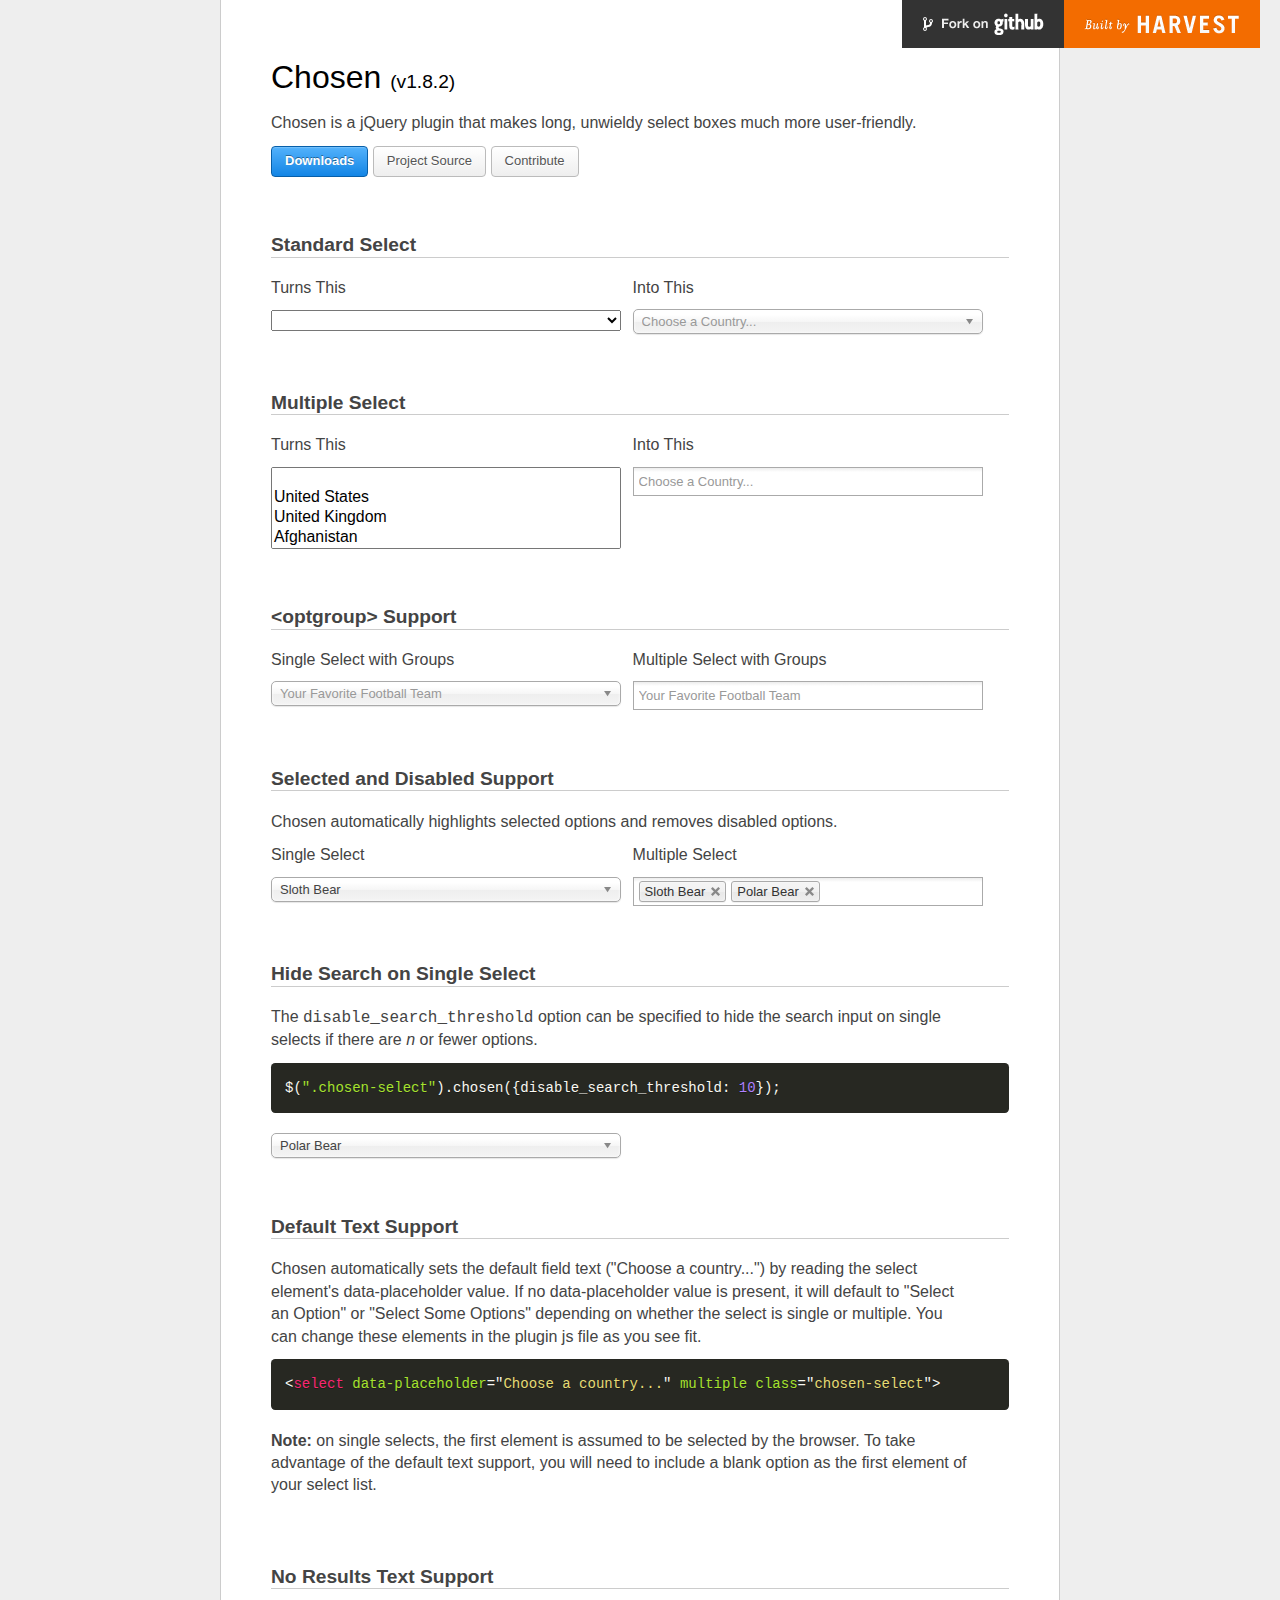
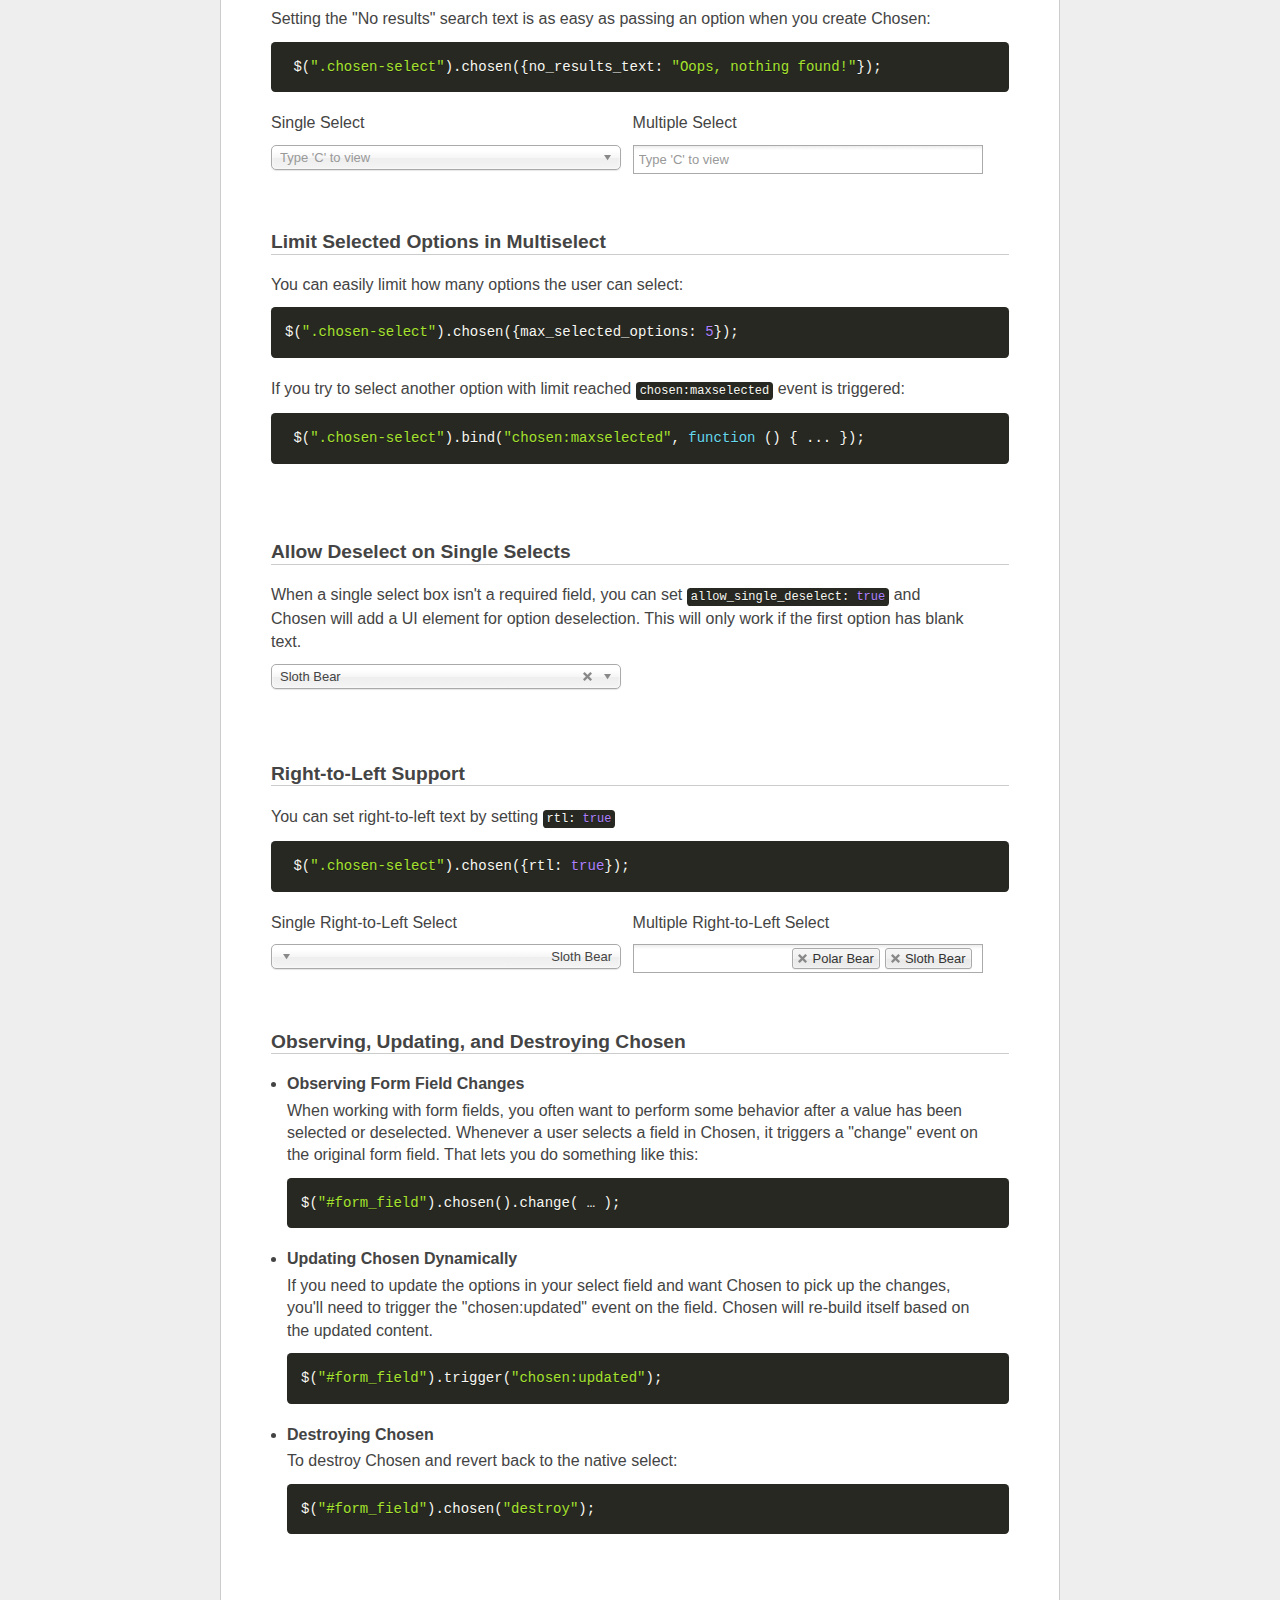
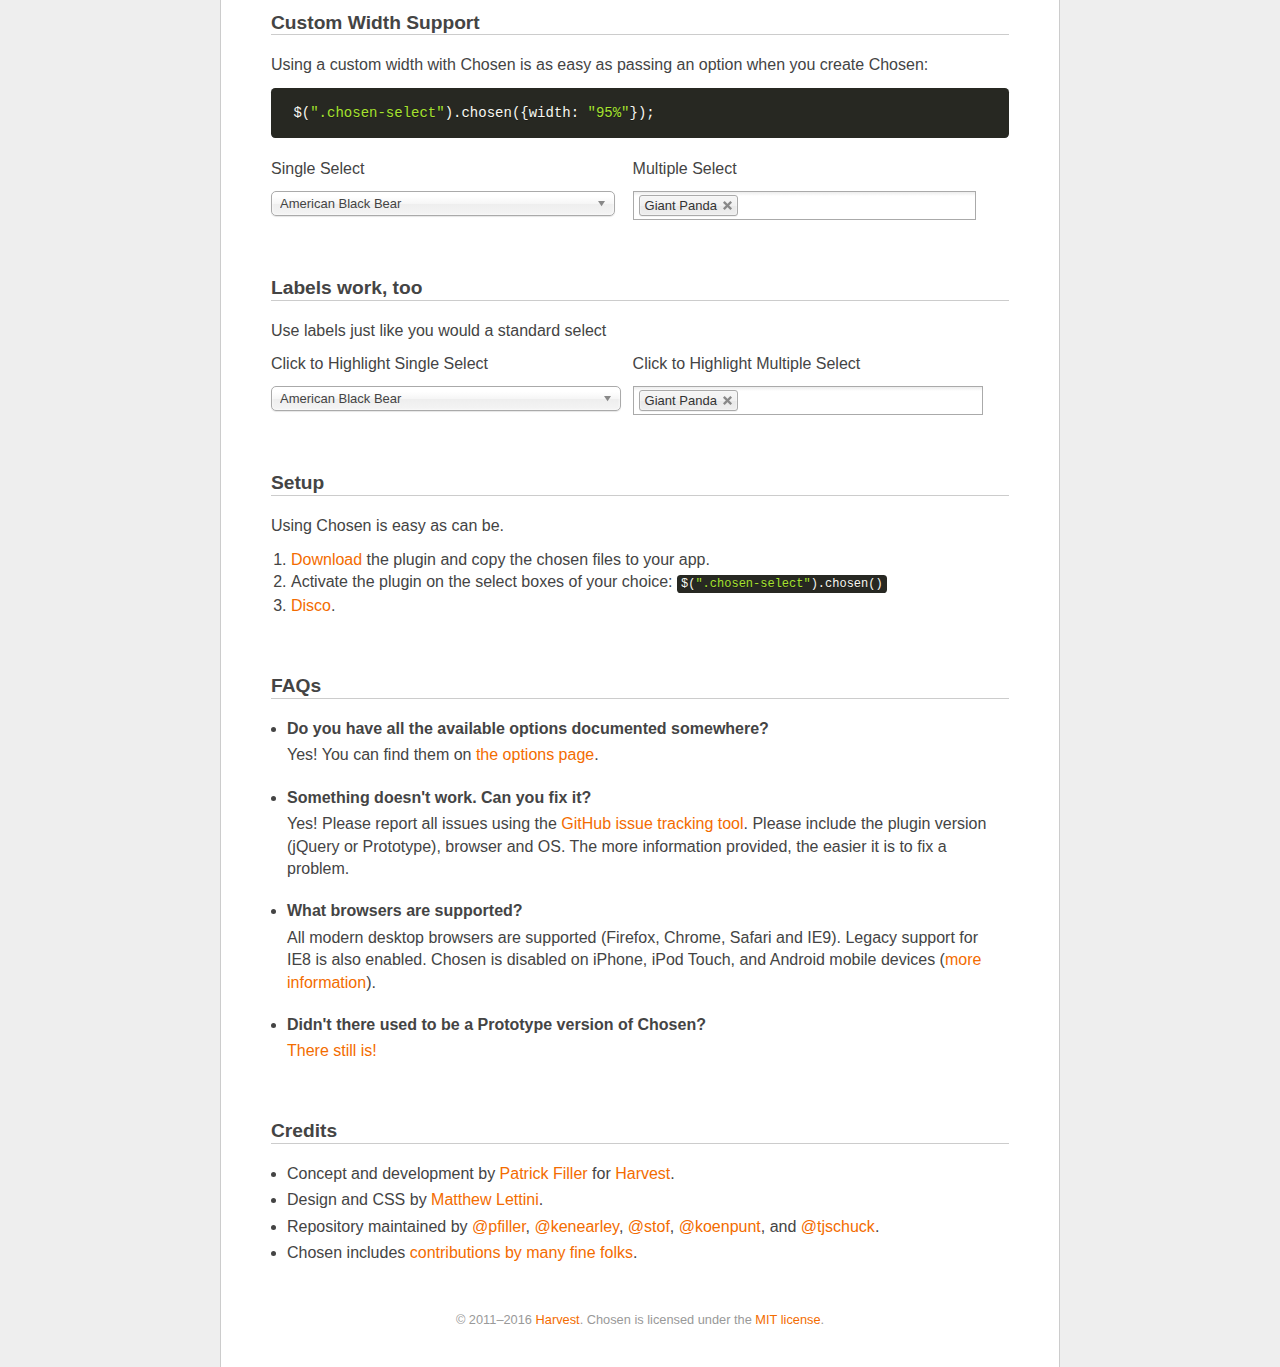
<file: Presentation/Presentation.Panel/Scripts/chosen/index.html>
<!doctype html>
<html lang="en">
<head>
  <meta charset="utf-8">
  <title>Chosen: A jQuery Plugin by Harvest to Tame Unwieldy Select Boxes</title>
  <link rel="stylesheet" href="docsupport/style.css">
  <link rel="stylesheet" href="docsupport/prism.css">
  <link rel="stylesheet" href="chosen.css">

  <meta http-equiv="Content-Security-Policy" content="default-src &apos;self&apos;; script-src &apos;self&apos; https://ajax.googleapis.com; style-src &apos;self&apos;; img-src &apos;self&apos; data:">

</head>
<body>
  <form>
    <div id="container">
      <div id="content">
        <header>
          <h1>Chosen <small>(<span id="latest-version">v1.8.2</span>)</small></h1>
        </header>
        <p>Chosen is a jQuery plugin that makes long, unwieldy select boxes much more user-friendly.</p>

        <p>
          <a class="button button-blue" href="https://github.com/harvesthq/chosen/releases">Downloads</a>
          <a class="button" href="https://github.com/harvesthq/chosen">Project Source</a>
          <a class="button" href="https://github.com/harvesthq/chosen/blob/master/contributing.md">Contribute</a>
        </p>

        <h2><a name="standard-select" class="anchor" href="#standard-select">Standard Select</a></h2>
      <div class="side-by-side clearfix">
        <div>
          <em>Turns This</em>
          <select data-placeholder="Choose a Country..." class="select" tabindex="1">
            <option value=""></option>
            <option value="United States">United States</option>
            <option value="United Kingdom">United Kingdom</option>
            <option value="Afghanistan">Afghanistan</option>
            <option value="Aland Islands">Aland Islands</option>
            <option value="Albania">Albania</option>
            <option value="Algeria">Algeria</option>
            <option value="American Samoa">American Samoa</option>
            <option value="Andorra">Andorra</option>
            <option value="Angola">Angola</option>
            <option value="Anguilla">Anguilla</option>
            <option value="Antarctica">Antarctica</option>
            <option value="Antigua and Barbuda">Antigua and Barbuda</option>
            <option value="Argentina">Argentina</option>
            <option value="Armenia">Armenia</option>
            <option value="Aruba">Aruba</option>
            <option value="Australia">Australia</option>
            <option value="Austria">Austria</option>
            <option value="Azerbaijan">Azerbaijan</option>
            <option value="Bahamas">Bahamas</option>
            <option value="Bahrain">Bahrain</option>
            <option value="Bangladesh">Bangladesh</option>
            <option value="Barbados">Barbados</option>
            <option value="Belarus">Belarus</option>
            <option value="Belgium">Belgium</option>
            <option value="Belize">Belize</option>
            <option value="Benin">Benin</option>
            <option value="Bermuda">Bermuda</option>
            <option value="Bhutan">Bhutan</option>
            <option value="Bolivia, Plurinational State of">Bolivia, Plurinational State of</option>
            <option value="Bonaire, Sint Eustatius and Saba">Bonaire, Sint Eustatius and Saba</option>
            <option value="Bosnia and Herzegovina">Bosnia and Herzegovina</option>
            <option value="Botswana">Botswana</option>
            <option value="Bouvet Island">Bouvet Island</option>
            <option value="Brazil">Brazil</option>
            <option value="British Indian Ocean Territory">British Indian Ocean Territory</option>
            <option value="Brunei Darussalam">Brunei Darussalam</option>
            <option value="Bulgaria">Bulgaria</option>
            <option value="Burkina Faso">Burkina Faso</option>
            <option value="Burundi">Burundi</option>
            <option value="Cambodia">Cambodia</option>
            <option value="Cameroon">Cameroon</option>
            <option value="Canada">Canada</option>
            <option value="Cape Verde">Cape Verde</option>
            <option value="Cayman Islands">Cayman Islands</option>
            <option value="Central African Republic">Central African Republic</option>
            <option value="Chad">Chad</option>
            <option value="Chile">Chile</option>
            <option value="China">China</option>
            <option value="Christmas Island">Christmas Island</option>
            <option value="Cocos (Keeling) Islands">Cocos (Keeling) Islands</option>
            <option value="Colombia">Colombia</option>
            <option value="Comoros">Comoros</option>
            <option value="Congo">Congo</option>
            <option value="Congo, The Democratic Republic of The">Congo, The Democratic Republic of The</option>
            <option value="Cook Islands">Cook Islands</option>
            <option value="Costa Rica">Costa Rica</option>
            <option value="Cote D&apos;ivoire">Cote D'ivoire</option>
            <option value="Croatia">Croatia</option>
            <option value="Cuba">Cuba</option>
            <option value="Curacao">Curacao</option>
            <option value="Cyprus">Cyprus</option>
            <option value="Czech Republic">Czech Republic</option>
            <option value="Denmark">Denmark</option>
            <option value="Djibouti">Djibouti</option>
            <option value="Dominica">Dominica</option>
            <option value="Dominican Republic">Dominican Republic</option>
            <option value="Ecuador">Ecuador</option>
            <option value="Egypt">Egypt</option>
            <option value="El Salvador">El Salvador</option>
            <option value="Equatorial Guinea">Equatorial Guinea</option>
            <option value="Eritrea">Eritrea</option>
            <option value="Estonia">Estonia</option>
            <option value="Ethiopia">Ethiopia</option>
            <option value="Falkland Islands (Malvinas)">Falkland Islands (Malvinas)</option>
            <option value="Faroe Islands">Faroe Islands</option>
            <option value="Fiji">Fiji</option>
            <option value="Finland">Finland</option>
            <option value="France">France</option>
            <option value="French Guiana">French Guiana</option>
            <option value="French Polynesia">French Polynesia</option>
            <option value="French Southern Territories">French Southern Territories</option>
            <option value="Gabon">Gabon</option>
            <option value="Gambia">Gambia</option>
            <option value="Georgia">Georgia</option>
            <option value="Germany">Germany</option>
            <option value="Ghana">Ghana</option>
            <option value="Gibraltar">Gibraltar</option>
            <option value="Greece">Greece</option>
            <option value="Greenland">Greenland</option>
            <option value="Grenada">Grenada</option>
            <option value="Guadeloupe">Guadeloupe</option>
            <option value="Guam">Guam</option>
            <option value="Guatemala">Guatemala</option>
            <option value="Guernsey">Guernsey</option>
            <option value="Guinea">Guinea</option>
            <option value="Guinea-bissau">Guinea-bissau</option>
            <option value="Guyana">Guyana</option>
            <option value="Haiti">Haiti</option>
            <option value="Heard Island and Mcdonald Islands">Heard Island and Mcdonald Islands</option>
            <option value="Holy See (Vatican City State)">Holy See (Vatican City State)</option>
            <option value="Honduras">Honduras</option>
            <option value="Hong Kong">Hong Kong</option>
            <option value="Hungary">Hungary</option>
            <option value="Iceland">Iceland</option>
            <option value="India">India</option>
            <option value="Indonesia">Indonesia</option>
            <option value="Iran, Islamic Republic of">Iran, Islamic Republic of</option>
            <option value="Iraq">Iraq</option>
            <option value="Ireland">Ireland</option>
            <option value="Isle of Man">Isle of Man</option>
            <option value="Israel">Israel</option>
            <option value="Italy">Italy</option>
            <option value="Jamaica">Jamaica</option>
            <option value="Japan">Japan</option>
            <option value="Jersey">Jersey</option>
            <option value="Jordan">Jordan</option>
            <option value="Kazakhstan">Kazakhstan</option>
            <option value="Kenya">Kenya</option>
            <option value="Kiribati">Kiribati</option>
            <option value="Korea, Democratic People&apos;s Republic of">Korea, Democratic People's Republic of</option>
            <option value="Korea, Republic of">Korea, Republic of</option>
            <option value="Kuwait">Kuwait</option>
            <option value="Kyrgyzstan">Kyrgyzstan</option>
            <option value="Lao People&apos;s Democratic Republic">Lao People's Democratic Republic</option>
            <option value="Latvia">Latvia</option>
            <option value="Lebanon">Lebanon</option>
            <option value="Lesotho">Lesotho</option>
            <option value="Liberia">Liberia</option>
            <option value="Libya">Libya</option>
            <option value="Liechtenstein">Liechtenstein</option>
            <option value="Lithuania">Lithuania</option>
            <option value="Luxembourg">Luxembourg</option>
            <option value="Macao">Macao</option>
            <option value="Macedonia, The Former Yugoslav Republic of">Macedonia, The Former Yugoslav Republic of</option>
            <option value="Madagascar">Madagascar</option>
            <option value="Malawi">Malawi</option>
            <option value="Malaysia">Malaysia</option>
            <option value="Maldives">Maldives</option>
            <option value="Mali">Mali</option>
            <option value="Malta">Malta</option>
            <option value="Marshall Islands">Marshall Islands</option>
            <option value="Martinique">Martinique</option>
            <option value="Mauritania">Mauritania</option>
            <option value="Mauritius">Mauritius</option>
            <option value="Mayotte">Mayotte</option>
            <option value="Mexico">Mexico</option>
            <option value="Micronesia, Federated States of">Micronesia, Federated States of</option>
            <option value="Moldova, Republic of">Moldova, Republic of</option>
            <option value="Monaco">Monaco</option>
            <option value="Mongolia">Mongolia</option>
            <option value="Montenegro">Montenegro</option>
            <option value="Montserrat">Montserrat</option>
            <option value="Morocco">Morocco</option>
            <option value="Mozambique">Mozambique</option>
            <option value="Myanmar">Myanmar</option>
            <option value="Namibia">Namibia</option>
            <option value="Nauru">Nauru</option>
            <option value="Nepal">Nepal</option>
            <option value="Netherlands">Netherlands</option>
            <option value="New Caledonia">New Caledonia</option>
            <option value="New Zealand">New Zealand</option>
            <option value="Nicaragua">Nicaragua</option>
            <option value="Niger">Niger</option>
            <option value="Nigeria">Nigeria</option>
            <option value="Niue">Niue</option>
            <option value="Norfolk Island">Norfolk Island</option>
            <option value="Northern Mariana Islands">Northern Mariana Islands</option>
            <option value="Norway">Norway</option>
            <option value="Oman">Oman</option>
            <option value="Pakistan">Pakistan</option>
            <option value="Palau">Palau</option>
            <option value="Palestinian Territory, Occupied">Palestinian Territory, Occupied</option>
            <option value="Panama">Panama</option>
            <option value="Papua New Guinea">Papua New Guinea</option>
            <option value="Paraguay">Paraguay</option>
            <option value="Peru">Peru</option>
            <option value="Philippines">Philippines</option>
            <option value="Pitcairn">Pitcairn</option>
            <option value="Poland">Poland</option>
            <option value="Portugal">Portugal</option>
            <option value="Puerto Rico">Puerto Rico</option>
            <option value="Qatar">Qatar</option>
            <option value="Reunion">Reunion</option>
            <option value="Romania">Romania</option>
            <option value="Russian Federation">Russian Federation</option>
            <option value="Rwanda">Rwanda</option>
            <option value="Saint Barthelemy">Saint Barthelemy</option>
            <option value="Saint Helena, Ascension and Tristan da Cunha">Saint Helena, Ascension and Tristan da Cunha</option>
            <option value="Saint Kitts and Nevis">Saint Kitts and Nevis</option>
            <option value="Saint Lucia">Saint Lucia</option>
            <option value="Saint Martin (French part)">Saint Martin (French part)</option>
            <option value="Saint Pierre and Miquelon">Saint Pierre and Miquelon</option>
            <option value="Saint Vincent and The Grenadines">Saint Vincent and The Grenadines</option>
            <option value="Samoa">Samoa</option>
            <option value="San Marino">San Marino</option>
            <option value="Sao Tome and Principe">Sao Tome and Principe</option>
            <option value="Saudi Arabia">Saudi Arabia</option>
            <option value="Senegal">Senegal</option>
            <option value="Serbia">Serbia</option>
            <option value="Seychelles">Seychelles</option>
            <option value="Sierra Leone">Sierra Leone</option>
            <option value="Singapore">Singapore</option>
            <option value="Sint Maarten (Dutch part)">Sint Maarten (Dutch part)</option>
            <option value="Slovakia">Slovakia</option>
            <option value="Slovenia">Slovenia</option>
            <option value="Solomon Islands">Solomon Islands</option>
            <option value="Somalia">Somalia</option>
            <option value="South Africa">South Africa</option>
            <option value="South Georgia and The South Sandwich Islands">South Georgia and The South Sandwich Islands</option>
            <option value="South Sudan">South Sudan</option>
            <option value="Spain">Spain</option>
            <option value="Sri Lanka">Sri Lanka</option>
            <option value="Sudan">Sudan</option>
            <option value="Suriname">Suriname</option>
            <option value="Svalbard and Jan Mayen">Svalbard and Jan Mayen</option>
            <option value="Swaziland">Swaziland</option>
            <option value="Sweden">Sweden</option>
            <option value="Switzerland">Switzerland</option>
            <option value="Syrian Arab Republic">Syrian Arab Republic</option>
            <option value="Taiwan, Province of China">Taiwan, Province of China</option>
            <option value="Tajikistan">Tajikistan</option>
            <option value="Tanzania, United Republic of">Tanzania, United Republic of</option>
            <option value="Thailand">Thailand</option>
            <option value="Timor-leste">Timor-leste</option>
            <option value="Togo">Togo</option>
            <option value="Tokelau">Tokelau</option>
            <option value="Tonga">Tonga</option>
            <option value="Trinidad and Tobago">Trinidad and Tobago</option>
            <option value="Tunisia">Tunisia</option>
            <option value="Turkey">Turkey</option>
            <option value="Turkmenistan">Turkmenistan</option>
            <option value="Turks and Caicos Islands">Turks and Caicos Islands</option>
            <option value="Tuvalu">Tuvalu</option>
            <option value="Uganda">Uganda</option>
            <option value="Ukraine">Ukraine</option>
            <option value="United Arab Emirates">United Arab Emirates</option>
            <option value="United Kingdom">United Kingdom</option>
            <option value="United States">United States</option>
            <option value="United States Minor Outlying Islands">United States Minor Outlying Islands</option>
            <option value="Uruguay">Uruguay</option>
            <option value="Uzbekistan">Uzbekistan</option>
            <option value="Vanuatu">Vanuatu</option>
            <option value="Venezuela, Bolivarian Republic of">Venezuela, Bolivarian Republic of</option>
            <option value="Viet Nam">Viet Nam</option>
            <option value="Virgin Islands, British">Virgin Islands, British</option>
            <option value="Virgin Islands, U.S.">Virgin Islands, U.S.</option>
            <option value="Wallis and Futuna">Wallis and Futuna</option>
            <option value="Western Sahara">Western Sahara</option>
            <option value="Yemen">Yemen</option>
            <option value="Zambia">Zambia</option>
            <option value="Zimbabwe">Zimbabwe</option>
          </select>
        </div>
        <div>
          <em>Into This</em>
          <select data-placeholder="Choose a Country..." class="chosen-select" tabindex="2">
            <option value=""></option>
            <option value="United States">United States</option>
            <option value="United Kingdom">United Kingdom</option>
            <option value="Afghanistan">Afghanistan</option>
            <option value="Aland Islands">Aland Islands</option>
            <option value="Albania">Albania</option>
            <option value="Algeria">Algeria</option>
            <option value="American Samoa">American Samoa</option>
            <option value="Andorra">Andorra</option>
            <option value="Angola">Angola</option>
            <option value="Anguilla">Anguilla</option>
            <option value="Antarctica">Antarctica</option>
            <option value="Antigua and Barbuda">Antigua and Barbuda</option>
            <option value="Argentina">Argentina</option>
            <option value="Armenia">Armenia</option>
            <option value="Aruba">Aruba</option>
            <option value="Australia">Australia</option>
            <option value="Austria">Austria</option>
            <option value="Azerbaijan">Azerbaijan</option>
            <option value="Bahamas">Bahamas</option>
            <option value="Bahrain">Bahrain</option>
            <option value="Bangladesh">Bangladesh</option>
            <option value="Barbados">Barbados</option>
            <option value="Belarus">Belarus</option>
            <option value="Belgium">Belgium</option>
            <option value="Belize">Belize</option>
            <option value="Benin">Benin</option>
            <option value="Bermuda">Bermuda</option>
            <option value="Bhutan">Bhutan</option>
            <option value="Bolivia, Plurinational State of">Bolivia, Plurinational State of</option>
            <option value="Bonaire, Sint Eustatius and Saba">Bonaire, Sint Eustatius and Saba</option>
            <option value="Bosnia and Herzegovina">Bosnia and Herzegovina</option>
            <option value="Botswana">Botswana</option>
            <option value="Bouvet Island">Bouvet Island</option>
            <option value="Brazil">Brazil</option>
            <option value="British Indian Ocean Territory">British Indian Ocean Territory</option>
            <option value="Brunei Darussalam">Brunei Darussalam</option>
            <option value="Bulgaria">Bulgaria</option>
            <option value="Burkina Faso">Burkina Faso</option>
            <option value="Burundi">Burundi</option>
            <option value="Cambodia">Cambodia</option>
            <option value="Cameroon">Cameroon</option>
            <option value="Canada">Canada</option>
            <option value="Cape Verde">Cape Verde</option>
            <option value="Cayman Islands">Cayman Islands</option>
            <option value="Central African Republic">Central African Republic</option>
            <option value="Chad">Chad</option>
            <option value="Chile">Chile</option>
            <option value="China">China</option>
            <option value="Christmas Island">Christmas Island</option>
            <option value="Cocos (Keeling) Islands">Cocos (Keeling) Islands</option>
            <option value="Colombia">Colombia</option>
            <option value="Comoros">Comoros</option>
            <option value="Congo">Congo</option>
            <option value="Congo, The Democratic Republic of The">Congo, The Democratic Republic of The</option>
            <option value="Cook Islands">Cook Islands</option>
            <option value="Costa Rica">Costa Rica</option>
            <option value="Cote D&apos;ivoire">Cote D'ivoire</option>
            <option value="Croatia">Croatia</option>
            <option value="Cuba">Cuba</option>
            <option value="Curacao">Curacao</option>
            <option value="Cyprus">Cyprus</option>
            <option value="Czech Republic">Czech Republic</option>
            <option value="Denmark">Denmark</option>
            <option value="Djibouti">Djibouti</option>
            <option value="Dominica">Dominica</option>
            <option value="Dominican Republic">Dominican Republic</option>
            <option value="Ecuador">Ecuador</option>
            <option value="Egypt">Egypt</option>
            <option value="El Salvador">El Salvador</option>
            <option value="Equatorial Guinea">Equatorial Guinea</option>
            <option value="Eritrea">Eritrea</option>
            <option value="Estonia">Estonia</option>
            <option value="Ethiopia">Ethiopia</option>
            <option value="Falkland Islands (Malvinas)">Falkland Islands (Malvinas)</option>
            <option value="Faroe Islands">Faroe Islands</option>
            <option value="Fiji">Fiji</option>
            <option value="Finland">Finland</option>
            <option value="France">France</option>
            <option value="French Guiana">French Guiana</option>
            <option value="French Polynesia">French Polynesia</option>
            <option value="French Southern Territories">French Southern Territories</option>
            <option value="Gabon">Gabon</option>
            <option value="Gambia">Gambia</option>
            <option value="Georgia">Georgia</option>
            <option value="Germany">Germany</option>
            <option value="Ghana">Ghana</option>
            <option value="Gibraltar">Gibraltar</option>
            <option value="Greece">Greece</option>
            <option value="Greenland">Greenland</option>
            <option value="Grenada">Grenada</option>
            <option value="Guadeloupe">Guadeloupe</option>
            <option value="Guam">Guam</option>
            <option value="Guatemala">Guatemala</option>
            <option value="Guernsey">Guernsey</option>
            <option value="Guinea">Guinea</option>
            <option value="Guinea-bissau">Guinea-bissau</option>
            <option value="Guyana">Guyana</option>
            <option value="Haiti">Haiti</option>
            <option value="Heard Island and Mcdonald Islands">Heard Island and Mcdonald Islands</option>
            <option value="Holy See (Vatican City State)">Holy See (Vatican City State)</option>
            <option value="Honduras">Honduras</option>
            <option value="Hong Kong">Hong Kong</option>
            <option value="Hungary">Hungary</option>
            <option value="Iceland">Iceland</option>
            <option value="India">India</option>
            <option value="Indonesia">Indonesia</option>
            <option value="Iran, Islamic Republic of">Iran, Islamic Republic of</option>
            <option value="Iraq">Iraq</option>
            <option value="Ireland">Ireland</option>
            <option value="Isle of Man">Isle of Man</option>
            <option value="Israel">Israel</option>
            <option value="Italy">Italy</option>
            <option value="Jamaica">Jamaica</option>
            <option value="Japan">Japan</option>
            <option value="Jersey">Jersey</option>
            <option value="Jordan">Jordan</option>
            <option value="Kazakhstan">Kazakhstan</option>
            <option value="Kenya">Kenya</option>
            <option value="Kiribati">Kiribati</option>
            <option value="Korea, Democratic People&apos;s Republic of">Korea, Democratic People's Republic of</option>
            <option value="Korea, Republic of">Korea, Republic of</option>
            <option value="Kuwait">Kuwait</option>
            <option value="Kyrgyzstan">Kyrgyzstan</option>
            <option value="Lao People&apos;s Democratic Republic">Lao People's Democratic Republic</option>
            <option value="Latvia">Latvia</option>
            <option value="Lebanon">Lebanon</option>
            <option value="Lesotho">Lesotho</option>
            <option value="Liberia">Liberia</option>
            <option value="Libya">Libya</option>
            <option value="Liechtenstein">Liechtenstein</option>
            <option value="Lithuania">Lithuania</option>
            <option value="Luxembourg">Luxembourg</option>
            <option value="Macao">Macao</option>
            <option value="Macedonia, The Former Yugoslav Republic of">Macedonia, The Former Yugoslav Republic of</option>
            <option value="Madagascar">Madagascar</option>
            <option value="Malawi">Malawi</option>
            <option value="Malaysia">Malaysia</option>
            <option value="Maldives">Maldives</option>
            <option value="Mali">Mali</option>
            <option value="Malta">Malta</option>
            <option value="Marshall Islands">Marshall Islands</option>
            <option value="Martinique">Martinique</option>
            <option value="Mauritania">Mauritania</option>
            <option value="Mauritius">Mauritius</option>
            <option value="Mayotte">Mayotte</option>
            <option value="Mexico">Mexico</option>
            <option value="Micronesia, Federated States of">Micronesia, Federated States of</option>
            <option value="Moldova, Republic of">Moldova, Republic of</option>
            <option value="Monaco">Monaco</option>
            <option value="Mongolia">Mongolia</option>
            <option value="Montenegro">Montenegro</option>
            <option value="Montserrat">Montserrat</option>
            <option value="Morocco">Morocco</option>
            <option value="Mozambique">Mozambique</option>
            <option value="Myanmar">Myanmar</option>
            <option value="Namibia">Namibia</option>
            <option value="Nauru">Nauru</option>
            <option value="Nepal">Nepal</option>
            <option value="Netherlands">Netherlands</option>
            <option value="New Caledonia">New Caledonia</option>
            <option value="New Zealand">New Zealand</option>
            <option value="Nicaragua">Nicaragua</option>
            <option value="Niger">Niger</option>
            <option value="Nigeria">Nigeria</option>
            <option value="Niue">Niue</option>
            <option value="Norfolk Island">Norfolk Island</option>
            <option value="Northern Mariana Islands">Northern Mariana Islands</option>
            <option value="Norway">Norway</option>
            <option value="Oman">Oman</option>
            <option value="Pakistan">Pakistan</option>
            <option value="Palau">Palau</option>
            <option value="Palestinian Territory, Occupied">Palestinian Territory, Occupied</option>
            <option value="Panama">Panama</option>
            <option value="Papua New Guinea">Papua New Guinea</option>
            <option value="Paraguay">Paraguay</option>
            <option value="Peru">Peru</option>
            <option value="Philippines">Philippines</option>
            <option value="Pitcairn">Pitcairn</option>
            <option value="Poland">Poland</option>
            <option value="Portugal">Portugal</option>
            <option value="Puerto Rico">Puerto Rico</option>
            <option value="Qatar">Qatar</option>
            <option value="Reunion">Reunion</option>
            <option value="Romania">Romania</option>
            <option value="Russian Federation">Russian Federation</option>
            <option value="Rwanda">Rwanda</option>
            <option value="Saint Barthelemy">Saint Barthelemy</option>
            <option value="Saint Helena, Ascension and Tristan da Cunha">Saint Helena, Ascension and Tristan da Cunha</option>
            <option value="Saint Kitts and Nevis">Saint Kitts and Nevis</option>
            <option value="Saint Lucia">Saint Lucia</option>
            <option value="Saint Martin (French part)">Saint Martin (French part)</option>
            <option value="Saint Pierre and Miquelon">Saint Pierre and Miquelon</option>
            <option value="Saint Vincent and The Grenadines">Saint Vincent and The Grenadines</option>
            <option value="Samoa">Samoa</option>
            <option value="San Marino">San Marino</option>
            <option value="Sao Tome and Principe">Sao Tome and Principe</option>
            <option value="Saudi Arabia">Saudi Arabia</option>
            <option value="Senegal">Senegal</option>
            <option value="Serbia">Serbia</option>
            <option value="Seychelles">Seychelles</option>
            <option value="Sierra Leone">Sierra Leone</option>
            <option value="Singapore">Singapore</option>
            <option value="Sint Maarten (Dutch part)">Sint Maarten (Dutch part)</option>
            <option value="Slovakia">Slovakia</option>
            <option value="Slovenia">Slovenia</option>
            <option value="Solomon Islands">Solomon Islands</option>
            <option value="Somalia">Somalia</option>
            <option value="South Africa">South Africa</option>
            <option value="South Georgia and The South Sandwich Islands">South Georgia and The South Sandwich Islands</option>
            <option value="South Sudan">South Sudan</option>
            <option value="Spain">Spain</option>
            <option value="Sri Lanka">Sri Lanka</option>
            <option value="Sudan">Sudan</option>
            <option value="Suriname">Suriname</option>
            <option value="Svalbard and Jan Mayen">Svalbard and Jan Mayen</option>
            <option value="Swaziland">Swaziland</option>
            <option value="Sweden">Sweden</option>
            <option value="Switzerland">Switzerland</option>
            <option value="Syrian Arab Republic">Syrian Arab Republic</option>
            <option value="Taiwan, Province of China">Taiwan, Province of China</option>
            <option value="Tajikistan">Tajikistan</option>
            <option value="Tanzania, United Republic of">Tanzania, United Republic of</option>
            <option value="Thailand">Thailand</option>
            <option value="Timor-leste">Timor-leste</option>
            <option value="Togo">Togo</option>
            <option value="Tokelau">Tokelau</option>
            <option value="Tonga">Tonga</option>
            <option value="Trinidad and Tobago">Trinidad and Tobago</option>
            <option value="Tunisia">Tunisia</option>
            <option value="Turkey">Turkey</option>
            <option value="Turkmenistan">Turkmenistan</option>
            <option value="Turks and Caicos Islands">Turks and Caicos Islands</option>
            <option value="Tuvalu">Tuvalu</option>
            <option value="Uganda">Uganda</option>
            <option value="Ukraine">Ukraine</option>
            <option value="United Arab Emirates">United Arab Emirates</option>
            <option value="United Kingdom">United Kingdom</option>
            <option value="United States">United States</option>
            <option value="United States Minor Outlying Islands">United States Minor Outlying Islands</option>
            <option value="Uruguay">Uruguay</option>
            <option value="Uzbekistan">Uzbekistan</option>
            <option value="Vanuatu">Vanuatu</option>
            <option value="Venezuela, Bolivarian Republic of">Venezuela, Bolivarian Republic of</option>
            <option value="Viet Nam">Viet Nam</option>
            <option value="Virgin Islands, British">Virgin Islands, British</option>
            <option value="Virgin Islands, U.S.">Virgin Islands, U.S.</option>
            <option value="Wallis and Futuna">Wallis and Futuna</option>
            <option value="Western Sahara">Western Sahara</option>
            <option value="Yemen">Yemen</option>
            <option value="Zambia">Zambia</option>
            <option value="Zimbabwe">Zimbabwe</option>
          </select>
        </div>
      </div>

      <h2><a name="multiple-select" class="anchor" href="#multiple-select">Multiple Select</a></h2>
      <div class="side-by-side clearfix">
        <div>
          <em>Turns This</em>
          <select data-placeholder="Choose a Country..." class="select" multiple tabindex="3">
            <option value=""></option>
            <option value="United States">United States</option>
            <option value="United Kingdom">United Kingdom</option>
            <option value="Afghanistan">Afghanistan</option>
            <option value="Aland Islands">Aland Islands</option>
            <option value="Albania">Albania</option>
            <option value="Algeria">Algeria</option>
            <option value="American Samoa">American Samoa</option>
            <option value="Andorra">Andorra</option>
            <option value="Angola">Angola</option>
            <option value="Anguilla">Anguilla</option>
            <option value="Antarctica">Antarctica</option>
            <option value="Antigua and Barbuda">Antigua and Barbuda</option>
            <option value="Argentina">Argentina</option>
            <option value="Armenia">Armenia</option>
            <option value="Aruba">Aruba</option>
            <option value="Australia">Australia</option>
            <option value="Austria">Austria</option>
            <option value="Azerbaijan">Azerbaijan</option>
            <option value="Bahamas">Bahamas</option>
            <option value="Bahrain">Bahrain</option>
            <option value="Bangladesh">Bangladesh</option>
            <option value="Barbados">Barbados</option>
            <option value="Belarus">Belarus</option>
            <option value="Belgium">Belgium</option>
            <option value="Belize">Belize</option>
            <option value="Benin">Benin</option>
            <option value="Bermuda">Bermuda</option>
            <option value="Bhutan">Bhutan</option>
            <option value="Bolivia, Plurinational State of">Bolivia, Plurinational State of</option>
            <option value="Bonaire, Sint Eustatius and Saba">Bonaire, Sint Eustatius and Saba</option>
            <option value="Bosnia and Herzegovina">Bosnia and Herzegovina</option>
            <option value="Botswana">Botswana</option>
            <option value="Bouvet Island">Bouvet Island</option>
            <option value="Brazil">Brazil</option>
            <option value="British Indian Ocean Territory">British Indian Ocean Territory</option>
            <option value="Brunei Darussalam">Brunei Darussalam</option>
            <option value="Bulgaria">Bulgaria</option>
            <option value="Burkina Faso">Burkina Faso</option>
            <option value="Burundi">Burundi</option>
            <option value="Cambodia">Cambodia</option>
            <option value="Cameroon">Cameroon</option>
            <option value="Canada">Canada</option>
            <option value="Cape Verde">Cape Verde</option>
            <option value="Cayman Islands">Cayman Islands</option>
            <option value="Central African Republic">Central African Republic</option>
            <option value="Chad">Chad</option>
            <option value="Chile">Chile</option>
            <option value="China">China</option>
            <option value="Christmas Island">Christmas Island</option>
            <option value="Cocos (Keeling) Islands">Cocos (Keeling) Islands</option>
            <option value="Colombia">Colombia</option>
            <option value="Comoros">Comoros</option>
            <option value="Congo">Congo</option>
            <option value="Congo, The Democratic Republic of The">Congo, The Democratic Republic of The</option>
            <option value="Cook Islands">Cook Islands</option>
            <option value="Costa Rica">Costa Rica</option>
            <option value="Cote D&apos;ivoire">Cote D'ivoire</option>
            <option value="Croatia">Croatia</option>
            <option value="Cuba">Cuba</option>
            <option value="Curacao">Curacao</option>
            <option value="Cyprus">Cyprus</option>
            <option value="Czech Republic">Czech Republic</option>
            <option value="Denmark">Denmark</option>
            <option value="Djibouti">Djibouti</option>
            <option value="Dominica">Dominica</option>
            <option value="Dominican Republic">Dominican Republic</option>
            <option value="Ecuador">Ecuador</option>
            <option value="Egypt">Egypt</option>
            <option value="El Salvador">El Salvador</option>
            <option value="Equatorial Guinea">Equatorial Guinea</option>
            <option value="Eritrea">Eritrea</option>
            <option value="Estonia">Estonia</option>
            <option value="Ethiopia">Ethiopia</option>
            <option value="Falkland Islands (Malvinas)">Falkland Islands (Malvinas)</option>
            <option value="Faroe Islands">Faroe Islands</option>
            <option value="Fiji">Fiji</option>
            <option value="Finland">Finland</option>
            <option value="France">France</option>
            <option value="French Guiana">French Guiana</option>
            <option value="French Polynesia">French Polynesia</option>
            <option value="French Southern Territories">French Southern Territories</option>
            <option value="Gabon">Gabon</option>
            <option value="Gambia">Gambia</option>
            <option value="Georgia">Georgia</option>
            <option value="Germany">Germany</option>
            <option value="Ghana">Ghana</option>
            <option value="Gibraltar">Gibraltar</option>
            <option value="Greece">Greece</option>
            <option value="Greenland">Greenland</option>
            <option value="Grenada">Grenada</option>
            <option value="Guadeloupe">Guadeloupe</option>
            <option value="Guam">Guam</option>
            <option value="Guatemala">Guatemala</option>
            <option value="Guernsey">Guernsey</option>
            <option value="Guinea">Guinea</option>
            <option value="Guinea-bissau">Guinea-bissau</option>
            <option value="Guyana">Guyana</option>
            <option value="Haiti">Haiti</option>
            <option value="Heard Island and Mcdonald Islands">Heard Island and Mcdonald Islands</option>
            <option value="Holy See (Vatican City State)">Holy See (Vatican City State)</option>
            <option value="Honduras">Honduras</option>
            <option value="Hong Kong">Hong Kong</option>
            <option value="Hungary">Hungary</option>
            <option value="Iceland">Iceland</option>
            <option value="India">India</option>
            <option value="Indonesia">Indonesia</option>
            <option value="Iran, Islamic Republic of">Iran, Islamic Republic of</option>
            <option value="Iraq">Iraq</option>
            <option value="Ireland">Ireland</option>
            <option value="Isle of Man">Isle of Man</option>
            <option value="Israel">Israel</option>
            <option value="Italy">Italy</option>
            <option value="Jamaica">Jamaica</option>
            <option value="Japan">Japan</option>
            <option value="Jersey">Jersey</option>
            <option value="Jordan">Jordan</option>
            <option value="Kazakhstan">Kazakhstan</option>
            <option value="Kenya">Kenya</option>
            <option value="Kiribati">Kiribati</option>
            <option value="Korea, Democratic People&apos;s Republic of">Korea, Democratic People's Republic of</option>
            <option value="Korea, Republic of">Korea, Republic of</option>
            <option value="Kuwait">Kuwait</option>
            <option value="Kyrgyzstan">Kyrgyzstan</option>
            <option value="Lao People&apos;s Democratic Republic">Lao People's Democratic Republic</option>
            <option value="Latvia">Latvia</option>
            <option value="Lebanon">Lebanon</option>
            <option value="Lesotho">Lesotho</option>
            <option value="Liberia">Liberia</option>
            <option value="Libya">Libya</option>
            <option value="Liechtenstein">Liechtenstein</option>
            <option value="Lithuania">Lithuania</option>
            <option value="Luxembourg">Luxembourg</option>
            <option value="Macao">Macao</option>
            <option value="Macedonia, The Former Yugoslav Republic of">Macedonia, The Former Yugoslav Republic of</option>
            <option value="Madagascar">Madagascar</option>
            <option value="Malawi">Malawi</option>
            <option value="Malaysia">Malaysia</option>
            <option value="Maldives">Maldives</option>
            <option value="Mali">Mali</option>
            <option value="Malta">Malta</option>
            <option value="Marshall Islands">Marshall Islands</option>
            <option value="Martinique">Martinique</option>
            <option value="Mauritania">Mauritania</option>
            <option value="Mauritius">Mauritius</option>
            <option value="Mayotte">Mayotte</option>
            <option value="Mexico">Mexico</option>
            <option value="Micronesia, Federated States of">Micronesia, Federated States of</option>
            <option value="Moldova, Republic of">Moldova, Republic of</option>
            <option value="Monaco">Monaco</option>
            <option value="Mongolia">Mongolia</option>
            <option value="Montenegro">Montenegro</option>
            <option value="Montserrat">Montserrat</option>
            <option value="Morocco">Morocco</option>
            <option value="Mozambique">Mozambique</option>
            <option value="Myanmar">Myanmar</option>
            <option value="Namibia">Namibia</option>
            <option value="Nauru">Nauru</option>
            <option value="Nepal">Nepal</option>
            <option value="Netherlands">Netherlands</option>
            <option value="New Caledonia">New Caledonia</option>
            <option value="New Zealand">New Zealand</option>
            <option value="Nicaragua">Nicaragua</option>
            <option value="Niger">Niger</option>
            <option value="Nigeria">Nigeria</option>
            <option value="Niue">Niue</option>
            <option value="Norfolk Island">Norfolk Island</option>
            <option value="Northern Mariana Islands">Northern Mariana Islands</option>
            <option value="Norway">Norway</option>
            <option value="Oman">Oman</option>
            <option value="Pakistan">Pakistan</option>
            <option value="Palau">Palau</option>
            <option value="Palestinian Territory, Occupied">Palestinian Territory, Occupied</option>
            <option value="Panama">Panama</option>
            <option value="Papua New Guinea">Papua New Guinea</option>
            <option value="Paraguay">Paraguay</option>
            <option value="Peru">Peru</option>
            <option value="Philippines">Philippines</option>
            <option value="Pitcairn">Pitcairn</option>
            <option value="Poland">Poland</option>
            <option value="Portugal">Portugal</option>
            <option value="Puerto Rico">Puerto Rico</option>
            <option value="Qatar">Qatar</option>
            <option value="Reunion">Reunion</option>
            <option value="Romania">Romania</option>
            <option value="Russian Federation">Russian Federation</option>
            <option value="Rwanda">Rwanda</option>
            <option value="Saint Barthelemy">Saint Barthelemy</option>
            <option value="Saint Helena, Ascension and Tristan da Cunha">Saint Helena, Ascension and Tristan da Cunha</option>
            <option value="Saint Kitts and Nevis">Saint Kitts and Nevis</option>
            <option value="Saint Lucia">Saint Lucia</option>
            <option value="Saint Martin (French part)">Saint Martin (French part)</option>
            <option value="Saint Pierre and Miquelon">Saint Pierre and Miquelon</option>
            <option value="Saint Vincent and The Grenadines">Saint Vincent and The Grenadines</option>
            <option value="Samoa">Samoa</option>
            <option value="San Marino">San Marino</option>
            <option value="Sao Tome and Principe">Sao Tome and Principe</option>
            <option value="Saudi Arabia">Saudi Arabia</option>
            <option value="Senegal">Senegal</option>
            <option value="Serbia">Serbia</option>
            <option value="Seychelles">Seychelles</option>
            <option value="Sierra Leone">Sierra Leone</option>
            <option value="Singapore">Singapore</option>
            <option value="Sint Maarten (Dutch part)">Sint Maarten (Dutch part)</option>
            <option value="Slovakia">Slovakia</option>
            <option value="Slovenia">Slovenia</option>
            <option value="Solomon Islands">Solomon Islands</option>
            <option value="Somalia">Somalia</option>
            <option value="South Africa">South Africa</option>
            <option value="South Georgia and The South Sandwich Islands">South Georgia and The South Sandwich Islands</option>
            <option value="South Sudan">South Sudan</option>
            <option value="Spain">Spain</option>
            <option value="Sri Lanka">Sri Lanka</option>
            <option value="Sudan">Sudan</option>
            <option value="Suriname">Suriname</option>
            <option value="Svalbard and Jan Mayen">Svalbard and Jan Mayen</option>
            <option value="Swaziland">Swaziland</option>
            <option value="Sweden">Sweden</option>
            <option value="Switzerland">Switzerland</option>
            <option value="Syrian Arab Republic">Syrian Arab Republic</option>
            <option value="Taiwan, Province of China">Taiwan, Province of China</option>
            <option value="Tajikistan">Tajikistan</option>
            <option value="Tanzania, United Republic of">Tanzania, United Republic of</option>
            <option value="Thailand">Thailand</option>
            <option value="Timor-leste">Timor-leste</option>
            <option value="Togo">Togo</option>
            <option value="Tokelau">Tokelau</option>
            <option value="Tonga">Tonga</option>
            <option value="Trinidad and Tobago">Trinidad and Tobago</option>
            <option value="Tunisia">Tunisia</option>
            <option value="Turkey">Turkey</option>
            <option value="Turkmenistan">Turkmenistan</option>
            <option value="Turks and Caicos Islands">Turks and Caicos Islands</option>
            <option value="Tuvalu">Tuvalu</option>
            <option value="Uganda">Uganda</option>
            <option value="Ukraine">Ukraine</option>
            <option value="United Arab Emirates">United Arab Emirates</option>
            <option value="United Kingdom">United Kingdom</option>
            <option value="United States">United States</option>
            <option value="United States Minor Outlying Islands">United States Minor Outlying Islands</option>
            <option value="Uruguay">Uruguay</option>
            <option value="Uzbekistan">Uzbekistan</option>
            <option value="Vanuatu">Vanuatu</option>
            <option value="Venezuela, Bolivarian Republic of">Venezuela, Bolivarian Republic of</option>
            <option value="Viet Nam">Viet Nam</option>
            <option value="Virgin Islands, British">Virgin Islands, British</option>
            <option value="Virgin Islands, U.S.">Virgin Islands, U.S.</option>
            <option value="Wallis and Futuna">Wallis and Futuna</option>
            <option value="Western Sahara">Western Sahara</option>
            <option value="Yemen">Yemen</option>
            <option value="Zambia">Zambia</option>
            <option value="Zimbabwe">Zimbabwe</option>
          </select>
        </div>
        <div>
          <em>Into This</em>
          <select data-placeholder="Choose a Country..." class="chosen-select" multiple tabindex="4">
            <option value=""></option>
            <option value="United States">United States</option>
            <option value="United Kingdom">United Kingdom</option>
            <option value="Afghanistan">Afghanistan</option>
            <option value="Aland Islands">Aland Islands</option>
            <option value="Albania">Albania</option>
            <option value="Algeria">Algeria</option>
            <option value="American Samoa">American Samoa</option>
            <option value="Andorra">Andorra</option>
            <option value="Angola">Angola</option>
            <option value="Anguilla">Anguilla</option>
            <option value="Antarctica">Antarctica</option>
            <option value="Antigua and Barbuda">Antigua and Barbuda</option>
            <option value="Argentina">Argentina</option>
            <option value="Armenia">Armenia</option>
            <option value="Aruba">Aruba</option>
            <option value="Australia">Australia</option>
            <option value="Austria">Austria</option>
            <option value="Azerbaijan">Azerbaijan</option>
            <option value="Bahamas">Bahamas</option>
            <option value="Bahrain">Bahrain</option>
            <option value="Bangladesh">Bangladesh</option>
            <option value="Barbados">Barbados</option>
            <option value="Belarus">Belarus</option>
            <option value="Belgium">Belgium</option>
            <option value="Belize">Belize</option>
            <option value="Benin">Benin</option>
            <option value="Bermuda">Bermuda</option>
            <option value="Bhutan">Bhutan</option>
            <option value="Bolivia, Plurinational State of">Bolivia, Plurinational State of</option>
            <option value="Bonaire, Sint Eustatius and Saba">Bonaire, Sint Eustatius and Saba</option>
            <option value="Bosnia and Herzegovina">Bosnia and Herzegovina</option>
            <option value="Botswana">Botswana</option>
            <option value="Bouvet Island">Bouvet Island</option>
            <option value="Brazil">Brazil</option>
            <option value="British Indian Ocean Territory">British Indian Ocean Territory</option>
            <option value="Brunei Darussalam">Brunei Darussalam</option>
            <option value="Bulgaria">Bulgaria</option>
            <option value="Burkina Faso">Burkina Faso</option>
            <option value="Burundi">Burundi</option>
            <option value="Cambodia">Cambodia</option>
            <option value="Cameroon">Cameroon</option>
            <option value="Canada">Canada</option>
            <option value="Cape Verde">Cape Verde</option>
            <option value="Cayman Islands">Cayman Islands</option>
            <option value="Central African Republic">Central African Republic</option>
            <option value="Chad">Chad</option>
            <option value="Chile">Chile</option>
            <option value="China">China</option>
            <option value="Christmas Island">Christmas Island</option>
            <option value="Cocos (Keeling) Islands">Cocos (Keeling) Islands</option>
            <option value="Colombia">Colombia</option>
            <option value="Comoros">Comoros</option>
            <option value="Congo">Congo</option>
            <option value="Congo, The Democratic Republic of The">Congo, The Democratic Republic of The</option>
            <option value="Cook Islands">Cook Islands</option>
            <option value="Costa Rica">Costa Rica</option>
            <option value="Cote D&apos;ivoire">Cote D'ivoire</option>
            <option value="Croatia">Croatia</option>
            <option value="Cuba">Cuba</option>
            <option value="Curacao">Curacao</option>
            <option value="Cyprus">Cyprus</option>
            <option value="Czech Republic">Czech Republic</option>
            <option value="Denmark">Denmark</option>
            <option value="Djibouti">Djibouti</option>
            <option value="Dominica">Dominica</option>
            <option value="Dominican Republic">Dominican Republic</option>
            <option value="Ecuador">Ecuador</option>
            <option value="Egypt">Egypt</option>
            <option value="El Salvador">El Salvador</option>
            <option value="Equatorial Guinea">Equatorial Guinea</option>
            <option value="Eritrea">Eritrea</option>
            <option value="Estonia">Estonia</option>
            <option value="Ethiopia">Ethiopia</option>
            <option value="Falkland Islands (Malvinas)">Falkland Islands (Malvinas)</option>
            <option value="Faroe Islands">Faroe Islands</option>
            <option value="Fiji">Fiji</option>
            <option value="Finland">Finland</option>
            <option value="France">France</option>
            <option value="French Guiana">French Guiana</option>
            <option value="French Polynesia">French Polynesia</option>
            <option value="French Southern Territories">French Southern Territories</option>
            <option value="Gabon">Gabon</option>
            <option value="Gambia">Gambia</option>
            <option value="Georgia">Georgia</option>
            <option value="Germany">Germany</option>
            <option value="Ghana">Ghana</option>
            <option value="Gibraltar">Gibraltar</option>
            <option value="Greece">Greece</option>
            <option value="Greenland">Greenland</option>
            <option value="Grenada">Grenada</option>
            <option value="Guadeloupe">Guadeloupe</option>
            <option value="Guam">Guam</option>
            <option value="Guatemala">Guatemala</option>
            <option value="Guernsey">Guernsey</option>
            <option value="Guinea">Guinea</option>
            <option value="Guinea-bissau">Guinea-bissau</option>
            <option value="Guyana">Guyana</option>
            <option value="Haiti">Haiti</option>
            <option value="Heard Island and Mcdonald Islands">Heard Island and Mcdonald Islands</option>
            <option value="Holy See (Vatican City State)">Holy See (Vatican City State)</option>
            <option value="Honduras">Honduras</option>
            <option value="Hong Kong">Hong Kong</option>
            <option value="Hungary">Hungary</option>
            <option value="Iceland">Iceland</option>
            <option value="India">India</option>
            <option value="Indonesia">Indonesia</option>
            <option value="Iran, Islamic Republic of">Iran, Islamic Republic of</option>
            <option value="Iraq">Iraq</option>
            <option value="Ireland">Ireland</option>
            <option value="Isle of Man">Isle of Man</option>
            <option value="Israel">Israel</option>
            <option value="Italy">Italy</option>
            <option value="Jamaica">Jamaica</option>
            <option value="Japan">Japan</option>
            <option value="Jersey">Jersey</option>
            <option value="Jordan">Jordan</option>
            <option value="Kazakhstan">Kazakhstan</option>
            <option value="Kenya">Kenya</option>
            <option value="Kiribati">Kiribati</option>
            <option value="Korea, Democratic People&apos;s Republic of">Korea, Democratic People's Republic of</option>
            <option value="Korea, Republic of">Korea, Republic of</option>
            <option value="Kuwait">Kuwait</option>
            <option value="Kyrgyzstan">Kyrgyzstan</option>
            <option value="Lao People&apos;s Democratic Republic">Lao People's Democratic Republic</option>
            <option value="Latvia">Latvia</option>
            <option value="Lebanon">Lebanon</option>
            <option value="Lesotho">Lesotho</option>
            <option value="Liberia">Liberia</option>
            <option value="Libya">Libya</option>
            <option value="Liechtenstein">Liechtenstein</option>
            <option value="Lithuania">Lithuania</option>
            <option value="Luxembourg">Luxembourg</option>
            <option value="Macao">Macao</option>
            <option value="Macedonia, The Former Yugoslav Republic of">Macedonia, The Former Yugoslav Republic of</option>
            <option value="Madagascar">Madagascar</option>
            <option value="Malawi">Malawi</option>
            <option value="Malaysia">Malaysia</option>
            <option value="Maldives">Maldives</option>
            <option value="Mali">Mali</option>
            <option value="Malta">Malta</option>
            <option value="Marshall Islands">Marshall Islands</option>
            <option value="Martinique">Martinique</option>
            <option value="Mauritania">Mauritania</option>
            <option value="Mauritius">Mauritius</option>
            <option value="Mayotte">Mayotte</option>
            <option value="Mexico">Mexico</option>
            <option value="Micronesia, Federated States of">Micronesia, Federated States of</option>
            <option value="Moldova, Republic of">Moldova, Republic of</option>
            <option value="Monaco">Monaco</option>
            <option value="Mongolia">Mongolia</option>
            <option value="Montenegro">Montenegro</option>
            <option value="Montserrat">Montserrat</option>
            <option value="Morocco">Morocco</option>
            <option value="Mozambique">Mozambique</option>
            <option value="Myanmar">Myanmar</option>
            <option value="Namibia">Namibia</option>
            <option value="Nauru">Nauru</option>
            <option value="Nepal">Nepal</option>
            <option value="Netherlands">Netherlands</option>
            <option value="New Caledonia">New Caledonia</option>
            <option value="New Zealand">New Zealand</option>
            <option value="Nicaragua">Nicaragua</option>
            <option value="Niger">Niger</option>
            <option value="Nigeria">Nigeria</option>
            <option value="Niue">Niue</option>
            <option value="Norfolk Island">Norfolk Island</option>
            <option value="Northern Mariana Islands">Northern Mariana Islands</option>
            <option value="Norway">Norway</option>
            <option value="Oman">Oman</option>
            <option value="Pakistan">Pakistan</option>
            <option value="Palau">Palau</option>
            <option value="Palestinian Territory, Occupied">Palestinian Territory, Occupied</option>
            <option value="Panama">Panama</option>
            <option value="Papua New Guinea">Papua New Guinea</option>
            <option value="Paraguay">Paraguay</option>
            <option value="Peru">Peru</option>
            <option value="Philippines">Philippines</option>
            <option value="Pitcairn">Pitcairn</option>
            <option value="Poland">Poland</option>
            <option value="Portugal">Portugal</option>
            <option value="Puerto Rico">Puerto Rico</option>
            <option value="Qatar">Qatar</option>
            <option value="Reunion">Reunion</option>
            <option value="Romania">Romania</option>
            <option value="Russian Federation">Russian Federation</option>
            <option value="Rwanda">Rwanda</option>
            <option value="Saint Barthelemy">Saint Barthelemy</option>
            <option value="Saint Helena, Ascension and Tristan da Cunha">Saint Helena, Ascension and Tristan da Cunha</option>
            <option value="Saint Kitts and Nevis">Saint Kitts and Nevis</option>
            <option value="Saint Lucia">Saint Lucia</option>
            <option value="Saint Martin (French part)">Saint Martin (French part)</option>
            <option value="Saint Pierre and Miquelon">Saint Pierre and Miquelon</option>
            <option value="Saint Vincent and The Grenadines">Saint Vincent and The Grenadines</option>
            <option value="Samoa">Samoa</option>
            <option value="San Marino">San Marino</option>
            <option value="Sao Tome and Principe">Sao Tome and Principe</option>
            <option value="Saudi Arabia">Saudi Arabia</option>
            <option value="Senegal">Senegal</option>
            <option value="Serbia">Serbia</option>
            <option value="Seychelles">Seychelles</option>
            <option value="Sierra Leone">Sierra Leone</option>
            <option value="Singapore">Singapore</option>
            <option value="Sint Maarten (Dutch part)">Sint Maarten (Dutch part)</option>
            <option value="Slovakia">Slovakia</option>
            <option value="Slovenia">Slovenia</option>
            <option value="Solomon Islands">Solomon Islands</option>
            <option value="Somalia">Somalia</option>
            <option value="South Africa">South Africa</option>
            <option value="South Georgia and The South Sandwich Islands">South Georgia and The South Sandwich Islands</option>
            <option value="South Sudan">South Sudan</option>
            <option value="Spain">Spain</option>
            <option value="Sri Lanka">Sri Lanka</option>
            <option value="Sudan">Sudan</option>
            <option value="Suriname">Suriname</option>
            <option value="Svalbard and Jan Mayen">Svalbard and Jan Mayen</option>
            <option value="Swaziland">Swaziland</option>
            <option value="Sweden">Sweden</option>
            <option value="Switzerland">Switzerland</option>
            <option value="Syrian Arab Republic">Syrian Arab Republic</option>
            <option value="Taiwan, Province of China">Taiwan, Province of China</option>
            <option value="Tajikistan">Tajikistan</option>
            <option value="Tanzania, United Republic of">Tanzania, United Republic of</option>
            <option value="Thailand">Thailand</option>
            <option value="Timor-leste">Timor-leste</option>
            <option value="Togo">Togo</option>
            <option value="Tokelau">Tokelau</option>
            <option value="Tonga">Tonga</option>
            <option value="Trinidad and Tobago">Trinidad and Tobago</option>
            <option value="Tunisia">Tunisia</option>
            <option value="Turkey">Turkey</option>
            <option value="Turkmenistan">Turkmenistan</option>
            <option value="Turks and Caicos Islands">Turks and Caicos Islands</option>
            <option value="Tuvalu">Tuvalu</option>
            <option value="Uganda">Uganda</option>
            <option value="Ukraine">Ukraine</option>
            <option value="United Arab Emirates">United Arab Emirates</option>
            <option value="United Kingdom">United Kingdom</option>
            <option value="United States">United States</option>
            <option value="United States Minor Outlying Islands">United States Minor Outlying Islands</option>
            <option value="Uruguay">Uruguay</option>
            <option value="Uzbekistan">Uzbekistan</option>
            <option value="Vanuatu">Vanuatu</option>
            <option value="Venezuela, Bolivarian Republic of">Venezuela, Bolivarian Republic of</option>
            <option value="Viet Nam">Viet Nam</option>
            <option value="Virgin Islands, British">Virgin Islands, British</option>
            <option value="Virgin Islands, U.S.">Virgin Islands, U.S.</option>
            <option value="Wallis and Futuna">Wallis and Futuna</option>
            <option value="Western Sahara">Western Sahara</option>
            <option value="Yemen">Yemen</option>
            <option value="Zambia">Zambia</option>
            <option value="Zimbabwe">Zimbabwe</option>
          </select>
        </div>
      </div>

      <h2><a name="optgroup-support" class="anchor" href="#optgroup-support">&lt;optgroup&gt; Support</a></h2>
      <div class="side-by-side clearfix">
        <div>
          <em>Single Select with Groups</em>
          <select data-placeholder="Your Favorite Football Team" class="chosen-select" tabindex="5">
            <option value=""></option>
            <optgroup label="NFC EAST">
              <option>Dallas Cowboys</option>
              <option>New York Giants</option>
              <option>Philadelphia Eagles</option>
              <option>Washington Redskins</option>
            </optgroup>
            <optgroup label="NFC NORTH">
              <option>Chicago Bears</option>
              <option>Detroit Lions</option>
              <option>Green Bay Packers</option>
              <option>Minnesota Vikings</option>
            </optgroup>
            <optgroup label="NFC SOUTH">
              <option>Atlanta Falcons</option>
              <option>Carolina Panthers</option>
              <option>New Orleans Saints</option>
              <option>Tampa Bay Buccaneers</option>
            </optgroup>
            <optgroup label="NFC WEST">
              <option>Arizona Cardinals</option>
              <option>St. Louis Rams</option>
              <option>San Francisco 49ers</option>
              <option>Seattle Seahawks</option>
            </optgroup>
            <optgroup label="AFC EAST">
              <option>Buffalo Bills</option>
              <option>Miami Dolphins</option>
              <option>New England Patriots</option>
              <option>New York Jets</option>
            </optgroup>
            <optgroup label="AFC NORTH">
              <option>Baltimore Ravens</option>
              <option>Cincinnati Bengals</option>
              <option>Cleveland Browns</option>
              <option>Pittsburgh Steelers</option>
            </optgroup>
            <optgroup label="AFC SOUTH">
              <option>Houston Texans</option>
              <option>Indianapolis Colts</option>
              <option>Jacksonville Jaguars</option>
              <option>Tennessee Titans</option>
            </optgroup>
            <optgroup label="AFC WEST">
              <option>Denver Broncos</option>
              <option>Kansas City Chiefs</option>
              <option>Oakland Raiders</option>
              <option>San Diego Chargers</option>
            </optgroup>
          </select>
        </div>
        <div>
          <em>Multiple Select with Groups</em>
          <select data-placeholder="Your Favorite Football Team" class="chosen-select" multiple tabindex="6">
            <option value=""></option>
            <optgroup label="NFC EAST">
              <option>Dallas Cowboys</option>
              <option>New York Giants</option>
              <option>Philadelphia Eagles</option>
              <option>Washington Redskins</option>
            </optgroup>
            <optgroup label="NFC NORTH">
              <option>Chicago Bears</option>
              <option>Detroit Lions</option>
              <option>Green Bay Packers</option>
              <option>Minnesota Vikings</option>
            </optgroup>
            <optgroup label="NFC SOUTH">
              <option>Atlanta Falcons</option>
              <option>Carolina Panthers</option>
              <option>New Orleans Saints</option>
              <option>Tampa Bay Buccaneers</option>
            </optgroup>
            <optgroup label="NFC WEST">
              <option>Arizona Cardinals</option>
              <option>St. Louis Rams</option>
              <option>San Francisco 49ers</option>
              <option>Seattle Seahawks</option>
            </optgroup>
            <optgroup label="AFC EAST">
              <option>Buffalo Bills</option>
              <option>Miami Dolphins</option>
              <option>New England Patriots</option>
              <option>New York Jets</option>
            </optgroup>
            <optgroup label="AFC NORTH">
              <option>Baltimore Ravens</option>
              <option>Cincinnati Bengals</option>
              <option>Cleveland Browns</option>
              <option>Pittsburgh Steelers</option>
            </optgroup>
            <optgroup label="AFC SOUTH">
              <option>Houston Texans</option>
              <option>Indianapolis Colts</option>
              <option>Jacksonville Jaguars</option>
              <option>Tennessee Titans</option>
            </optgroup>
            <optgroup label="AFC WEST">
              <option>Denver Broncos</option>
              <option>Kansas City Chiefs</option>
              <option>Oakland Raiders</option>
              <option>San Diego Chargers</option>
            </optgroup>
          </select>
        </div>
      </div>

      <h2><a name="selected-and-disabled-support" class="anchor" href="#selected-and-disabled-support">Selected and Disabled Support</a></h2>
      <div class="side-by-side clearfix">
        <p>Chosen automatically highlights selected options and removes disabled options.</p>
        <div>
          <em>Single Select</em>
          <select data-placeholder="Your Favorite Type of Bear" class="chosen-select" tabindex="7">
            <option value=""></option>
            <option>American Black Bear</option>
            <option>Asiatic Black Bear</option>
            <option>Brown Bear</option>
            <option>Giant Panda</option>
            <option selected>Sloth Bear</option>
            <option disabled>Sun Bear</option>
            <option>Polar Bear</option>
            <option disabled>Spectacled Bear</option>
          </select>
        </div>
        <div>
          <em>Multiple Select</em>
          <select data-placeholder="Your Favorite Types of Bear" multiple class="chosen-select" tabindex="8">
            <option value=""></option>
            <option>American Black Bear</option>
            <option>Asiatic Black Bear</option>
            <option>Brown Bear</option>
            <option>Giant Panda</option>
            <option selected>Sloth Bear</option>
            <option disabled>Sun Bear</option>
            <option selected>Polar Bear</option>
            <option disabled>Spectacled Bear</option>
          </select>
        </div>
      </div>

      <h2><a name="hide-search-on-single-select" class="anchor" href="#hide-search-on-single-select">Hide Search on Single Select</a></h2>
      <div class="side-by-side clearfix">
        <p>The <code>disable_search_threshold</code> option can be specified to hide the search input on single selects if there are <i>n</i> or fewer options.</p>
        <pre><code class="language-javascript">$(".chosen-select").chosen({disable_search_threshold: 10});</code></pre>
        <p></p>
        <div>
          <select data-placeholder="Your Favorite Type of Bear" class="chosen-select-no-single" tabindex="9">
            <option value=""></option>
            <option>American Black Bear</option>
            <option>Asiatic Black Bear</option>
            <option>Brown Bear</option>
            <option>Giant Panda</option>
            <option selected disabled>Sloth Bear</option>
            <option disabled>Sun Bear</option>
            <option selected disabled>Paddington Bear</option>
            <option selected>Polar Bear</option>
            <option disabled>Spectacled Bear</option>
          </select>
        </div>
      </div>

      <h2><a name="default-text-support" class="anchor" href="#default-text-support">Default Text Support</a></h2>
      <div class="side-by-side clearfix">
        <p>Chosen automatically sets the default field text ("Choose a country...") by reading the select element's data-placeholder value. If no data-placeholder value is present, it will default to "Select an Option" or "Select Some Options" depending on whether the select is single or multiple. You can change these elements in the plugin js file as you see fit.</p>
        <pre><code class="language-markup">&lt;select <strong>data-placeholder="Choose a country..."</strong> multiple class="chosen-select"&gt;</code></pre>
        <p><strong>Note:</strong> on single selects, the first element is assumed to be selected by the browser. To take advantage of the default text support, you will need to include a blank option as the first element of your select list.</p>
      </div>

      <h2><a name="no-results-text-support" class="anchor" href="#no-results-text-support">No Results Text Support</a></h2>
      <div class="side-by-side clearfix">
        <p>Setting the "No results" search text is as easy as passing an option when you create Chosen:</p>
        <pre><code class="language-javascript"> $(".chosen-select").chosen({no_results_text: "Oops, nothing found!"}); </code></pre>
        <p></p>
        <div>
          <em>Single Select</em>
          <select data-placeholder="Type &apos;C&apos; to view" class="chosen-select-no-results" tabindex="10">
            <option value=""></option>
            <option>American Black Bear</option>
            <option>Asiatic Black Bear</option>
            <option>Brown Bear</option>
            <option>Giant Panda</option>
            <option>Sloth Bear</option>
            <option>Sun Bear</option>
            <option>Polar Bear</option>
            <option>Spectacled Bear</option>
          </select>
        </div>
        <div>
          <em>Multiple Select</em>
          <select data-placeholder="Type &apos;C&apos; to view" multiple class="chosen-select-no-results" tabindex="11">
            <option value=""></option>
            <option>American Black Bear</option>
            <option>Asiatic Black Bear</option>
            <option>Brown Bear</option>
            <option>Giant Panda</option>
            <option>Sloth Bear</option>
            <option>Sun Bear</option>
            <option>Polar Bear</option>
            <option>Spectacled Bear</option>
          </select>
        </div>
      </div>

      <h2><a name="limit-selected-options-in-multiselect" class="anchor" href="#limit-selected-options-in-multiselect">Limit Selected Options in Multiselect</a></h2>
      <div class="side-by-side clearfix">
        <p>You can easily limit how many options the user can select:</p>
        <pre><code class="language-javascript">$(".chosen-select").chosen({max_selected_options: 5});</code></pre>
        <p>If you try to select another option with limit reached <code class="language-javascript">chosen:maxselected</code> event is triggered:</p>
        <pre><code class="language-javascript"> $(".chosen-select").bind("chosen:maxselected", function () { ... }); </code></pre>
      </div>

      <h2><a name="allow-deselect-on-single-selects" class="anchor" href="#allow-deselect-on-single-selects">Allow Deselect on Single Selects</a></h2>
      <div class="side-by-side clearfix">
        <p>When a single select box isn't a required field, you can set <code class="language-javascript">allow_single_deselect: true</code> and Chosen will add a UI element for option deselection. This will only work if the first option has blank text.</p>
        <div class="side-by-side clearfix">
          <select data-placeholder="Your Favorite Type of Bear" class="chosen-select-deselect" tabindex="12">
            <option value=""></option>
            <option>American Black Bear</option>
            <option>Asiatic Black Bear</option>
            <option>Brown Bear</option>
            <option>Giant Panda</option>
            <option selected>Sloth Bear</option>
            <option>Sun Bear</option>
            <option>Polar Bear</option>
            <option>Spectacled Bear</option>
          </select>
        </div>
      </div>

      <h2><a name="right-to-left-support" class="anchor" href="#right-to-left-support">Right-to-Left Support</a></h2>
      <div class="side-by-side clearfix">
        <p>You can set right-to-left text by setting <code class="language-javascript">rtl: true</code></p>
        <pre><code class="language-javascript"> $(".chosen-select").chosen({rtl: true}); </code></pre>

        <div>
          <em>Single Right-to-Left Select</em>
          <select data-placeholder="Your Favorite Type of Bear" class="chosen-select-rtl" tabindex="13">
            <option value=""></option>
            <option>American Black Bear</option>
            <option>Asiatic Black Bear</option>
            <option>Brown Bear</option>
            <option>Giant Panda</option>
            <option selected>Sloth Bear</option>
            <option>Polar Bear</option>
          </select>
        </div>
        <div>
          <em>Multiple Right-to-Left Select</em>
          <select data-placeholder="Your Favorite Types of Bear" multiple class="chosen-select-rtl" tabindex="14">
            <option value=""></option>
            <option>American Black Bear</option>
            <option>Asiatic Black Bear</option>
            <option>Brown Bear</option>
            <option>Giant Panda</option>
            <option selected>Sloth Bear</option>
            <option selected>Polar Bear</option>
          </select>
        </div>
      </div>

      <h2><a name="change-update-events" class="anchor" href="#change-update-events">Observing, Updating, and Destroying Chosen</a></h2>
      <div class="side-by-side clearfix">
        <ul>
          <li>
            <h3>Observing Form Field Changes</h3>
            <p>When working with form fields, you often want to perform some behavior after a value has been selected or deselected. Whenever a user selects a field in Chosen, it triggers a "change" event on the original form field. That lets you do something like this:</p>
            <pre><code class="language-javascript">$("#form_field").chosen().change( &hellip; );</code></pre>
          </li>
          <li>
            <h3>Updating Chosen Dynamically</h3>
            <p>If you need to update the options in your select field and want Chosen to pick up the changes, you'll need to trigger the "chosen:updated" event on the field. Chosen will re-build itself based on the updated content.</p>
              <pre><code class="language-javascript">$("#form_field").trigger("chosen:updated");</code></pre>
          </li>
          <li>
            <h3>Destroying Chosen</h3>
            <p>To destroy Chosen and revert back to the native select:</p>
              <pre><code class="language-javascript">$("#form_field").chosen("destroy");</code></pre>
          </li>
        </ul>
      </div>

      <h2><a name="custom-width-support" class="anchor" href="#custom-width-support">Custom Width Support</a></h2>
      <div class="side-by-side clearfix">
        <p>Using a custom width with Chosen is as easy as passing an option when you create Chosen:</p>
        <pre><code class="language-javascript"> $(".chosen-select").chosen({width: "95%"}); </code></pre>
        <div>
          <em>Single Select</em>
          <select data-placeholder="Your Favorite Types of Bear" class="chosen-select-width" tabindex="15">
            <option value=""></option>
            <option selected>American Black Bear</option>
            <option>Asiatic Black Bear</option>
            <option>Brown Bear</option>
            <option>Giant Panda</option>
            <option>Sloth Bear</option>
            <option>Sun Bear</option>
            <option>Polar Bear</option>
            <option>Spectacled Bear</option>
          </select>
        </div>
        <div>
          <em>Multiple Select</em>
          <select data-placeholder="Your Favorite Types of Bear" multiple class="chosen-select-width" tabindex="16">
            <option value=""></option>
            <option>American Black Bear</option>
            <option>Asiatic Black Bear</option>
            <option>Brown Bear</option>
            <option selected>Giant Panda</option>
            <option>Sloth Bear</option>
            <option>Sun Bear</option>
            <option>Polar Bear</option>
            <option>Spectacled Bear</option>
          </select>
        </div>
      </div>

      <h2><a name="labels-work-too" class="anchor" href="#labels-work-too">Labels work, too</a></h2>
      <div class="side-by-side clearfix">
        <p>Use labels just like you would a standard select</p>
        <p></p>
        <div>
          <em><label for="single-label-example">Click to Highlight Single Select</label></em>
          <select data-placeholder="Your Favorite Types of Bear" class="chosen-select" tabindex="17" id="single-label-example">
            <option value=""></option>
            <option selected>American Black Bear</option>
            <option>Asiatic Black Bear</option>
            <option>Brown Bear</option>
            <option>Giant Panda</option>
            <option>Sloth Bear</option>
            <option>Sun Bear</option>
            <option>Polar Bear</option>
            <option>Spectacled Bear</option>
          </select>
        </div>
        <div>
          <em><label for="multiple-label-example">Click to Highlight Multiple Select</label></em>
          <select data-placeholder="Your Favorite Types of Bear" multiple class="chosen-select" tabindex="18" id="multiple-label-example">
            <option value=""></option>
            <option>American Black Bear</option>
            <option>Asiatic Black Bear</option>
            <option>Brown Bear</option>
            <option selected>Giant Panda</option>
            <option>Sloth Bear</option>
            <option>Sun Bear</option>
            <option>Polar Bear</option>
            <option>Spectacled Bear</option>
          </select>
        </div>
      </div>

      <h2><a name="setup" class="anchor" href="#setup">Setup</a></h2>
      <p>Using Chosen is easy as can be.</p>
      <ol>
        <li><a href="https://github.com/harvesthq/chosen/releases">Download</a> the plugin and copy the chosen files to your app.</li>
        <li>Activate the plugin on the select boxes of your choice: <code class="language-javascript">$(".chosen-select").chosen()</code></li>
        <li><a href="http://www.youtube.com/watch?feature=player_detailpage&amp;v=UkSPUDpe0U8#t=11s">Disco</a>.</li>
      </ol>

      <h2><a name="faqs" class="anchor" href="#faqs">FAQs</a></h2>
      <ul class="faqs">
       <li>
          <h3>Do you have all the available options documented somewhere?</h3>
          <p>Yes! You can find them on <a href="options.html">the options page</a>.</p>
        </li>
       <li>
          <h3>Something doesn't work. Can you fix it?</h3>
          <p>Yes! Please report all issues using the <a href="http://github.com/harvesthq/chosen/issues">GitHub issue tracking tool</a>. Please include the plugin version (jQuery or Prototype), browser and OS. The more information provided, the easier it is to fix a problem.</p>
       </li>
       <li>
          <h3>What browsers are supported?</h3>
          <p>All modern desktop browsers are supported (Firefox, Chrome, Safari and IE9). Legacy support for IE8 is also enabled. Chosen is disabled on iPhone, iPod Touch, and Android mobile devices (<a href="https://github.com/harvesthq/chosen/pull/1388">more information</a>).</p>
       </li>
       <li>
          <h3>Didn't there used to be a Prototype version of Chosen?</h3>
          <p><a href="index.proto.html">There still is!</a></p>
        </li>
      </ul>

      <h2><a name="credits" class="anchor" href="#credits">Credits</a></h2>

      <ul class="credits">
        <li>Concept and development by <a href="http://patrickfiller.com">Patrick Filler</a> for <a href="https://getharvest.com">Harvest</a>.</li>
        <li>Design and CSS by <a href="http://matthewlettini.com">Matthew Lettini</a>.</li>
        <li>Repository maintained by <a href="https://github.com/pfiller">@pfiller</a>, <a href="https://github.com/kenearley">@kenearley</a>, <a href="https://github.com/stof">@stof</a>, <a href="https://github.com/koenpunt">@koenpunt</a>, and <a href="https://github.com/tjschuck">@tjschuck</a>.</li>
        <li>Chosen includes <a href="https://github.com/harvesthq/chosen/contributors">contributions by many fine folks</a>.</li>
      </ul>

      <footer>
        &copy; 2011&ndash;2016 <a href="http://www.getharvest.com/">Harvest</a>. Chosen is licensed under the <a href="https://github.com/harvesthq/chosen/blob/master/LICENSE.md">MIT license</a>.
      </footer>

    </div>
  </div>
  <script src="https://ajax.googleapis.com/ajax/libs/jquery/3.2.1/jquery.js" type="text/javascript"></script>
  <script src="chosen.jquery.js" type="text/javascript"></script>
  <script src="docsupport/prism.js" type="text/javascript" charset="utf-8"></script>
  <script src="docsupport/init.js" type="text/javascript" charset="utf-8"></script>
  </form>
  <div class="oss-bar">
    <ul>
      <li><a class="fork" href="https://github.com/harvesthq/chosen">Fork on Github</a></li>
      <li><a class="harvest" href="http://www.getharvest.com/">Built by Harvest</a></li>
    </ul>
  </div>
</body>
</html>
</file>
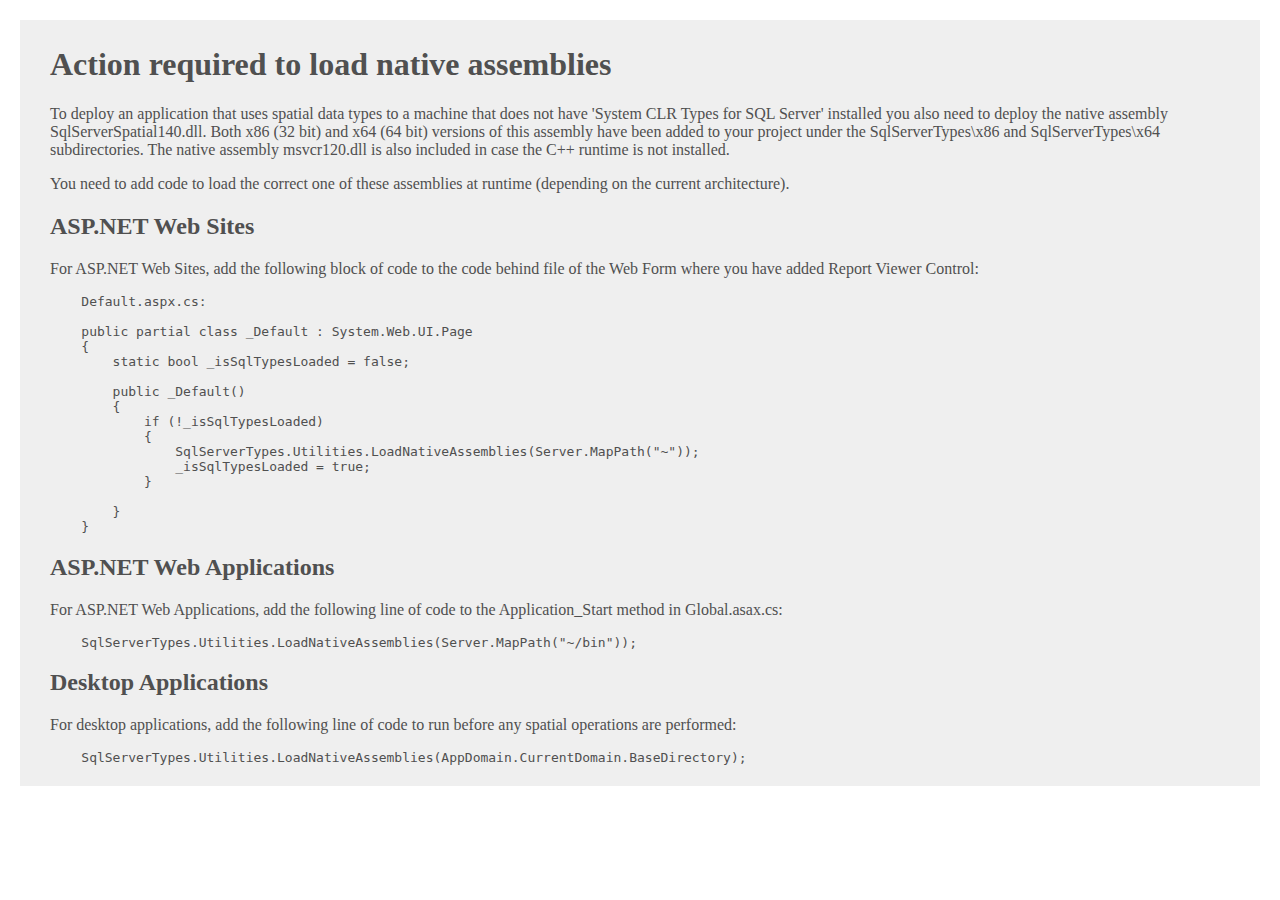
<file: Domain/Domain.Application/SqlServerTypes/readme.htm>
﻿<html lang="en-US">
<head>
    <meta charset="utf-8" />
    <title>Microsoft.SqlServer.Types</title>
    <style>
        body {
            background: #fff;
            color: #505050;
            margin: 20px;
        }

        #main {
            background: #efefef;
            padding: 5px 30px;
        }
    </style>
</head>
<body>
    <div id="main">
        <h1>Action required to load native assemblies</h1>
        <p>
            To deploy an application that uses spatial data types to a machine that does not have 'System CLR Types for SQL Server' installed you also need to deploy the native assembly SqlServerSpatial140.dll. Both x86 (32 bit) and x64 (64 bit) versions of this assembly have been added to your project under the SqlServerTypes\x86 and SqlServerTypes\x64 subdirectories. The native assembly msvcr120.dll is also included in case the C++ runtime is not installed.
        </p>
        <p>
            You need to add code to load the correct one of these assemblies at runtime (depending on the current architecture).
        </p>
        <h2>ASP.NET Web Sites</h2>
        <p>
            For ASP.NET Web Sites, add the following block of code to the code behind file of the Web Form where you have added Report Viewer Control:
            <pre>
    Default.aspx.cs:
        
    public partial class _Default : System.Web.UI.Page
    {
        static bool _isSqlTypesLoaded = false;

        public _Default()
        {
            if (!_isSqlTypesLoaded)
            {
                SqlServerTypes.Utilities.LoadNativeAssemblies(Server.MapPath("~"));
                _isSqlTypesLoaded = true;
            }
            
        }
    }
</pre>
        </p>
        <h2>ASP.NET Web Applications</h2>
        <p>
            For ASP.NET Web Applications, add the following line of code to the Application_Start method in Global.asax.cs:
            <pre>    SqlServerTypes.Utilities.LoadNativeAssemblies(Server.MapPath("~/bin"));</pre>
        </p>
        <h2>Desktop Applications</h2>
        <p>
            For desktop applications, add the following line of code to run before any spatial operations are performed:
            <pre>    SqlServerTypes.Utilities.LoadNativeAssemblies(AppDomain.CurrentDomain.BaseDirectory);</pre>
        </p>
    </div>
</body>
</html>
</file>
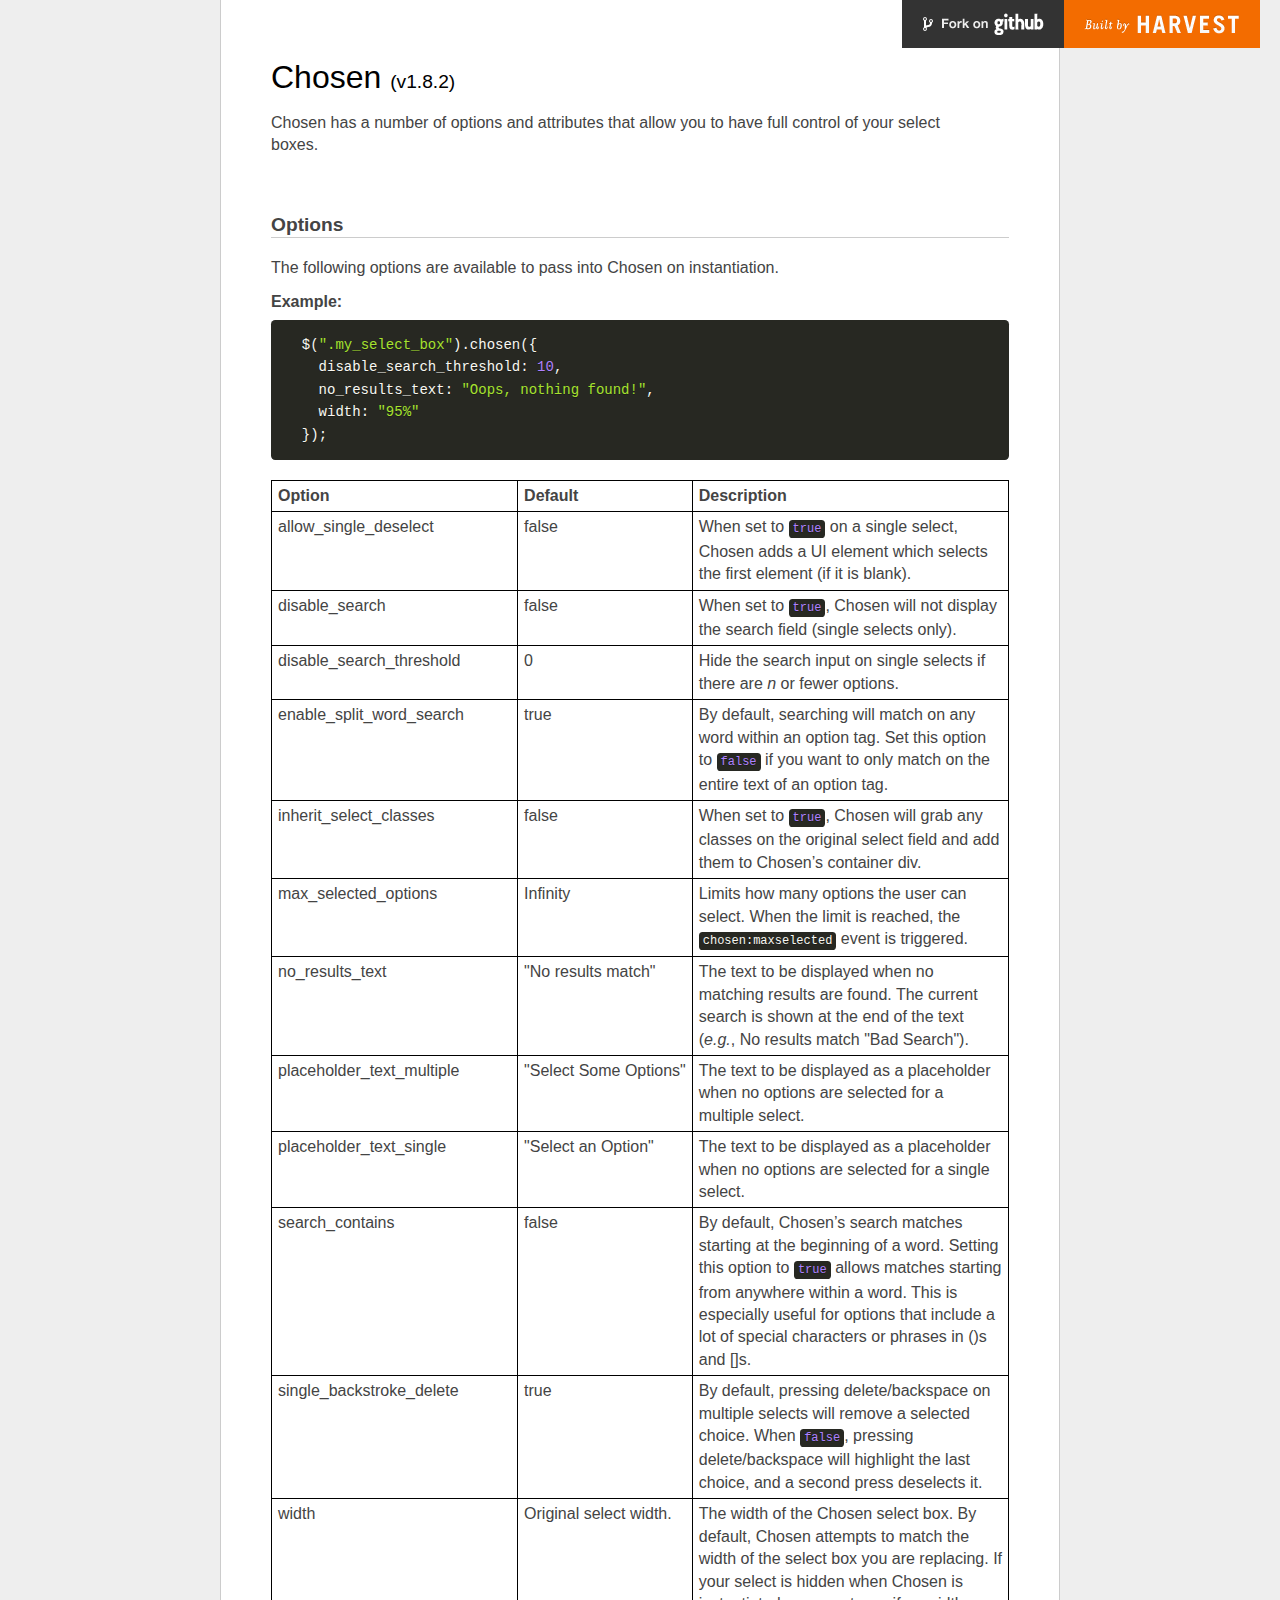
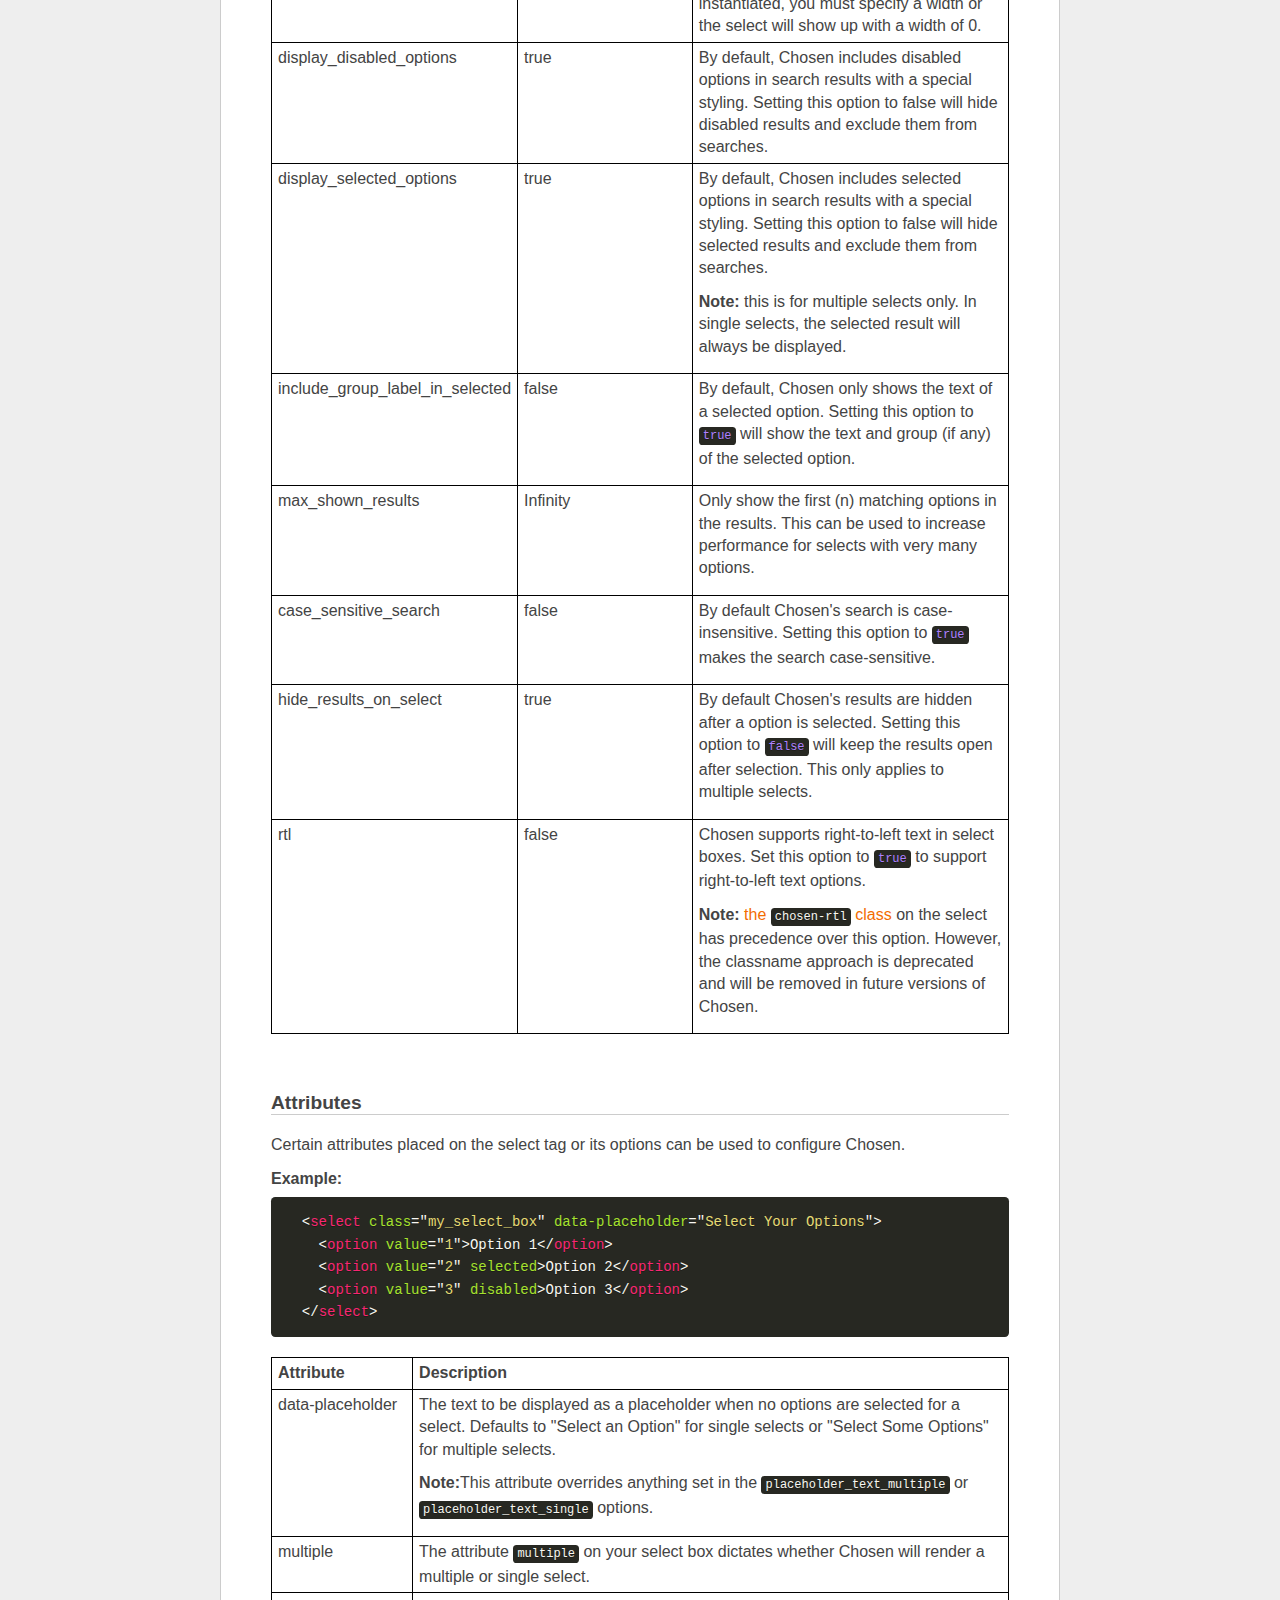
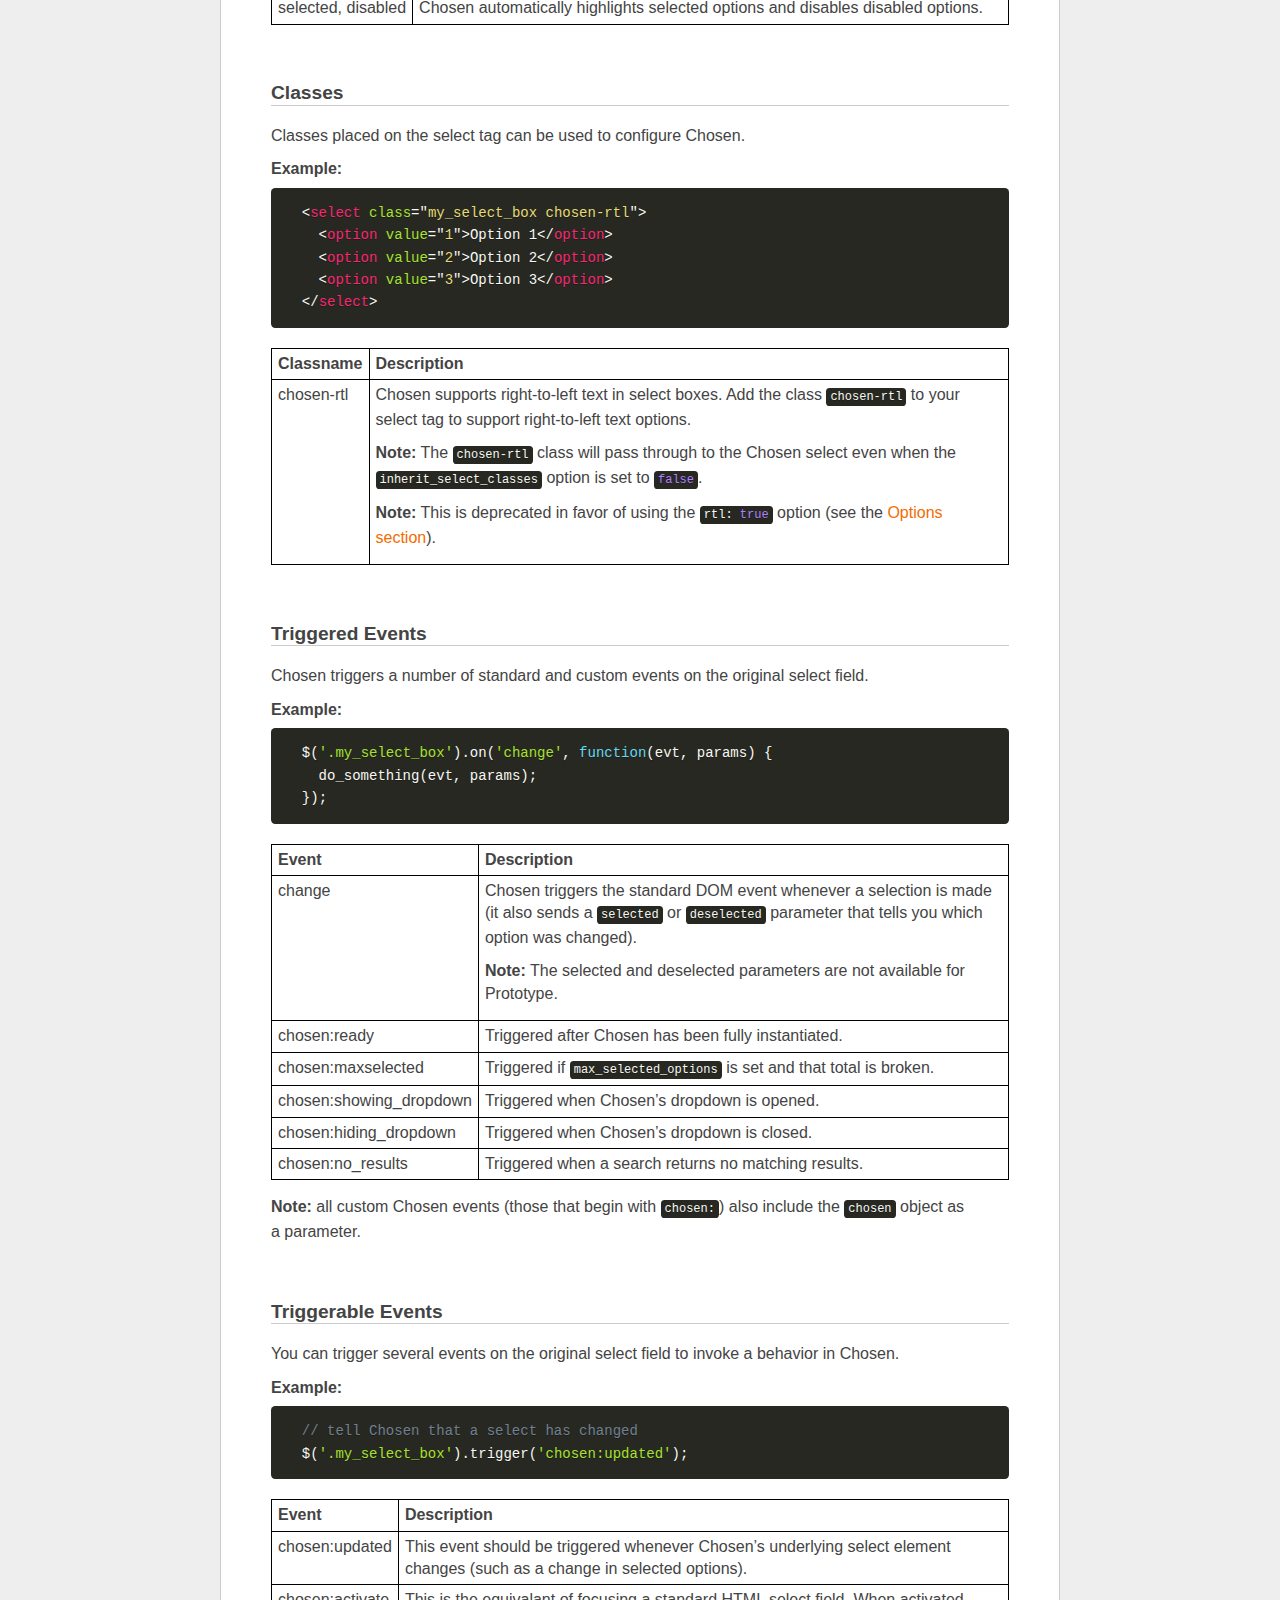
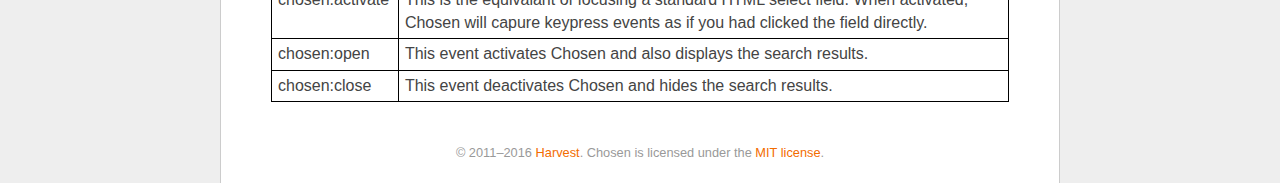
<file: Presentation/Presentation.Panel/Scripts/chosen/options.html>
<!doctype html>
<html lang="en">
<head>
  <meta charset="utf-8">
  <title>Chosen: A jQuery Plugin by Harvest to Tame Unwieldy Select Boxes</title>
  <link rel="stylesheet" href="docsupport/style.css">
  <link rel="stylesheet" href="docsupport/prism.css">
  <link rel="stylesheet" href="chosen.css">
  <style type="text/css" media="all">
    /* fix rtl for demo */
    .chosen-rtl .chosen-drop { left: -9000px; }
  </style>
</head>
<body>
  <div id="container">
    <div id="content">
      <header>
        <h1>Chosen <small>(<span id="latest-version">v1.8.2</span>)</small></h1>
      </header>
      <p>Chosen has a number of options and attributes that allow you to have full control of your select boxes.</p>

      <h2><a name="options" class="anchor" href="#options">Options</a></h2>
      <p>The following options are available to pass into Chosen on instantiation.</p>

      <h3>Example:</h3>
<pre>
  <code class="language-javascript">$(".my_select_box").chosen({
    disable_search_threshold: 10,
    no_results_text: "Oops, nothing found!",
    width: "95%"
  });</code>
</pre>

      <table class="docs-table">
        <tr>
          <th>Option</th><th>Default</th><th>Description</th>
        </tr>
        <tr>
          <td>allow_single_deselect</td>
          <td>false</td>
          <td>When set to <code class="language-javascript">true</code> on a single select, Chosen adds a UI element which selects the first element (if it is blank).</td>
        </tr>
        <tr>
          <td>disable_search</td>
          <td>false</td>
          <td>When set to <code class="language-javascript">true</code>, Chosen will not display the search field (single selects only).</td>
        </tr>
        <tr>
          <td>disable_search_threshold</td>
          <td>0</td>
          <td>Hide the search input on single selects if there are <i>n</i> or fewer options.</td>
        </tr>
        <tr>
          <td>enable_split_word_search</td>
          <td>true</td>
          <td>By default, searching will match on any word within an option tag. Set this option to <code class="language-javascript">false</code> if you want to only match on the entire text of an option tag.</td>
        </tr>
        <tr>
          <td>inherit_select_classes</td>
          <td>false</td>
          <td>When set to <code class="language-javascript">true</code>, Chosen will grab any classes on the original select field and add them to Chosen’s container div.</td>
        </tr>
        <tr>
          <td>max_selected_options</td>
          <td>Infinity</td>
          <td>Limits how many options the user can select. When the limit is reached, the <code class="language-javascript">chosen:maxselected</code> event is triggered.</td>
        </tr>
        <tr>
          <td>no_results_text</td>
          <td>"No results match"</td>
          <td>The text to be displayed when no matching results are found. The current search is shown at the end of the text (<i>e.g.</i>,
           No results match "Bad Search").</td>
        </tr>
        <tr>
          <td>placeholder_text_multiple</td>
          <td>"Select Some Options"</td>
          <td>The text to be displayed as a placeholder when no options are selected for a multiple select.</td>
        </tr>
        <tr>
          <td>placeholder_text_single</td>
          <td>"Select an Option"</td>
          <td>The text to be displayed as a placeholder when no options are selected for a single select.</td>
        </tr>
        <tr>
          <td>search_contains</td>
          <td>false</td>
          <td>By default, Chosen’s search matches starting at the beginning of a word. Setting this option to <code class="language-javascript">true</code> allows matches starting from anywhere within a word. This is especially useful for options that include a lot of special characters or phrases in ()s and []s.</td>
        </tr>
        <tr>
          <td>single_backstroke_delete</td>
          <td>true</td>
          <td>By default, pressing delete/backspace on multiple selects will remove a selected choice. When <code class="language-javascript">false</code>, pressing delete/backspace will highlight the last choice, and a second press deselects it.</td>
        </tr>
        <tr>
          <td>width</td>
          <td>Original select width.</td>
          <td>The width of the Chosen select box. By default, Chosen attempts to match the width of the select box you are replacing. If your select is hidden when Chosen is instantiated, you must specify a width or the select will show up with a width of 0.</td>
        </tr>
        <tr>
          <td>display_disabled_options</td>
          <td>true</td>
          <td>By default, Chosen includes disabled options in search results with a special styling. Setting this option to false will hide disabled results and exclude them from searches.</td>
        </tr>
        <tr>
          <td>display_selected_options</td>
          <td>true</td>
          <td>
            <p>By default, Chosen includes selected options in search results with a special styling. Setting this option to false will hide selected results and exclude them from searches.</p>
            <p><strong>Note:</strong> this is for multiple selects only. In single selects, the selected result will always be displayed.</p>
          </td>
        </tr>
        <tr>
          <td>include_group_label_in_selected</td>
          <td>false</td>
          <td>
            <p>By default, Chosen only shows the text of a selected option. Setting this option to <code class="language-javascript">true</code> will show the text and group (if any) of the selected option.</p>
          </td>
        </tr>
        <tr>
          <td>max_shown_results</td>
          <td>Infinity</td>
          <td>
            <p>Only show the first (n) matching options in the results. This can be used to increase performance for selects with very many options.</p>
          </td>
        </tr>
        <tr>
          <td>case_sensitive_search</td>
          <td>false</td>
          <td>
            <p>By default Chosen's search is case-insensitive. Setting this option to <code class="language-javascript">true</code> makes the search case-sensitive.</p>
          </td>
        </tr>
        <tr>
          <td>hide_results_on_select</td>
          <td>true</td>
          <td>
            <p>By default Chosen's results are hidden after a option is selected. Setting this option to <code class="language-javascript">false</code> will keep the results open after selection. This only applies to multiple selects.</p>
          </td>
        </tr>
        <tr>
          <td>rtl</td>
          <td>false</td>
          <td>
            <p>Chosen supports right-to-left text in select boxes. Set this option to <code class="language-javascript">true</code> to support right-to-left text options.</p>
            <p><strong>Note:</strong> <a href="#classes">the <code class="language-javascript">chosen-rtl</code> class</a> on the select has precedence over this option. However, the classname approach is deprecated and will be removed in future versions of Chosen.</p>
          </td>
        </tr>
      </table>

      <h2><a name="attributes" class="anchor" href="#attributes">Attributes</a></h2>
      <p>Certain attributes placed on the select tag or its options can be used to configure Chosen.</p>

      <h3>Example:</h3>

<pre>
  <code class="language-markup">&lt;select class="my_select_box" data-placeholder="Select Your Options"&gt;
    &lt;option value="1"&gt;Option 1&lt;/option&gt;
    &lt;option value="2" selected&gt;Option 2&lt;/option&gt;
    &lt;option value="3" disabled&gt;Option 3&lt;/option&gt;
  &lt;/select&gt;</code>
</pre>

      <table class="docs-table">
        <tr>
          <th>Attribute</th><th>Description</th>
        </tr>
        <tr>
          <td>data-placeholder</td>
          <td>
            <p>The text to be displayed as a placeholder when no options are selected for a select. Defaults to "Select an Option" for single selects or "Select Some Options" for multiple selects.</p>
            <p><strong>Note:</strong>This attribute overrides anything set in the <code class="language-javascript">placeholder_text_multiple</code> or <code class="language-javascript">placeholder_text_single</code> options.</p>
          </td>
        </tr>
        <tr>
          <td>multiple</td>
          <td>The attribute <code class="language-html">multiple</code> on your select box dictates whether Chosen will render a multiple or single select.</td>
        </tr>
        <tr>
          <td>selected, disabled</td>
          <td>Chosen automatically highlights selected options and disables disabled options.</td>
        </tr>
      </table>

      <h2><a name="classes" class="anchor" href="#classes">Classes</a></h2>
      <p>Classes placed on the select tag can be used to configure Chosen.</p>

      <h3>Example:</h3>

<pre>
  <code class="language-markup">&lt;select class="my_select_box chosen-rtl"&gt;
    &lt;option value="1"&gt;Option 1&lt;/option&gt;
    &lt;option value="2"&gt;Option 2&lt;/option&gt;
    &lt;option value="3"&gt;Option 3&lt;/option&gt;
  &lt;/select&gt;</code>
</pre>

      <table class="docs-table">
        <tr>
          <th>Classname</th>
          <th>Description</th>
        </tr>
        <tr>
          <td>chosen-rtl</td>
          <td>
            <p>Chosen supports right-to-left text in select boxes. Add the class <code class="language-html">chosen-rtl</code> to your select tag to support right-to-left text options.</p>
            <p><strong>Note:</strong> The <code class="language-html">chosen-rtl</code> class will pass through to the Chosen select even when the <code class="language-javascript">inherit_select_classes</code> option is set to <code class="language-javascript">false</code>.</p>
            <p><strong>Note:</strong> This is deprecated in favor of using the <code class="language-javascript">rtl: true</code> option (see the <a href="#options">Options section</a>).</p>
          </td>
        </tr>
      </table>

      <h2><a name="triggered-events" class="anchor" href="#triggered-events">Triggered Events</a></h2>
      <p>Chosen triggers a number of standard and custom events on the original select field.</p>

      <h3>Example:</h3>

<pre>
  <code class="language-javascript">$('.my_select_box').on('change', function(evt, params) {
    do_something(evt, params);
  });</code>
</pre>

      <table class="docs-table">
        <tr>
          <th>Event</th><th>Description</th>
        </tr>
        <tr>
          <td>change</td>
          <td>
            <p>Chosen triggers the standard DOM event whenever a selection is made (it also sends a <code class="language-javascript">selected</code> or <code class="language-javascript">deselected</code> parameter that tells you which option was changed).</p>
            <p><strong>Note:</strong> The selected and deselected parameters are not available for Prototype.</p>
          </td>
        </tr>
        <tr>
          <td>chosen:ready</td>
          <td>Triggered after Chosen has been fully instantiated.</td>
        </tr>
        <tr>
          <td>chosen:maxselected</td>
          <td>Triggered if <code class="language-javascript">max_selected_options</code> is set and that total is broken.</td>
        </tr>
        <tr>
          <td>chosen:showing_dropdown</td>
          <td>Triggered when Chosen’s dropdown is opened.</td>
        </tr>
        <tr>
          <td>chosen:hiding_dropdown</td>
          <td>Triggered when Chosen’s dropdown is closed.</td>
        </tr>
        <tr>
          <td>chosen:no_results</td>
          <td>Triggered when a search returns no matching results.</td>
        </tr>
      </table>

      <p>
        <strong>Note:</strong> all custom Chosen events (those that begin with <code class="language-javascript">chosen:</code>) also include the <code class="language-javascript">chosen</code> object as a parameter.
      </p>

      <h2><a name="triggerable-events" class="anchor" href="#triggerable-events">Triggerable Events</a></h2>
      <p>You can trigger several events on the original select field to invoke a behavior in Chosen.</p>

      <h3>Example:</h3>

<pre>
  <code class="language-javascript">// tell Chosen that a select has changed
  $('.my_select_box').trigger('chosen:updated');</code>
</pre>

      <table class="docs-table">
        <tr>
          <th>Event</th><th>Description</th>
        </tr>
        <tr>
          <td>chosen:updated</td>
          <td>This event should be triggered whenever Chosen’s underlying select element changes (such as a change in selected options).</td>
        </tr>
        <tr>
          <td>chosen:activate</td>
          <td>This is the equivalant of focusing a standard HTML select field. When activated, Chosen will capure keypress events as if you had clicked the field directly.</td>
        </tr>
        <tr>
          <td>chosen:open</td>
          <td>This event activates Chosen and also displays the search results.</td>
        </tr>
        <tr>
          <td>chosen:close</td>
          <td>This event deactivates Chosen and hides the search results.</td>
        </tr>
      </table>

      <footer>
        &copy; 2011&ndash;2016 <a href="http://www.getharvest.com/">Harvest</a>. Chosen is licensed under the <a href="https://github.com/harvesthq/chosen/blob/master/LICENSE.md">MIT license</a>.
      </footer>

    </div>
  </div>
  <div class="oss-bar">
    <ul>
      <li><a class="fork" href="https://github.com/harvesthq/chosen">Fork on Github</a></li>
      <li><a class="harvest" href="http://www.getharvest.com/">Built by Harvest</a></li>
    </ul>
  </div>
  <script src="docsupport/prism.js" type="text/javascript" charset="utf-8"></script>
</body>
</html>
</file>
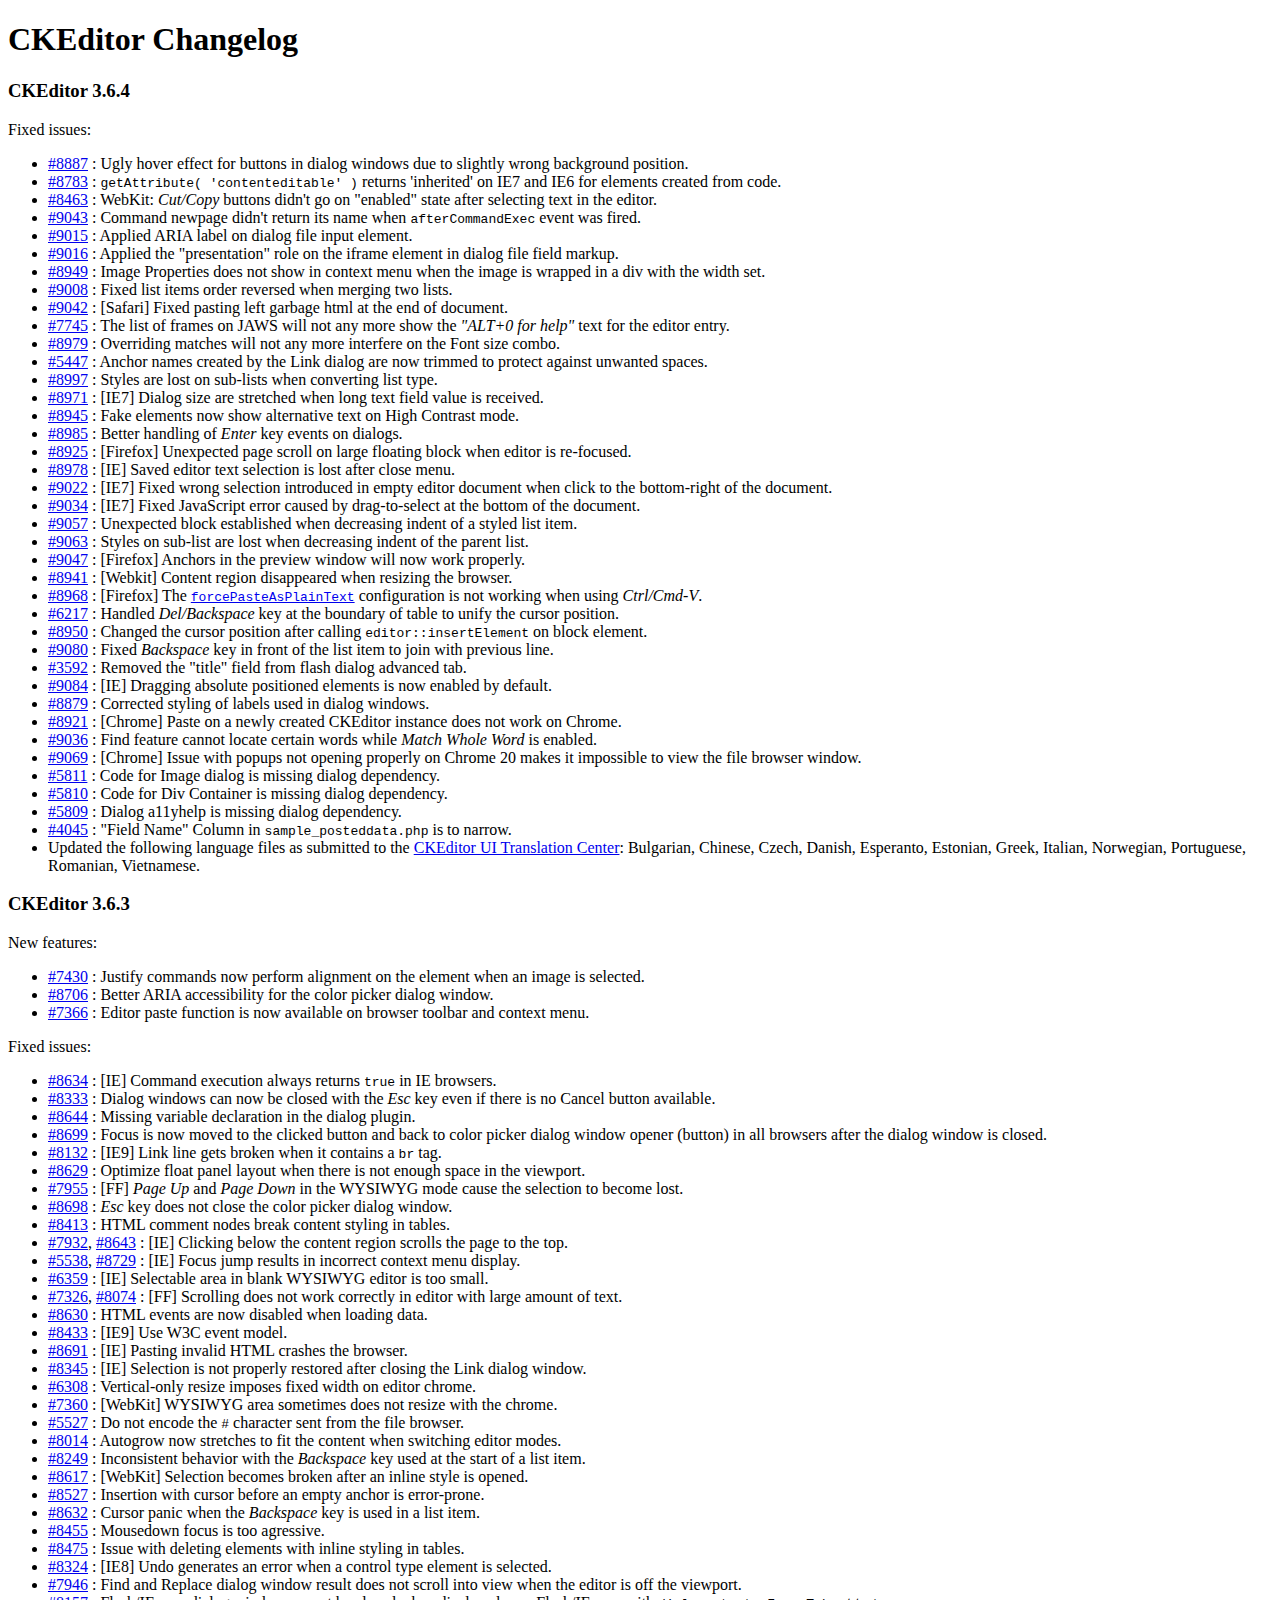
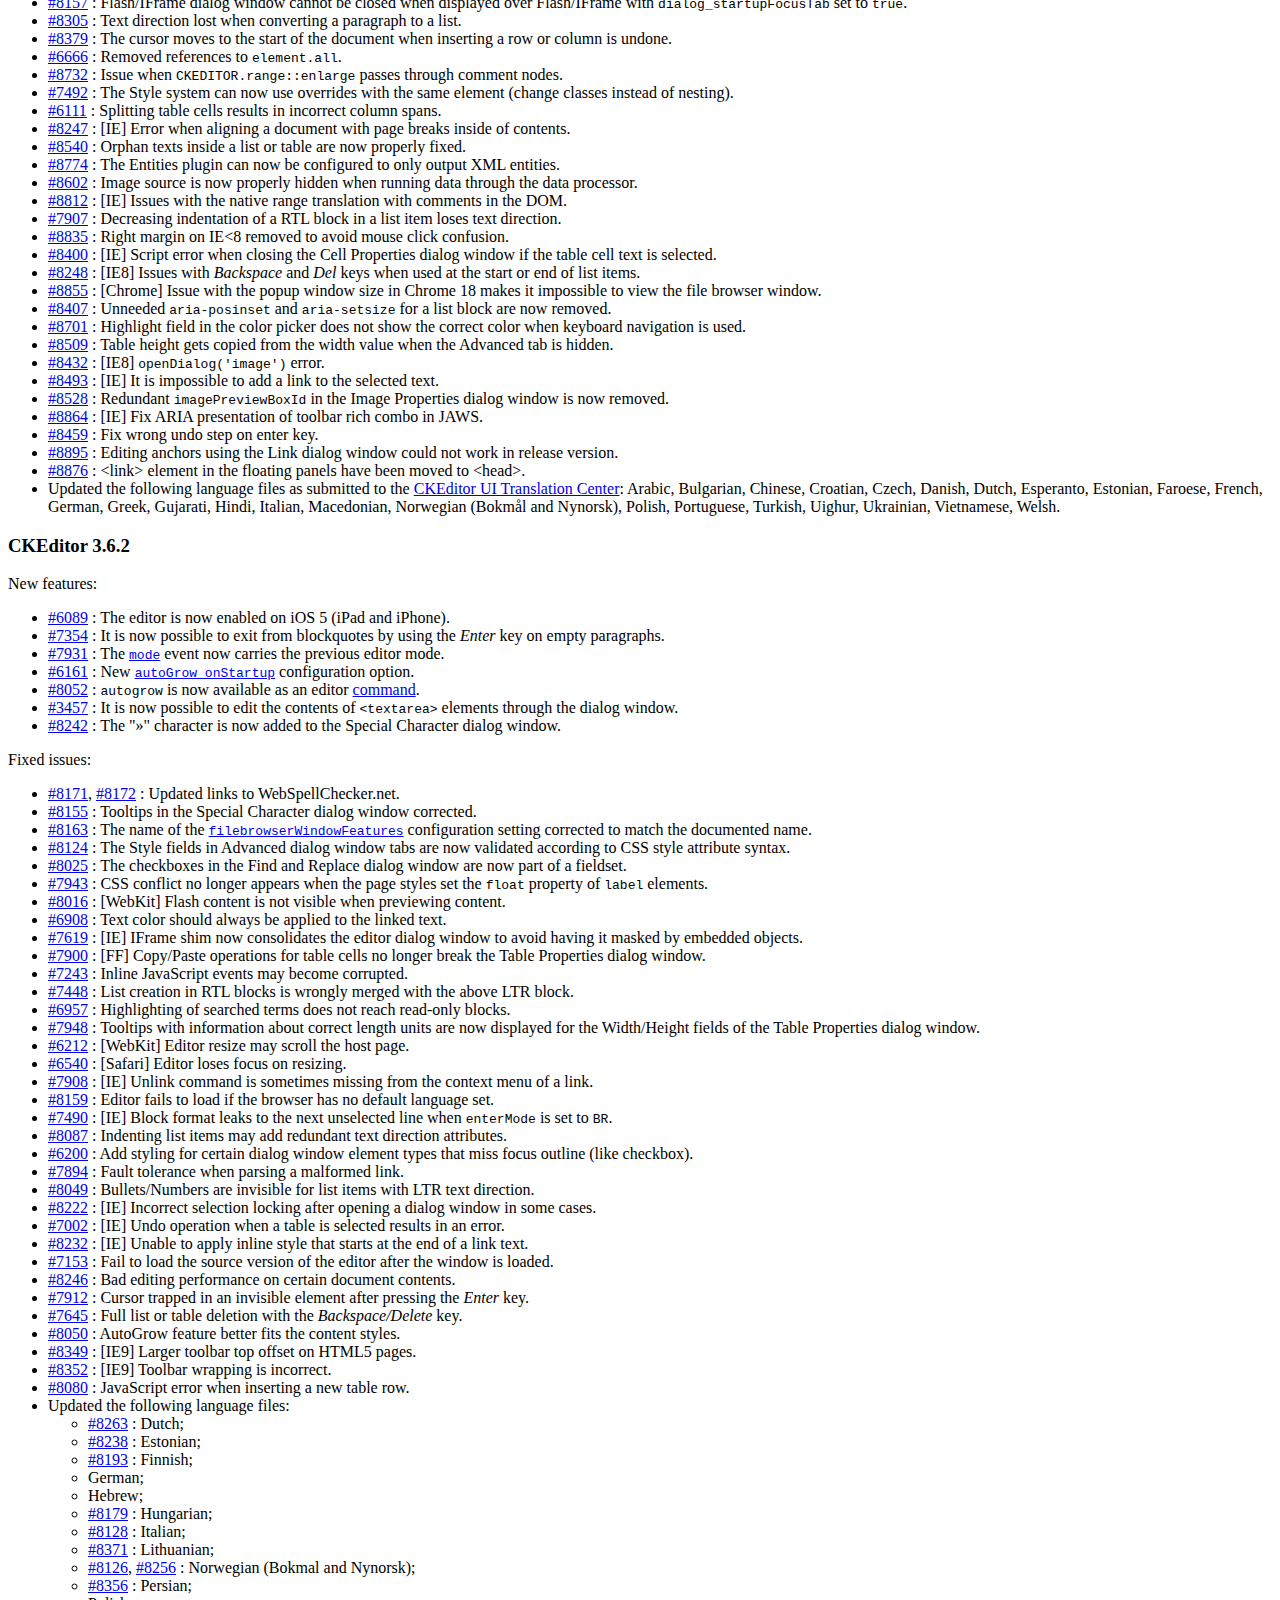
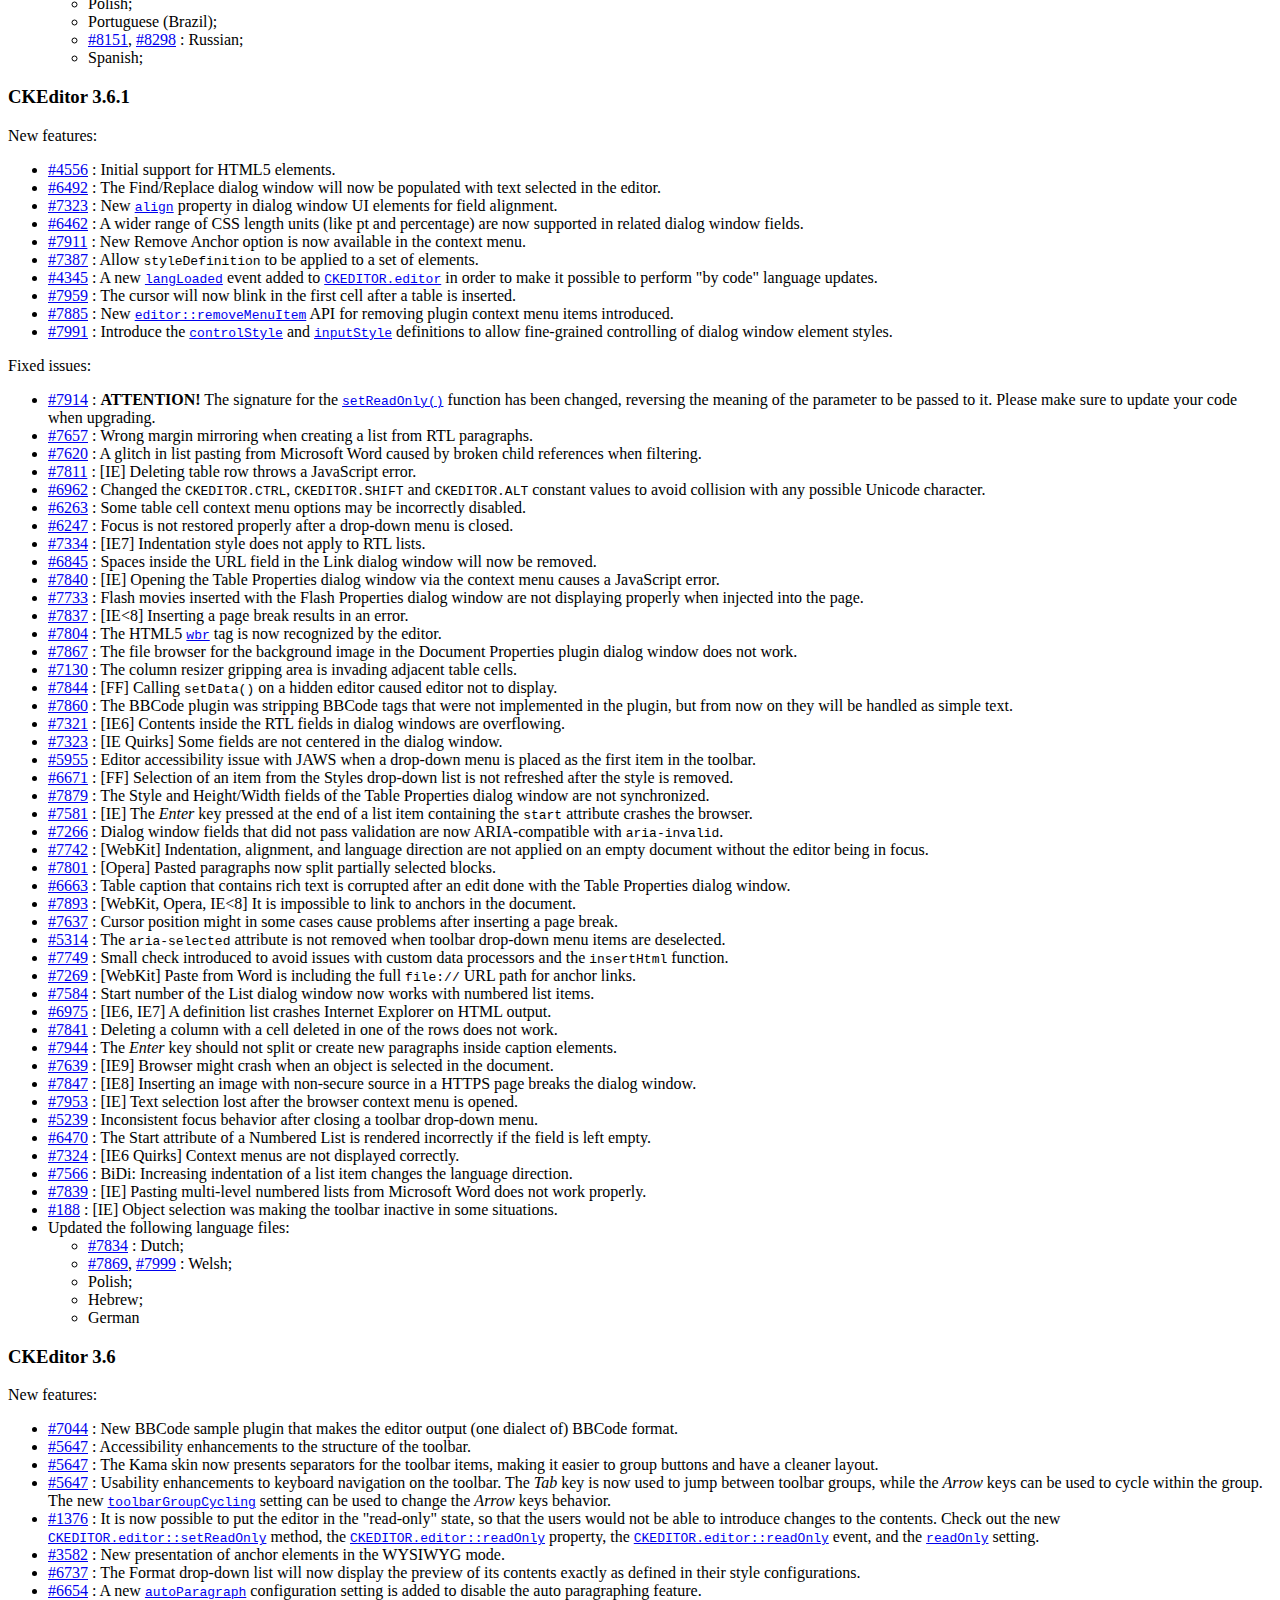
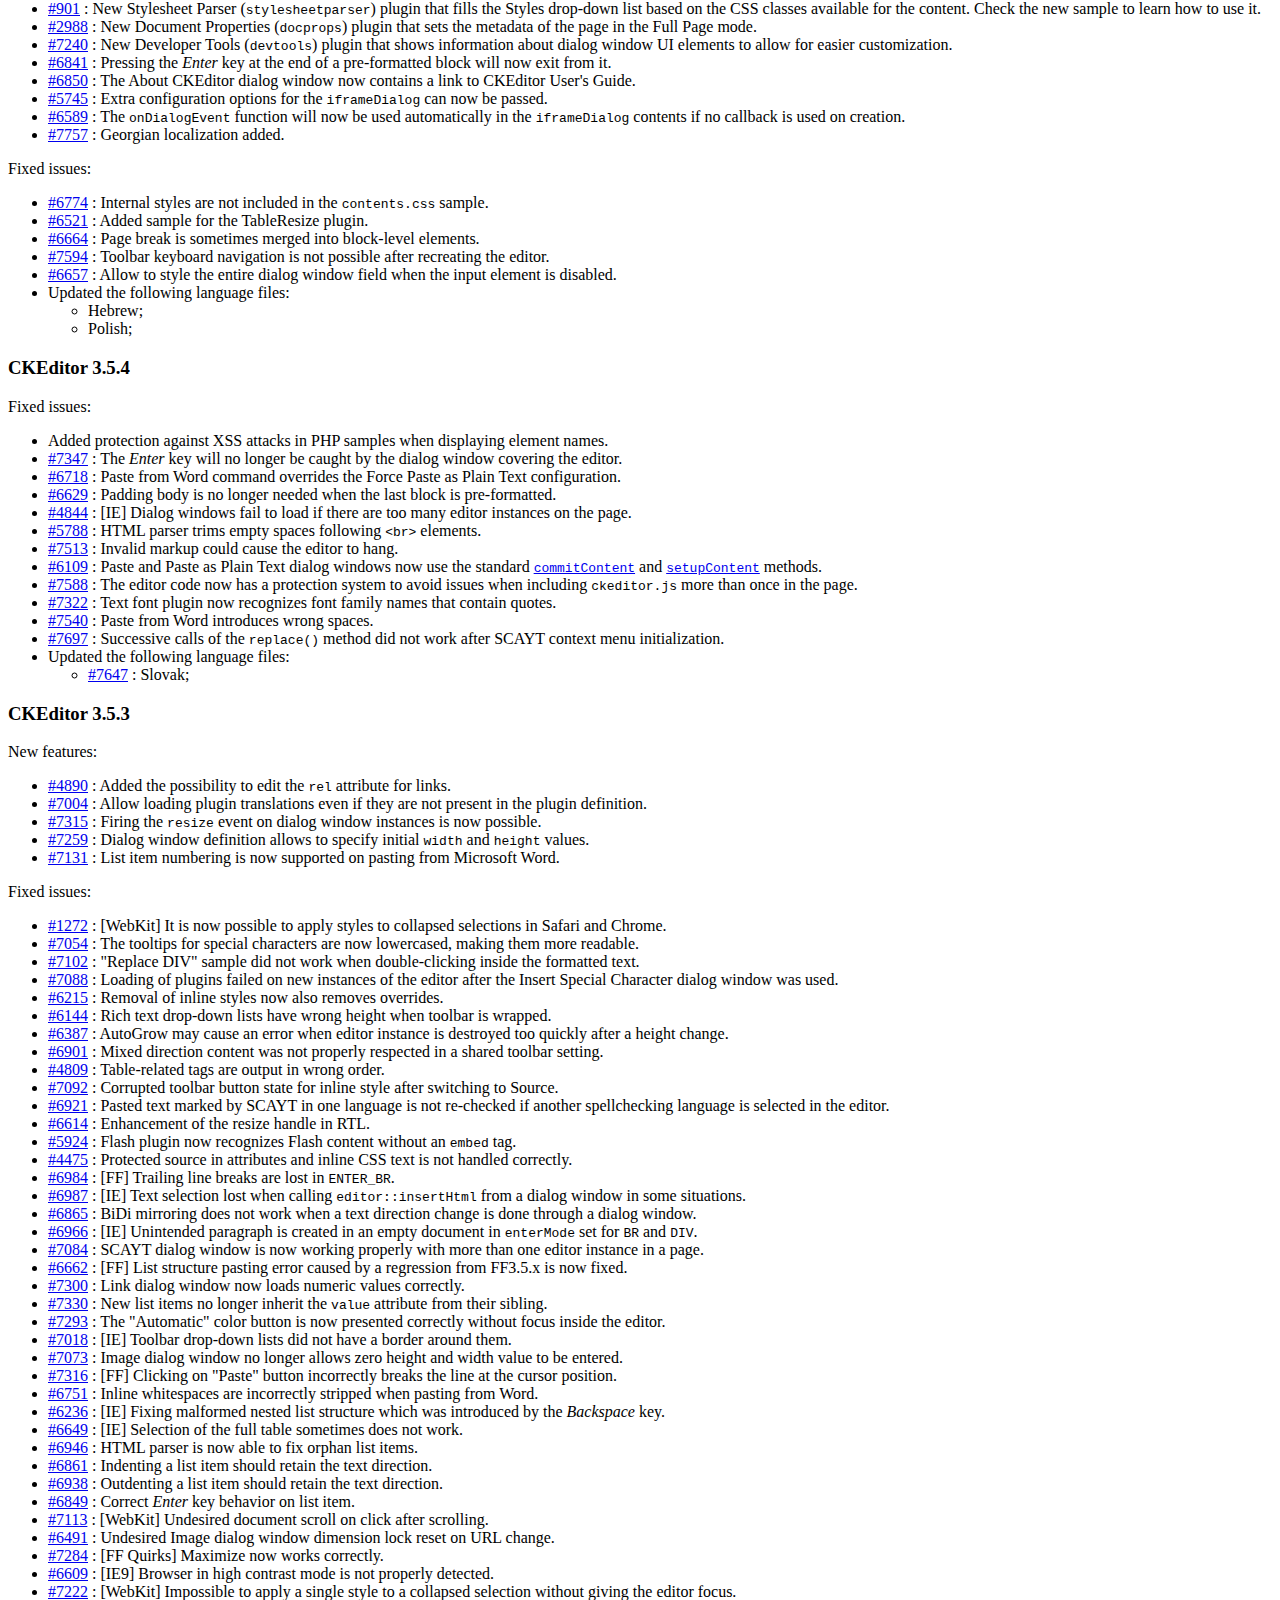
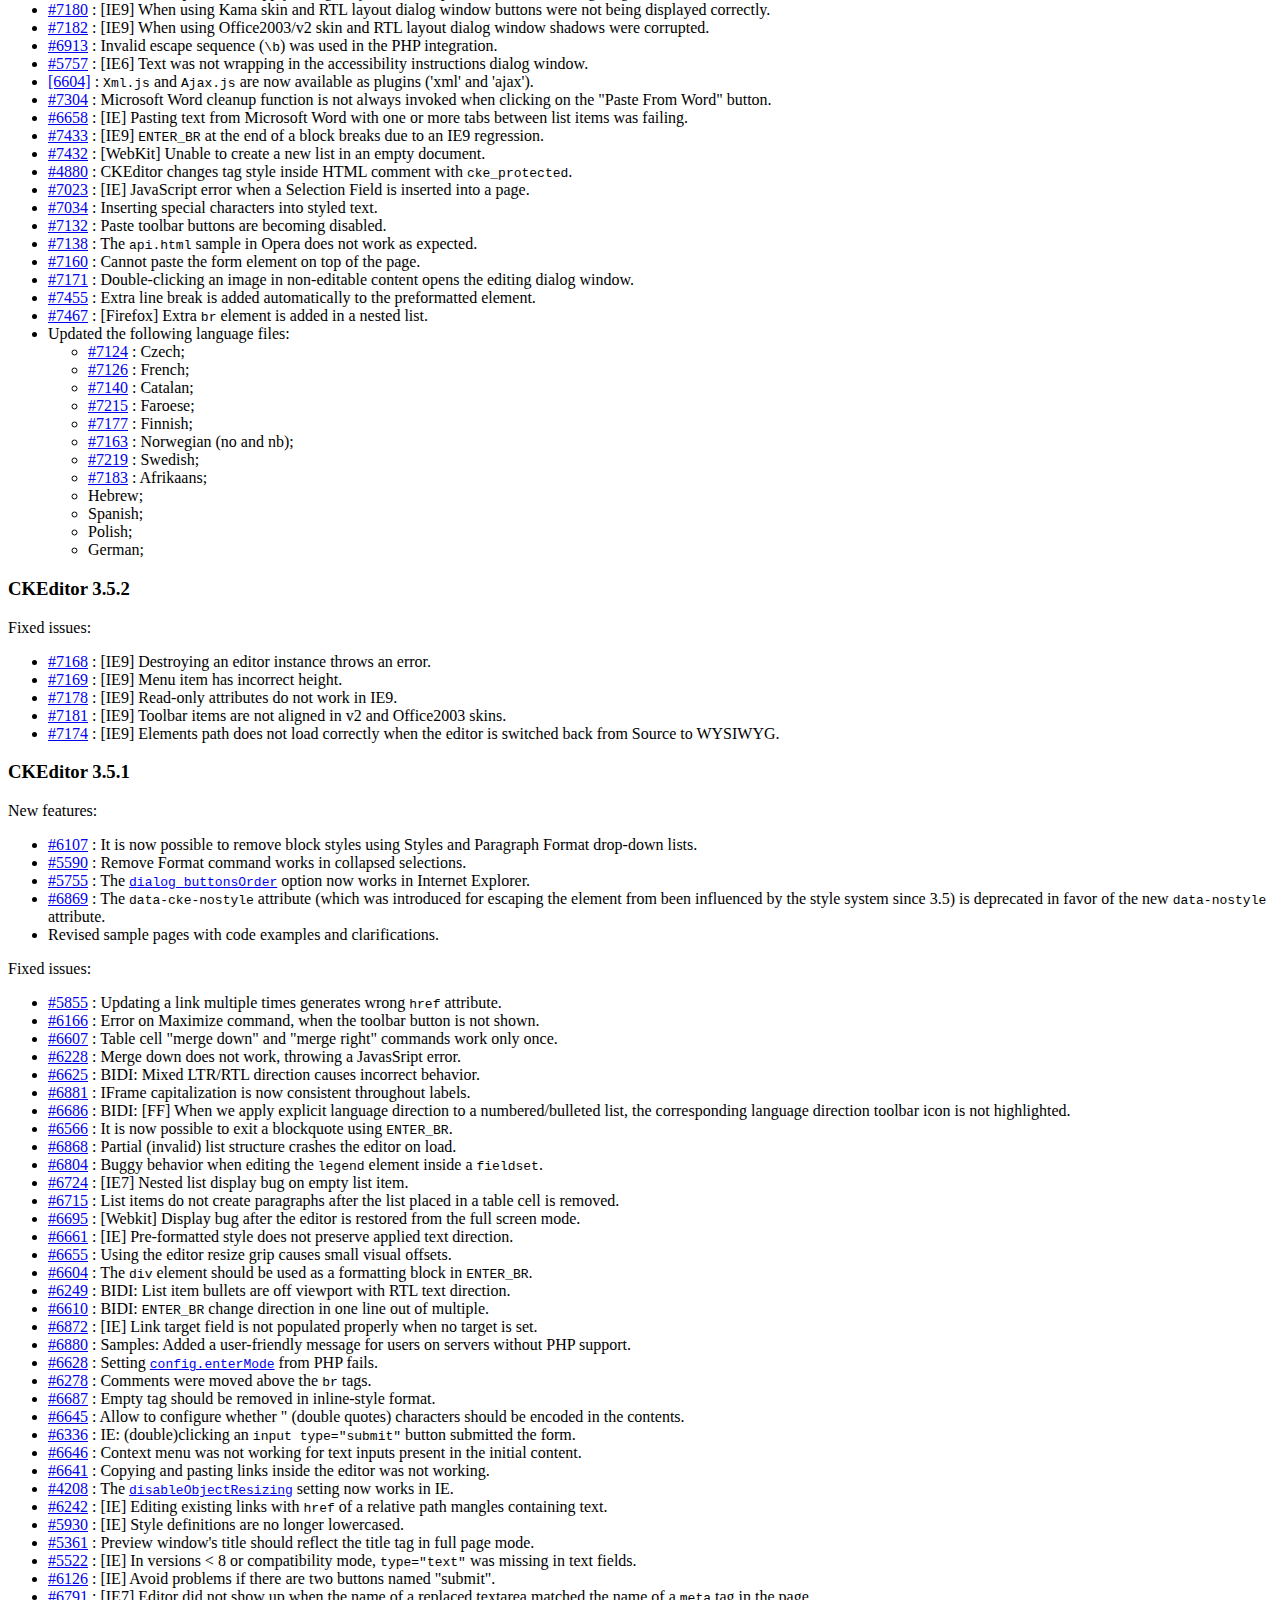
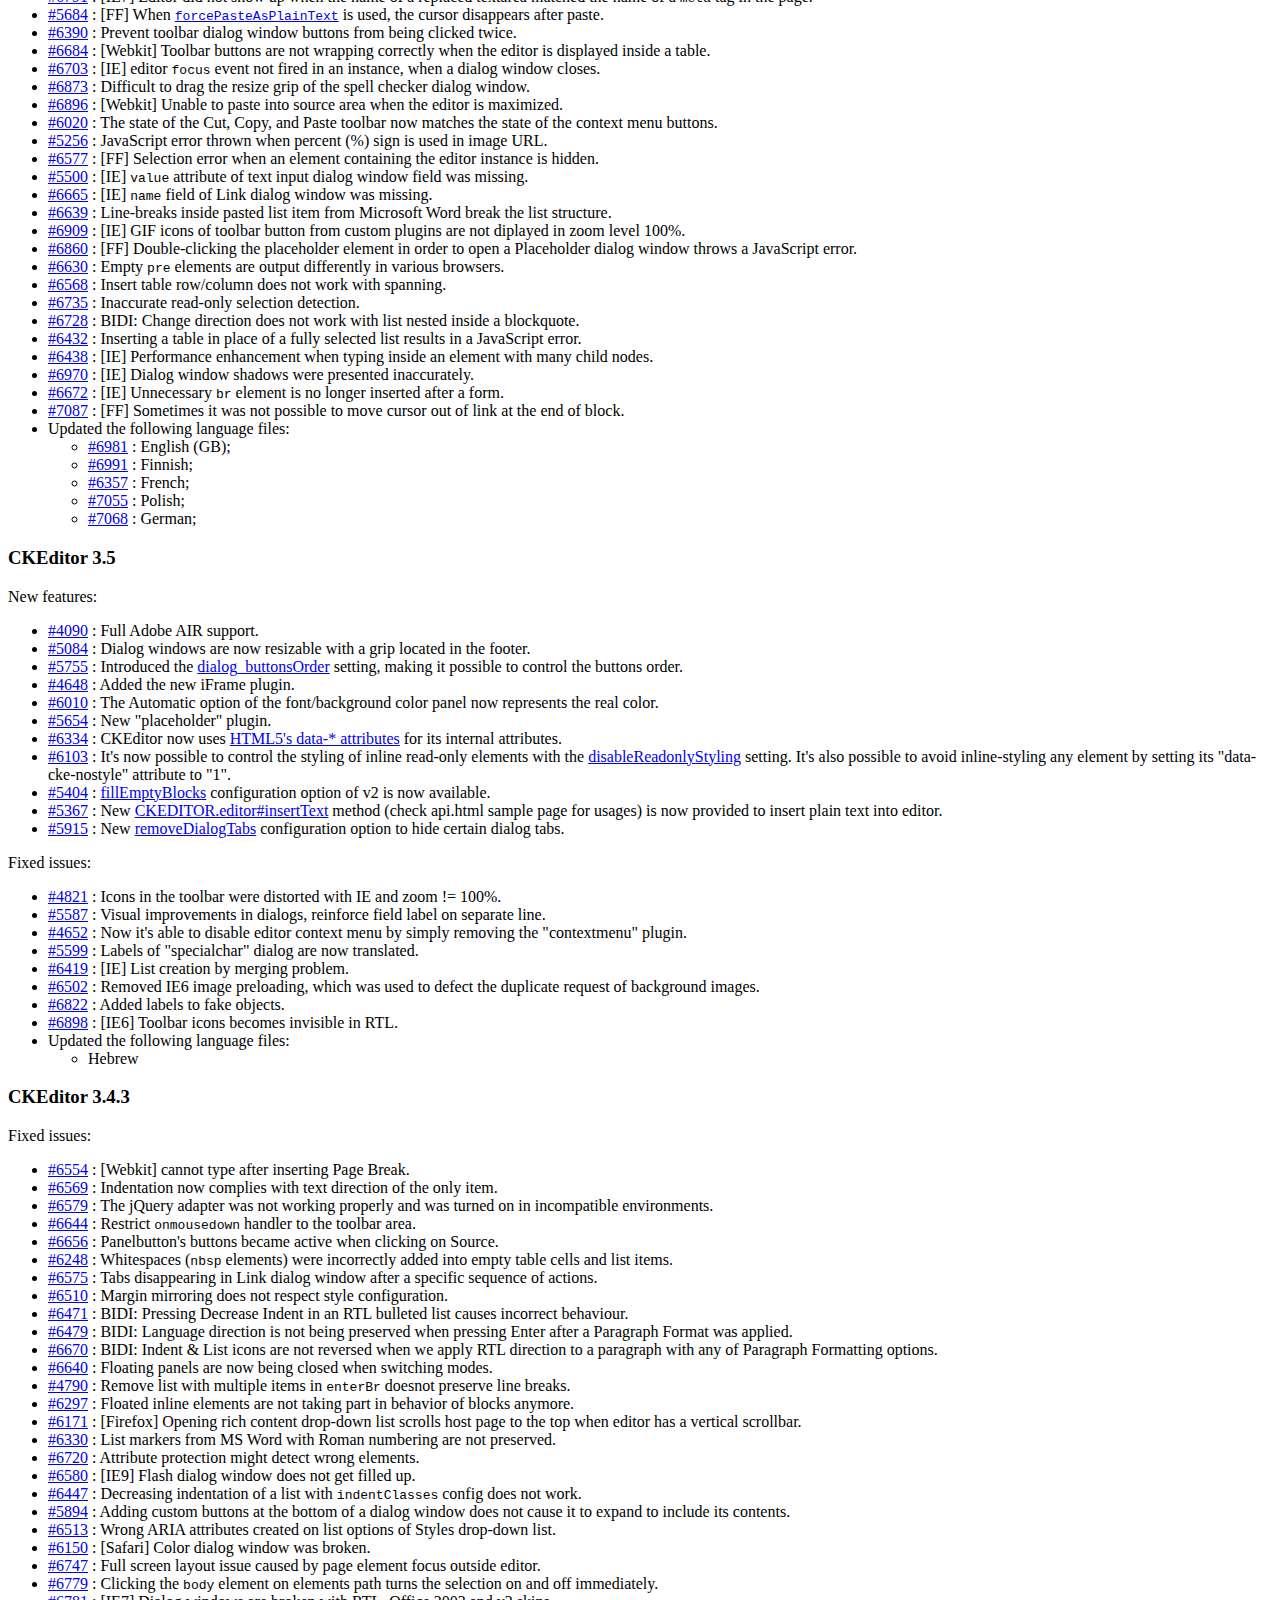
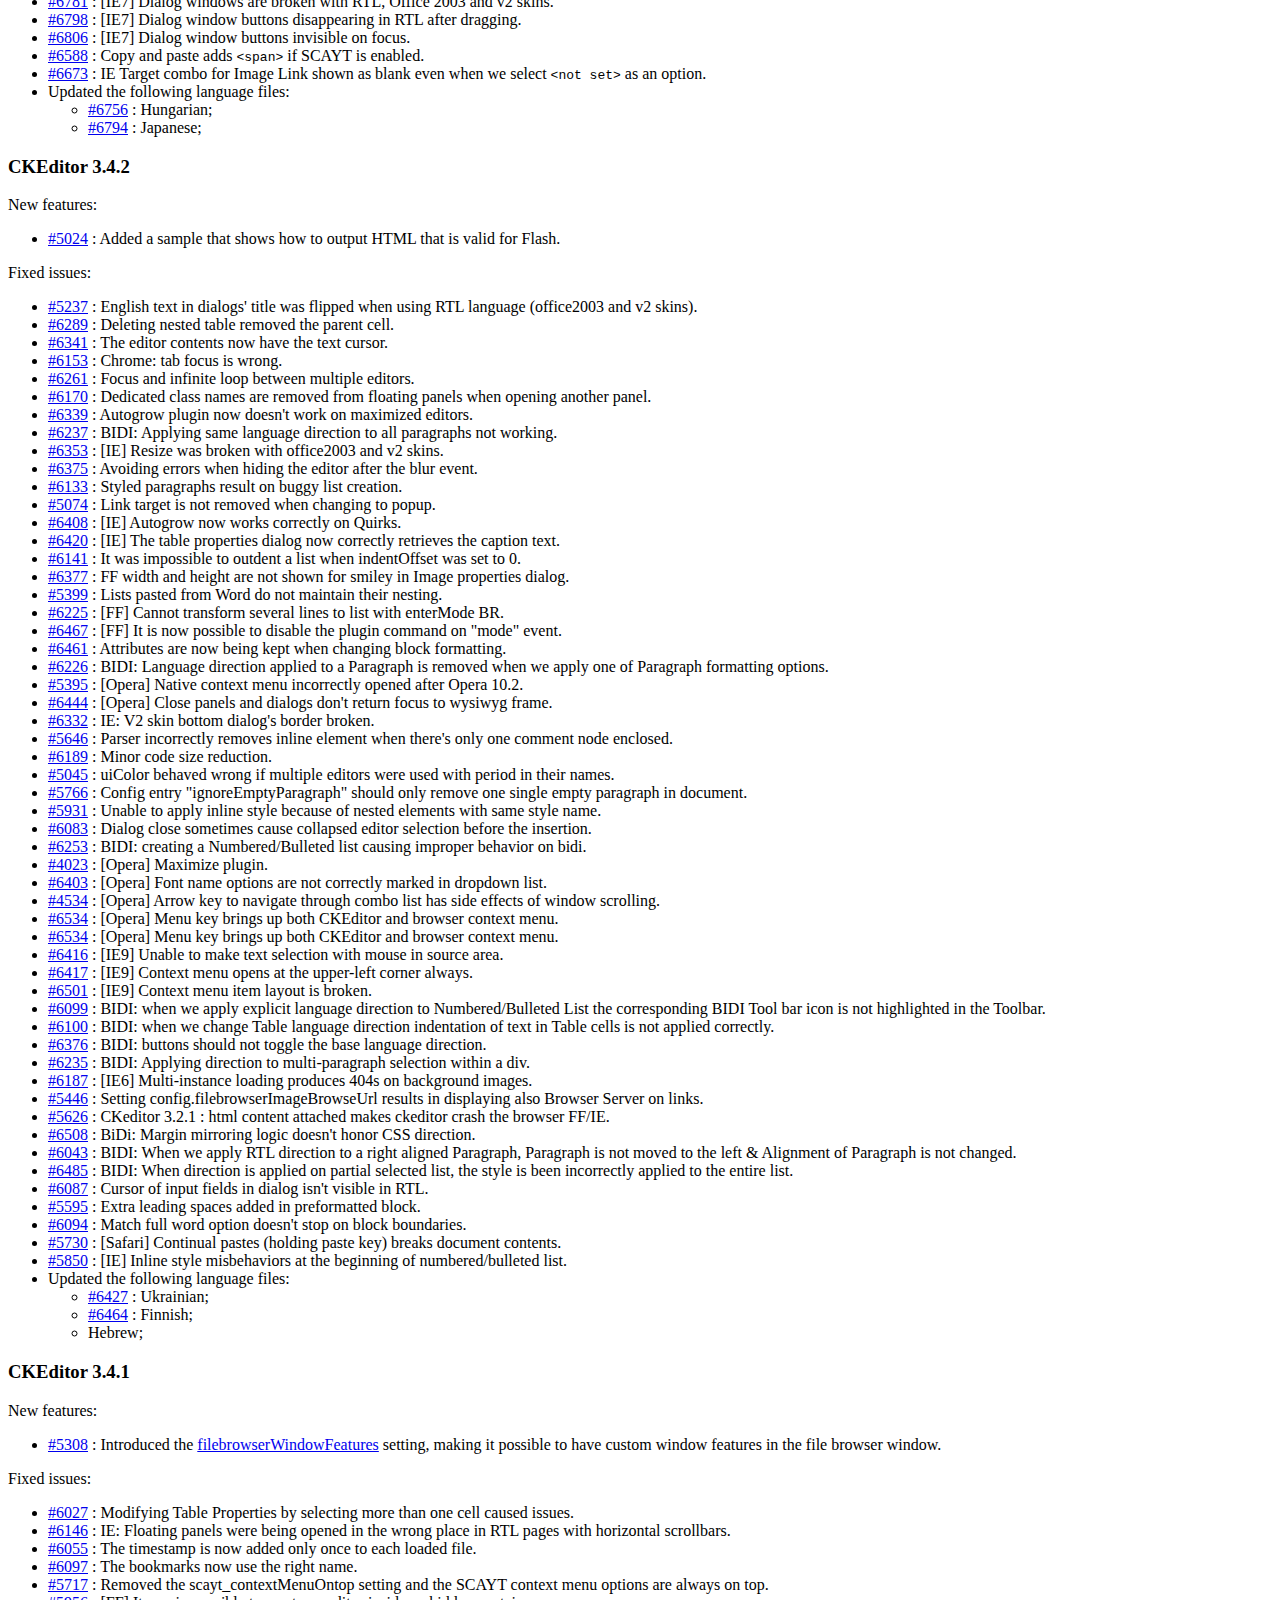
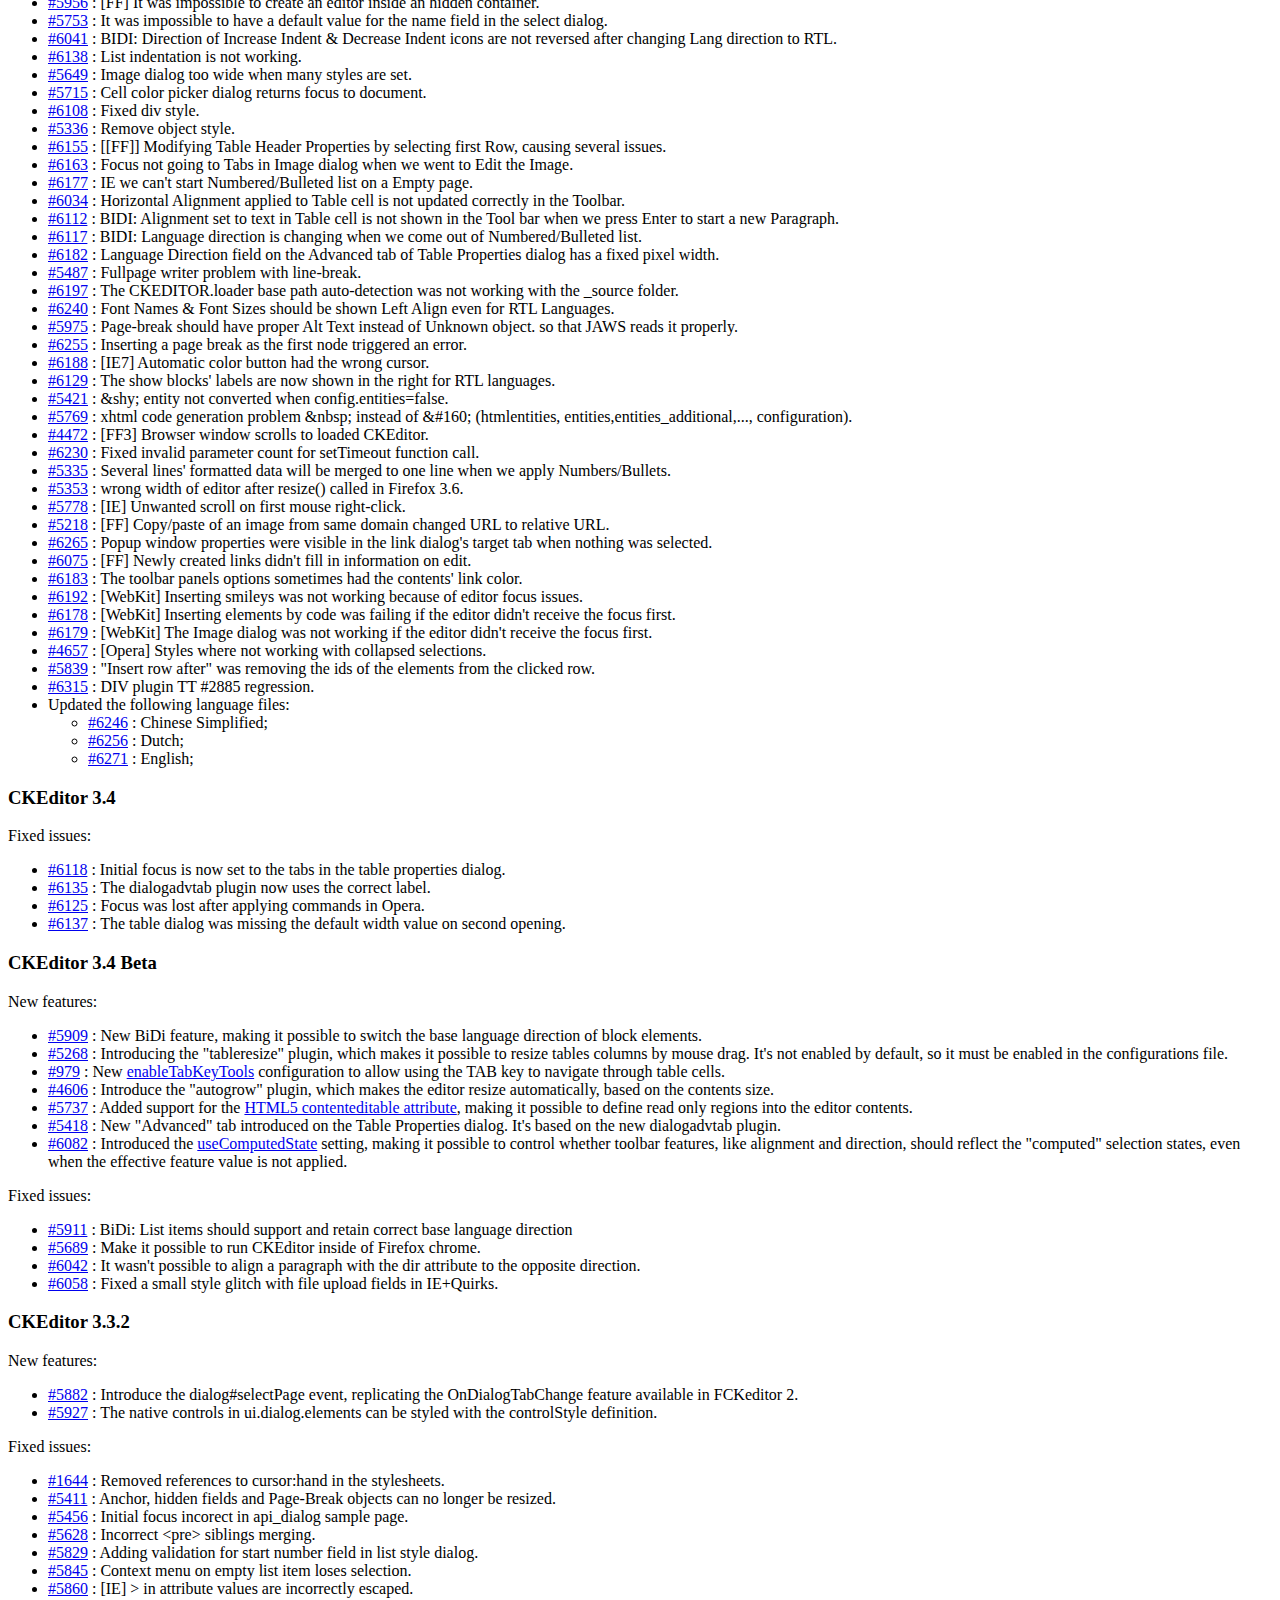
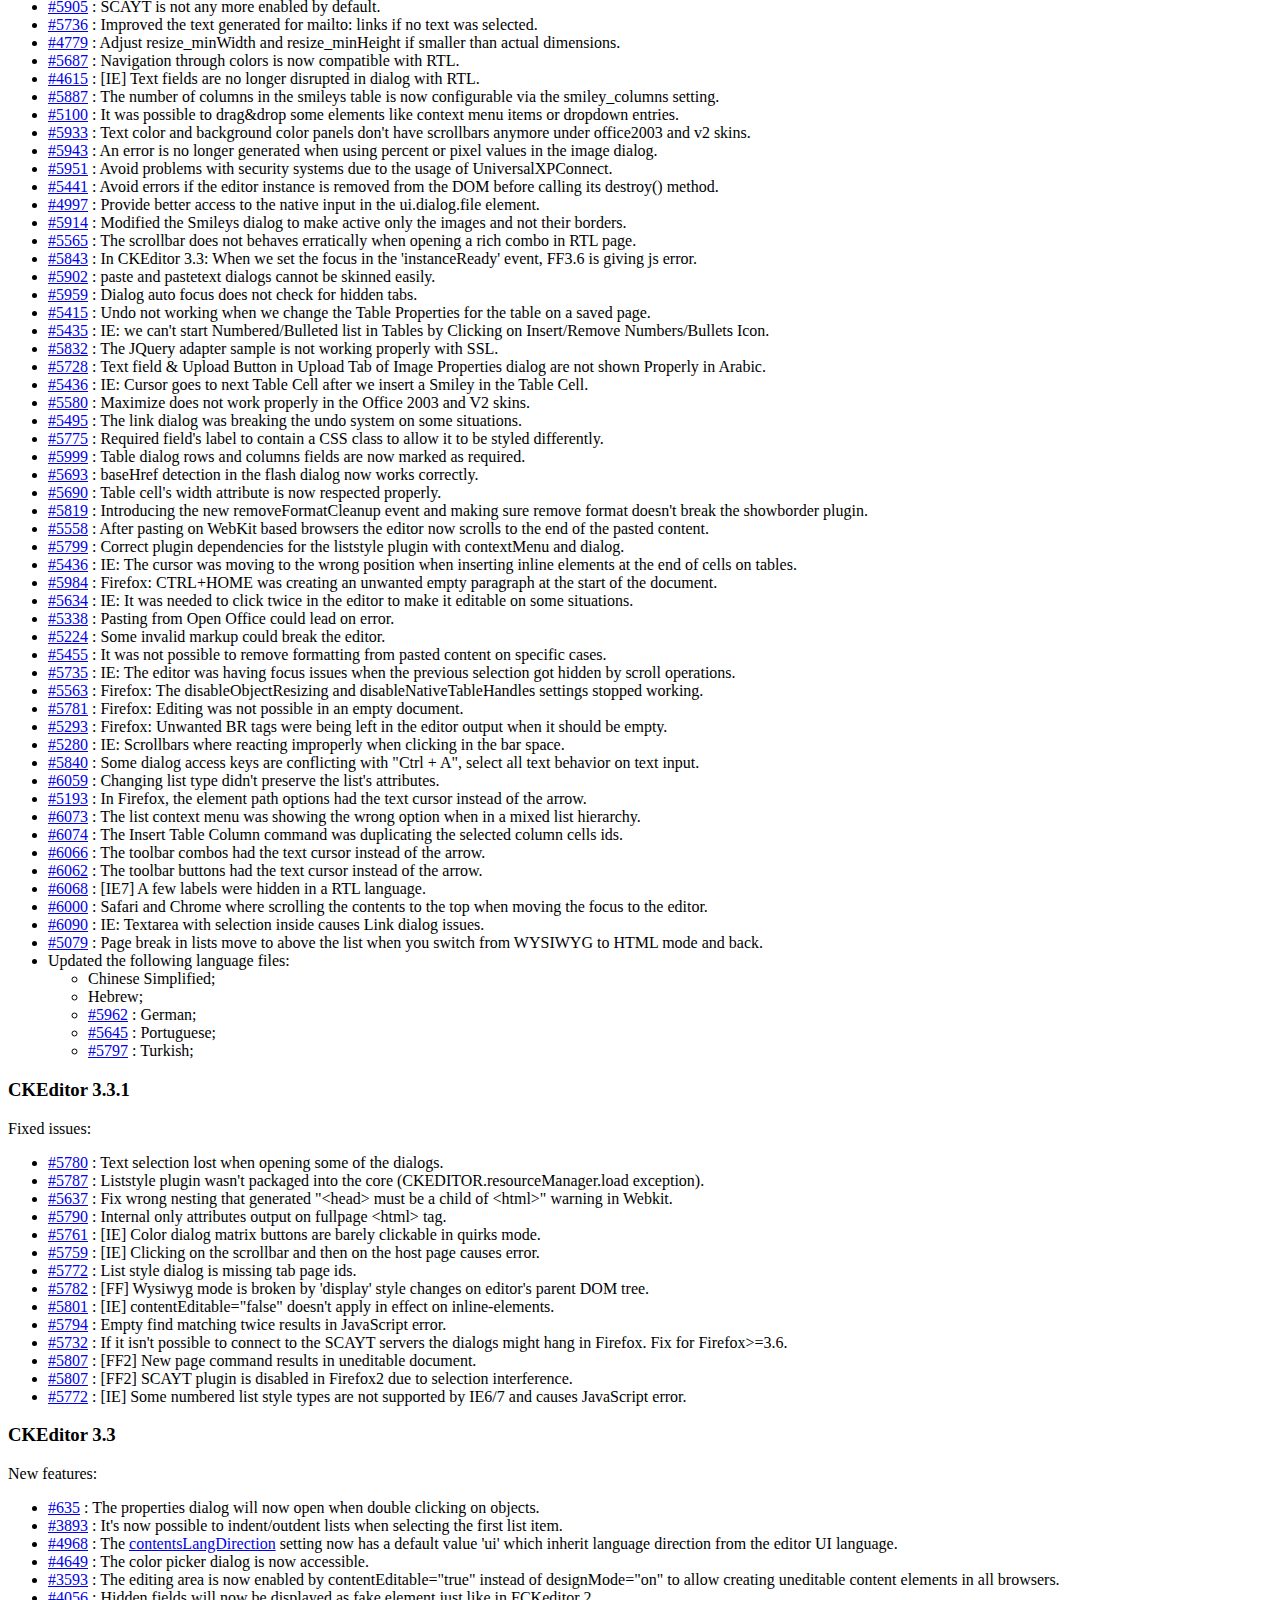
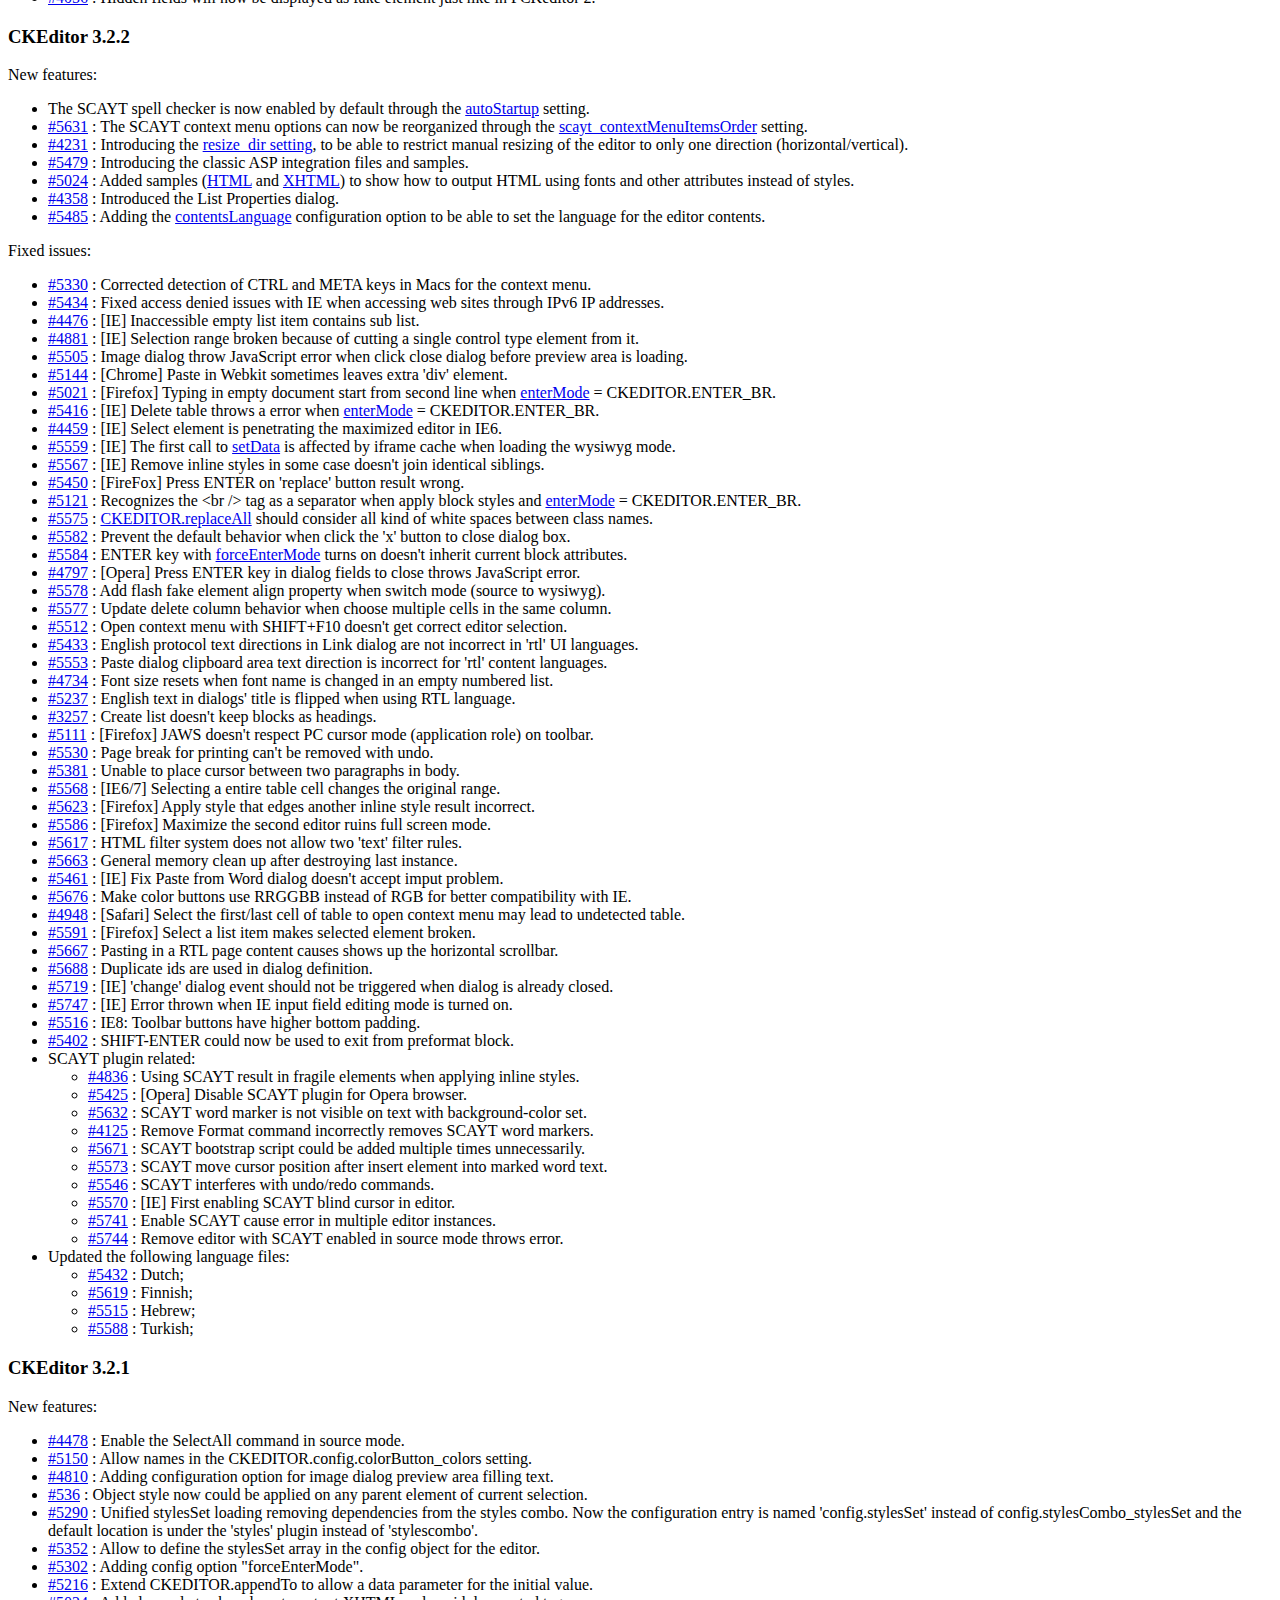
<file: Presentation/Presentation.Panel/Scripts/ckeditor/CHANGES.html>
<!DOCTYPE html PUBLIC "-//W3C//DTD XHTML 1.0 Transitional//EN" "http://www.w3.org/TR/xhtml1/DTD/xhtml1-transitional.dtd">
<!--
Copyright (c) 2003-2012, CKSource - Frederico Knabben. All rights reserved.
For licensing, see LICENSE.html or http://ckeditor.com/license
-->
<html xmlns="http://www.w3.org/1999/xhtml">
<head>
	<title>Changelog &mdash; CKEditor</title>
	<meta http-equiv="content-type" content="text/html; charset=utf-8" />
	<style type="text/css">

#footer hr
{
	margin: 10px 0 15px 0;
	height: 1px;
	border: solid 1px gray;
	border-bottom: none;
}

#footer p
{
	margin: 0 10px 10px 10px;
	float: left;
}

#footer #copy
{
	float: right;
}

	</style>
</head>
<body>
	<h1>
		CKEditor Changelog
	</h1>
	<h3>
			CKEditor 3.6.4</h3>
	<p>
			Fixed issues:</p>
	<ul>
		<li><a href="http://dev.ckeditor.com/ticket/8887">#8887</a> : Ugly hover effect for buttons in dialog windows due to slightly wrong background position.</li>
		<li><a href="http://dev.ckeditor.com/ticket/8783">#8783</a> : <code>getAttribute( 'contenteditable' )</code> returns 'inherited' on IE7 and IE6 for elements created from code.</li>
		<li><a href="http://dev.ckeditor.com/ticket/8463">#8463</a> : WebKit: <em>Cut/Copy</em> buttons didn't go on "enabled" state after selecting text in the editor.</li>
		<li><a href="http://dev.ckeditor.com/ticket/9043">#9043</a> : Command newpage didn't return its name when <code>afterCommandExec</code> event was fired.</li>
		<li><a href="http://dev.ckeditor.com/ticket/9015">#9015</a> : Applied ARIA label on dialog file input element.</li>
		<li><a href="http://dev.ckeditor.com/ticket/9016">#9016</a> : Applied the "presentation" role on the iframe element in dialog file field markup.</li>
		<li><a href="http://dev.ckeditor.com/ticket/8949">#8949</a> : Image Properties does not show in context menu when the image is wrapped in a div with the width set.</li>
		<li><a href="http://dev.ckeditor.com/ticket/9008">#9008</a> : Fixed list items order reversed when merging two lists.</li>
		<li><a href="http://dev.ckeditor.com/ticket/9042">#9042</a> : [Safari] Fixed pasting left garbage html at the end of document.</li>
		<li><a href="http://dev.ckeditor.com/ticket/7745">#7745</a> : The list of frames on JAWS will not any more show the <em>"ALT+0 for help"</em> text for the editor entry.</li>
		<li><a href="http://dev.ckeditor.com/ticket/8979">#8979</a> : Overriding matches will not any more interfere on the Font size combo.</li>
		<li><a href="http://dev.ckeditor.com/ticket/5447">#5447</a> : Anchor names created by the Link dialog are now trimmed to protect against unwanted spaces.</li>
		<li><a href="http://dev.ckeditor.com/ticket/8997">#8997</a> : Styles are lost on sub-lists when converting list type.</li>
		<li><a href="http://dev.ckeditor.com/ticket/8971">#8971</a> : [IE7] Dialog size are stretched when long text field value is received.</li>
		<li><a href="http://dev.ckeditor.com/ticket/8945">#8945</a> : Fake elements now show alternative text on High Contrast mode.</li>
		<li><a href="http://dev.ckeditor.com/ticket/8985">#8985</a> : Better handling of <em>Enter</em> key events on dialogs.</li>
		<li><a href="http://dev.ckeditor.com/ticket/8925">#8925</a> : [Firefox] Unexpected page scroll on large floating block when editor is re-focused.</li>
		<li><a href="http://dev.ckeditor.com/ticket/8978">#8978</a> : [IE] Saved editor text selection is lost after close menu.</li>
		<li><a href="http://dev.ckeditor.com/ticket/9022">#9022</a> : [IE7] Fixed wrong selection introduced in empty editor document when click to the bottom-right of the document.</li>
		<li><a href="http://dev.ckeditor.com/ticket/9034">#9034</a> : [IE7] Fixed JavaScript error caused by drag-to-select at the bottom of the document.</li>
		<li><a href="http://dev.ckeditor.com/ticket/9057">#9057</a> : Unexpected block established when decreasing indent of a styled list item.</li>
		<li><a href="http://dev.ckeditor.com/ticket/9063">#9063</a> : Styles on sub-list are lost when decreasing indent of the parent list.</li>
		<li><a href="http://dev.ckeditor.com/ticket/9047">#9047</a> : [Firefox] Anchors in the preview window will now work properly.</li>
		<li><a href="http://dev.ckeditor.com/ticket/8941">#8941</a> : [Webkit] Content region disappeared when resizing the browser.</li>
		<li><a href="http://dev.ckeditor.com/ticket/8968">#8968</a> : [Firefox] The <code><a href="http://docs.cksource.com/ckeditor_api/symbols/CKEDITOR.config.html#.forcePasteAsPlainText">forcePasteAsPlainText</a></code> configuration is not working when using <em>Ctrl/Cmd-V</em>.</li>
		<li><a href="http://dev.ckeditor.com/ticket/6217">#6217</a> : Handled <em>Del/Backspace</em> key at the boundary of table to unify the cursor position.</li>
		<li><a href="http://dev.ckeditor.com/ticket/8950">#8950</a> : Changed the cursor position after calling <code>editor::insertElement</code> on block element.</li>
		<li><a href="http://dev.ckeditor.com/ticket/9080">#9080</a> : Fixed <em>Backspace</em> key in front of the list item to join with previous line.</li>
		<li><a href="http://dev.ckeditor.com/ticket/3592">#3592</a> : Removed the "title" field from flash dialog advanced tab.</li>
		<li><a href="http://dev.ckeditor.com/ticket/9084">#9084</a> : [IE] Dragging absolute positioned elements is now enabled by default.</li>
		<li><a href="http://dev.ckeditor.com/ticket/8879">#8879</a> : Corrected styling of labels used in dialog windows.</li>
		<li><a href="http://dev.ckeditor.com/ticket/8921">#8921</a> : [Chrome] Paste on a newly created CKEditor instance does not work on Chrome.</li>
		<li><a href="http://dev.ckeditor.com/ticket/9036">#9036</a> : Find feature cannot locate certain words while <em>Match Whole Word</em> is enabled.</li>
		<li><a href="http://dev.ckeditor.com/ticket/9069">#9069</a> : [Chrome] Issue with popups not opening properly on Chrome 20 makes it impossible to view the file browser window.</li>
		<li><a href="http://dev.ckeditor.com/ticket/5811">#5811</a> : Code for Image dialog is missing dialog dependency.</li>
		<li><a href="http://dev.ckeditor.com/ticket/5810">#5810</a> : Code for Div Container is missing dialog dependency.</li>
		<li><a href="http://dev.ckeditor.com/ticket/5809">#5809</a> : Dialog a11yhelp is missing dialog dependency.</li>
		<li><a href="http://dev.ckeditor.com/ticket/4045">#4045</a> : "Field Name" Column in <code>sample_posteddata.php</code> is to narrow.</li>
		<li>Updated the following language files as submitted to the <a href="https://www.transifex.net/projects/p/ckeditor/">CKEditor UI Translation Center</a>: Bulgarian, Chinese, Czech, Danish, Esperanto, Estonian, Greek, Italian, Norwegian, Portuguese, Romanian, Vietnamese.</li>
	</ul>
	<h3>
			CKEditor 3.6.3</h3>
	<p>
			New features:</p>
	<ul>
		<li><a href="http://dev.ckeditor.com/ticket/7430">#7430</a> : Justify commands now perform alignment on the element when an image is selected.</li>
		<li><a href="http://dev.ckeditor.com/ticket/8706">#8706</a> : Better ARIA accessibility for the color picker dialog window.</li>
		<li><a href="http://dev.ckeditor.com/ticket/7366">#7366</a> : Editor paste function is now available on browser toolbar and context menu.</li>
	</ul>
	<p>
			Fixed issues:</p>
	<ul>
		<li><a href="http://dev.ckeditor.com/ticket/8634">#8634</a> : [IE] Command execution always returns <code>true</code> in IE browsers.</li>
		<li><a href="http://dev.ckeditor.com/ticket/8333">#8333</a> : Dialog windows can now be closed with the <em>Esc</em> key even if there is no Cancel button available.</li>
		<li><a href="http://dev.ckeditor.com/ticket/8644">#8644</a> : Missing variable declaration in the dialog plugin.</li>
		<li><a href="http://dev.ckeditor.com/ticket/8699">#8699</a> : Focus is now moved to the clicked button and back to color picker dialog window opener (button) in all browsers after the dialog window is closed.</li>
		<li><a href="http://dev.ckeditor.com/ticket/8132">#8132</a> : [IE9] Link line gets broken when it contains a <code>br</code> tag.</li>
		<li><a href="http://dev.ckeditor.com/ticket/8629">#8629</a> : Optimize float panel layout when there is not enough space in the viewport.</li>
		<li><a href="http://dev.ckeditor.com/ticket/7955">#7955</a> : [FF] <em>Page Up</em> and <em>Page Down</em> in the WYSIWYG mode cause the selection to become lost.</li>
		<li><a href="http://dev.ckeditor.com/ticket/8698">#8698</a> : <em>Esc</em> key does not close the color picker dialog window.</li>
		<li><a href="http://dev.ckeditor.com/ticket/8413">#8413</a> : HTML comment nodes break content styling in tables.</li>
		<li><a href="http://dev.ckeditor.com/ticket/7932">#7932</a>, <a href="http://dev.ckeditor.com/ticket/8643">#8643</a> : [IE] Clicking below the content region scrolls the page to the top.</li>
		<li><a href="http://dev.ckeditor.com/ticket/5538">#5538</a>, <a href="http://dev.ckeditor.com/ticket/8729">#8729</a> : [IE] Focus jump results in incorrect context menu display.</li>
		<li><a href="http://dev.ckeditor.com/ticket/6359">#6359</a> : [IE] Selectable area in blank WYSIWYG editor is too small.</li>
		<li><a href="http://dev.ckeditor.com/ticket/7326">#7326</a>, <a href="http://dev.ckeditor.com/ticket/8074">#8074</a> : [FF] Scrolling does not work correctly in editor with large amount of text.</li>
		<li><a href="http://dev.ckeditor.com/ticket/8630">#8630</a> : HTML events are now disabled when loading data.</li>
		<li><a href="http://dev.ckeditor.com/ticket/8433">#8433</a> : [IE9] Use W3C event model.</li>
		<li><a href="http://dev.ckeditor.com/ticket/8691">#8691</a> : [IE] Pasting invalid HTML crashes the browser.</li>
		<li><a href="http://dev.ckeditor.com/ticket/8345">#8345</a> : [IE] Selection is not properly restored after closing the Link dialog window.</li>
		<li><a href="http://dev.ckeditor.com/ticket/6308">#6308</a> : Vertical-only resize imposes fixed width on editor chrome.</li>
		<li><a href="http://dev.ckeditor.com/ticket/7360">#7360</a> : [WebKit] WYSIWYG area sometimes does not resize with the chrome.</li>
		<li><a href="http://dev.ckeditor.com/ticket/5527">#5527</a> : Do not encode the <code>#</code> character sent from the file browser.</li>
		<li><a href="http://dev.ckeditor.com/ticket/8014">#8014</a> : Autogrow now stretches to fit the content when switching editor modes.</li>
		<li><a href="http://dev.ckeditor.com/ticket/8249">#8249</a> : Inconsistent behavior with the <em>Backspace</em> key used at the start of a list item.</li>
		<li><a href="http://dev.ckeditor.com/ticket/8617">#8617</a> : [WebKit] Selection becomes broken after an inline style is opened.</li>
		<li><a href="http://dev.ckeditor.com/ticket/8527">#8527</a> : Insertion with cursor before an empty anchor is error-prone.</li>
		<li><a href="http://dev.ckeditor.com/ticket/8632">#8632</a> : Cursor panic when the <em>Backspace</em> key is used in a list item.</li>
		<li><a href="http://dev.ckeditor.com/ticket/8455">#8455</a> : Mousedown focus is too agressive.</li>
		<li><a href="http://dev.ckeditor.com/ticket/8475">#8475</a> : Issue with deleting elements with inline styling in tables.</li>
		<li><a href="http://dev.ckeditor.com/ticket/8324">#8324</a> : [IE8] Undo generates an error when a control type element is selected.</li>
		<li><a href="http://dev.ckeditor.com/ticket/7946">#7946</a> : Find and Replace dialog window result does not scroll into view when the editor is off the viewport.</li>
		<li><a href="http://dev.ckeditor.com/ticket/8157">#8157</a> : Flash/IFrame dialog window cannot be closed when displayed over Flash/IFrame with <code>dialog_startupFocusTab</code> set to <code>true</code>.</li>
		<li><a href="http://dev.ckeditor.com/ticket/8305">#8305</a> : Text direction lost when converting a paragraph to a list.</li>
		<li><a href="http://dev.ckeditor.com/ticket/8379">#8379</a> : The cursor moves to the start of the document when inserting a row or column is undone.</li>
		<li><a href="http://dev.ckeditor.com/ticket/6666">#6666</a> : Removed references to <code>element.all</code>.</li>
		<li><a href="http://dev.ckeditor.com/ticket/8732">#8732</a> : Issue when <code>CKEDITOR.range::enlarge</code> passes through comment nodes.</li>
		<li><a href="http://dev.ckeditor.com/ticket/7492">#7492</a> : The Style system can now use overrides with the same element (change classes instead of nesting).</li>
		<li><a href="http://dev.ckeditor.com/ticket/6111">#6111</a> : Splitting table cells results in incorrect column spans.</li>
		<li><a href="http://dev.ckeditor.com/ticket/8247">#8247</a> : [IE] Error when aligning a document with page breaks inside of contents.</li>
		<li><a href="http://dev.ckeditor.com/ticket/8540">#8540</a> : Orphan texts inside a list or table are now properly fixed.</li>
		<li><a href="http://dev.ckeditor.com/ticket/8774">#8774</a> : The Entities plugin can now be configured to only output XML entities.</li>
		<li><a href="http://dev.ckeditor.com/ticket/8602">#8602</a> : Image source is now properly hidden when running data through the data processor.</li>
		<li><a href="http://dev.ckeditor.com/ticket/8812">#8812</a> : [IE] Issues with the native range translation with comments in the DOM.</li>
		<li><a href="http://dev.ckeditor.com/ticket/7907">#7907</a> : Decreasing indentation of a RTL block in a list item loses text direction.</li>
		<li><a href="http://dev.ckeditor.com/ticket/8835">#8835</a> : Right margin on IE&lt;8 removed to avoid mouse click confusion.</li>
		<li><a href="http://dev.ckeditor.com/ticket/8400">#8400</a> : [IE] Script error when closing the Cell Properties dialog window if the table cell text is selected.</li>
		<li><a href="http://dev.ckeditor.com/ticket/8248">#8248</a> : [IE8] Issues with <em>Backspace</em> and <em>Del</em> keys when used at the start or end of list items.</li>
		<li><a href="http://dev.ckeditor.com/ticket/8855">#8855</a> : [Chrome] Issue with the popup window size in Chrome 18 makes it impossible to view the file browser window.</li>
		<li><a href="http://dev.ckeditor.com/ticket/8407">#8407</a> : Unneeded <code>aria-posinset</code> and <code>aria-setsize</code> for a list block are now removed.</li>
		<li><a href="http://dev.ckeditor.com/ticket/8701">#8701</a> : Highlight field in the color picker does not show the correct color when keyboard navigation is used.</li>
		<li><a href="http://dev.ckeditor.com/ticket/8509">#8509</a> : Table height gets copied from the width value when the Advanced tab is hidden.</li>
		<li><a href="http://dev.ckeditor.com/ticket/8432">#8432</a> : [IE8] <code>openDialog('image')</code> error.</li>
		<li><a href="http://dev.ckeditor.com/ticket/8493">#8493</a> : [IE] It is impossible to add a link to the selected text.</li>
		<li><a href="http://dev.ckeditor.com/ticket/8528">#8528</a> : Redundant <code>imagePreviewBoxId</code> in the Image Properties dialog window is now removed.</li>
		<li><a href="http://dev.ckeditor.com/ticket/8864">#8864</a> : [IE] Fix ARIA presentation of toolbar rich combo in JAWS.</li>
		<li><a href="http://dev.ckeditor.com/ticket/8459">#8459</a> : Fix wrong undo step on enter key.</li>
		<li><a href="http://dev.ckeditor.com/ticket/8895">#8895</a> : Editing anchors using the Link dialog window could not work in release version.</li>
		<li><a href="http://dev.ckeditor.com/ticket/8876">#8876</a> : &lt;link&gt; element in the floating panels have been moved to &lt;head&gt;.</li>
		<li>Updated the following language files as submitted to the <a href="https://www.transifex.net/projects/p/ckeditor/">CKEditor UI Translation Center</a>: Arabic, Bulgarian, Chinese, Croatian, Czech, Danish, Dutch, Esperanto, Estonian, Faroese, French, German, Greek, Gujarati, Hindi, Italian, Macedonian, Norwegian (Bokmål and Nynorsk), Polish, Portuguese, Turkish, Uighur, Ukrainian, Vietnamese, Welsh.</li>
	</ul>
	<h3>
			CKEditor 3.6.2</h3>
	<p>
			New features:</p>
	<ul>
		<li><a href="http://dev.ckeditor.com/ticket/6089">#6089</a> : The editor is now enabled on iOS 5 (iPad and iPhone).</li>
		<li><a href="http://dev.ckeditor.com/ticket/6089">#7354</a> : It is now possible to exit from blockquotes by using the <em>Enter</em> key on empty paragraphs.</li>
		<li><a href="http://dev.ckeditor.com/ticket/7931">#7931</a> : The <code><a href="http://docs.cksource.com/ckeditor_api/symbols/CKEDITOR.editor.html#event:mode">mode</a></code> event now carries the previous editor mode.</li>
		<li><a href="http://dev.ckeditor.com/ticket/6161">#6161</a> : New <code><a href="http://docs.cksource.com/ckeditor_api/symbols/CKEDITOR.config.html#.autoGrow_onStartup">autoGrow_onStartup</a></code> configuration option.</li>
		<li><a href="http://dev.ckeditor.com/ticket/8052">#8052</a> : <code>autogrow</code> is now available as an editor <a href="http://docs.cksource.com/ckeditor_api/symbols/CKEDITOR.editor.html#execCommand">command</a>.</li>
		<li><a href="http://dev.ckeditor.com/ticket/3457">#3457</a> : It is now possible to edit the contents of <code>&lt;textarea&gt;</code> elements through the dialog window.</li>
		<li><a href="http://dev.ckeditor.com/ticket/8242">#8242</a> : The "&raquo;" character is now added to the Special Character dialog window.</li>
	</ul>
	<p>
			Fixed issues:</p>
	<ul>
		<li><a href="http://dev.ckeditor.com/ticket/8171">#8171</a>, <a href="http://dev.ckeditor.com/ticket/8172">#8172</a> : Updated links to WebSpellChecker.net.</li>
		<li><a href="http://dev.ckeditor.com/ticket/8155">#8155</a> : Tooltips in the Special Character dialog window corrected.</li>
		<li><a href="http://dev.ckeditor.com/ticket/8163">#8163</a> : The name of the <code><a href="http://docs.cksource.com/ckeditor_api/symbols/CKEDITOR.config.html#.filebrowserWindowFeatures">filebrowserWindowFeatures</a></code> configuration setting corrected to match the documented name.</li>
		<li><a href="http://dev.ckeditor.com/ticket/8124">#8124</a> : The Style fields in Advanced dialog window tabs are now validated according to CSS style attribute syntax.</li>
		<li><a href="http://dev.ckeditor.com/ticket/8025">#8025</a> : The checkboxes in the Find and Replace dialog window are now part of a fieldset.</li>
		<li><a href="http://dev.ckeditor.com/ticket/7943">#7943</a> : CSS conflict no longer appears when the page styles set the <code>float</code> property of <code>label</code> elements.</li>
		<li><a href="http://dev.ckeditor.com/ticket/8016">#8016</a> : [WebKit] Flash content is not visible when previewing content.</li>
		<li><a href="http://dev.ckeditor.com/ticket/6908">#6908</a> : Text color should always be applied to the linked text.</li>
		<li><a href="http://dev.ckeditor.com/ticket/7619">#7619</a> : [IE] IFrame shim now consolidates the editor dialog window to avoid having it masked by embedded objects.</li>
		<li><a href="http://dev.ckeditor.com/ticket/7900">#7900</a> : [FF] Copy/Paste operations for table cells no longer break the Table Properties dialog window.</li>
		<li><a href="http://dev.ckeditor.com/ticket/7243">#7243</a> : Inline JavaScript events may become corrupted.</li>
		<li><a href="http://dev.ckeditor.com/ticket/7448">#7448</a> : List creation in RTL blocks is wrongly merged with the above LTR block.</li>
		<li><a href="http://dev.ckeditor.com/ticket/6957">#6957</a> : Highlighting of searched terms does not reach read-only blocks.</li>
		<li><a href="http://dev.ckeditor.com/ticket/7948">#7948</a> : Tooltips with information about correct length units are now displayed for the Width/Height fields of the Table Properties dialog window.</li>
		<li><a href="http://dev.ckeditor.com/ticket/6212">#6212</a> : [WebKit] Editor resize may scroll the host page.</li>
		<li><a href="http://dev.ckeditor.com/ticket/6540">#6540</a> : [Safari] Editor loses focus on resizing.</li>
		<li><a href="http://dev.ckeditor.com/ticket/7908">#7908</a> : [IE] Unlink command is sometimes missing from the context menu of a link.</li>
		<li><a href="http://dev.ckeditor.com/ticket/8159">#8159</a> : Editor fails to load if the browser has no default language set.</li>
		<li><a href="http://dev.ckeditor.com/ticket/7490">#7490</a> : [IE] Block format leaks to the next unselected line when <code>enterMode</code> is set to <code>BR</code>.</li>
		<li><a href="http://dev.ckeditor.com/ticket/8087">#8087</a> : Indenting list items may add redundant text direction attributes.</li>
		<li><a href="http://dev.ckeditor.com/ticket/6200">#6200</a> : Add styling for certain dialog window element types that miss focus outline (like checkbox).</li>
		<li><a href="http://dev.ckeditor.com/ticket/7894">#7894</a> : Fault tolerance when parsing a malformed link.</li>
		<li><a href="http://dev.ckeditor.com/ticket/8049">#8049</a> : Bullets/Numbers are invisible for list items with LTR text direction.</li>
		<li><a href="http://dev.ckeditor.com/ticket/8222">#8222</a> : [IE] Incorrect selection locking after opening a dialog window in some cases.</li>
		<li><a href="http://dev.ckeditor.com/ticket/7002">#7002</a> : [IE] Undo operation when a table is selected results in an error.</li>
		<li><a href="http://dev.ckeditor.com/ticket/8232">#8232</a> : [IE] Unable to apply inline style that starts at the end of a link text.</li>
		<li><a href="http://dev.ckeditor.com/ticket/7153">#7153</a> : Fail to load the source version of the editor after the window is loaded.</li>
		<li><a href="http://dev.ckeditor.com/ticket/8246">#8246</a> : Bad editing performance on certain document contents.</li>
		<li><a href="http://dev.ckeditor.com/ticket/7912">#7912</a> : Cursor trapped in an invisible element after pressing the <em>Enter</em> key.</li>
		<li><a href="http://dev.ckeditor.com/ticket/7645">#7645</a> : Full list or table deletion with the <em>Backspace/Delete</em> key.</li>
		<li><a href="http://dev.ckeditor.com/ticket/8050">#8050</a> : AutoGrow feature better fits the content styles.</li>
		<li><a href="http://dev.ckeditor.com/ticket/8349">#8349</a> : [IE9] Larger toolbar top offset on HTML5 pages.</li>
		<li><a href="http://dev.ckeditor.com/ticket/8352">#8352</a> : [IE9] Toolbar wrapping is incorrect.</li>
		<li><a href="http://dev.ckeditor.com/ticket/8080">#8080</a> : JavaScript error when inserting a new table row.</li>
		<li>Updated the following language files:<ul>
			<li><a href="http://dev.ckeditor.com/ticket/8263">#8263</a> : Dutch;</li>
			<li><a href="http://dev.ckeditor.com/ticket/8238">#8238</a> : Estonian;</li>
			<li><a href="http://dev.ckeditor.com/ticket/8193">#8193</a> : Finnish;</li>
			<li>German;</li>
			<li>Hebrew;</li>
			<li><a href="http://dev.ckeditor.com/ticket/8179">#8179</a> : Hungarian;</li>
			<li><a href="http://dev.ckeditor.com/ticket/8128">#8128</a> : Italian;</li>
			<li><a href="http://dev.ckeditor.com/ticket/8371">#8371</a> : Lithuanian;</li>
			<li><a href="http://dev.ckeditor.com/ticket/8126">#8126</a>, <a href="http://dev.ckeditor.com/ticket/8256">#8256</a> : Norwegian (Bokmal and Nynorsk);</li>
			<li><a href="http://dev.ckeditor.com/ticket/8356">#8356</a> : Persian;</li>
			<li>Polish;</li>
			<li>Portuguese (Brazil);</li>
			<li><a href="http://dev.ckeditor.com/ticket/8151">#8151</a>, <a href="http://dev.ckeditor.com/ticket/8298">#8298</a> : Russian;</li>
			<li>Spanish;</li>
		</ul></li>
	</ul>
	<h3>
			CKEditor 3.6.1</h3>
	<p>
			New features:</p>
	<ul>
		<li><a href="http://dev.ckeditor.com/ticket/4556">#4556</a> : Initial support for HTML5 elements.</li>
		<li><a href="http://dev.ckeditor.com/ticket/6492">#6492</a> : The Find/Replace dialog window will now be populated with text selected in the editor.</li>
		<li><a href="http://dev.ckeditor.com/ticket/7323">#7323</a> : New <code><a href="http://docs.cksource.com/ckeditor_api/symbols/CKEDITOR.dialog.definition.uiElement.html#align">align</a></code> property in dialog window UI elements for field alignment.</li>
		<li><a href="http://dev.ckeditor.com/ticket/6462">#6462</a> : A wider range of CSS length units (like pt and percentage) are now supported in related dialog window fields.</li>
		<li><a href="http://dev.ckeditor.com/ticket/7911">#7911</a> : New Remove Anchor option is now available in the context menu.</li>
		<li><a href="http://dev.ckeditor.com/ticket/7387">#7387</a> : Allow <code>styleDefinition</code> to be applied to a set of elements.</li>
		<li><a href="http://dev.ckeditor.com/ticket/4345">#4345</a> : A new <code><a href="http://docs.cksource.com/ckeditor_api/symbols/CKEDITOR.editor.html#event:langLoaded">langLoaded</a></code> event added to <code><a href="http://docs.cksource.com/ckeditor_api/symbols/CKEDITOR.editor.html">CKEDITOR.editor</a></code> in order to make it possible to perform "by code" language updates.</li>
		<li><a href="http://dev.ckeditor.com/ticket/7959">#7959</a> : The cursor will now blink in the first cell after a table is inserted.</li>
		<li><a href="http://dev.ckeditor.com/ticket/7885">#7885</a> : New <code><a href="http://docs.cksource.com/ckeditor_api/symbols/CKEDITOR.editor.html#removeMenuItem">editor::removeMenuItem</a></code> API for removing plugin context menu items introduced.</li>
		<li><a href="http://dev.ckeditor.com/ticket/7991">#7991</a> : Introduce the <code><a href="http://docs.cksource.com/ckeditor_api/symbols/CKEDITOR.dialog.definition.labeledElement.html#controlStyle">controlStyle</a></code> and <code><a href="http://docs.cksource.com/ckeditor_api/symbols/CKEDITOR.dialog.definition.labeledElement.html#inputStyle">inputStyle</a></code> definitions to allow fine-grained controlling of dialog window element styles.</li>
	</ul>
	<p>
			Fixed issues:</p>
	<ul>
		<li><a href="http://dev.ckeditor.com/ticket/7914">#7914</a> : <strong>ATTENTION!</strong> The signature for the <code><a href="http://docs.cksource.com/ckeditor_api/symbols/CKEDITOR.editor.html#setReadOnly">setReadOnly()</a></code> function has been changed, reversing the meaning of the parameter to be passed to it. Please make sure to update your code when upgrading.</li>
		<li><a href="http://dev.ckeditor.com/ticket/7657">#7657</a> : Wrong margin mirroring when creating a list from RTL paragraphs.</li>
		<li><a href="http://dev.ckeditor.com/ticket/7620">#7620</a> : A glitch in list pasting from Microsoft Word caused by broken child references when filtering.</li>
		<li><a href="http://dev.ckeditor.com/ticket/7811">#7811</a> : [IE] Deleting table row throws a JavaScript error.</li>
		<li><a href="http://dev.ckeditor.com/ticket/6962">#6962</a> : Changed the <code>CKEDITOR.CTRL</code>, <code>CKEDITOR.SHIFT</code> and <code>CKEDITOR.ALT</code> constant values to avoid collision with any possible Unicode character.</li>
		<li><a href="http://dev.ckeditor.com/ticket/6263">#6263</a> : Some table cell context menu options may be incorrectly disabled.</li>
		<li><a href="http://dev.ckeditor.com/ticket/6247">#6247</a> : Focus is not restored properly after a drop-down menu is closed.</li>
		<li><a href="http://dev.ckeditor.com/ticket/7334">#7334</a> : [IE7] Indentation style does not apply to RTL lists.</li>
		<li><a href="http://dev.ckeditor.com/ticket/6845">#6845</a> : Spaces inside the URL field in the Link dialog window will now be removed.</li>
		<li><a href="http://dev.ckeditor.com/ticket/7840">#7840</a> : [IE] Opening the Table Properties dialog window via the context menu causes a JavaScript error.</li>
		<li><a href="http://dev.ckeditor.com/ticket/7733">#7733</a> : Flash movies inserted with the Flash Properties dialog window are not displaying properly when injected into the page.</li>
		<li><a href="http://dev.ckeditor.com/ticket/7837">#7837</a> : [IE&lt;8] Inserting a page break results in an error.</li>
		<li><a href="http://dev.ckeditor.com/ticket/7804">#7804</a> : The HTML5 <a href="http://www.w3.org/TR/html-markup/wbr.html"><code>wbr</code></a> tag is now recognized by the editor.</li>
		<li><a href="http://dev.ckeditor.com/ticket/7867">#7867</a> : The file browser for the background image in the Document Properties plugin dialog window does not work.</li>
		<li><a href="http://dev.ckeditor.com/ticket/7130">#7130</a> : The column resizer gripping area is invading adjacent table cells.</li>
		<li><a href="http://dev.ckeditor.com/ticket/7844">#7844</a> : [FF] Calling <code>setData()</code> on a hidden editor caused editor not to display.</li>
		<li><a href="http://dev.ckeditor.com/ticket/7860">#7860</a> : The BBCode plugin was stripping BBCode tags that were not implemented in the plugin, but from now on they will be handled as simple text.</li>
		<li><a href="http://dev.ckeditor.com/ticket/7321">#7321</a> : [IE6] Contents inside the RTL fields in dialog windows are overflowing.</li>
		<li><a href="http://dev.ckeditor.com/ticket/7323">#7323</a> : [IE Quirks] Some fields are not centered in the dialog window.</li>
		<li><a href="http://dev.ckeditor.com/ticket/5955">#5955</a> : Editor accessibility issue with JAWS when a drop-down menu is placed as the first item in the toolbar.</li>
		<li><a href="http://dev.ckeditor.com/ticket/6671">#6671</a> : [FF] Selection of an item from the Styles drop-down list is not refreshed after the style is removed.</li>
		<li><a href="http://dev.ckeditor.com/ticket/7879">#7879</a> : The Style and Height/Width fields of the Table Properties dialog window are not synchronized.</li>
		<li><a href="http://dev.ckeditor.com/ticket/7581">#7581</a> : [IE] The <em>Enter</em> key pressed at the end of a list item containing the <code>start</code> attribute crashes the browser.</li>
		<li><a href="http://dev.ckeditor.com/ticket/7266">#7266</a> : Dialog window fields that did not pass validation are now ARIA-compatible with <code>aria-invalid</code>.</li>
		<li><a href="http://dev.ckeditor.com/ticket/7742">#7742</a> : [WebKit] Indentation, alignment, and language direction are not applied on an empty document without the editor being in focus.</li>
		<li><a href="http://dev.ckeditor.com/ticket/7801">#7801</a> : [Opera] Pasted paragraphs now split partially selected blocks.</li>
		<li><a href="http://dev.ckeditor.com/ticket/6663">#6663</a> : Table caption that contains rich text is corrupted after an edit done with the Table Properties dialog window.</li>
		<li><a href="http://dev.ckeditor.com/ticket/7893">#7893</a> : [WebKit, Opera, IE&lt;8] It is impossible to link to anchors in the document.</li>
		<li><a href="http://dev.ckeditor.com/ticket/7637">#7637</a> : Cursor position might in some cases cause problems after inserting a page break.</li>
		<li><a href="http://dev.ckeditor.com/ticket/5314">#5314</a> : The <code>aria-selected</code> attribute is not removed when toolbar drop-down menu items are deselected.</li>
		<li><a href="http://dev.ckeditor.com/ticket/7749">#7749</a> : Small check introduced to avoid issues with custom data processors and the <code>insertHtml</code> function.</li>
		<li><a href="http://dev.ckeditor.com/ticket/7269">#7269</a> : [WebKit] Paste from Word is including the full <code>file://</code> URL path for anchor links.</li>
		<li><a href="http://dev.ckeditor.com/ticket/7584">#7584</a> : Start number of the List dialog window now works with numbered list items.</li>
		<li><a href="http://dev.ckeditor.com/ticket/6975">#6975</a> : [IE6, IE7] A definition list crashes Internet Explorer on HTML output.</li>
		<li><a href="http://dev.ckeditor.com/ticket/7841">#7841</a> : Deleting a column with a cell deleted in one of the rows does not work.</li>
		<li><a href="http://dev.ckeditor.com/ticket/7944">#7944</a> : The <em>Enter</em> key should not split or create new paragraphs inside caption elements.</li>
		<li><a href="http://dev.ckeditor.com/ticket/7639">#7639</a> : [IE9] Browser might crash when an object is selected in the document.</li>
		<li><a href="http://dev.ckeditor.com/ticket/7847">#7847</a> : [IE8] Inserting an image with non-secure source in a HTTPS page breaks the dialog window.</li>
		<li><a href="http://dev.ckeditor.com/ticket/7953">#7953</a> : [IE] Text selection lost after the browser context menu is opened.</li>
		<li><a href="http://dev.ckeditor.com/ticket/5239">#5239</a> : Inconsistent focus behavior after closing a toolbar drop-down menu.</li>
		<li><a href="http://dev.ckeditor.com/ticket/6470">#6470</a> : The Start attribute of a Numbered List is rendered incorrectly if the field is left empty.</li>
		<li><a href="http://dev.ckeditor.com/ticket/7324">#7324</a> : [IE6 Quirks] Context menus are not displayed correctly.</li>
		<li><a href="http://dev.ckeditor.com/ticket/7566">#7566</a> : BiDi: Increasing indentation of a list item changes the language direction.</li>
		<li><a href="http://dev.ckeditor.com/ticket/7839">#7839</a> : [IE] Pasting multi-level numbered lists from Microsoft Word does not work properly.</li>
		<li><a href="http://dev.ckeditor.com/ticket/188">#188</a> : [IE] Object selection was making the toolbar inactive in some situations.</li>
		<li>Updated the following language files:<ul>
			<li><a href="http://dev.ckeditor.com/ticket/7834">#7834</a> : Dutch;</li>
			<li><a href="http://dev.ckeditor.com/ticket/7869">#7869</a>, <a href="http://dev.ckeditor.com/ticket/7869">#7999</a> : Welsh;</li>
			<li>Polish;</li>
			<li>Hebrew;</li>
			<li>German</li>
		</ul></li>
	</ul>
	<h3>
			CKEditor 3.6</h3>
	<p>
			New features:</p>
	<ul>
		<li><a href="http://dev.ckeditor.com/ticket/7044">#7044</a> : New BBCode sample plugin that makes the editor output (one dialect of) BBCode format.</li>
		<li><a href="http://dev.ckeditor.com/ticket/5647">#5647</a> : Accessibility enhancements to the structure of the toolbar.</li>
		<li><a href="http://dev.ckeditor.com/ticket/5647">#5647</a> : The Kama skin now presents separators for the toolbar items, making it easier to group buttons and have a cleaner layout.</li>
		<li><a href="http://dev.ckeditor.com/ticket/5647">#5647</a> : Usability enhancements to keyboard navigation on the toolbar. The <em>Tab</em> key is now used to jump between toolbar groups, while the <em>Arrow</em> keys can be used to cycle within the group. The new <code><a href="http://docs.cksource.com/ckeditor_api/symbols/CKEDITOR.config.html#.toolbarGroupCycling">toolbarGroupCycling</a></code> setting can be used to change the <em>Arrow</em> keys behavior.</li>
		<li><a href="http://dev.ckeditor.com/ticket/1376">#1376</a> : It is now possible to put the editor in the "read-only" state, so that the users would not be able to introduce changes to the contents. Check out the new <code><a href="http://docs.cksource.com/ckeditor_api/symbols/CKEDITOR.editor.html#setReadOnly">CKEDITOR.editor::setReadOnly</a></code> method, the <code><a href="http://docs.cksource.com/ckeditor_api/symbols/CKEDITOR.editor.html#readOnly">CKEDITOR.editor::readOnly</a></code> property, the <code><a href="http://docs.cksource.com/ckeditor_api/symbols/CKEDITOR.editor.html#event:readOnly">CKEDITOR.editor::readOnly</a></code> event, and the <code><a href="http://docs.cksource.com/ckeditor_api/symbols/CKEDITOR.config.html#.readOnly">readOnly</a></code> setting.</li>
		<li><a href="http://dev.ckeditor.com/ticket/3582">#3582</a> : New presentation of anchor elements in the WYSIWYG mode.</li>
		<li><a href="http://dev.ckeditor.com/ticket/6737">#6737</a> : The Format drop-down list will now display the preview of its contents exactly as defined in their style configurations.</li>
		<li><a href="http://dev.ckeditor.com/ticket/6654">#6654</a> : A new <code><a href="http://docs.cksource.com/ckeditor_api/symbols/CKEDITOR.config.html#.autoParagraph">autoParagraph</a></code> configuration setting is added to disable the auto paragraphing feature.</li>
		<li><a href="http://dev.ckeditor.com/ticket/901">#901</a> : New Stylesheet Parser (<code>stylesheetparser</code>) plugin that fills the Styles drop-down list based on the CSS classes available for the content. Check the new sample to learn how to use it.</li>
		<li><a href="http://dev.ckeditor.com/ticket/2988">#2988</a> : New Document Properties (<code>docprops</code>) plugin that sets the metadata of the page in the Full Page mode.</li>
		<li><a href="http://dev.ckeditor.com/ticket/7240">#7240</a> : New Developer Tools (<code>devtools</code>) plugin that shows information about dialog window UI elements to allow for easier customization.</li>
		<li><a href="http://dev.ckeditor.com/ticket/6841">#6841</a> : Pressing the <em>Enter</em> key at the end of a pre-formatted block will now exit from it.</li>
		<li><a href="http://dev.ckeditor.com/ticket/6850">#6850</a> : The About CKEditor dialog window now contains a link to CKEditor User's Guide.</li>
		<li><a href="http://dev.ckeditor.com/ticket/5745">#5745</a> : Extra configuration options for the <code>iframeDialog</code> can now be passed.</li>
		<li><a href="http://dev.ckeditor.com/ticket/6589">#6589</a> : The <code>onDialogEvent</code> function will now be used automatically in the <code>iframeDialog</code> contents if no callback is used on creation.</li>
		<li><a href="http://dev.ckeditor.com/ticket/7757">#7757</a> : Georgian localization added.</li>
	</ul>
	<p>
			Fixed issues:</p>
	<ul>
		<li><a href="http://dev.ckeditor.com/ticket/6774">#6774</a> : Internal styles are not included in the <code>contents.css</code> sample.</li>
		<li><a href="http://dev.ckeditor.com/ticket/6521">#6521</a> : Added sample for the TableResize plugin.</li>
		<li><a href="http://dev.ckeditor.com/ticket/6664">#6664</a> : Page break is sometimes merged into block-level elements.</li>
		<li><a href="http://dev.ckeditor.com/ticket/7594">#7594</a> : Toolbar keyboard navigation is not possible after recreating the editor.</li>
		<li><a href="http://dev.ckeditor.com/ticket/6657">#6657</a> : Allow to style the entire dialog window field when the input element is disabled.</li>
		<li>Updated the following language files:<ul>
			<li>Hebrew;</li>
			<li>Polish;</li>
		</ul></li>
	</ul>
	<h3>
			CKEditor 3.5.4</h3>
	<p>
			Fixed issues:</p>
	<ul>
		<li>Added protection against XSS attacks in PHP samples when displaying element names.</li>
		<li><a href="http://dev.ckeditor.com/ticket/7347">#7347</a> : The <em>Enter</em> key will no longer be caught by the dialog window covering the editor.</li>
		<li><a href="http://dev.ckeditor.com/ticket/6718">#6718</a> : Paste from Word command overrides the Force Paste as Plain Text configuration.</li>
		<li><a href="http://dev.ckeditor.com/ticket/6629">#6629</a> : Padding body is no longer needed when the last block is pre-formatted.</li>
		<li><a href="http://dev.ckeditor.com/ticket/4844">#4844</a> : [IE] Dialog windows fail to load if there are too many editor instances on the page.</li>
		<li><a href="http://dev.ckeditor.com/ticket/5788">#5788</a> : HTML parser trims empty spaces following <code>&lt;br&gt;</code> elements.</li>
		<li><a href="http://dev.ckeditor.com/ticket/7513">#7513</a> : Invalid markup could cause the editor to hang.</li>
		<li><a href="http://dev.ckeditor.com/ticket/6109">#6109</a> : Paste and Paste as Plain Text dialog windows now use the standard <code><a href="http://docs.cksource.com/ckeditor_api/symbols/CKEDITOR.dialog.html#commitContent">commitContent</a></code> and <code><a href="http://docs.cksource.com/ckeditor_api/symbols/CKEDITOR.dialog.html#setupContent">setupContent</a></code> methods.</li>
		<li><a href="http://dev.ckeditor.com/ticket/7588">#7588</a> : The editor code now has a protection system to avoid issues when including <code>ckeditor.js</code> more than once in the page.</li>
		<li><a href="http://dev.ckeditor.com/ticket/7322">#7322</a> : Text font plugin now recognizes font family names that contain quotes.</li>
		<li><a href="http://dev.ckeditor.com/ticket/7540">#7540</a> : Paste from Word introduces wrong spaces.</li>
		<li><a href="http://dev.ckeditor.com/ticket/7697">#7697</a> : Successive calls of the <code>replace()</code> method did not work after SCAYT context menu initialization.</li>
		<li>Updated the following language files:<ul>
			<li><a href="http://dev.ckeditor.com/ticket/7647">#7647</a> : Slovak;</li>
		</ul></li>
	</ul>
	<h3>
			CKEditor 3.5.3</h3>
	<p>
			New features:</p>
	<ul>
		<li><a href="http://dev.ckeditor.com/ticket/4890">#4890</a> : Added the possibility to edit the <code>rel</code> attribute for links.</li>
		<li><a href="http://dev.ckeditor.com/ticket/7004">#7004</a> : Allow loading plugin translations even if they are not present in the plugin definition.</li>
		<li><a href="http://dev.ckeditor.com/ticket/7315">#7315</a> : Firing the <code>resize</code> event on dialog window instances is now possible.</li>
		<li><a href="http://dev.ckeditor.com/ticket/7259">#7259</a> : Dialog window definition allows to specify initial <code>width</code> and <code>height</code> values.</li>
		<li><a href="http://dev.ckeditor.com/ticket/7131">#7131</a> : List item numbering is now supported on pasting from Microsoft Word.</li>
	</ul>
	<p>
			Fixed issues:</p>
	<ul>
		<li><a href="http://dev.ckeditor.com/ticket/1272">#1272</a> : [WebKit] It is now possible to apply styles to collapsed selections in Safari and Chrome.</li>
		<li><a href="http://dev.ckeditor.com/ticket/7054">#7054</a> : The tooltips for special characters are now lowercased, making them more readable.</li>
		<li><a href="http://dev.ckeditor.com/ticket/7102">#7102</a> : "Replace DIV" sample did not work when double-clicking inside the formatted text.</li>
		<li><a href="http://dev.ckeditor.com/ticket/7088">#7088</a> : Loading of plugins failed on new instances of the editor after the Insert Special Character dialog window was used.</li>
		<li><a href="http://dev.ckeditor.com/ticket/6215">#6215</a> : Removal of inline styles now also removes overrides.</li>
		<li><a href="http://dev.ckeditor.com/ticket/6144">#6144</a> : Rich text drop-down lists have wrong height when toolbar is wrapped.</li>
		<li><a href="http://dev.ckeditor.com/ticket/6387">#6387</a> : AutoGrow may cause an error when editor instance is destroyed too quickly after a height change.</li>
		<li><a href="http://dev.ckeditor.com/ticket/6901">#6901</a> : Mixed direction content was not properly respected in a shared toolbar setting.</li>
		<li><a href="http://dev.ckeditor.com/ticket/4809">#4809</a> : Table-related tags are output in wrong order.</li>
		<li><a href="http://dev.ckeditor.com/ticket/7092">#7092</a> : Corrupted toolbar button state for inline style after switching to Source.</li>
		<li><a href="http://dev.ckeditor.com/ticket/6921">#6921</a> : Pasted text marked by SCAYT in one language is not re-checked if another spellchecking language is selected in the editor.</li>
		<li><a href="http://dev.ckeditor.com/ticket/6614">#6614</a> : Enhancement of the resize handle in RTL.</li>
		<li><a href="http://dev.ckeditor.com/ticket/5924">#5924</a> : Flash plugin now recognizes Flash content without an <code>embed</code> tag.</li>
		<li><a href="http://dev.ckeditor.com/ticket/4475">#4475</a> : Protected source in attributes and inline CSS text is not handled correctly.</li>
		<li><a href="http://dev.ckeditor.com/ticket/6984">#6984</a> : [FF] Trailing line breaks are lost in <code>ENTER_BR</code>.</li>
		<li><a href="http://dev.ckeditor.com/ticket/6987">#6987</a> : [IE] Text selection lost when calling <code>editor::insertHtml</code> from a dialog window in some situations.</li>
		<li><a href="http://dev.ckeditor.com/ticket/6865">#6865</a> : BiDi mirroring does not work when a text direction change is done through a dialog window.</li>
		<li><a href="http://dev.ckeditor.com/ticket/6966">#6966</a> : [IE] Unintended paragraph is created in an empty document in <code>enterMode</code> set for <code>BR</code> and <code>DIV</code>.</li>
		<li><a href="http://dev.ckeditor.com/ticket/7084">#7084</a> : SCAYT dialog window is now working properly with more than one editor instance in a page.</li>
		<li><a href="http://dev.ckeditor.com/ticket/6662">#6662</a> : [FF] List structure pasting error caused by a regression from FF3.5.x is now fixed.</li>
		<li><a href="http://dev.ckeditor.com/ticket/7300">#7300</a> : Link dialog window now loads numeric values correctly.</li>
		<li><a href="http://dev.ckeditor.com/ticket/7330">#7330</a> : New list items no longer inherit the <code>value</code> attribute from their sibling.</li>
		<li><a href="http://dev.ckeditor.com/ticket/7293">#7293</a> : The "Automatic" color button is now presented correctly without focus inside the editor.</li>
		<li><a href="http://dev.ckeditor.com/ticket/7018">#7018</a> : [IE] Toolbar drop-down lists did not have a border around them.</li>
		<li><a href="http://dev.ckeditor.com/ticket/7073">#7073</a> : Image dialog window no longer allows zero height and width value to be entered.</li>
		<li><a href="http://dev.ckeditor.com/ticket/7316">#7316</a> : [FF] Clicking on "Paste" button incorrectly breaks the line at the cursor position.</li>
		<li><a href="http://dev.ckeditor.com/ticket/6751">#6751</a> : Inline whitespaces are incorrectly stripped when pasting from Word.</li>
		<li><a href="http://dev.ckeditor.com/ticket/6236">#6236</a> : [IE] Fixing malformed nested list structure which was introduced by the <em>Backspace</em> key.</li>
		<li><a href="http://dev.ckeditor.com/ticket/6649">#6649</a> : [IE] Selection of the full table sometimes does not work.</li>
		<li><a href="http://dev.ckeditor.com/ticket/6946">#6946</a> : HTML parser is now able to fix orphan list items.</li>
		<li><a href="http://dev.ckeditor.com/ticket/6861">#6861</a> : Indenting a list item should retain the text direction.</li>
		<li><a href="http://dev.ckeditor.com/ticket/6938">#6938</a> : Outdenting a list item should retain the text direction.</li>
		<li><a href="http://dev.ckeditor.com/ticket/6849">#6849</a> : Correct <em>Enter</em> key behavior on list item.</li>
		<li><a href="http://dev.ckeditor.com/ticket/7113">#7113</a> : [WebKit] Undesired document scroll on click after scrolling.</li>
		<li><a href="http://dev.ckeditor.com/ticket/6491">#6491</a> : Undesired Image dialog window dimension lock reset on URL change.</li>
		<li><a href="http://dev.ckeditor.com/ticket/7284">#7284</a> : [FF Quirks] Maximize now works correctly.</li>
		<li><a href="http://dev.ckeditor.com/ticket/6609">#6609</a> : [IE9] Browser in high contrast mode is not properly detected.</li>
		<li><a href="http://dev.ckeditor.com/ticket/7222">#7222</a> : [WebKit] Impossible to apply a single style to a collapsed selection without giving the editor focus.</li>
		<li><a href="http://dev.ckeditor.com/ticket/7180">#7180</a> : [IE9] When using Kama skin and RTL layout dialog window buttons were not being displayed correctly.</li>
		<li><a href="http://dev.ckeditor.com/ticket/7182">#7182</a> : [IE9] When using Office2003/v2 skin and RTL layout dialog window shadows were corrupted.</li>
		<li><a href="http://dev.ckeditor.com/ticket/6913">#6913</a> : Invalid escape sequence (<code>\b</code>) was used in the PHP integration.</li>
		<li><a href="http://dev.ckeditor.com/ticket/5757">#5757</a> : [IE6] Text was not wrapping in the accessibility instructions dialog window.</li>
		<li><a href="http://dev.ckeditor.com/changeset/6604">[6604]</a> : <code>Xml.js</code> and <code>Ajax.js</code> are now available as plugins ('xml' and 'ajax').</li>
		<li><a href="http://dev.ckeditor.com/ticket/7304">#7304</a> : Microsoft Word cleanup function is not always invoked when clicking on the "Paste From Word" button.</li>
		<li><a href="http://dev.ckeditor.com/ticket/6658">#6658</a> : [IE] Pasting text from Microsoft Word with one or more tabs between list items was failing.</li>
		<li><a href="http://dev.ckeditor.com/ticket/7433">#7433</a> : [IE9] <code>ENTER_BR</code> at the end of a block breaks due to an IE9 regression.</li>
		<li><a href="http://dev.ckeditor.com/ticket/7432">#7432</a> : [WebKit] Unable to create a new list in an empty document.</li>
		<li><a href="http://dev.ckeditor.com/ticket/4880">#4880</a> : CKEditor changes tag style inside HTML comment with <code>cke_protected</code>.</li>
		<li><a href="http://dev.ckeditor.com/ticket/7023">#7023</a> : [IE] JavaScript error when a Selection Field is inserted into a page.</li>
		<li><a href="http://dev.ckeditor.com/ticket/7034">#7034</a> : Inserting special characters into styled text.</li>
		<li><a href="http://dev.ckeditor.com/ticket/7132">#7132</a> : Paste toolbar buttons are becoming disabled.</li>
		<li><a href="http://dev.ckeditor.com/ticket/7138">#7138</a> : The <code>api.html</code> sample in Opera does not work as expected.</li>
		<li><a href="http://dev.ckeditor.com/ticket/7160">#7160</a> : Cannot paste the form element on top of the page.</li>
		<li><a href="http://dev.ckeditor.com/ticket/7171">#7171</a> : Double-clicking an image in non-editable content opens the editing dialog window.</li>
		<li><a href="http://dev.ckeditor.com/ticket/7455">#7455</a> : Extra line break is added automatically to the preformatted element.</li>
		<li><a href="http://dev.ckeditor.com/ticket/7467">#7467</a> : [Firefox] Extra <code>br</code> element is added in a nested list.</li>
		<li>Updated the following language files:<ul>
			<li><a href="http://dev.ckeditor.com/ticket/7124">#7124</a> : Czech;</li>
			<li><a href="http://dev.ckeditor.com/ticket/7126">#7126</a> : French;</li>
			<li><a href="http://dev.ckeditor.com/ticket/7140">#7140</a> : Catalan;</li>
			<li><a href="http://dev.ckeditor.com/ticket/7215">#7215</a> : Faroese;</li>
			<li><a href="http://dev.ckeditor.com/ticket/7177">#7177</a> : Finnish;</li>
			<li><a href="http://dev.ckeditor.com/ticket/7163">#7163</a> : Norwegian (no and nb);</li>
			<li><a href="http://dev.ckeditor.com/ticket/7219">#7219</a> : Swedish;</li>
			<li><a href="http://dev.ckeditor.com/ticket/7183">#7183</a> : Afrikaans;</li>
			<li>Hebrew;</li>
			<li>Spanish;</li>
			<li>Polish;</li>
			<li>German;</li>
		</ul></li>
	</ul>
	<h3>
			CKEditor 3.5.2</h3>
	<p>
			Fixed issues:</p>
	<ul>
		<li><a href="http://dev.ckeditor.com/ticket/7168">#7168</a> : [IE9] Destroying an editor instance throws an error.</li>
		<li><a href="http://dev.ckeditor.com/ticket/7169">#7169</a> : [IE9] Menu item has incorrect height.</li>
		<li><a href="http://dev.ckeditor.com/ticket/7178">#7178</a> : [IE9] Read-only attributes do not work in IE9.</li>
		<li><a href="http://dev.ckeditor.com/ticket/7181">#7181</a> : [IE9] Toolbar items are not aligned in v2 and Office2003 skins.</li>
		<li><a href="http://dev.ckeditor.com/ticket/7174">#7174</a> : [IE9] Elements path does not load correctly when the editor is switched back from Source to WYSIWYG.</li>
	</ul>
	<h3>
			CKEditor 3.5.1</h3>
	<p>
			New features:</p>
	<ul>
		<li><a href="http://dev.ckeditor.com/ticket/6107">#6107</a> : It is now possible to remove block styles using Styles and Paragraph Format drop-down lists.</li>
		<li><a href="http://dev.ckeditor.com/ticket/5590">#5590</a> : Remove Format command works in collapsed selections.</li>
		<li><a href="http://dev.ckeditor.com/ticket/5755">#5755</a> : The <code><a href="http://docs.cksource.com/ckeditor_api/symbols/CKEDITOR.config.html#.dialog_buttonsOrder">dialog_buttonsOrder</a></code> option now works in Internet Explorer.</li>
		<li><a href="http://dev.ckeditor.com/ticket/6869">#6869</a> : The <code>data-cke-nostyle</code> attribute (which was introduced for escaping the element from been influenced by the style system since 3.5) is deprecated in favor of the new <code>data-nostyle</code> attribute.</li>
		<li>Revised sample pages with code examples and clarifications.</li>
	</ul>
	<p>
			Fixed issues:</p>
	<ul>
		<li><a href="http://dev.ckeditor.com/ticket/5855">#5855</a> : Updating a link multiple times generates wrong <code>href</code> attribute.</li>
		<li><a href="http://dev.ckeditor.com/ticket/6166">#6166</a> : Error on Maximize command, when the toolbar button is not shown.</li>
		<li><a href="http://dev.ckeditor.com/ticket/6607">#6607</a> : Table cell "merge down" and "merge right" commands work only once.</li>
		<li><a href="http://dev.ckeditor.com/ticket/6228">#6228</a> : Merge down does not work, throwing a JavasSript error.</li>
		<li><a href="http://dev.ckeditor.com/ticket/6625">#6625</a> : BIDI: Mixed LTR/RTL direction causes incorrect behavior.</li>
		<li><a href="http://dev.ckeditor.com/ticket/6881">#6881</a> : IFrame capitalization is now consistent throughout labels.</li>
		<li><a href="http://dev.ckeditor.com/ticket/6686">#6686</a> : BIDI: [FF] When we apply explicit language direction to a numbered/bulleted list, the corresponding language direction toolbar icon is not highlighted.</li>
		<li><a href="http://dev.ckeditor.com/ticket/6566">#6566</a> : It is now possible to exit a blockquote using <code>ENTER_BR</code>.</li>
		<li><a href="http://dev.ckeditor.com/ticket/6868">#6868</a> : Partial (invalid) list structure crashes the editor on load.</li>
		<li><a href="http://dev.ckeditor.com/ticket/6804">#6804</a> : Buggy behavior when editing the <code>legend</code> element inside a <code>fieldset</code>.</li>
		<li><a href="http://dev.ckeditor.com/ticket/6724">#6724</a> : [IE7] Nested list display bug on empty list item.</li>
		<li><a href="http://dev.ckeditor.com/ticket/6715">#6715</a> : List items do not create paragraphs after the list placed in a table cell is removed.</li>
		<li><a href="http://dev.ckeditor.com/ticket/6695">#6695</a> : [Webkit] Display bug after the editor is restored from the full screen mode.</li>
		<li><a href="http://dev.ckeditor.com/ticket/6661">#6661</a> : [IE] Pre-formatted style does not preserve applied text direction.</li>
		<li><a href="http://dev.ckeditor.com/ticket/6655">#6655</a> : Using the editor resize grip causes small visual offsets.</li>
		<li><a href="http://dev.ckeditor.com/ticket/6604">#6604</a> : The <code>div</code> element should be used as a formatting block in <code>ENTER_BR</code>.</li>
		<li><a href="http://dev.ckeditor.com/ticket/6249">#6249</a> : BIDI: List item bullets are off viewport with RTL text direction.</li>
		<li><a href="http://dev.ckeditor.com/ticket/6610">#6610</a> : BIDI: <code>ENTER_BR</code> change direction in one line out of multiple.</li>
		<li><a href="http://dev.ckeditor.com/ticket/6872">#6872</a> : [IE] Link target field is not populated properly when no target is set.</li>
		<li><a href="http://dev.ckeditor.com/ticket/6880">#6880</a> : Samples: Added a user-friendly message for users on servers without PHP support.</li>
		<li><a href="http://dev.ckeditor.com/ticket/6628">#6628</a> : Setting <code><a href="http://docs.cksource.com/ckeditor_api/symbols/CKEDITOR.config.html#.enterMode">config.enterMode</a></code> from PHP fails.</li>
		<li><a href="http://dev.ckeditor.com/ticket/6278">#6278</a> : Comments were moved above the <code>br</code> tags.</li>
		<li><a href="http://dev.ckeditor.com/ticket/6687">#6687</a> : Empty tag should be removed in inline-style format.</li>
		<li><a href="http://dev.ckeditor.com/ticket/6645">#6645</a> : Allow to configure whether &quot; (double quotes) characters should be encoded in the contents.</li>
		<li><a href="http://dev.ckeditor.com/ticket/6336">#6336</a> : IE: (double)clicking an <code>input type="submit"</code> button submitted the form.</li>
		<li><a href="http://dev.ckeditor.com/ticket/6646">#6646</a> : Context menu was not working for text inputs present in the initial content.</li>
		<li><a href="http://dev.ckeditor.com/ticket/6641">#6641</a> : Copying and pasting links inside the editor was not working.</li>
		<li><a href="http://dev.ckeditor.com/ticket/4208">#4208</a> : The <code><a href="http://docs.cksource.com/ckeditor_api/symbols/CKEDITOR.config.html#.disableObjectResizing">disableObjectResizing</a></code> setting now works in IE.</li>
		<li><a href="http://dev.ckeditor.com/ticket/6242">#6242</a> : [IE] Editing existing links with <code>href</code> of a relative path mangles containing text.</li>
		<li><a href="http://dev.ckeditor.com/ticket/5930">#5930</a> : [IE] Style definitions are no longer lowercased.</li>
		<li><a href="http://dev.ckeditor.com/ticket/5361">#5361</a> : Preview window's title should reflect the title tag in full page mode.</li>
		<li><a href="http://dev.ckeditor.com/ticket/5522">#5522</a> : [IE] In versions &lt; 8 or compatibility mode, <code>type="text"</code> was missing in text fields.</li>
		<li><a href="http://dev.ckeditor.com/ticket/6126">#6126</a> : [IE] Avoid problems if there are two buttons named "submit".</li>
		<li><a href="http://dev.ckeditor.com/ticket/6791">#6791</a> : [IE7] Editor did not show up when the name of a replaced textarea matched the name of a <code>meta</code> tag in the page.</li>
		<li><a href="http://dev.ckeditor.com/ticket/5684">#5684</a> : [FF] When <code><a href="http://docs.cksource.com/ckeditor_api/symbols/CKEDITOR.config.html#.forcePasteAsPlainText">forcePasteAsPlainText</a></code> is used, the cursor disappears after paste.</li>
		<li><a href="http://dev.ckeditor.com/ticket/6390">#6390</a> : Prevent toolbar dialog window buttons from being clicked twice.</li>
		<li><a href="http://dev.ckeditor.com/ticket/6684">#6684</a> : [Webkit] Toolbar buttons are not wrapping correctly when the editor is displayed inside a table.</li>
		<li><a href="http://dev.ckeditor.com/ticket/6703">#6703</a> : [IE] editor <code>focus</code> event not fired in an instance, when a dialog window closes.</li>
		<li><a href="http://dev.ckeditor.com/ticket/6873">#6873</a> : Difficult to drag the resize grip of the spell checker dialog window.</li>
		<li><a href="http://dev.ckeditor.com/ticket/6896">#6896</a> : [Webkit] Unable to paste into source area when the editor is maximized.</li>
		<li><a href="http://dev.ckeditor.com/ticket/6020">#6020</a> : The state of the Cut, Copy, and Paste toolbar now matches the state of the context menu buttons.</li>
		<li><a href="http://dev.ckeditor.com/ticket/5256">#5256</a> : JavaScript error thrown when percent (%) sign is used in image URL.</li>
		<li><a href="http://dev.ckeditor.com/ticket/6577">#6577</a> : [FF] Selection error when an element containing the editor instance is hidden.</li>
		<li><a href="http://dev.ckeditor.com/ticket/5500">#5500</a> : [IE] <code>value</code> attribute of text input dialog window field was missing.</li>
		<li><a href="http://dev.ckeditor.com/ticket/6665">#6665</a> : [IE] <code>name</code> field of Link dialog window was missing.</li>
		<li><a href="http://dev.ckeditor.com/ticket/6639">#6639</a> : Line-breaks inside pasted list item from Microsoft Word break the list structure.</li>
		<li><a href="http://dev.ckeditor.com/ticket/6909">#6909</a> : [IE] GIF icons of toolbar button from custom plugins are not diplayed in zoom level 100%.</li>
		<li><a href="http://dev.ckeditor.com/ticket/6860">#6860</a> : [FF] Double-clicking the placeholder element in order to open a Placeholder dialog window throws a JavaScript error.</li>
		<li><a href="http://dev.ckeditor.com/ticket/6630">#6630</a> : Empty <code>pre</code> elements are output differently in various browsers.</li>
		<li><a href="http://dev.ckeditor.com/ticket/6568">#6568</a> : Insert table row/column does not work with spanning.</li>
		<li><a href="http://dev.ckeditor.com/ticket/6735">#6735</a> : Inaccurate read-only selection detection.</li>
		<li><a href="http://dev.ckeditor.com/ticket/6728">#6728</a> : BIDI: Change direction does not work with list nested inside a blockquote.</li>
		<li><a href="http://dev.ckeditor.com/ticket/6432">#6432</a> : Inserting a table in place of a fully selected list results in a JavaScript error.</li>
		<li><a href="http://dev.ckeditor.com/ticket/6438">#6438</a> : [IE] Performance enhancement when typing inside an element with many child nodes.</li>
		<li><a href="http://dev.ckeditor.com/ticket/6970">#6970</a> : [IE] Dialog window shadows were presented inaccurately.</li>
		<li><a href="http://dev.ckeditor.com/ticket/6672">#6672</a> : [IE] Unnecessary <code>br</code> element is no longer inserted after a form.</li>
		<li><a href="http://dev.ckeditor.com/ticket/7087">#7087</a> : [FF] Sometimes it was not possible to move cursor out of link at the end of block.</li>
		<li>Updated the following language files:<ul>
			<li><a href="http://dev.ckeditor.com/ticket/6981">#6981</a> : English (GB);</li>
			<li><a href="http://dev.ckeditor.com/ticket/6991">#6991</a> : Finnish;</li>
			<li><a href="http://dev.ckeditor.com/ticket/6357">#6357</a> : French;</li>
			<li><a href="http://dev.ckeditor.com/ticket/7055">#7055</a> : Polish;</li>
			<li><a href="http://dev.ckeditor.com/ticket/7068">#7068</a> : German;</li>
		</ul></li>
	</ul>
	<h3>
			CKEditor 3.5</h3>
	<p>
			New features:</p>
	<ul>
		<li><a href="http://dev.ckeditor.com/ticket/4090">#4090</a> : Full Adobe AIR support.</li>
		<li><a href="http://dev.ckeditor.com/ticket/5084">#5084</a> : Dialog windows are now resizable with a grip located in the footer.</li>
		<li><a href="http://dev.ckeditor.com/ticket/5755">#5755</a> : Introduced the <a href="http://docs.cksource.com/ckeditor_api/symbols/CKEDITOR.config.html#.dialog_buttonsOrder">dialog_buttonsOrder</a> setting, making it possible to control the buttons order.</li>
		<li><a href="http://dev.ckeditor.com/ticket/4648">#4648</a> : Added the new iFrame plugin.</li>
		<li><a href="http://dev.ckeditor.com/ticket/6010">#6010</a> : The Automatic option of the font/background color panel now represents the real color.</li>
		<li><a href="http://dev.ckeditor.com/ticket/5654">#5654</a> : New "placeholder" plugin.</li>
		<li><a href="http://dev.ckeditor.com/ticket/6334">#6334</a> : CKEditor now uses <a href="http://www.w3.org/TR/2010/WD-html5-20101019/elements.html#embedding-custom-non-visible-data-with-the-data-attributes">HTML5's data-* attributes</a> for its internal attributes.</li>
		<li><a href="http://dev.ckeditor.com/ticket/6103">#6103</a> : It's now possible to control the styling of inline read-only elements with the <a href="http://docs.cksource.com/ckeditor_api/symbols/CKEDITOR.config.html#.disableReadonlyStyling">disableReadonlyStyling</a> setting. It's also possible to avoid inline-styling any element by setting its "data-cke-nostyle" attribute to "1".</li>
		<li><a href="http://dev.ckeditor.com/ticket/5404">#5404</a> : <a href="http://docs.cksource.com/ckeditor_api/symbols/CKEDITOR.config.html#.fillEmptyBlocks">fillEmptyBlocks</a> configuration option of v2 is now available.</li>
		<li><a href="http://dev.ckeditor.com/ticket/5367">#5367</a> : New <a href="http://docs.cksource.com/ckeditor_api/symbols/CKEDITOR.editor.html#insertText">CKEDITOR.editor#insertText</a> method (check api.html sample page for usages) is now provided to insert plain text into editor.</li>
		<li><a href="http://dev.ckeditor.com/ticket/5367">#5915</a> : New <a href="http://docs.cksource.com/ckeditor_api/symbols/CKEDITOR.config.html#.removeDialogTabs">removeDialogTabs</a> configuration option to hide certain dialog tabs.</li>
	</ul>
	<p>
			Fixed issues:</p>
	<ul>
		<li><a href="http://dev.ckeditor.com/ticket/4821">#4821</a> : Icons in the toolbar were distorted with IE and zoom != 100%.</li>
		<li><a href="http://dev.ckeditor.com/ticket/5587">#5587</a> : Visual improvements in dialogs, reinforce field label on separate line.</li>
		<li><a href="http://dev.ckeditor.com/ticket/4652">#4652</a> : Now it's able to disable editor context menu by simply removing the "contextmenu" plugin.</li>
		<li><a href="http://dev.ckeditor.com/ticket/5599">#5599</a> : Labels of "specialchar" dialog are now translated.</li>
		<li><a href="http://dev.ckeditor.com/ticket/6419">#6419</a> : [IE] List creation by merging problem.</li>
		<li><a href="http://dev.ckeditor.com/ticket/6502">#6502</a> : Removed IE6 image preloading, which was used to defect the duplicate request of background images.</li>
		<li><a href="http://dev.ckeditor.com/ticket/6822">#6822</a> : Added labels to fake objects.</li>
		<li><a href="http://dev.ckeditor.com/ticket/6898">#6898</a> : [IE6] Toolbar icons becomes invisible in RTL.</li>
		<li>Updated the following language files:<ul>
			<li>Hebrew</li>
		</ul></li>
	</ul>
	<h3>
			CKEditor 3.4.3</h3>
	<p>
			Fixed issues:</p>
	<ul>
		<li><a href="http://dev.ckeditor.com/ticket/6554">#6554</a> : [Webkit] cannot type after inserting Page Break.</li>
		<li><a href="http://dev.ckeditor.com/ticket/6569">#6569</a> : Indentation now complies with text direction of the only item.</li>
		<li><a href="http://dev.ckeditor.com/ticket/6579">#6579</a> : The jQuery adapter was not working properly and was turned on in incompatible environments.</li>
		<li><a href="http://dev.ckeditor.com/ticket/6644">#6644</a> : Restrict <code>onmousedown</code> handler to the toolbar area.</li>
		<li><a href="http://dev.ckeditor.com/ticket/6656">#6656</a> : Panelbutton's buttons became active when clicking on Source.</li>
		<li><a href="http://dev.ckeditor.com/ticket/6248">#6248</a> : Whitespaces (<code>nbsp</code> elements) were incorrectly added into empty table cells and list items.</li>
		<li><a href="http://dev.ckeditor.com/ticket/6575">#6575</a> : Tabs disappearing in Link dialog window after a specific sequence of actions.</li>
		<li><a href="http://dev.ckeditor.com/ticket/6510">#6510</a> : Margin mirroring does not respect style configuration.</li>
		<li><a href="http://dev.ckeditor.com/ticket/6471">#6471</a> : BIDI: Pressing Decrease Indent in an RTL bulleted list causes incorrect behaviour.</li>
		<li><a href="http://dev.ckeditor.com/ticket/6479">#6479</a> : BIDI: Language direction is not being preserved when pressing Enter after a Paragraph Format was applied.</li>
		<li><a href="http://dev.ckeditor.com/ticket/6670">#6670</a> : BIDI: Indent &amp; List icons are not reversed when we apply RTL direction to a paragraph with any of Paragraph Formatting options.</li>
		<li><a href="http://dev.ckeditor.com/ticket/6640">#6640</a> : Floating panels are now being closed when switching modes.</li>
		<li><a href="http://dev.ckeditor.com/ticket/4790">#4790</a> : Remove list with multiple items in <code>enterBr</code> doesnot preserve line breaks.</li>
		<li><a href="http://dev.ckeditor.com/ticket/6297">#6297</a> : Floated inline elements are not taking part in behavior of blocks anymore.</li>
		<li><a href="http://dev.ckeditor.com/ticket/6171">#6171</a> : [Firefox] Opening rich content drop-down list scrolls host page to the top when editor has a vertical scrollbar.</li>
		<li><a href="http://dev.ckeditor.com/ticket/6330">#6330</a> : List markers from MS Word with Roman numbering are not preserved.</li>
		<li><a href="http://dev.ckeditor.com/ticket/6720">#6720</a> : Attribute protection might detect wrong elements.</li>
		<li><a href="http://dev.ckeditor.com/ticket/6580">#6580</a> : [IE9] Flash dialog window does not get filled up.</li>
		<li><a href="http://dev.ckeditor.com/ticket/6447">#6447</a> : Decreasing indentation of a list with <code>indentClasses</code> config does not work.</li>
		<li><a href="http://dev.ckeditor.com/ticket/5894">#5894</a> : Adding custom buttons at the bottom of a dialog window does not cause it to expand to include its contents.</li>
		<li><a href="http://dev.ckeditor.com/ticket/6513">#6513</a> : Wrong ARIA attributes created on list options of Styles drop-down list.</li>
		<li><a href="http://dev.ckeditor.com/ticket/6150">#6150</a> : [Safari] Color dialog window was broken.</li>
		<li><a href="http://dev.ckeditor.com/ticket/6747">#6747</a> : Full screen layout issue caused by page element focus outside editor.</li>
		<li><a href="http://dev.ckeditor.com/ticket/6779">#6779</a> : Clicking the <code>body</code> element on elements path turns the selection on and off immediately.</li>
		<li><a href="http://dev.ckeditor.com/ticket/6781">#6781</a> : [IE7] Dialog windows are broken with RTL, Office 2003 and v2 skins.</li>
		<li><a href="http://dev.ckeditor.com/ticket/6798">#6798</a> : [IE7] Dialog window buttons disappearing in RTL after dragging.</li>
		<li><a href="http://dev.ckeditor.com/ticket/6806">#6806</a> : [IE7] Dialog window buttons invisible on focus.</li>
		<li><a href="http://dev.ckeditor.com/ticket/6588">#6588</a> : Copy and paste adds <code>&lt;span&gt;</code> if SCAYT is enabled.</li>
		<li><a href="http://dev.ckeditor.com/ticket/6673">#6673</a> : IE Target combo for Image Link shown as blank even when we select <code>&lt;not set&gt;</code> as an option.</li>
		<li>Updated the following language files:<ul>
			<li><a href="http://dev.ckeditor.com/ticket/6756">#6756</a> : Hungarian;</li>
			<li><a href="http://dev.ckeditor.com/ticket/6794">#6794</a> : Japanese;</li>
		</ul></li>
	</ul>
	<h3>
			CKEditor 3.4.2</h3>
	<p>
			New features:</p>
	<ul>
		<li><a href="http://dev.ckeditor.com/ticket/5024">#5024</a> : Added a sample that shows how to output HTML that is valid for Flash.</li>
	</ul>
	<p>
			Fixed issues:</p>
	<ul>
		<li><a href="http://dev.ckeditor.com/ticket/5237">#5237</a> : English text in dialogs' title was flipped when using RTL language (office2003 and v2 skins).</li>
		<li><a href="http://dev.ckeditor.com/ticket/6289">#6289</a> : Deleting nested table removed the parent cell.</li>
		<li><a href="http://dev.ckeditor.com/ticket/6341">#6341</a> : The editor contents now have the text cursor.</li>
		<li><a href="http://dev.ckeditor.com/ticket/6153">#6153</a> : Chrome: tab focus is wrong.</li>
		<li><a href="http://dev.ckeditor.com/ticket/6261">#6261</a> : Focus and infinite loop between multiple editors.</li>
		<li><a href="http://dev.ckeditor.com/ticket/6170">#6170</a> : Dedicated class names are removed from floating panels when opening another panel.</li>
		<li><a href="http://dev.ckeditor.com/ticket/6339">#6339</a> : Autogrow plugin now doesn't work on maximized editors.</li>
		<li><a href="http://dev.ckeditor.com/ticket/6237">#6237</a> : BIDI: Applying same language direction to all paragraphs not working.</li>
		<li><a href="http://dev.ckeditor.com/ticket/6353">#6353</a> : [IE] Resize was broken with office2003 and v2 skins.</li>
		<li><a href="http://dev.ckeditor.com/ticket/6375">#6375</a> : Avoiding errors when hiding the editor after the blur event.</li>
		<li><a href="http://dev.ckeditor.com/ticket/6133">#6133</a> : Styled paragraphs result on buggy list creation.</li>
		<li><a href="http://dev.ckeditor.com/ticket/5074">#5074</a> : Link target is not removed when changing to popup.</li>
		<li><a href="http://dev.ckeditor.com/ticket/6408">#6408</a> : [IE] Autogrow now works correctly on Quirks.</li>
		<li><a href="http://dev.ckeditor.com/ticket/6420">#6420</a> : [IE] The table properties dialog now correctly retrieves the caption text.</li>
		<li><a href="http://dev.ckeditor.com/ticket/6141">#6141</a> : It was impossible to outdent a list when indentOffset was set to 0.</li>
		<li><a href="http://dev.ckeditor.com/ticket/6377">#6377</a> : FF width and height are not shown for smiley in Image properties dialog.</li>
		<li><a href="http://dev.ckeditor.com/ticket/5399">#5399</a> : Lists pasted from Word do not maintain their nesting.</li>
		<li><a href="http://dev.ckeditor.com/ticket/6225">#6225</a> : [FF] Cannot transform several lines to list with enterMode BR.</li>
		<li><a href="http://dev.ckeditor.com/ticket/6467">#6467</a> : [FF] It is now possible to disable the plugin command on "mode" event.</li>
		<li><a href="http://dev.ckeditor.com/ticket/6461">#6461</a> : Attributes are now being kept when changing block formatting.</li>
		<li><a href="http://dev.ckeditor.com/ticket/6226">#6226</a> : BIDI: Language direction applied to a Paragraph is removed when we apply one of Paragraph formatting options.</li>
		<li><a href="http://dev.ckeditor.com/ticket/5395">#5395</a> : [Opera] Native context menu incorrectly opened after Opera 10.2.</li>
		<li><a href="http://dev.ckeditor.com/ticket/6444">#6444</a> : [Opera] Close panels and dialogs don't return focus to wysiwyg frame.</li>
		<li><a href="http://dev.ckeditor.com/ticket/6332">#6332</a> : IE: V2 skin bottom dialog's border broken.</li>
		<li><a href="http://dev.ckeditor.com/ticket/5646">#5646</a> : Parser incorrectly removes inline element when there's only one comment node enclosed.</li>
		<li><a href="http://dev.ckeditor.com/ticket/6189">#6189</a> : Minor code size reduction.</li>
		<li><a href="http://dev.ckeditor.com/ticket/5045">#5045</a> : uiColor behaved wrong if multiple editors were used with period in their names.</li>
		<li><a href="http://dev.ckeditor.com/ticket/5766">#5766</a> : Config entry "ignoreEmptyParagraph" should only remove one single empty paragraph in document.</li>
		<li><a href="http://dev.ckeditor.com/ticket/5931">#5931</a> : Unable to apply inline style because of nested elements with same style name.</li>
		<li><a href="http://dev.ckeditor.com/ticket/6083">#6083</a> : Dialog close sometimes cause collapsed editor selection before the insertion.</li>
		<li><a href="http://dev.ckeditor.com/ticket/6253">#6253</a> : BIDI: creating a Numbered/Bulleted list causing improper behavior on bidi.</li>
		<li><a href="http://dev.ckeditor.com/ticket/4023">#4023</a> : [Opera] Maximize plugin.</li>
		<li><a href="http://dev.ckeditor.com/ticket/6403">#6403</a> : [Opera] Font name options are not correctly marked in dropdown list.</li>
		<li><a href="http://dev.ckeditor.com/ticket/4534">#4534</a> : [Opera] Arrow key to navigate through combo list has side effects of window scrolling.</li>
		<li><a href="http://dev.ckeditor.com/ticket/6534">#6534</a> : [Opera] Menu key brings up both CKEditor and browser context menu.</li>
		<li><a href="http://dev.ckeditor.com/ticket/6534">#6534</a> : [Opera] Menu key brings up both CKEditor and browser context menu.</li>
		<li><a href="http://dev.ckeditor.com/ticket/6416">#6416</a> : [IE9] Unable to make text selection with mouse in source area.</li>
		<li><a href="http://dev.ckeditor.com/ticket/6417">#6417</a> : [IE9] Context menu opens at the upper-left corner always.</li>
		<li><a href="http://dev.ckeditor.com/ticket/6501">#6501</a> : [IE9] Context menu item layout is broken.</li>
		<li><a href="http://dev.ckeditor.com/ticket/6099">#6099</a> : BIDI: when we apply explicit language direction to Numbered/Bulleted List the corresponding BIDI Tool bar icon is not highlighted in the Toolbar.</li>
		<li><a href="http://dev.ckeditor.com/ticket/6100">#6100</a> : BIDI: when we change Table language direction indentation of text in Table cells is not applied correctly.</li>
		<li><a href="http://dev.ckeditor.com/ticket/6376">#6376</a> : BIDI: buttons should not toggle the base language direction.</li>
		<li><a href="http://dev.ckeditor.com/ticket/6235">#6235</a> : BIDI: Applying direction to multi-paragraph selection within a div.</li>
		<li><a href="http://dev.ckeditor.com/ticket/6187">#6187</a> : [IE6] Multi-instance loading produces 404s on background images.</li>
		<li><a href="http://dev.ckeditor.com/ticket/5446">#5446</a> : Setting config.filebrowserImageBrowseUrl results in displaying also Browser Server on links.</li>
		<li><a href="http://dev.ckeditor.com/ticket/5626">#5626</a> : CKeditor 3.2.1 : html content attached makes ckeditor crash the browser FF/IE.</li>
		<li><a href="http://dev.ckeditor.com/ticket/6508">#6508</a> : BiDi: Margin mirroring logic doesn't honor CSS direction.</li>
		<li><a href="http://dev.ckeditor.com/ticket/6043">#6043</a> : BIDI: When we apply RTL direction to a right aligned Paragraph, Paragraph is not moved to the left &amp; Alignment of Paragraph is not changed.</li>
		<li><a href="http://dev.ckeditor.com/ticket/6485">#6485</a> : BIDI: When direction is applied on partial selected list, the style is been incorrectly applied to the entire list.</li>
		<li><a href="http://dev.ckeditor.com/ticket/6087">#6087</a> : Cursor of input fields in dialog isn't visible in RTL.</li>
		<li><a href="http://dev.ckeditor.com/ticket/5595">#5595</a> : Extra leading spaces added in preformatted block.</li>
		<li><a href="http://dev.ckeditor.com/ticket/6094">#6094</a> : Match full word option doesn't stop on block boundaries.</li>
		<li><a href="http://dev.ckeditor.com/ticket/5730">#5730</a> : [Safari] Continual pastes (holding paste key) breaks document contents.</li>
		<li><a href="http://dev.ckeditor.com/ticket/5850">#5850</a> : [IE] Inline style misbehaviors at the beginning of numbered/bulleted list.</li>
		<li>Updated the following language files:<ul>
			<li><a href="http://dev.ckeditor.com/ticket/6427">#6427</a> : Ukrainian;</li>
			<li><a href="http://dev.ckeditor.com/ticket/6464">#6464</a> : Finnish;</li>
			<li>Hebrew;</li>
		</ul></li>
	</ul>
	<h3>
			CKEditor 3.4.1</h3>
	<p>
			New features:</p>
	<ul>
		<li><a href="http://dev.ckeditor.com/ticket/5308">#5308</a> : Introduced the <a href="http://docs.cksource.com/ckeditor_api/symbols/CKEDITOR.config.html#.filebrowserWindowFeatures">filebrowserWindowFeatures</a> setting, making it possible to have custom window features in the file browser window.</li>
	</ul>
	<p>
			Fixed issues:</p>
	<ul>
		<li><a href="http://dev.ckeditor.com/ticket/6027">#6027</a> : Modifying Table Properties by selecting more than one cell caused issues.</li>
		<li><a href="http://dev.ckeditor.com/ticket/6146">#6146</a> : IE: Floating panels were being opened in the wrong place in RTL pages with horizontal scrollbars.</li>
		<li><a href="http://dev.ckeditor.com/ticket/6055">#6055</a> : The timestamp is now added only once to each loaded file.</li>
		<li><a href="http://dev.ckeditor.com/ticket/6097">#6097</a> : The bookmarks now use the right name.</li>
		<li><a href="http://dev.ckeditor.com/ticket/5717">#5717</a> : Removed the scayt_contextMenuOntop setting and the SCAYT context menu options are always on top.</li>
		<li><a href="http://dev.ckeditor.com/ticket/5956">#5956</a> : [FF] It was impossible to create an editor inside an hidden container.</li>
		<li><a href="http://dev.ckeditor.com/ticket/5753">#5753</a> : It was impossible to have a default value for the name field in the select dialog.</li>
		<li><a href="http://dev.ckeditor.com/ticket/6041">#6041</a> : BIDI: Direction of Increase Indent &amp; Decrease Indent icons are not reversed after changing Lang direction to RTL.</li>
		<li><a href="http://dev.ckeditor.com/ticket/6138">#6138</a> : List indentation is not working.</li>
		<li><a href="http://dev.ckeditor.com/ticket/5649">#5649</a> : Image dialog too wide when many styles are set.</li>
		<li><a href="http://dev.ckeditor.com/ticket/5715">#5715</a> : Cell color picker dialog returns focus to document.</li>
		<li><a href="http://dev.ckeditor.com/ticket/6108">#6108</a> : Fixed div style.</li>
		<li><a href="http://dev.ckeditor.com/ticket/5336">#5336</a> : Remove object style.</li>
		<li><a href="http://dev.ckeditor.com/ticket/6155">#6155</a> : [[FF]] Modifying Table Header Properties by selecting first Row, causing several issues.</li>
		<li><a href="http://dev.ckeditor.com/ticket/6163">#6163</a> : Focus not going to Tabs in Image dialog when we went to Edit the Image.</li>
		<li><a href="http://dev.ckeditor.com/ticket/6177">#6177</a> : IE we can't start Numbered/Bulleted list on a Empty page.</li>
		<li><a href="http://dev.ckeditor.com/ticket/6034">#6034</a> : Horizontal Alignment applied to Table cell is not updated correctly in the Toolbar.</li>
		<li><a href="http://dev.ckeditor.com/ticket/6112">#6112</a> : BIDI: Alignment set to text in Table cell is not shown in the Tool bar when we press Enter to start a new Paragraph.</li>
		<li><a href="http://dev.ckeditor.com/ticket/6117">#6117</a> : BIDI: Language direction is changing when we come out of Numbered/Bulleted list.</li>
		<li><a href="http://dev.ckeditor.com/ticket/6182">#6182</a> : Language Direction field on the Advanced tab of Table Properties dialog has a fixed pixel width.</li>
		<li><a href="http://dev.ckeditor.com/ticket/5487">#5487</a> : Fullpage writer problem with line-break.</li>
		<li><a href="http://dev.ckeditor.com/ticket/6197">#6197</a> : The CKEDITOR.loader base path auto-detection was not working with the _source folder.</li>
		<li><a href="http://dev.ckeditor.com/ticket/6240">#6240</a> : Font Names &amp; Font Sizes should be shown Left Align even for RTL Languages.</li>
		<li><a href="http://dev.ckeditor.com/ticket/5975">#5975</a> : Page-break should have proper Alt Text instead of Unknown object. so that JAWS reads it properly.</li>
		<li><a href="http://dev.ckeditor.com/ticket/6255">#6255</a> : Inserting a page break as the first node triggered an error.</li>
		<li><a href="http://dev.ckeditor.com/ticket/6188">#6188</a> : [IE7] Automatic color button had the wrong cursor.</li>
		<li><a href="http://dev.ckeditor.com/ticket/6129">#6129</a> : The show blocks' labels are now shown in the right for RTL languages.</li>
		<li><a href="http://dev.ckeditor.com/ticket/5421">#5421</a> : &amp;shy; entity not converted when config.entities=false.</li>
		<li><a href="http://dev.ckeditor.com/ticket/5769">#5769</a> : xhtml code generation problem &amp;nbsp; instead of &amp;#160; (htmlentities, entities,entities_additional,..., configuration).</li>
		<li><a href="http://dev.ckeditor.com/ticket/4472">#4472</a> : [FF3] Browser window scrolls to loaded CKEditor.</li>
		<li><a href="http://dev.ckeditor.com/ticket/6230">#6230</a> : Fixed invalid parameter count for setTimeout function call.</li>
		<li><a href="http://dev.ckeditor.com/ticket/5335">#5335</a> : Several lines' formatted data will be merged to one line when we apply Numbers/Bullets.</li>
		<li><a href="http://dev.ckeditor.com/ticket/5353">#5353</a> : wrong width of editor after resize() called in Firefox 3.6.</li>
		<li><a href="http://dev.ckeditor.com/ticket/5778">#5778</a> : [IE] Unwanted scroll on first mouse right-click.</li>
		<li><a href="http://dev.ckeditor.com/ticket/5218">#5218</a> : [FF] Copy/paste of an image from same domain changed URL to relative URL.</li>
		<li><a href="http://dev.ckeditor.com/ticket/6265">#6265</a> : Popup window properties were visible in the link dialog's target tab when nothing was selected.</li>
		<li><a href="http://dev.ckeditor.com/ticket/6075">#6075</a> : [FF] Newly created links didn't fill in information on edit.</li>
		<li><a href="http://dev.ckeditor.com/ticket/6183">#6183</a> : The toolbar panels options sometimes had the contents' link color.</li>
		<li><a href="http://dev.ckeditor.com/ticket/6192">#6192</a> : [WebKit] Inserting smileys was not working because of editor focus issues.</li>
		<li><a href="http://dev.ckeditor.com/ticket/6178">#6178</a> : [WebKit] Inserting elements by code was failing if the editor didn't receive the focus first.</li>
		<li><a href="http://dev.ckeditor.com/ticket/6179">#6179</a> : [WebKit] The Image dialog was not working if the editor didn't receive the focus first.</li>
		<li><a href="http://dev.ckeditor.com/ticket/4657">#4657</a> : [Opera] Styles where not working with collapsed selections.</li>
		<li><a href="http://dev.ckeditor.com/ticket/5839">#5839</a> : "Insert row after" was removing the ids of the elements from the clicked row.</li>
		<li><a href="http://dev.ckeditor.com/ticket/6315">#6315</a> : DIV plugin TT #2885 regression.</li>
		<li>Updated the following language files:<ul>
			<li><a href="http://dev.ckeditor.com/ticket/6246">#6246</a> : Chinese Simplified;</li>
			<li><a href="http://dev.ckeditor.com/ticket/6256">#6256</a> : Dutch;</li>
			<li><a href="http://dev.ckeditor.com/ticket/6271">#6271</a> : English;</li>
		</ul></li>
	</ul>
	<h3>
			CKEditor 3.4</h3>
	<p>
			Fixed issues:</p>
	<ul>
		<li><a href="http://dev.ckeditor.com/ticket/6118">#6118</a> : Initial focus is now set to the tabs in the table properties dialog.</li>
		<li><a href="http://dev.ckeditor.com/ticket/6135">#6135</a> : The dialogadvtab plugin now uses the correct label.</li>
		<li><a href="http://dev.ckeditor.com/ticket/6125">#6125</a> : Focus was lost after applying commands in Opera.</li>
		<li><a href="http://dev.ckeditor.com/ticket/6137">#6137</a> : The table dialog was missing the default width value on second opening.</li>
	</ul>
	<h3>
			CKEditor 3.4 Beta</h3>
	<p>
			New features:</p>
	<ul>
		<li><a href="http://dev.ckeditor.com/ticket/5909">#5909</a> : New BiDi feature, making it possible to switch the base language direction of block elements.</li>
		<li><a href="http://dev.ckeditor.com/ticket/5268">#5268</a> : Introducing the "tableresize" plugin, which makes it possible to resize tables columns by mouse drag. It's not enabled by default, so it must be enabled in the configurations file.</li>
		<li><a href="http://dev.ckeditor.com/ticket/979">#979</a> : New <a href="http://docs.cksource.com/ckeditor_api/symbols/CKEDITOR.config.html#.enableTabKeyTools">enableTabKeyTools</a> configuration to allow using the TAB key to navigate through table cells.</li>
		<li><a href="http://dev.ckeditor.com/ticket/4606">#4606</a> : Introduce the "autogrow" plugin, which makes the editor resize automatically, based on the contents size.</li>
		<li><a href="http://dev.ckeditor.com/ticket/5737">#5737</a> : Added support for the <a href="http://www.w3.org/TR/html5/editing.html#contenteditable">HTML5 contenteditable attribute</a>, making it possible to define read only regions into the editor contents.</li>
		<li><a href="http://dev.ckeditor.com/ticket/5418">#5418</a> : New "Advanced" tab introduced on the Table Properties dialog. It's based on the new dialogadvtab plugin.</li>
		<li><a href="http://dev.ckeditor.com/ticket/6082">#6082</a> : Introduced the <a href="http://docs.cksource.com/ckeditor_api/symbols/CKEDITOR.config.html#.useComputedState">useComputedState</a> setting, making it possible to control whether toolbar features, like alignment and direction, should reflect the "computed" selection states, even when the effective feature value is not applied.</li>
	</ul>
	<p>
			Fixed issues:</p>
	<ul>
		<li><a href="http://dev.ckeditor.com/ticket/5911">#5911</a> : BiDi: List items should support and retain correct base language direction</li>
		<li><a href="http://dev.ckeditor.com/ticket/5689">#5689</a> : Make it possible to run CKEditor inside of Firefox chrome.</li>
		<li><a href="http://dev.ckeditor.com/ticket/6042">#6042</a> : It wasn't possible to align a paragraph with the dir attribute to the opposite direction.</li>
		<li><a href="http://dev.ckeditor.com/ticket/6058">#6058</a> : Fixed a small style glitch with file upload fields in IE+Quirks.</li>
	</ul>
	<h3>
			CKEditor 3.3.2</h3>
	<p>
			New features:</p>
	<ul>
		<li><a href="http://dev.ckeditor.com/ticket/5882">#5882</a> : Introduce the dialog#selectPage event, replicating the OnDialogTabChange feature available in FCKeditor 2.</li>
		<li><a href="http://dev.ckeditor.com/ticket/5927">#5927</a> : The native controls in ui.dialog.elements can be styled with the controlStyle definition.</li>
	</ul>
	<p>
			Fixed issues:</p>
	<ul>
		<li><a href="http://dev.ckeditor.com/ticket/1644">#1644</a> : Removed references to cursor:hand in the stylesheets.</li>
		<li><a href="http://dev.ckeditor.com/ticket/5411">#5411</a> : Anchor, hidden fields and Page-Break objects can no longer be resized.</li>
		<li><a href="http://dev.ckeditor.com/ticket/5456">#5456</a> : Initial focus incorect in api_dialog sample page.</li>
		<li><a href="http://dev.ckeditor.com/ticket/5628">#5628</a> : Incorrect &lt;pre&gt; siblings merging.</li>
		<li><a href="http://dev.ckeditor.com/ticket/5829">#5829</a> : Adding validation for start number field in list style dialog.</li>
		<li><a href="http://dev.ckeditor.com/ticket/5845">#5845</a> : Context menu on empty list item loses selection.</li>
		<li><a href="http://dev.ckeditor.com/ticket/5860">#5860</a> : [IE] &gt; in attribute values are incorrectly escaped.</li>
		<li><a href="http://dev.ckeditor.com/ticket/5905">#5905</a> : SCAYT is not any more enabled by default.</li>
		<li><a href="http://dev.ckeditor.com/ticket/5736">#5736</a> : Improved the text generated for mailto: links if no text was selected.</li>
		<li><a href="http://dev.ckeditor.com/ticket/4779">#4779</a> : Adjust resize_minWidth and resize_minHeight if smaller than actual dimensions.</li>
		<li><a href="http://dev.ckeditor.com/ticket/5687">#5687</a> : Navigation through colors is now compatible with RTL.</li>
		<li><a href="http://dev.ckeditor.com/ticket/4615">#4615</a> : [IE] Text fields are no longer disrupted in dialog with RTL.</li>
		<li><a href="http://dev.ckeditor.com/ticket/5887">#5887</a> : The number of columns in the smileys table is now configurable via the smiley_columns setting.</li>
		<li><a href="http://dev.ckeditor.com/ticket/5100">#5100</a> : It was possible to drag&amp;drop some elements like context menu items or dropdown entries.</li>
		<li><a href="http://dev.ckeditor.com/ticket/5933">#5933</a> : Text color and background color panels don't have scrollbars anymore under office2003 and v2 skins.</li>
		<li><a href="http://dev.ckeditor.com/ticket/5943">#5943</a> : An error is no longer generated when using percent or pixel values in the image dialog.</li>
		<li><a href="http://dev.ckeditor.com/ticket/5951">#5951</a> : Avoid problems with security systems due to the usage of UniversalXPConnect.</li>
		<li><a href="http://dev.ckeditor.com/ticket/5441">#5441</a> : Avoid errors if the editor instance is removed from the DOM before calling its destroy() method.</li>
		<li><a href="http://dev.ckeditor.com/ticket/4997">#4997</a> : Provide better access to the native input in the ui.dialog.file element.</li>
		<li><a href="http://dev.ckeditor.com/ticket/5914">#5914</a> : Modified the Smileys dialog to make active only the images and not their borders.</li>
		<li><a href="http://dev.ckeditor.com/ticket/5565">#5565</a> : The scrollbar does not behaves erratically when opening a rich combo in RTL page.</li>
		<li><a href="http://dev.ckeditor.com/ticket/5843">#5843</a> : In CKEditor 3.3: When we set the focus in the 'instanceReady' event, FF3.6 is giving js error.</li>
		<li><a href="http://dev.ckeditor.com/ticket/5902">#5902</a> : paste and pastetext dialogs cannot be skinned easily.</li>
		<li><a href="http://dev.ckeditor.com/ticket/5959">#5959</a> : Dialog auto focus does not check for hidden tabs.</li>
		<li><a href="http://dev.ckeditor.com/ticket/5415">#5415</a> : Undo not working when we change the Table Properties for the table on a saved page.</li>
		<li><a href="http://dev.ckeditor.com/ticket/5435">#5435</a> : IE: we can't start Numbered/Bulleted list in Tables by Clicking on Insert/Remove Numbers/Bullets Icon.</li>
		<li><a href="http://dev.ckeditor.com/ticket/5832">#5832</a> : The JQuery adapter sample is not working properly with SSL.</li>
		<li><a href="http://dev.ckeditor.com/ticket/5728">#5728</a> : Text field &amp; Upload Button in Upload Tab of Image Properties dialog are not shown Properly in Arabic.</li>
		<li><a href="http://dev.ckeditor.com/ticket/5436">#5436</a> : IE: Cursor goes to next Table Cell after we insert a Smiley in the Table Cell.</li>
		<li><a href="http://dev.ckeditor.com/ticket/5580">#5580</a> : Maximize does not work properly in the Office 2003 and V2 skins.</li>
		<li><a href="http://dev.ckeditor.com/ticket/5495">#5495</a> : The link dialog was breaking the undo system on some situations.</li>
		<li><a href="http://dev.ckeditor.com/ticket/5775">#5775</a> : Required field's label to contain a CSS class to allow it to be styled differently.</li>
		<li><a href="http://dev.ckeditor.com/ticket/5999">#5999</a> : Table dialog rows and columns fields are now marked as required.</li>
		<li><a href="http://dev.ckeditor.com/ticket/5693">#5693</a> : baseHref detection in the flash dialog now works correctly.</li>
		<li><a href="http://dev.ckeditor.com/ticket/5690">#5690</a> : Table cell's width attribute is now respected properly.</li>
		<li><a href="http://dev.ckeditor.com/ticket/5819">#5819</a> : Introducing the new removeFormatCleanup event and making sure remove format doesn't break the showborder plugin.</li>
		<li><a href="http://dev.ckeditor.com/ticket/5558">#5558</a> : After pasting on WebKit based browsers the editor now scrolls to the end of the pasted content.</li>
		<li><a href="http://dev.ckeditor.com/ticket/5799">#5799</a> : Correct plugin dependencies for the liststyle plugin with contextMenu and dialog.</li>
		<li><a href="http://dev.ckeditor.com/ticket/5436">#5436</a> : IE: The cursor was moving to the wrong position when inserting inline elements at the end of cells on tables.</li>
		<li><a href="http://dev.ckeditor.com/ticket/5984">#5984</a> : Firefox: CTRL+HOME was creating an unwanted empty paragraph at the start of the document.</li>
		<li><a href="http://dev.ckeditor.com/ticket/5634">#5634</a> : IE: It was needed to click twice in the editor to make it editable on some situations.</li>
		<li><a href="http://dev.ckeditor.com/ticket/5338">#5338</a> : Pasting from Open Office could lead on error.</li>
		<li><a href="http://dev.ckeditor.com/ticket/5224">#5224</a> : Some invalid markup could break the editor.</li>
		<li><a href="http://dev.ckeditor.com/ticket/5455">#5455</a> : It was not possible to remove formatting from pasted content on specific cases.</li>
		<li><a href="http://dev.ckeditor.com/ticket/5735">#5735</a> : IE: The editor was having focus issues when the previous selection got hidden by scroll operations.</li>
		<li><a href="http://dev.ckeditor.com/ticket/5563">#5563</a> : Firefox: The disableObjectResizing and disableNativeTableHandles settings stopped working.</li>
		<li><a href="http://dev.ckeditor.com/ticket/5781">#5781</a> : Firefox: Editing was not possible in an empty document.</li>
		<li><a href="http://dev.ckeditor.com/ticket/5293">#5293</a> : Firefox: Unwanted BR tags were being left in the editor output when it should be empty.</li>
		<li><a href="http://dev.ckeditor.com/ticket/5280">#5280</a> : IE: Scrollbars where reacting improperly when clicking in the bar space.</li>
		<li><a href="http://dev.ckeditor.com/ticket/5840">#5840</a> : Some dialog access keys are conflicting with "Ctrl + A", select all text behavior on text input.</li>
		<li><a href="http://dev.ckeditor.com/ticket/6059">#6059</a> : Changing list type didn't preserve the list's attributes.</li>
		<li><a href="http://dev.ckeditor.com/ticket/5193">#5193</a> : In Firefox, the element path options had the text cursor instead of the arrow.</li>
		<li><a href="http://dev.ckeditor.com/ticket/6073">#6073</a> : The list context menu was showing the wrong option when in a mixed list hierarchy.</li>
		<li><a href="http://dev.ckeditor.com/ticket/6074">#6074</a> : The Insert Table Column command was duplicating the selected column cells ids.</li>
		<li><a href="http://dev.ckeditor.com/ticket/6066">#6066</a> : The toolbar combos had the text cursor instead of the arrow.</li>
		<li><a href="http://dev.ckeditor.com/ticket/6062">#6062</a> : The toolbar buttons had the text cursor instead of the arrow.</li>
		<li><a href="http://dev.ckeditor.com/ticket/6068">#6068</a> : [IE7] A few labels were hidden in a RTL language.</li>
		<li><a href="http://dev.ckeditor.com/ticket/6000">#6000</a> : Safari and Chrome where scrolling the contents to the top when moving the focus to the editor.</li>
		<li><a href="http://dev.ckeditor.com/ticket/6090">#6090</a> : IE: Textarea with selection inside causes Link dialog issues.</li>
		<li><a href="http://dev.ckeditor.com/ticket/5079">#5079</a> : Page break in lists move to above the list when you switch from WYSIWYG to HTML mode and back.</li>
		<li>Updated the following language files:<ul>
			<li>Chinese Simplified;</li>
			<li>Hebrew;</li>
			<li><a href="http://dev.ckeditor.com/ticket/5962">#5962</a> : German;</li>
			<li><a href="http://dev.ckeditor.com/ticket/5645">#5645</a> : Portuguese;</li>
			<li><a href="http://dev.ckeditor.com/ticket/5797">#5797</a> : Turkish;</li>
		</ul></li>
	</ul>
	<h3>
			CKEditor 3.3.1</h3>
	<p>
			Fixed issues:</p>
	<ul>
		<li><a href="http://dev.ckeditor.com/ticket/5780">#5780</a> : Text selection lost when opening some of the dialogs.</li>
		<li><a href="http://dev.ckeditor.com/ticket/5787">#5787</a> : Liststyle plugin wasn't packaged into the core (CKEDITOR.resourceManager.load exception).</li>
		<li><a href="http://dev.ckeditor.com/ticket/5637">#5637</a> : Fix wrong nesting that generated "&lt;head&gt; must be a child of &lt;html&gt;" warning in Webkit.</li>
		<li><a href="http://dev.ckeditor.com/ticket/5790">#5790</a> : Internal only attributes output on fullpage &lt;html&gt; tag.</li>
		<li><a href="http://dev.ckeditor.com/ticket/5761">#5761</a> : [IE] Color dialog matrix buttons are barely clickable in quirks mode.</li>
		<li><a href="http://dev.ckeditor.com/ticket/5759">#5759</a> : [IE] Clicking on the scrollbar and then on the host page causes error.</li>
		<li><a href="http://dev.ckeditor.com/ticket/5772">#5772</a> : List style dialog is missing tab page ids.</li>
		<li><a href="http://dev.ckeditor.com/ticket/5782">#5782</a> : [FF] Wysiwyg mode is broken by 'display' style changes on editor's parent DOM tree.</li>
		<li><a href="http://dev.ckeditor.com/ticket/5801">#5801</a> : [IE] contentEditable="false" doesn't apply in effect on inline-elements.</li>
		<li><a href="http://dev.ckeditor.com/ticket/5794">#5794</a> : Empty find matching twice results in JavaScript error.</li>
		<li><a href="http://dev.ckeditor.com/ticket/5732">#5732</a> : If it isn't possible to connect to the SCAYT servers the dialogs might hang in Firefox. Fix for Firefox&gt;=3.6.</li>
		<li><a href="http://dev.ckeditor.com/ticket/5807">#5807</a> : [FF2] New page command results in uneditable document.</li>
		<li><a href="http://dev.ckeditor.com/ticket/5807">#5807</a> : [FF2] SCAYT plugin is disabled in Firefox2 due to selection interference.</li>
		<li><a href="http://dev.ckeditor.com/ticket/5772">#5772</a> : [IE] Some numbered list style types are not supported by IE6/7 and causes JavaScript error.</li>
	</ul>
	<h3>
		CKEditor 3.3</h3>
	<p>
		New features:</p>
	<ul>
		<li><a href="http://dev.ckeditor.com/ticket/635">#635</a> : The properties dialog will now open when double clicking on objects.</li>
		<li><a href="http://dev.ckeditor.com/ticket/3893">#3893</a> : It's now possible to indent/outdent lists when selecting the first list item.</li>
		<li><a href="http://dev.ckeditor.com/ticket/4968">#4968</a> : The <a href="http://docs.cksource.com/ckeditor_api/symbols/CKEDITOR.config.html#.contentsLangDirection">contentsLangDirection</a> setting now has a default value 'ui' which inherit language direction from the editor UI language.</li>
		<li><a href="http://dev.ckeditor.com/ticket/4649">#4649</a> : The color picker dialog is now accessible.</li>
		<li><a href="http://dev.ckeditor.com/ticket/3593">#3593</a> : The editing area is now enabled by contentEditable="true" instead of designMode="on" to allow creating uneditable content elements in all browsers.</li>
		<li><a href="http://dev.ckeditor.com/ticket/4056">#4056</a> : Hidden fields will now be displayed as fake element just like in FCKeditor 2.</li>
	</ul>
<h3>
		CKEditor 3.2.2</h3>
	<p>
		New features:</p>
	<ul>
		<li>The SCAYT spell checker is now enabled by default through the <a href="http://docs.cksource.com/ckeditor_api/symbols/CKEDITOR.config.html#.scayt_autoStartup">autoStartup</a> setting.</li>
		<li><a href="http://dev.ckeditor.com/ticket/5631">#5631</a> : The SCAYT context menu options can now be reorganized through the <a href="http://docs.cksource.com/ckeditor_api/symbols/CKEDITOR.config.html#.scayt_contextMenuItemsOrder">scayt_contextMenuItemsOrder</a> setting.</li>
		<li><a href="http://dev.ckeditor.com/ticket/4231">#4231</a> : Introducing the <a href="http://docs.cksource.com/ckeditor_api/symbols/CKEDITOR.config.html#.resize_dir">resize_dir setting</a>, to be able to restrict manual resizing of the editor to only one direction (horizontal/vertical).</li>
		<li><a href="http://dev.ckeditor.com/ticket/5479">#5479</a> : Introducing the classic ASP integration files and samples.</li>
		<li><a href="http://dev.ckeditor.com/ticket/5024">#5024</a> : Added samples (<a href="http://nightly.ckeditor.com/latest/ckeditor/_samples/output_html.html">HTML</a> and <a href="http://nightly.ckeditor.com/latest/ckeditor/_samples/output_xhtml.html">XHTML</a>) to show how to output HTML using fonts and other attributes instead of styles.</li>
		<li><a href="http://dev.ckeditor.com/ticket/4358">#4358</a> : Introduced the List Properties dialog.</li>
		<li><a href="http://dev.ckeditor.com/ticket/5485">#5485</a> : Adding the <a href="http://docs.cksource.com/ckeditor_api/symbols/CKEDITOR.config.html#.contentsLanguage">contentsLanguage</a> configuration option to be able to set the language for the editor contents.</li>
	</ul>
	<p>
		Fixed issues:</p>
	<ul>
		<li><a href="http://dev.ckeditor.com/ticket/5330">#5330</a> : Corrected detection of CTRL and META keys in Macs for the context menu.</li>
		<li><a href="http://dev.ckeditor.com/ticket/5434">#5434</a> : Fixed access denied issues with IE when accessing web sites through IPv6 IP addresses.</li>
		<li><a href="http://dev.ckeditor.com/ticket/4476">#4476</a> : [IE] Inaccessible empty list item contains sub list.</li>
		<li><a href="http://dev.ckeditor.com/ticket/4881">#4881</a> : [IE] Selection range broken because of cutting a single control type element from it.</li>
		<li><a href="http://dev.ckeditor.com/ticket/5505">#5505</a> : Image dialog throw JavaScript error when click close dialog before preview area is loading.</li>
		<li><a href="http://dev.ckeditor.com/ticket/5144">#5144</a> : [Chrome] Paste in Webkit sometimes leaves extra 'div' element.</li>
		<li><a href="http://dev.ckeditor.com/ticket/5021">#5021</a> : [Firefox] Typing in empty document start from second line when <a href="http://docs.cksource.com/ckeditor_api/symbols/CKEDITOR.config.html#.enterMode">enterMode</a> = CKEDITOR.ENTER_BR.</li>
		<li><a href="http://dev.ckeditor.com/ticket/5416">#5416</a> : [IE] Delete table throws a error when <a href="http://docs.cksource.com/ckeditor_api/symbols/CKEDITOR.config.html#.enterMode">enterMode</a> = CKEDITOR.ENTER_BR.</li>
		<li><a href="http://dev.ckeditor.com/ticket/4459">#4459</a> : [IE] Select element is penetrating the maximized editor in IE6.</li>
		<li><a href="http://dev.ckeditor.com/ticket/5559">#5559</a> : [IE] The first call to <a href="http://docs.cksource.com/ckeditor_api/symbols/CKEDITOR.editor.html#setData">setData</a> is affected by iframe cache when loading the wysiwyg mode.</li>
		<li><a href="http://dev.ckeditor.com/ticket/5567">#5567</a> : [IE] Remove inline styles in some case doesn't join identical siblings.</li>
		<li><a href="http://dev.ckeditor.com/ticket/5450">#5450</a> : [FireFox] Press ENTER on 'replace' button result wrong.</li>
		<li><a href="http://dev.ckeditor.com/ticket/5121">#5121</a> : Recognizes the &lt;br /&gt; tag as a separator when apply block styles and <a href="http://docs.cksource.com/ckeditor_api/symbols/CKEDITOR.config.html#.enterMode">enterMode</a> = CKEDITOR.ENTER_BR.</li>
		<li><a href="http://dev.ckeditor.com/ticket/5575">#5575</a> : <a href="http://docs.cksource.com/ckeditor_api/symbols/CKEDITOR.html#.replaceAll">CKEDITOR.replaceAll</a> should consider all kind of white spaces between class names.</li>
		<li><a href="http://dev.ckeditor.com/ticket/5582">#5582</a> : Prevent the default behavior when click the 'x' button to close dialog box.</li>
		<li><a href="http://dev.ckeditor.com/ticket/5584">#5584</a> : ENTER key with <a href="http://docs.cksource.com/ckeditor_api/symbols/CKEDITOR.config.html#.forceEnterMode">forceEnterMode</a> turns on doesn't inherit current block attributes.</li>
		<li><a href="http://dev.ckeditor.com/ticket/4797">#4797</a> : [Opera] Press ENTER key in dialog fields to close throws JavaScript error.</li>
		<li><a href="http://dev.ckeditor.com/ticket/5578">#5578</a> : Add flash fake element align property when switch mode (source to wysiwyg).</li>
		<li><a href="http://dev.ckeditor.com/ticket/5577">#5577</a> : Update delete column behavior when choose multiple cells in the same column.</li>
		<li><a href="http://dev.ckeditor.com/ticket/5512">#5512</a> : Open context menu with SHIFT+F10 doesn't get correct editor selection.</li>
		<li><a href="http://dev.ckeditor.com/ticket/5433">#5433</a> : English protocol text directions in Link dialog are not incorrect in 'rtl' UI languages.</li>
		<li><a href="http://dev.ckeditor.com/ticket/5553">#5553</a> : Paste dialog clipboard area text direction is incorrect for 'rtl' content languages.</li>
		<li><a href="http://dev.ckeditor.com/ticket/4734">#4734</a> : Font size resets when font name is changed in an empty numbered list.</li>
		<li><a href="http://dev.ckeditor.com/ticket/5237">#5237</a> : English text in dialogs' title is flipped when using RTL language.</li>
		<li><a href="http://dev.ckeditor.com/ticket/3257">#3257</a> : Create list doesn't keep blocks as headings.</li>
		<li><a href="http://dev.ckeditor.com/ticket/5111">#5111</a> : [Firefox] JAWS doesn't respect PC cursor mode (application role) on toolbar.</li>
		<li><a href="http://dev.ckeditor.com/ticket/5530">#5530</a> : Page break for printing can't be removed with undo.</li>
		<li><a href="http://dev.ckeditor.com/ticket/5381">#5381</a> : Unable to place cursor between two paragraphs in body.</li>
		<li><a href="http://dev.ckeditor.com/ticket/5568">#5568</a> : [IE6/7] Selecting a entire table cell changes the original range.</li>
		<li><a href="http://dev.ckeditor.com/ticket/5623">#5623</a> : [Firefox] Apply style that edges another inline style result incorrect.</li>
		<li><a href="http://dev.ckeditor.com/ticket/5586">#5586</a> : [Firefox] Maximize the second editor ruins full screen mode.</li>
		<li><a href="http://dev.ckeditor.com/ticket/5617">#5617</a> : HTML filter system does not allow two 'text' filter rules.</li>
		<li><a href="http://dev.ckeditor.com/ticket/5663">#5663</a> : General memory clean up after destroying last instance.</li>
		<li><a href="http://dev.ckeditor.com/ticket/5461">#5461</a> : [IE] Fix Paste from Word dialog doesn't accept imput problem.</li>
		<li><a href="http://dev.ckeditor.com/ticket/5676">#5676</a> : Make color buttons use RRGGBB instead of RGB for better compatibility with IE.</li>
		<li><a href="http://dev.ckeditor.com/ticket/4948">#4948</a> : [Safari] Select the first/last cell of table to open context menu may lead to undetected table.</li>
		<li><a href="http://dev.ckeditor.com/ticket/5591">#5591</a> : [Firefox] Select a list item makes selected element broken.</li>
		<li><a href="http://dev.ckeditor.com/ticket/5667">#5667</a> : Pasting in a RTL page content causes shows up the horizontal scrollbar.</li>
		<li><a href="http://dev.ckeditor.com/ticket/5688">#5688</a> : Duplicate ids are used in dialog definition.</li>
		<li><a href="http://dev.ckeditor.com/ticket/5719">#5719</a> : [IE] 'change' dialog event should not be triggered when dialog is already closed.</li>
		<li><a href="http://dev.ckeditor.com/ticket/5747">#5747</a> : [IE] Error thrown when IE input field editing mode is turned on.</li>
		<li><a href="http://dev.ckeditor.com/ticket/5516">#5516</a> : IE8: Toolbar buttons have higher bottom padding.</li>
		<li><a href="http://dev.ckeditor.com/ticket/5402">#5402</a> : SHIFT-ENTER could now be used to exit from preformat block.</li>
		<li>SCAYT plugin related:<ul>
			<li><a href="http://dev.ckeditor.com/ticket/4836">#4836</a> : Using SCAYT result in fragile elements when applying inline styles.</li>
			<li><a href="http://dev.ckeditor.com/ticket/5425">#5425</a> : [Opera] Disable SCAYT plugin for Opera browser.</li>
			<li><a href="http://dev.ckeditor.com/ticket/5632">#5632</a> : SCAYT word marker is not visible on text with background-color set.</li>
			<li><a href="http://dev.ckeditor.com/ticket/4125">#4125</a> : Remove Format command incorrectly removes SCAYT word markers.</li>
			<li><a href="http://dev.ckeditor.com/ticket/5671">#5671</a> : SCAYT bootstrap script could be added multiple times unnecessarily.</li>
			<li><a href="http://dev.ckeditor.com/ticket/5573">#5573</a> : SCAYT move cursor position after insert element into marked word text.</li>
			<li><a href="http://dev.ckeditor.com/ticket/5546">#5546</a> : SCAYT interferes with undo/redo commands.</li>
			<li><a href="http://dev.ckeditor.com/ticket/5570">#5570</a> : [IE] First enabling SCAYT blind cursor in editor.</li>
			<li><a href="http://dev.ckeditor.com/ticket/5741">#5741</a> : Enable SCAYT cause error in multiple editor instances.</li>
			<li><a href="http://dev.ckeditor.com/ticket/5744">#5744</a> : Remove editor with SCAYT enabled in source mode throws error.</li>
		</ul></li>
		<li>Updated the following language files:<ul>
			<li><a href="http://dev.ckeditor.com/ticket/5432">#5432</a> : Dutch;</li>
			<li><a href="http://dev.ckeditor.com/ticket/5619">#5619</a> : Finnish;</li>
			<li><a href="http://dev.ckeditor.com/ticket/5515">#5515</a> : Hebrew;</li>
			<li><a href="http://dev.ckeditor.com/ticket/5588">#5588</a> : Turkish;</li>
		</ul></li>
	</ul>
	<h3>
		CKEditor 3.2.1</h3>
	<p>
		New features:</p>
	<ul>
		<li><a href="http://dev.ckeditor.com/ticket/4478">#4478</a> : Enable the SelectAll command in source mode.</li>
		<li><a href="http://dev.ckeditor.com/ticket/5150">#5150</a> : Allow names in the CKEDITOR.config.colorButton_colors setting.</li>
		<li><a href="http://dev.ckeditor.com/ticket/4810">#4810</a> : Adding configuration option for image dialog preview area filling text.</li>
		<li><a href="http://dev.ckeditor.com/ticket/536">#536</a> : Object style now could be applied on any parent element of current selection.</li>
		<li><a href="http://dev.ckeditor.com/ticket/5290">#5290</a> : Unified stylesSet loading removing dependencies from the styles combo.
					Now the configuration entry is named 'config.stylesSet' instead of config.stylesCombo_stylesSet and the default location
					is under the 'styles' plugin instead of 'stylescombo'.</li>
		<li><a href="http://dev.ckeditor.com/ticket/5352">#5352</a> : Allow to define the stylesSet array in the config object for the editor.</li>
		<li><a href="http://dev.ckeditor.com/ticket/5302">#5302</a> : Adding config option "forceEnterMode".</li>
		<li><a href="http://dev.ckeditor.com/ticket/5216">#5216</a> : Extend CKEDITOR.appendTo to allow a data parameter for the initial value.</li>
		<li><a href="http://dev.ckeditor.com/ticket/5024">#5024</a> : Added sample to show how to output XHTML and avoid deprecated tags.</li>
	</ul>
	<p>
		Fixed issues:</p>
	<ul>
		<li><a href="http://dev.ckeditor.com/ticket/5152">#5152</a> : Indentation using class attribute doesn't work properly.</li>
		<li><a href="http://dev.ckeditor.com/ticket/4682">#4682</a> : It wasn't possible to edit block elements in IE that had styles like width, height or float.</li>
		<li><a href="http://dev.ckeditor.com/ticket/4750">#4750</a> : Correcting default order of buttons layout in dialogs on Mac.</li>
		<li><a href="http://dev.ckeditor.com/ticket/4932">#4932</a> : Fixed collapse button not clickable on simple toolbar.</li>
		<li><a href="http://dev.ckeditor.com/ticket/5228">#5228</a> : Link dialog is automatically changes protocol when URLs that starts with '?'.</li>
		<li><a href="http://dev.ckeditor.com/ticket/4877">#4877</a> : Fixed CKEditor displays source code in one long line (IE quirks mode + office2003 skin).</li>
		<li><a href="http://dev.ckeditor.com/ticket/5132">#5132</a> : Apply inline style leaks into sibling words which are seperated spaces.</li>
		<li><a href="http://dev.ckeditor.com/ticket/3599">#3599</a> : Background color style on sized text displayed as narrow band behind.</li>
		<li><a href="http://dev.ckeditor.com/ticket/4661">#4661</a> : Translation missing in link dialog.</li>
		<li><a href="http://dev.ckeditor.com/ticket/5240">#5240</a> : Flash alignment property is not presented visually on fake element.</li>
		<li><a href="http://dev.ckeditor.com/ticket/4910">#4910</a> : Pasting in IE scrolls document to the end.</li>
		<li><a href="http://dev.ckeditor.com/ticket/5041">#5041</a> : Table summary attribute can't be removed with dialog.</li>
		<li><a href="http://dev.ckeditor.com/ticket/5124">#5124</a> : All inline styles cannot be applied on empty spaces.</li>
		<li><a href="http://dev.ckeditor.com/ticket/3570">#3570</a> : SCAYT marker shouldn't appear inside elements path bar.</li>
		<li><a href="http://dev.ckeditor.com/ticket/4553">#4553</a> : Dirty check result incorrect when editor document is empty.</li>
		<li><a href="http://dev.ckeditor.com/ticket/4555">#4555</a> : Unreleased memory when editor is created and destroyed.</li>
		<li><a href="http://dev.ckeditor.com/ticket/5118">#5118</a> : Arrow keys navigation in RTL languages is incorrect.</li>
		<li><a href="http://dev.ckeditor.com/ticket/4721">#4721</a> : Remove attribute 'value' of checkbox in IE.</li>
		<li><a href="http://dev.ckeditor.com/ticket/5278">#5278</a> : IE: Add validation to check for bad window names of popup window.</li>
		<li><a href="http://dev.ckeditor.com/ticket/5171">#5171</a> : Dialogs contains lists don't have proper voice labels.</li>
		<li><a href="http://dev.ckeditor.com/ticket/4791">#4791</a> : Can't place cursor inside a form that end with a checkbox/radio.</li>
		<li><a href="http://dev.ckeditor.com/ticket/4479">#4479</a> : StylesCombo doesn't reflect the selection state until it's first opened.</li>
		<li><a href="http://dev.ckeditor.com/ticket/4717">#4717</a> : 'Unlink' and 'Outdent' command buttons should be disabled on editor startup.</li>
		<li><a href="http://dev.ckeditor.com/ticket/5119">#5119</a> : Disabled command buttons are not being properly styled when focused.</li>
		<li><a href="http://dev.ckeditor.com/ticket/5307">#5307</a> : Hide dialog page cause problem when there's two tab pages remain.</li>
		<li><a href="http://dev.ckeditor.com/ticket/5343">#5343</a> : Active list item ARIA role is wrongly placed.</li>
		<li><a href="http://dev.ckeditor.com/ticket/3599">#3599</a> : Background color style applying to text with font size style has been narrowly rendered.</li>
		<li><a href="http://dev.ckeditor.com/ticket/4711">#4711</a> : Line break character inside preformatted text makes it unable to type text at the end of previous line.</li>
		<li><a href="http://dev.ckeditor.com/ticket/4829">#4829</a> : [IE] Apply style from combo has wrong result on manually created selection.</li>
		<li><a href="http://dev.ckeditor.com/ticket/4830">#4830</a> : Retrieving selected element isn't always right, especially selecting using keyboard (SHIFT+ARROW).</li>
		<li><a href="http://dev.ckeditor.com/ticket/5128">#5128</a> : Element attribute inside preformatted text is corrupted when converting to other blocks.</li>
		<li><a href="http://dev.ckeditor.com/ticket/5190">#5190</a> : Template list entry shouldn't gain initial focus open templates list dialog opens.</li>
		<li><a href="http://dev.ckeditor.com/ticket/5238">#5238</a> : Menu button doesn't display arrow icon in high-contrast mode.</li>
		<li><a href="http://dev.ckeditor.com/ticket/3576">#3576</a> : Non-attributed element of the same name with the applied style is incorrectly removed.</li>
		<li><a href="http://dev.ckeditor.com/ticket/5221">#5221</a> : Insert table into empty document cause JavaScript error thrown.</li>
		<li><a href="http://dev.ckeditor.com/ticket/5242">#5242</a> : Apply 'automatic' color option of text color incorrectly removes background-color style.</li>
		<li><a href="http://dev.ckeditor.com/ticket/4719">#4719</a> : IE does not escape attribute values properly.</li>
		<li><a href="http://dev.ckeditor.com/ticket/5170">#5170</a> : Firefox does not insert text into styled element properly.</li>
		<li><a href="http://dev.ckeditor.com/ticket/4026">#4026</a> : Office2003 skin has no toolbar button borders in High Contrast in IE7.</li>
		<li><a href="http://dev.ckeditor.com/ticket/4348">#4348</a> : There should have exception thrown when 'CKEDITOR_BASEPATH' couldn't be figured out automatically.</li>
		<li><a href="http://dev.ckeditor.com/ticket/5364">#5364</a> : Focus may not be put into dialog correctly when dialog skin file is loading slow.</li>
		<li><a href="http://dev.ckeditor.com/ticket/4016">#4016</a> : Justify the layout of forms select dialog in Chrome and IE7.</li>
		<li><a href="http://dev.ckeditor.com/ticket/5373">#5373</a> : Variable 'pathBlockElements' defines wrong items in CKEDITOR.dom.elementPath.</li>
		<li><a href="http://dev.ckeditor.com/ticket/5082">#5082</a> : Ctrl key should be described as Cmd key on Mac.</li>
		<li><a href="http://dev.ckeditor.com/ticket/5182">#5182</a> : Context menu is not been announced correctly by ATs.</li>
		<li><a href="http://dev.ckeditor.com/ticket/4898">#4898</a> : Can't navigate outside table under the last paragraph of document.</li>
		<li><a href="http://dev.ckeditor.com/ticket/4950">#4950</a> : List commands could compromise list item attribute and styles.</li>
		<li><a href="http://dev.ckeditor.com/ticket/5018">#5018</a> : Find result highlighting remove normal font color styles unintentionally.</li>
		<li><a href="http://dev.ckeditor.com/ticket/5376">#5376</a> : Unable to exit list from within a empty block under list item.</li>
		<li><a href="http://dev.ckeditor.com/ticket/5145">#5145</a> : Various SCAYT fixes.</li>
		<li><a href="http://dev.ckeditor.com/ticket/5319">#5319</a> : Match whole word doesn't work anymore after replacement has happened.</li>
		<li><a href="http://dev.ckeditor.com/ticket/5363">#5363</a> : 'title' attribute now presents on all editor iframes.</li>
		<li><a href="http://dev.ckeditor.com/ticket/5374">#5374</a> : Unable to toggle inline style when the selection starts at the linefeed of the previous paragraph.</li>
		<li><a href="http://dev.ckeditor.com/ticket/4513">#4513</a> : Selected link element is not always correctly detected when using keyboard arrows to perform such selection.</li>
		<li><a href="http://dev.ckeditor.com/ticket/5372">#5372</a> : Newly created sub list should inherit nothing from the original (parent) list, except the list type.</li>
		<li><a href="http://dev.ckeditor.com/ticket/5274">#5274</a> : [IE6] Templates preview image is displayed in wrong size.</li>
		<li><a href="http://dev.ckeditor.com/ticket/5292">#5292</a> : Preview in font size and family doesn't work with custom styles.</li>
		<li><a href="http://dev.ckeditor.com/ticket/5396">#5396</a> : Selection is lost when use cell properties dialog to change cell type to header.</li>
		<li><a href="http://dev.ckeditor.com/ticket/4082">#4082</a> : [IE+Quirks] Preview text in the image dialog is not wrapping.</li>
		<li><a href="http://dev.ckeditor.com/ticket/4197">#4197</a> : Fixing format combo don't hide when editor blur on Safari.</li>
		<li><a href="http://dev.ckeditor.com/ticket/5401">#5401</a> : The context menu break layout with Office2003 and V2 skin on IE quirks mode.</li>
		<li><a href="http://dev.ckeditor.com/ticket/4825">#4825</a> : Fixing browser context menu is opened when clicking right mouse button twice.</li>
		<li><a href="http://dev.ckeditor.com/ticket/5356">#5356</a> : The SCAYT dialog had issues with Prototype enabled pages.</li>
		<li><a href="http://dev.ckeditor.com/ticket/5266">#5266</a> : SCAYT was disturbing the rendering of TH elements.</li>
		<li><a href="http://dev.ckeditor.com/ticket/4688">#4688</a> : SCAYT was interfering on checkDirty.</li>
		<li><a href="http://dev.ckeditor.com/ticket/5429">#5429</a> : High Contrast mode was being mistakenly detected when loading the editor through Dojo's xhrGet.</li>
		<li><a href="http://dev.ckeditor.com/ticket/5221">#5221</a> : Range is mangled when making collapsed selection in an empty paragraph.</li>
		<li><a href="http://dev.ckeditor.com/ticket/5261">#5261</a> : Config option 'scayt_autoStartup' slow down editor loading.</li>
		<li><a href="http://dev.ckeditor.com/ticket/3846">#3846</a> : Google Chrome - No Img properties after inserting.</li>
		<li><a href="http://dev.ckeditor.com/ticket/5465">#5465</a> : ShiftEnter=DIV doesn't respect list item when pressing ENTER at end of list item.</li>
		<li><a href="http://dev.ckeditor.com/ticket/5454">#5454</a> : After replaced success, the popup window couldn't be closed and a js error occured.</li>
		<li><a href="http://dev.ckeditor.com/ticket/4784">#4784</a> : Incorrect cursor position after delete table cells.</li>
		<li><a href="http://dev.ckeditor.com/ticket/5149">#5149</a> : [FF] Cursor disappears after maximize when the editor has focus.</li>
		<li><a href="http://dev.ckeditor.com/ticket/5220">#5220</a> : DTD now shows tolerance to &lt;style&gt; appear inside content.</li>
		<li><a href="http://dev.ckeditor.com/ticket/5440">#5440</a> : Mobile browsers (iPhone, Android...) are marked as incompatible as they don't support editing features.</li>
		<li><a href="http://dev.ckeditor.com/ticket/5504">#5504</a> : [IE6/7] 'Paste' dialog will always get opened even when user allows the clipboard access dialog when using 'Paste' button.</li>
		<li>Updated the following language files:<ul>
			<li><a href="http://dev.ckeditor.com/ticket/5326">#5326</a> : Catalan;</li>
			<li><a href="http://dev.ckeditor.com/ticket/5370">#5370</a> : Faroese;</li>
			<li><a href="http://dev.ckeditor.com/ticket/5392">#5392</a> : Finnish;</li>
			<li><a href="http://dev.ckeditor.com/ticket/4580">#4580</a> : Hungarian;</li>
			<li><a href="http://dev.ckeditor.com/ticket/5301">#5301</a> : Norwegian;</li>
		</ul></li>
	</ul>
	<h3>
		CKEditor 3.2</h3>
	<p>
		New features:</p>
	<ul>
		<li>Several accessibility enhancements:<ul>
			<li><a href="http://dev.ckeditor.com/ticket/4502">#4502</a> : The editor accessibility is now totally based on <a href="http://www.w3.org/WAI/intro/aria">WAI-ARIA</a>.</li>
			<li><a href="http://dev.ckeditor.com/ticket/5015">#5015</a> : Adding accessibility help dialog plugin.</li>
			<li><a href="http://dev.ckeditor.com/ticket/5014">#5014</a> : Keyboard navigation compliance with screen reader suggested keys.</li>
			<li><a href="http://dev.ckeditor.com/ticket/4595">#4595</a> : Better accessibility in the Templates dialog.</li>
			<li><a href="http://dev.ckeditor.com/ticket/3389">#3389</a> : Esc/Arrow Key now works for closing sub menu.</li>
		</ul></li>
		<li><a href="http://dev.ckeditor.com/ticket/4973">#4973</a> : The Style field in the Div Container dialog is now loading the styles defined in the default styleset used by the Styles toolbar combo.</li>
	</ul>
	<p>
		Fixed issues:</p>
	<ul>
		<li><a href="http://dev.ckeditor.com/ticket/5049">#5049</a> : Form Field list command in JAWS incorrectly lists extra fields.</li>
		<li><a href="http://dev.ckeditor.com/ticket/5008">#5008</a> : Lock/Unlock ratio buttons in the Image dialog was poorly designed in High Contrast mode.</li>
		<li><a href="http://dev.ckeditor.com/ticket/3980">#3980</a> : All labels in dialogs now use &lt;label&gt; instead of &lt;div&gt;.</li>
		<li><a href="http://dev.ckeditor.com/ticket/5213">#5213</a> : Reorganization of some entries in the language files to make it more consistent.</li>
		<li><a href="http://dev.ckeditor.com/ticket/5199">#5199</a> : In IE, single row toolbars didn't have the bottom padding.</li>
	</ul>
	<h3>
		CKEditor 3.1.1</h3>
	<p>
		New features:</p>
	<ul>
		<li><a href="http://dev.ckeditor.com/ticket/4399">#4399</a> : Improved support for external file browsers by allowing executing a callback function.</li>
		<li><a href="http://dev.ckeditor.com/ticket/4612">#4612</a> : The text of links is now updated if it matches the URL to which it points to.</li>
		<li><a href="http://dev.ckeditor.com/ticket/4936">#4936</a> : New localization support for the Welsh language.</li>
	</ul>
	<p>
		Fixed issues:</p>
	<ul>
		<li><a href="http://dev.ckeditor.com/ticket/4272">#4272</a> : Kama skin toolbar was broken in IE+Quirks+RTL.</li>
		<li><a href="http://dev.ckeditor.com/ticket/4987">#4987</a> : Changed the url which is called by the Browser Server button in the Link tab of Image Properties dialog.</li>
		<li><a href="http://dev.ckeditor.com/ticket/5030">#5030</a> : The CKEDITOR.timestamp wasn't been appended to the skin.js file.</li>
		<li><a href="http://dev.ckeditor.com/ticket/4993">#4993</a> : Removed the float style from images when the user selects 'not set' for alignment.</li>
		<li><a href="http://dev.ckeditor.com/ticket/4944">#4944</a> : Fixed a bug where nested list structures with inconsequent levels were not being pasted correctly from MS Word.</li>
		<li><a href="http://dev.ckeditor.com/ticket/4637">#4637</a> : Table cells' 'nowrap' attribute was not being loaded by the cell property dialog. Thanks to pomu0325.</li>
		<li><a href="http://dev.ckeditor.com/ticket/4724">#4724</a> : Using the mouse to insert a link in IE might create incorrect results.</li>
		<li><a href="http://dev.ckeditor.com/ticket/4640">#4640</a> : Small optimizations for the fileBrowser plugin.</li>
		<li><a href="http://dev.ckeditor.com/ticket/4583">#4583</a> : The "Target Frame Name" field is now visible when target is set to 'frame' only.</li>
		<li><a href="http://dev.ckeditor.com/ticket/4863">#4863</a> : Fixing iframedialog's height doesn't stretch to 100% (except IE Quirks).</li>
		<li><a href="http://dev.ckeditor.com/ticket/4964">#4964</a> : The BACKSPACE key positioning was not correct in some cases with Firefox.</li>
		<li><a href="http://dev.ckeditor.com/ticket/4980">#4980</a> : Setting border, vspace and hspace of images to zero was not working.</li>
		<li><a href="http://dev.ckeditor.com/ticket/4773">#4773</a> : The fileBrowser plugin was overwriting onClick functions eventually defined on fileButton elements.</li>
		<li><a href="http://dev.ckeditor.com/ticket/4731">#4731</a> : The clipboard plugin was missing a reference to the dialog plugin.</li>
		<li><a href="http://dev.ckeditor.com/ticket/5051">#5051</a> : The about plugin was missing a reference to the dialog plugin.</li>
		<li><a href="http://dev.ckeditor.com/ticket/5146">#5146</a> : The wsc plugin was missing a reference to the dialog plugin.</li>
		<li><a href="http://dev.ckeditor.com/ticket/4632">#4632</a> : The print command will now properly break on the insertion point of page break for printing.</li>
		<li><a href="http://dev.ckeditor.com/ticket/4862">#4862</a> : The English (United Kingdom) language file has been renamed to en-gb.js.</li>
		<li><a href="http://dev.ckeditor.com/ticket/4618">#4618</a> : Selecting an emoticon or the lock and reset buttons in the image dialog fired the onBeforeUnload event in IE.</li>
		<li><a href="http://dev.ckeditor.com/ticket/4678">#4678</a> : It was not possible to set tables' width to empty value.</li>
		<li><a href="http://dev.ckeditor.com/ticket/5012">#5012</a> : Fixed dependency issues with the menu plugin.</li>
		<li><a href="http://dev.ckeditor.com/ticket/5040">#5040</a> : The editor will not properly ignore font related settings that have extra item separators (semi-colons).</li>
		<li><a href="http://dev.ckeditor.com/ticket/4046">#4046</a> : Justify should respect config.enterMode = CKEDITOR.ENTER_BR.</li>
		<li><a href="http://dev.ckeditor.com/ticket/4622">#4622</a> : Inserting tables multiple times was corrupting the undo system.</li>
		<li><a href="http://dev.ckeditor.com/ticket/4647">#4647</a> : [IE] Selection on an element within positioned container is lost after open context-menu then click one menu item.</li>
		<li><a href="http://dev.ckeditor.com/ticket/4683">#4683</a> : Double-quote character in attribute values was not escaped in the editor output.</li>
		<li><a href="http://dev.ckeditor.com/ticket/4762">#4762</a> : [IE] Unexpected vertical-scrolling behavior happens whenever focus is moving out of editor in source mode.</li>
		<li><a href="http://dev.ckeditor.com/ticket/4772">#4772</a> : Text color was not being applied properly on links.</li>
		<li><a href="http://dev.ckeditor.com/ticket/4795">#4795</a> : [IE] Press 'Del' key on horizontal line or table result in error.</li>
		<li><a href="http://dev.ckeditor.com/ticket/4824">#4824</a> : [IE] &lt;br/&gt; at the very first table cell breaks the editor selection.</li>
		<li><a href="http://dev.ckeditor.com/ticket/4851">#4851</a> : [IE] Delete table rows with context-menu may cause error.</li>
		<li><a href="http://dev.ckeditor.com/ticket/4951">#4951</a> : Replacing text with empty string was throwing errors.</li>
		<li><a href="http://dev.ckeditor.com/ticket/4963">#4963</a> : Link dialog was not opening properly for e-mail type links.</li>
		<li><a href="http://dev.ckeditor.com/ticket/5043">#5043</a> : Removed the possibility of having an unwanted script tag being outputted with the editor contents.</li>
		<li><a href="http://dev.ckeditor.com/ticket/3678">#3678</a> : There were issues when editing links inside floating divs with IE.</li>
		<li><a href="http://dev.ckeditor.com/ticket/4763">#4763</a> : Pressing ENTER key with text selected was not deleting the text in some situations.</li>
		<li><a href="http://dev.ckeditor.com/ticket/5096">#5096</a> : Simple ampersand attribute value doesn't work for more than one occurrence.</li>
		<li><a href="http://dev.ckeditor.com/ticket/3494">#3494</a> : Context menu is too narrow in some translations.</li>
		<li><a href="http://dev.ckeditor.com/ticket/5005">#5005</a> : Fixed HTML errors in PHP samples.</li>
		<li><a href="http://dev.ckeditor.com/ticket/5123">#5123</a> : Fixed broken XHTML in User Interface Languages sample.</li>
		<li><a href="http://dev.ckeditor.com/ticket/4893">#4893</a> : Editor now understands table cell inline styles.</li>
		<li><a href="http://dev.ckeditor.com/ticket/4611">#4611</a> : Selection around &lt;select&gt; in editor doesn't cause error anymore.</li>
		<li><a href="http://dev.ckeditor.com/ticket/4886">#4886</a> : Extra BR tags were being created in the output HTML.</li>
		<li><a href="http://dev.ckeditor.com/ticket/4933">#4933</a> : Empty tags with BR were being left in the DOM.</li>
		<li><a href="http://dev.ckeditor.com/ticket/5127">#5127</a> : There were errors when removing dialog definition pages through code.</li>
		<li><a href="http://dev.ckeditor.com/ticket/4767">#4767</a> : CKEditor was not working when ckeditor_source.js is loaded in the &lt;body&gt; .</li>
		<li><a href="http://dev.ckeditor.com/ticket/5062">#5062</a> : Avoided security warning message when loading the wysiwyg area in IE6 under HTTPS.</li>
		<li><a href="http://dev.ckeditor.com/ticket/5135">#5135</a> : The TAB key will now behave properly when in Source mode.</li>
		<li><a href="http://dev.ckeditor.com/ticket/4988">#4988</a> : It wasn't possible to use forcePasteAsPlainText with Safari on Mac.</li>
		<li><a href="http://dev.ckeditor.com/ticket/5095">#5095</a> : Safari on Mac deleted the current selection in the editor when Edit menu was clicked.</li>
		<li><a href="http://dev.ckeditor.com/ticket/5140">#5140</a> : In High Contrast mode, arrows were now been displayed for menus with submenus.</li>
		<li><a href="http://dev.ckeditor.com/ticket/5163">#5163</a> : The undo system was not working on some specific cases.</li>
		<li><a href="http://dev.ckeditor.com/ticket/5162">#5162</a> : The ajax sample was throwing errors when loading data.</li>
		<li><a href="http://dev.ckeditor.com/ticket/4999">#4999</a> : The Template dialog was not generating an undo snapshot.</li>
		<li>Updated the following language files:<ul>
			<li><a href="http://dev.ckeditor.com/ticket/5006">#5006</a> : Dutch;</li>
			<li><a href="http://dev.ckeditor.com/ticket/5039">#5039</a> : Finnish;</li>
			<li><a href="http://dev.ckeditor.com/ticket/5148">#5148</a> : Hebrew;</li>
			<li><a href="http://dev.ckeditor.com/ticket/5071">#5071</a> : Russian;</li>
			<li><a href="http://dev.ckeditor.com/ticket/5147">#5147</a> : Spanish;</li>
		</ul></li>
	</ul>
	<h3>
		CKEditor 3.1</h3>
	<p>
		New features:</p>
	<ul>
		<li><a href="http://dev.ckeditor.com/ticket/4067">#4067</a> : Introduced the full page editing support (from &lt;html&gt; to &lt;/html&gt;).</li>
		<li><a href="http://dev.ckeditor.com/ticket/4228">#4228</a> : Introduced the Shared Spaces feature.</li>
		<li><a href="http://dev.ckeditor.com/ticket/4379">#4379</a> : Introduced the new powerful pasting system and word cleanup procedure, including enhancements to the paste as plain text feature.</li>
		<li><a href="http://dev.ckeditor.com/ticket/2872">#2872</a> : Introduced the new native PHP API, the first standardized server side support.</li>
		<li><a href="http://dev.ckeditor.com/ticket/4210">#4210</a> : Added CKEditor plugin for jQuery.</li>
		<li><a href="http://dev.ckeditor.com/ticket/2885">#2885</a> : Added 'div' dialog and corresponding context menu options.</li>
		<li><a href="http://dev.ckeditor.com/ticket/4574">#4574</a> : Added the table merging tools and corresponding context menu options.</li>
		<li><a href="http://dev.ckeditor.com/ticket/4340">#4340</a> : Added the email protection option for link dialog.</li>
		<li><a href="http://dev.ckeditor.com/ticket/4463">#4463</a> : Added inline CSS support in all places where custom stylesheet could apply.</li>
		<li><a href="http://dev.ckeditor.com/ticket/3881">#3881</a> : Added color dialog for 'more color' option in color buttons.</li>
		<li><a href="http://dev.ckeditor.com/ticket/4341">#4341</a> : Added the 'showborder' plugin.</li>
		<li><a href="http://dev.ckeditor.com/ticket/4549">#4549</a> : Make the anti-cache query string configurable.</li>
		<li><a href="http://dev.ckeditor.com/ticket/4708">#4708</a> : Added the 'htmlEncodeOutput' config option.</li>
		<li><a href="http://dev.ckeditor.com/ticket/4342">#4342</a> : Introduced the bodyId and bodyClass settings to specify the id and class. to be used in the editing area at runtime.</li>
		<li><a href="http://dev.ckeditor.com/ticket/3401">#3401</a> : Introduced the baseHref setting so it's possible to set the URL to be used to resolve absolute and relative URLs in the contents.</li>
		<li><a href="http://dev.ckeditor.com/ticket/4729">#4729</a> : Added support to fake elements for comments.</li>
	</ul>
	<p>
		Fixed issues:</p>
	<ul>
		<li><a href="http://dev.ckeditor.com/ticket/4707">#4707</a> : Fixed invalid link is requested in image preview.</li>
		<li><a href="http://dev.ckeditor.com/ticket/4461">#4461</a> : Fixed toolbar separator line along side combo enlarging the toolbar height.</li>
		<li><a href="http://dev.ckeditor.com/ticket/4596">#4596</a> : Fixed image re-size lock buttons aren't accessible in high-contrast mode.</li>
		<li><a href="http://dev.ckeditor.com/ticket/4676">#4676</a> : Fixed editing tables using table properties dialog overwrites original style values.</li>
		<li><a href="http://dev.ckeditor.com/ticket/4714">#4714</a> : Fixed IE6 JavaScript error when editing flash by commit 'Flash' dialog.</li>
		<li><a href="http://dev.ckeditor.com/ticket/3905">#3905</a> : Fixed 'wysiwyg' mode causes unauthenticated content warnings over SSL in FF 3.5.</li>
		<li><a href="http://dev.ckeditor.com/ticket/4768">#4768</a> : Fixed open context menu in IE throws js error when focus is not inside document.</li>
		<li><a href="http://dev.ckeditor.com/ticket/4822">#4822</a> : Fixed applying 'Headers' to existing table does not work in IE.</li>
		<li><a href="http://dev.ckeditor.com/ticket/4855">#4855</a> : Fixed toolbar doesn't wrap well for 'v2' skin in all browsers.</li>
		<li><a href="http://dev.ckeditor.com/ticket/4882">#4882</a> : Fixed auto detect paste from MS-Word is not working for Safari.</li>
		<li><a href="http://dev.ckeditor.com/ticket/4882">#4882</a> : Fixed unexpected margin style left behind on content cleaning up from MS-Word.</li>
		<li><a href="http://dev.ckeditor.com/ticket/4896">#4896</a> : Fixed paste nested list from MS-Word with measurement units set to cm is broken.</li>
		<li><a href="http://dev.ckeditor.com/ticket/4899">#4899</a> : Fixed unable to undo pre-formatted style.</li>
		<li><a href="http://dev.ckeditor.com/ticket/4900">#4900</a> : Fixed ratio-lock inconsistent between browsers.</li>
		<li><a href="http://dev.ckeditor.com/ticket/4901">#4901</a> : Fixed unable to edit any link with popup window's features in Firefox.</li>
		<li><a href="http://dev.ckeditor.com/ticket/4904">#4904</a> : Fixed when paste happen from dialog, it always throw JavaScript error.</li>
		<li><a href="http://dev.ckeditor.com/ticket/4905">#4905</a> : Fixed paste plain text result incorrect when content from dialog.</li>
		<li><a href="http://dev.ckeditor.com/ticket/4889">#4889</a> : Fixed unable to undo 'New Page' command after typing inside editor.</li>
		<li><a href="http://dev.ckeditor.com/ticket/4892">#4892</a> : Fixed table alignment style is not properly represented by the wrapping div.</li>
		<li><a href="http://dev.ckeditor.com/ticket/4918">#4918</a> : Fixed switching mode when maximized is showing background page contents.</li>
	</ul>
	<h3>
		CKEditor 3.0.2</h3>
	<p>
		New features:</p>
	<ul>
		<li><a href="http://dev.ckeditor.com/ticket/4343">#4343</a> : Added the configuration option &#39;browserContextMenuOnCtrl&#39; so it&#39;s possible to enable the default browser context menu by holding the CTRL key.</li>
	</ul>
	<p>
		Fixed issues:</p>
	<ul>
		<li><a href="http://dev.ckeditor.com/ticket/4552">#4552</a> : Fixed float panel doesn't show up since editor instanced been destroyed once.</li>
		<li><a href="http://dev.ckeditor.com/ticket/3918">#3918</a> : Fixed fake object is editable with Image dialog.</li>
		<li><a href="http://dev.ckeditor.com/ticket/4053">#4053</a> : Fixed 'Form Properties' missing from context menu when selection collapsed inside form.</li>
		<li><a href="http://dev.ckeditor.com/ticket/4401">#4401</a> : Fixed customized by removing 'upload' tab page from 'Link dialog' cause JavaScript error.</li>
		<li><a href="http://dev.ckeditor.com/ticket/4477">#4477</a> : Adding missing tag names in object style elements.</li>
		<li><a href="http://dev.ckeditor.com/ticket/4567">#4567</a> : Fixed IE throw error when pressing BACKSPACE in source mode.</li>
		<li><a href="http://dev.ckeditor.com/ticket/4573">#4573</a> : Fixed 'IgnoreEmptyPargraph' config doesn't work with the config 'entities' is set to 'false'.</li>
		<li><a href="http://dev.ckeditor.com/ticket/4614">#4614</a> : Fixed attribute protection fails because of line-break.</li>
		<li><a href="http://dev.ckeditor.com/ticket/4546">#4546</a> : Fixed UIColor plugin doesn't work when editor id contains CSS selector preserved keywords.</li>
		<li><a href="http://dev.ckeditor.com/ticket/4609">#4609</a> : Fixed flash object is lost when loading data from outside editor.</li>
		<li><a href="http://dev.ckeditor.com/ticket/4625">#4625</a> : Fixed editor stays visible in a div with style 'visibility:hidden'.</li>
		<li><a href="http://dev.ckeditor.com/ticket/4621">#4621</a> : Fixed clicking below table caused an empty table been generated.</li>
		<li><a href="http://dev.ckeditor.com/ticket/3373">#3373</a> : Fixed empty context menu when there's no menu item at all.</li>
		<li><a href="http://dev.ckeditor.com/ticket/4473">#4473</a> : Fixed setting rules on the same element tag name throws error.</li>
		<li><a href="http://dev.ckeditor.com/ticket/4514">#4514</a> : Fixed press 'Back' button breaks wysiwyg editing mode is Firefox.</li>
		<li><a href="http://dev.ckeditor.com/ticket/4542">#4542</a> : Fixed unable to access buttons using tab key in Safari and Opera.</li>
		<li><a href="http://dev.ckeditor.com/ticket/4577">#4577</a> : Fixed relative link url is broken after opening 'Link' dialog.</li>
		<li><a href="http://dev.ckeditor.com/ticket/4597">#4597</a> : Fixed custom style with same attribute name but different attribute value doesn't work.</li>
		<li><a href="http://dev.ckeditor.com/ticket/4651">#4651</a> : Fixed 'Deleted' and 'Inserted' text style is not rendering in wysiwyg mode and is wrong is source mode.</li>
		<li><a href="http://dev.ckeditor.com/ticket/4654">#4654</a> : Fixed 'CKEDITOR.config.font_defaultLabel(fontSize_defaultLabel)' is not working.</li>
		<li><a href="http://dev.ckeditor.com/ticket/3950">#3950</a> : Fixed table column insertion incorrect when selecting empty cell area.</li>
		<li><a href="http://dev.ckeditor.com/ticket/3912">#3912</a> : Fixed UIColor not working in IE when page has more than 30+ editors.</li>
		<li><a href="http://dev.ckeditor.com/ticket/4031">#4031</a> : Fixed mouse cursor on toolbar combo has more than 3 shapes.</li>
		<li><a href="http://dev.ckeditor.com/ticket/4041">#4041</a> : Fixed open context menu on multiple cells to remove them result in only one removed.</li>
		<li><a href="http://dev.ckeditor.com/ticket/4185">#4185</a> : Fixed resize handler effect doesn't affect flash object on output.</li>
		<li><a href="http://dev.ckeditor.com/ticket/4196">#4196</a> : Fixed 'Remove Numbered/Bulleted List' on nested list doesn't work well on nested list.</li>
		<li><a href="http://dev.ckeditor.com/ticket/4200">#4200</a> : Fixed unable to insert 'password' type filed with attributes.</li>
		<li><a href="http://dev.ckeditor.com/ticket/4530">#4530</a> : Fixed context menu couldn't open in Opera.</li>
		<li><a href="http://dev.ckeditor.com/ticket/4536">#4536</a> : Fixed keyboard navigation doesn't work at all in IE quirks mode.</li>
		<li><a href="http://dev.ckeditor.com/ticket/4584">#4584</a> : Fixed updated link Target field is not updating when updating to certain values.</li>
		<li><a href="http://dev.ckeditor.com/ticket/4603">#4603</a> : Fixed unable to disable submenu items in contextmenu.</li>
		<li><a href="http://dev.ckeditor.com/ticket/4672">#4672</a> : Fixed unable to redo the insertion of horizontal line.</li>
		<li><a href="http://dev.ckeditor.com/ticket/4677">#4677</a> : Fixed 'Tab' key is trapped by hidden dialog elements.</li>
		<li><a href="http://dev.ckeditor.com/ticket/4073">#4073</a> : Fixed insert template with replace option could result in empty document.</li>
		<li><a href="http://dev.ckeditor.com/ticket/4455">#4455</a> : Fixed unable to start editing when image inside document not loaded.</li>
		<li><a href="http://dev.ckeditor.com/ticket/4517">#4517</a> : Fixed 'dialog_backgroundCoverColor' doesn't work on IE6.</li>
		<li><a href="http://dev.ckeditor.com/ticket/3165">#3165</a> : Fixed enter key in empty list item before nested one result in collapsed line.</li>
		<li><a href="http://dev.ckeditor.com/ticket/4527">#4527</a> : Fixed checkbox generate invalid 'checked' attribute.</li>
		<li><a href="http://dev.ckeditor.com/ticket/1659">#1659</a> : Fixed unable to click below content to start editing in IE with 'config.docType' setting to standard compliant.</li>
		<li><a href="http://dev.ckeditor.com/ticket/3933">#3933</a> : Fixed extra &lt;br&gt; left at the end of document when the last element is a table.</li>
		<li><a href="http://dev.ckeditor.com/ticket/4736">#4736</a> : Fixed PAGE UP and PAGE DOWN keys in standards mode are not working.</li>
		<li><a href="http://dev.ckeditor.com/ticket/4725">#4725</a> : Fixed hitting 'enter' before html comment node produces a JavaScript error.</li>
		<li><a href="http://dev.ckeditor.com/ticket/4522">#4522</a> : Fixed unable to redo when typing after insert an image with relative url.</li>
		<li><a href="http://dev.ckeditor.com/ticket/4594">#4594</a> : Fixed context menu goes off-screen when mouse is at right had side of screen.</li>
		<li><a href="http://dev.ckeditor.com/ticket/4673">#4673</a> : Fixed undo not available straight away if shift key is used to enter first character.</li>
		<li><a href="http://dev.ckeditor.com/ticket/4690">#4690</a> : Fixed the parsing of nested inline elements.</li>
		<li><a href="http://dev.ckeditor.com/ticket/4450">#4450</a> : Fixed selecting multiple table cells before apply justify commands generates spurious paragraph in Firefox.</li>
		<li><a href="http://dev.ckeditor.com/ticket/4733">#4733</a> : Fixed dialog opening sometimes hang up Firefox and Safari.</li>
		<li><a href="http://dev.ckeditor.com/ticket/4498">#4498</a> : Fixed toolbar collapse button missing tooltip.</li>
		<li><a href="http://dev.ckeditor.com/ticket/4738">#4738</a> : Fixed inserting table inside bold/italic/underline generates error on ENTER_BR mode.</li>
		<li><a href="http://dev.ckeditor.com/ticket/4246">#4246</a> : Fixed avoid XHTML deprecated attributes for image styling.</li>
		<li><a href="http://dev.ckeditor.com/ticket/4543">#4543</a> : Fixed unable to move cursor between table and hr.</li>
		<li><a href="http://dev.ckeditor.com/ticket/4764">#4764</a> : Fixed wrong exception message when CKEDITOR.editor.append() to non-existing elements.</li>
		<li><a href="http://dev.ckeditor.com/ticket/4521">#4521</a> : Fixed dialog layout in IE6/7 may have scroll-bar and other weird effects.</li>
		<li><a href="http://dev.ckeditor.com/ticket/4709">#4709</a> : Fixed inconsistent scroll-bar behavior on IE.</li>
		<li><a href="http://dev.ckeditor.com/ticket/4776">#4776</a> : Fixed preview page failed to open when relative URl contains in document.</li>
		<li><a href="http://dev.ckeditor.com/ticket/4812">#4812</a> : Fixed 'Esc' key not working on dialogs in Opera.</li>
		<li>Updated the following language files:<ul>
			<li><a href="http://dev.ckeditor.com/ticket/4346">#4346</a> : Dutch;</li>
			<li><a href="http://dev.ckeditor.com/ticket/4837">#4837</a> : Finnish;</li>
			<li><a href="http://dev.ckeditor.com/ticket/4371">#4371</a> : Hebrew;</li>
			<li><a href="http://dev.ckeditor.com/ticket/4371">#4607</a> <a href="http://dev.ckeditor.com/ticket/4713">#4713</a> : Japanese;</li>
			<li><a href="http://dev.ckeditor.com/ticket/4660">#4660</a> : Norwegian.</li>
		</ul></li>
	</ul>
	<h3>
		CKEditor 3.0.1</h3>
	<p>
		New features:</p>
	<ul>
		<li><a href="http://dev.ckeditor.com/ticket/4219">#4219</a> : Added fallback mechanism for config.language.</li>
		<li><a href="http://dev.ckeditor.com/ticket/4194">#4194</a> : Added support for using multiple css style sheets within the editor.</li>
	</ul>
	<p>
		Fixed issues:</p>
	<ul>
		<li><a href="http://dev.ckeditor.com/ticket/3898">#3898</a> : Added validation for URL value in Image dialog.</li>
		<li><a href="http://dev.ckeditor.com/ticket/3528">#3528</a> : Fixed Context Menu issue when triggered using Shift+F10.</li>
		<li><a href="http://dev.ckeditor.com/ticket/4028">#4028</a> : Maximize control's tool tip was wrong once it is maximized.</li>
		<li><a href="http://dev.ckeditor.com/ticket/4237">#4237</a> : Toolbar is chopped off in Safari browser 3.x.</li>
		<li><a href="http://dev.ckeditor.com/ticket/4241">#4241</a> : Float panels are left on screen while editor is destroyed.</li>
		<li><a href="http://dev.ckeditor.com/ticket/4274">#4274</a> : Double click event is incorrect handled in 'divreplace' sample.</li>
		<li><a href="http://dev.ckeditor.com/ticket/4354">#4354</a> : Fixed TAB key on toolbar to not focus disabled buttons.</li>
		<li><a href="http://dev.ckeditor.com/ticket/3856">#3856</a> : Fixed focus and blur events in source view mode.</li>
		<li><a href="http://dev.ckeditor.com/ticket/3438">#3438</a> : Floating panels are off by (-1px, 0px) in RTL mode.</li>
		<li><a href="http://dev.ckeditor.com/ticket/3370">#3370</a> : Refactored use of CKEDITOR.env.isCustomDomain().</li>
		<li><a href="http://dev.ckeditor.com/ticket/4230">#4230</a> : HC detection caused js error.</li>
		<li><a href="http://dev.ckeditor.com/ticket/3978">#3978</a> : Fixed setStyle float on IE7 strict.</li>
		<li><a href="http://dev.ckeditor.com/ticket/4262">#4262</a> : Tab and Shift+Tab was not working to cycle through CTRL+SHIFT+F10 context menu in IE.</li>
		<li><a href="http://dev.ckeditor.com/ticket/3633">#3633</a> : Default context menu isn't disabled in toolbar, status bar, panels...</li>
		<li><a href="http://dev.ckeditor.com/ticket/3897">#3897</a> : Now there is no image previews when the URL is empty in image dialog.</li>
		<li><a href="http://dev.ckeditor.com/ticket/4048">#4048</a> : Context submenu was lacking uiColor.</li>
		<li><a href="http://dev.ckeditor.com/ticket/3568">#3568</a> : Dialogs now select all text when tabbing to text inputs.</li>
		<li><a href="http://dev.ckeditor.com/ticket/3727">#3727</a> : Cell Properties dialog was missing color selection option.</li>
		<li><a href="http://dev.ckeditor.com/ticket/3517">#3517</a> : Fixed "Match cyclic" field in Find &amp; Replace dialog.</li>
		<li><a href="http://dev.ckeditor.com/ticket/4368">#4368</a> : borderColor table cell attribute haven't worked for none-IE</li>
		<li><a href="http://dev.ckeditor.com/ticket/4203">#4203</a> : In IE quirks mode + toolbar collapsed + source mode editing block height was incorrect.</li>
		<li><a href="http://dev.ckeditor.com/ticket/4387">#4387</a> : Fixed: right clicking in Kama skin can lead to a javascript error.</li>
		<li><a href="http://dev.ckeditor.com/ticket/4397">#4397</a> : Wysiwyg mode caused the host page scroll.</li>
		<li><a href="http://dev.ckeditor.com/ticket/4385">#4385</a> : Fixed editor's auto adjusting on DOM structure were confusing the dirty checking mechanism.</li>
		<li><a href="http://dev.ckeditor.com/ticket/4397">#4397</a> : Fixed regression of [3816] where turn on design mode was causing Firefox3 to scroll the host page.</li>
		<li><a href="http://dev.ckeditor.com/ticket/4254">#4254</a> : Added basic API sample.</li>
		<li><a href="http://dev.ckeditor.com/ticket/4107">#4107</a> : Normalize css font-family style text for correct comparision.</li>
		<li><a href="http://dev.ckeditor.com/ticket/3664">#3664</a> : Insert block element in empty editor document should not create new paragraph.</li>
		<li><a href="http://dev.ckeditor.com/ticket/4037">#4037</a> : 'id' attribute is missing with Flash dialog advanced page.</li>
		<li><a href="http://dev.ckeditor.com/ticket/4047">#4047</a> : Delete selected control type element when 'Backspace' is pressed on it.</li>
		<li><a href="http://dev.ckeditor.com/ticket/4191">#4191</a> : Fixed: dialog changes confirmation on image dialog appeared even when no changes have been made.</li>
		<li><a href="http://dev.ckeditor.com/ticket/4351">#4351</a> : Dash and dot could appear in attribute names.</li>
		<li><a href="http://dev.ckeditor.com/ticket/4355">#4355</a> : 'maximize' and 'showblock' commands shouldn't take editor focus.</li>
		<li><a href="http://dev.ckeditor.com/ticket/4504">#4504</a> : Fixed 'Enter'/'Esc' key is not working on dialog button.</li>
		<li><a href="http://dev.ckeditor.com/ticket/4245">#4245</a> : 'Strange Template' now come with a style attribute for width.</li>
		<li><a href="http://dev.ckeditor.com/ticket/4512">#4512</a> : Fixed styles plugin incorrectly adding semicolons to style text.</li>
		<li><a href="http://dev.ckeditor.com/ticket/3855">#3855</a> : Fixed loading unminified _source files when ckeditor_source.js is used.</li>
		<li><a href="http://dev.ckeditor.com/ticket/3717">#3717</a> : Dialog settings defaults can now be overridden in-page through the CKEDITOR.config object.</li>
		<li><a href="http://dev.ckeditor.com/ticket/4481">#4481</a> : The 'stylesCombo_stylesSet' configuration entry didn't work for full URLs.</li>
		<li><a href="http://dev.ckeditor.com/ticket/4480">#4480</a> : Fixed scope attribute in th.</li>
		<li><a href="http://dev.ckeditor.com/ticket/4467">#4467</a> : Fixed bug to use custom icon in context menus. Thanks to george.</li>
		<li><a href="http://dev.ckeditor.com/ticket/4190">#4190</a> : Fixed select field dialog layout in Safari.</li>
		<li><a href="http://dev.ckeditor.com/ticket/4518">#4518</a> : Fixed unable to open dialog without editor focus in IE.</li>
		<li><a href="http://dev.ckeditor.com/ticket/4519">#4519</a> : Fixed maximize without editor focus throw error in IE.</li>
		<li>Updated the following language files:<ul>
			<li><a href="http://dev.ckeditor.com/ticket/3947">#3947</a> : Arabic;</li>
			<li><a href="http://dev.ckeditor.com/ticket/4466">#4466</a> : Czech;</li>
			<li><a href="http://dev.ckeditor.com/ticket/4363">#4363</a> : Danish;</li>
			<li><a href="http://dev.ckeditor.com/ticket/4346">#4346</a> : Dutch;</li>
			<li><a href="http://dev.ckeditor.com/ticket/4371">#4371</a> <a href="http://dev.ckeditor.com/ticket/4456">#4456</a> : Hebrew;</li>
			<li><a href="http://dev.ckeditor.com/ticket/4382">#4382</a> : Polish.</li>
		</ul></li>
	</ul>
	<h3>
		CKEditor 3.0</h3>
	<p>
		New features:</p>
	<ul>
	<li><a href="http://dev.ckeditor.com/ticket/3188">#3188</a> : Introduce
		&lt;pre&gt; formatting feature when converting from other blocks.</li>
	<li><a href="http://dev.ckeditor.com/ticket/4445">#4445</a> : editor::setData now support an optional callback parameter.</li>
	</ul>
	<p>
		Fixed issues:</p>
	<ul>
		<li><a href="http://dev.ckeditor.com/ticket/2856">#2856</a> : Fixed problem with inches in Paste From Word plugin.</li>
		<li><a href="http://dev.ckeditor.com/ticket/3929">#3929</a> : Using Paste dialog,
			the text is pasted into current selection</li>
		<li><a href="http://dev.ckeditor.com/ticket/3920">#3920</a> : Mouse cursor over characters in
			Special Character dialog now is correct</li>
		<li><a href="http://dev.ckeditor.com/ticket/3882">#3882</a> : Fixed an issue
			with PasteFromWord dialog in which default values was ignored</li>
		<li><a href="http://dev.ckeditor.com/ticket/3859">#3859</a> : Fixed Flash dialog layout in Webkit</li>
		<li><a href="http://dev.ckeditor.com/ticket/3852">#3852</a> : Disabled textarea resizing in dialogs</li>
		<li><a href="http://dev.ckeditor.com/ticket/3831">#3831</a> : The attempt to remove the contextmenu plugin
			will not anymore break the editor</li>
		<li><a href="http://dev.ckeditor.com/ticket/3781">#3781</a> : Colorbutton is now disabled in 'source' mode</li>
		<li><a href="http://dev.ckeditor.com/ticket/3848">#3848</a> : Fixed an issue with Webkit in witch
			elements in the Image and Link dialogs had wrong dimensions.</li>
		<li><a href="http://dev.ckeditor.com/ticket/3808">#3808</a> : Fixed UI Color Picker dialog size in example page.</li>
		<li><a href="http://dev.ckeditor.com/ticket/3658">#3658</a> : Editor had horizontal scrollbar in IE6.</li>
		<li><a href="http://dev.ckeditor.com/ticket/3819">#3819</a> : The cursor was not visible
			when applying style to collapsed selections in Firefox 2.</li>
		<li><a href="http://dev.ckeditor.com/ticket/3809">#3809</a> : Fixed beam cursor
			when mouse cursor is over text-only buttons in IE.</li>
		<li><a href="http://dev.ckeditor.com/ticket/3815">#3815</a> : Fixed an issue
			with the form dialog in which the "enctype" attribute is outputted as "encoding".</li>
		<li><a href="http://dev.ckeditor.com/ticket/3785">#3785</a> : Fixed an issue
			in CKEDITOR.tools.htmlEncode() which incorrectly outputs &amp;nbsp; in IE8.</li>
		<li><a href="http://dev.ckeditor.com/ticket/3820">#3820</a> : Fixed an issue in
			bullet list command in which a list created at the bottom of another gets merged to the top.
			</li>
		<li><a href="http://dev.ckeditor.com/ticket/3830">#3830</a> : Table cell properties dialog
			doesn't apply to all selected cells.</li>
		<li><a href="http://dev.ckeditor.com/ticket/3835">#3835</a> : Element path is not refreshed
			after click on 'newpage'; and safari is not putting focus on document also.
			</li>
		<li><a href="http://dev.ckeditor.com/ticket/3821">#3821</a> : Fixed an issue with JAWS in which
			toolbar items are read inconsistently between virtual cursor modes.</li>
		<li><a href="http://dev.ckeditor.com/ticket/3789">#3789</a> : The &quot;src&quot; attribute
			was getting duplicated in some situations.</li>
		<li><a href="http://dev.ckeditor.com/ticket/3591">#3591</a> : Protecting flash related elements
			including '&lt;object&gt;', '&lt;embed&gt;' and '&lt;param&gt;'.
			</li>
		<li><a href="http://dev.ckeditor.com/ticket/3759">#3759</a> : Fixed CKEDITOR.dom.element::scrollIntoView
			logic bug which scroll even element is inside viewport.
			</li>
		<li><a href="http://dev.ckeditor.com/ticket/3773">#3773</a> : Fixed remove list will merge lines.
			</li>
		<li><a href="http://dev.ckeditor.com/ticket/3829">#3829</a> : Fixed remove empty link on output data.</li>
		<li><a href="http://dev.ckeditor.com/ticket/3730">#3730</a> : Indent is performing on the whole
			block instead of selected lines in enterMode = BR.</li>
		<li><a href="http://dev.ckeditor.com/ticket/3844">#3844</a> : Fixed UndoManager register keydown on obsoleted document</li>
		<li><a href="http://dev.ckeditor.com/ticket/3805">#3805</a> : Enabled SCAYT plugin for IE.</li>
		<li><a href="http://dev.ckeditor.com/ticket/3834">#3834</a> : Context menu on table caption was incorrect.</li>
		<li><a href="http://dev.ckeditor.com/ticket/3812">#3812</a> : Fixed an issue in which the editor
			may show up empty or uneditable in IE7, 8 and Firefox 3.</li>
		<li><a href="http://dev.ckeditor.com/ticket/3825">#3825</a> : Fixed JS error when opening spellingcheck.</li>
		<li><a href="http://dev.ckeditor.com/ticket/3862">#3862</a> : Fixed html parser infinite loop on certain malformed
			source code.</li>
		<li><a href="http://dev.ckeditor.com/ticket/3639">#3639</a> : Button size was inconsistent.</li>
		<li><a href="http://dev.ckeditor.com/ticket/3874">#3874</a> : Paste as plain text in Safari loosing lines.</li>
		<li><a href="http://dev.ckeditor.com/ticket/3849">#3849</a> : Fixed IE8 crashes when applying lists and indenting.</li>
		<li><a href="http://dev.ckeditor.com/ticket/3876">#3876</a> : Changed dialog checkbox and radio labels to explicit labels.</li>
		<li><a href="http://dev.ckeditor.com/ticket/3843">#3843</a> : Fixed context submenu position in IE 6 &amp; 7 RTL.</li>
		<li><a href="http://dev.ckeditor.com/ticket/3864">#3864</a> : [FF]Document is not editable after inserting element on a fresh page.</li>
		<li><a href="http://dev.ckeditor.com/ticket/3883">#3883</a> : Fixed removing inline style logic incorrect on Firefox2.</li>
		<li><a href="http://dev.ckeditor.com/ticket/3884">#3884</a> : Empty "href" attribute was duplicated on output data.</li>
		<li><a href="http://dev.ckeditor.com/ticket/3858">#3858</a> : Fixed the issue where toolbars
			break up in IE6 and IE7 after the browser is resized.</li>
		<li><a href="http://dev.ckeditor.com/ticket/3868">#3868</a> : [chrome] SCAYT toolbar options was in reversed order.</li>
		<li><a href="http://dev.ckeditor.com/ticket/3875">#3875</a> : Fixed an issue in Safari where
			table row/column/cell menus are not useable when table cells are selected.</li>
		<li><a href="http://dev.ckeditor.com/ticket/3896">#3896</a> : The editing area was
			flashing when switching forth and back to source view.</li>
		<li><a href="http://dev.ckeditor.com/ticket/3894">#3894</a> : Fixed an issue where editor failed to initialize when using the on-demand loading way.</li>
		<li><a href="http://dev.ckeditor.com/ticket/3903">#3903</a> : Color button plugin doesn't read config entry from editor instance correctly.</li>
		<li><a href="http://dev.ckeditor.com/ticket/3801">#3801</a> : Comments at the start of the document was lost in IE.</li>
		<li><a href="http://dev.ckeditor.com/ticket/3871">#3871</a> : Unable to redo when undos to the front of snapshots stack.</li>
		<li><a href="http://dev.ckeditor.com/ticket/3909">#3909</a> : Move focus from editor into a text input control is broken.</li>
		<li><a href="http://dev.ckeditor.com/ticket/3870">#3870</a> : The empty paragraph
			desappears when hitting ENTER after &quot;New Page&quot;.</li>
 		<li><a href="http://dev.ckeditor.com/ticket/3887">#3887</a> : Fixed an issue in which the create
 			list command may leak outside of a selected table cell and into the rest of document.</li>
 		<li><a href="http://dev.ckeditor.com/ticket/3916">#3916</a> : Fixed maximize does not enlarge editor width when width is set.</li>
		<li><a href="http://dev.ckeditor.com/ticket/3879">#3879</a> : [webkit] Color button panel had incorrect size on first open.</li>
		<li><a href="http://dev.ckeditor.com/ticket/3839">#3839</a> : Update Scayt plugin to reflect the latest change from SpellChecker.net.</li>
		<li><a href="http://dev.ckeditor.com/ticket/3742">#3742</a> : Fixed wrong dialog layout for dialogs without tab bar in IE RTL mode .</li>
		<li><a href="http://dev.ckeditor.com/ticket/3671">#3671</a> : Fixed body fixing should be applied to the real type under fake elements.</li>
		<li><a href="http://dev.ckeditor.com/ticket/3836">#3836</a> : Fixed remove list in enterMode=BR will merge sibling text to one line.</li>
		<li><a href="http://dev.ckeditor.com/ticket/3949">#3949</a> : Fixed enterKey within pre-formatted text introduce wrong line-break.</li>
		<li><a href="http://dev.ckeditor.com/ticket/3878">#3878</a> : Whenever possible,
		dialogs will not present scrollbars if the content is too big for its standard
		size.</li>
		<li><a href="http://dev.ckeditor.com/ticket/3782">#3782</a> : Remove empty list in table cell result in collapsed cell.</li>
		<li>Updated the following language files:<ul>
			<li><a href="http://dev.ckeditor.com/ticket/4183">#4183</a> : Basque;</li>
			<li><a href="http://dev.ckeditor.com/ticket/3837">#3837</a> : Brazilian Portuguese;</li>
			<li><a href="http://dev.ckeditor.com/ticket/4171">#4171</a> : Catalan;</li>
			<li><a href="http://dev.ckeditor.com/ticket/4115">#4115</a> : Chinese (Simplified);</li>
			<li><a href="http://dev.ckeditor.com/ticket/4179">#4179</a> : Chinese (Traditional);</li>
			<li><a href="http://dev.ckeditor.com/ticket/4102">#4102</a> : Croatian;</li>
			<li><a href="http://dev.ckeditor.com/ticket/4105">#4105</a> : French;</li>
			<li><a href="http://dev.ckeditor.com/ticket/4104">#4104</a> : German;</li>
			<li><a href="http://dev.ckeditor.com/ticket/4116">#4116</a> : Italian;</li>
			<li><a href="http://dev.ckeditor.com/ticket/4091">#4091</a> : Japanese;</li>
			<li><a href="http://dev.ckeditor.com/ticket/4120">#4120</a> : Polish;</li>
			<li><a href="http://dev.ckeditor.com/ticket/3987">#3987</a> : Spanish;</li>
			<li><a href="http://dev.ckeditor.com/ticket/4089">#4089</a> : Ukrainian;</li>
			<li><a href="http://dev.ckeditor.com/ticket/4166">#4166</a> : Vietnamese.</li>
		</ul></li>
		<li><a href="http://dev.ckeditor.com/ticket/3984">#3984</a> : [IE]The pre-formatted style is generating error.</li>
		<li><a href="http://dev.ckeditor.com/ticket/3946">#3946</a> : Fixed unable to hide contextmenu.</li>
		<li><a href="http://dev.ckeditor.com/ticket/3956">#3956</a> : Fixed About dialog in Source Mode for IE.</li>
		<li><a href="http://dev.ckeditor.com/ticket/3953">#3953</a> : Fixed keystroke for close Paste dialog.</li>
		<li><a href="http://dev.ckeditor.com/ticket/3951">#3951</a> : Reset size and lock ratio options were not accessible in Image dialog.</li>
		<li><a href="http://dev.ckeditor.com/ticket/3921">#3921</a> : Fixed Container scroll issue on IE7.</li>
		<li><a href="http://dev.ckeditor.com/ticket/3940">#3940</a> : Fixed list operation doesn't stop at table.</li>
		<li><a href="http://dev.ckeditor.com/ticket/3891">#3891</a> : [IE] Fixed 'automatic' font color doesn't work.</li>
		<li><a href="http://dev.ckeditor.com/ticket/3972">#3972</a> : Fixed unable to remove a single empty list in document in Firefox with enterMode=BR.</li>
		<li><a href="http://dev.ckeditor.com/ticket/3973">#3973</a> : Fixed list creation error at the end of document.</li>
		<li><a href="http://dev.ckeditor.com/ticket/3959">#3959</a> : Pasting styled text from word result in content lost.</li>
		<li><a href="http://dev.ckeditor.com/ticket/3793">#3793</a> : Combined images into sprites.</li>
		<li><a href="http://dev.ckeditor.com/ticket/3783">#3783</a> : Fixed indenting command in table cells create collapsed paragraph.</li>
		<li><a href="http://dev.ckeditor.com/ticket/3968">#3968</a> : About dialog layout was broken with IE+Standards+RTL.</li>
		<li><a href="http://dev.ckeditor.com/ticket/3991">#3991</a> : In IE quirks, text was not visible in v2 and office2003 skins.</li>
		<li><a href="http://dev.ckeditor.com/ticket/3983">#3983</a> : In IE, we&#39;ll now
			silently ignore wrong toolbar definition settings which have extra commas being
			left around.</li>
		<li>Fixed the following test cases:<ul>
			<li><a href="http://dev.ckeditor.com/ticket/3992">#3992</a> : core/ckeditor2.html</li>
			<li><a href="http://dev.ckeditor.com/ticket/4138">#4138</a> : core/plugins.html</li>
			<li><a href="http://dev.ckeditor.com/ticket/3801">#3801</a> : plugins/htmldataprocessor/htmldataprocessor.html</li>
		</ul></li>
		<li><a href="http://dev.ckeditor.com/ticket/3989">#3989</a> : Host page horizontal scrolling a lot when on having righ-to-left direction.</li>
		<li><a href="http://dev.ckeditor.com/ticket/4001">#4001</a> : Create link around existing image result incorrect.</li>
		<li><a href="http://dev.ckeditor.com/ticket/3988">#3988</a> : Destroy editor on form submit event cause error.</li>
		<li><a href="http://dev.ckeditor.com/ticket/3994">#3994</a> : Insert horizontal line at end of document cause error.</li>
		<li><a href="http://dev.ckeditor.com/ticket/4074">#4074</a> : Indent error with 'indentClasses' config specified.</li>
		<li><a href="http://dev.ckeditor.com/ticket/4057">#4057</a> : Fixed anchor is lost after switch between editing modes.</li>
		<li><a href="http://dev.ckeditor.com/ticket/3644">#3644</a> : Image dialog was missin radio lock.</li>
		<li><a href="http://dev.ckeditor.com/ticket/4014">#4014</a> : Firefox2 had no dialog button backgrounds.</li>
		<li><a href="http://dev.ckeditor.com/ticket/4018">#4018</a> : Firefox2 had no richcombo text visible.</li>
		<li><a href="http://dev.ckeditor.com/ticket/4035">#4035</a> : [IE6] Paste dialog size was too small.</li>
		<li><a href="http://dev.ckeditor.com/ticket/4049">#4049</a> : Kama skin was too wide with config.width.</li>
		<li>The following released files now doesn't require the _source folder<ul>
			<li><a href="http://dev.ckeditor.com/ticket/4086">#4086</a> : _samples/ui_languages.html</li>
			<li><a href="http://dev.ckeditor.com/ticket/4093">#4093</a> : _tests/core/dom/document.html</li>
			<li><a href="http://dev.ckeditor.com/ticket/4094">#4094</a> : Smiley plugin file</li>
			<li><a href="http://dev.ckeditor.com/ticket/4097">#4097</a> : No undo/redo support for fontColor and backgroundColor buttons.</li>
		</ul></li>
		<li><a href="http://dev.ckeditor.com/ticket/4085">#4085</a> : Paste and Paste from Word dialogs were not well styled in IE+RTL.</li>
		<li><a href="http://dev.ckeditor.com/ticket/3982">#3982</a> : Fixed enterKey on empty list item result in weird dom structure.</li>
		<li><a href="http://dev.ckeditor.com/ticket/4101">#4101</a> : Now it is possible to close dialog before gets focus.</li>
		<li><a href="http://dev.ckeditor.com/ticket/4075">#4075</a> : [IE6/7]Fixed apply custom inline style with "class" attribute failed.</li>
		<li><a href="http://dev.ckeditor.com/ticket/4087">#4087</a> : [Firefox]Fixed extra blocks created on create list when full document selected.</li>
		<li><a href="http://dev.ckeditor.com/ticket/4097">#4097</a> : No undo/redo support for fontColor and backgroundColor buttons.</li>
		<li><a href="http://dev.ckeditor.com/ticket/4111">#4111</a> : Fixed apply block style after inline style applied on full document error.</li>
		<li><a href="http://dev.ckeditor.com/ticket/3622">#3622</a> : Fixed shift enter with selection not deleting highlighted text.</li>
		<li><a href="http://dev.ckeditor.com/ticket/4092">#4092</a> : [IE6] Close button was missing for dialog without multiple tabs.</li>
		<li><a href="http://dev.ckeditor.com/ticket/4003">#4003</a> : Markup on the image dialog was disrupted when removing the border input.</li>
		<li><a href="http://dev.ckeditor.com/ticket/4096">#4096</a> : Editor content area was pushed down in IE RTL quirks.</li>
		<li><a href="http://dev.ckeditor.com/ticket/4112">#4112</a> : [FF] Paste dialog had scrollbars in quirks.</li>
		<li><a href="http://dev.ckeditor.com/ticket/4118">#4118</a> : Dialog dragging was
			occasionally behaving strangely .</li>
		<li><a href="http://dev.ckeditor.com/ticket/4077">#4077</a> : The toolbar combos
			were rendering incorrectly in some languages, like Chinese.</li>
		<li><a href="http://dev.ckeditor.com/ticket/3622">#3622</a> : The toolbar in the v2
			skin was wrapping improperly in some languages.</li>
		<li><a href="http://dev.ckeditor.com/ticket/4119">#4119</a> : Unable to edit image link with image dialog.</li>
		<li><a href="http://dev.ckeditor.com/ticket/4117">#4117</a> : Fixed dialog error when transforming image into button.</li>
		<li><a href="http://dev.ckeditor.com/ticket/4058">#4058</a> : [FF] wysiwyg mode is sometimes not been activated.</li>
		<li><a href="http://dev.ckeditor.com/ticket/4114">#4114</a> : [IE] RTE + IE6/IE7 Quirks = dialog mispositoned.</li>
		<li><a href="http://dev.ckeditor.com/ticket/4123">#4123</a> : Some dialog buttons were broken in IE7 quirks.</li>
		<li><a href="http://dev.ckeditor.com/ticket/4122">#4122</a> : [IE] The image dialog
			was being rendered improperly when loading an image with long URL.</li>
		<li><a href="http://dev.ckeditor.com/ticket/4144">#4144</a> : Fixed the white-spaces at the end of &lt;pre&gt; is incorrectly removed.</li>
		<li><a href="http://dev.ckeditor.com/ticket/4143">#4143</a> : Fixed element id is lost when extracting contents from the range.</li>
		<li><a href="http://dev.ckeditor.com/ticket/4007">#4007</a> : [IE] Source area overflow from editor chrome.</li>
		<li><a href="http://dev.ckeditor.com/ticket/4145">#4145</a> : Fixed the on demand
			(&quot;basic&quot;) loading model of the editor.</li>
		<li><a href="http://dev.ckeditor.com/ticket/4139">#4139</a> : Fixed list plugin regression of [3903].</li>
		<li><a href="http://dev.ckeditor.com/ticket/4147">#4147</a> : Unify style text normalization logic when comparing styles.</li>
		<li><a href="http://dev.ckeditor.com/ticket/4150">#4150</a> : Fixed enlarge list result incorrect at the inner boundary of block.</li>
		<li><a href="http://dev.ckeditor.com/ticket/4164">#4164</a> : Now it is possible to paste text
			in Source mode even if forcePasteAsPlainText = true.</li>
		<li><a href="http://dev.ckeditor.com/ticket/4129">#4129</a> : [FF]Unable to remove list with Ctrl-A.</li>
		<li><a href="http://dev.ckeditor.com/ticket/4172">#4172</a> : [Safari] The trailing
			&lt;br&gt; was not been always added to blank lines ending with &amp;nbsp;.</li>
		<li><a href="http://dev.ckeditor.com/ticket/4178">#4178</a> : It&#39;s now possible to
			copy and paste Flash content among different editor instances.</li>
		<li><a href="http://dev.ckeditor.com/ticket/4193">#4193</a> : Automatic font color produced empty span on Firefox 3.5.</li>
		<li><a href="http://dev.ckeditor.com/ticket/4186">#4186</a> : [FF] Fixed First open float panel cause host page scrollbar blinking.</li>
		<li><a href="http://dev.ckeditor.com/ticket/4227">#4227</a> : Fixed destroy editor instance created on textarea which is not within form cause error.</li>
		<li><a href="http://dev.ckeditor.com/ticket/4240">#4240</a> : Fixed editor name containing hyphen break editor completely.</li>
		<li><a href="http://dev.ckeditor.com/ticket/3828">#3828</a> : Malformed nested list is now corrected by the parser.</li>
	</ul>
	<h3>
		CKEditor 3.0 RC</h3>
	<p>
		Changelog starts at this release.</p>
	<div id="footer">
		<hr />
		<p>
			CKEditor - The text editor for Internet - <a href="http://ckeditor.com/">http://ckeditor.com</a>
		</p>
		<p id="copy">
			Copyright &copy; 2003-2012, <a href="http://cksource.com/">CKSource</a> - Frederico
			Knabben. All rights reserved.
		</p>
	</div>
</body>
</html>
</file>
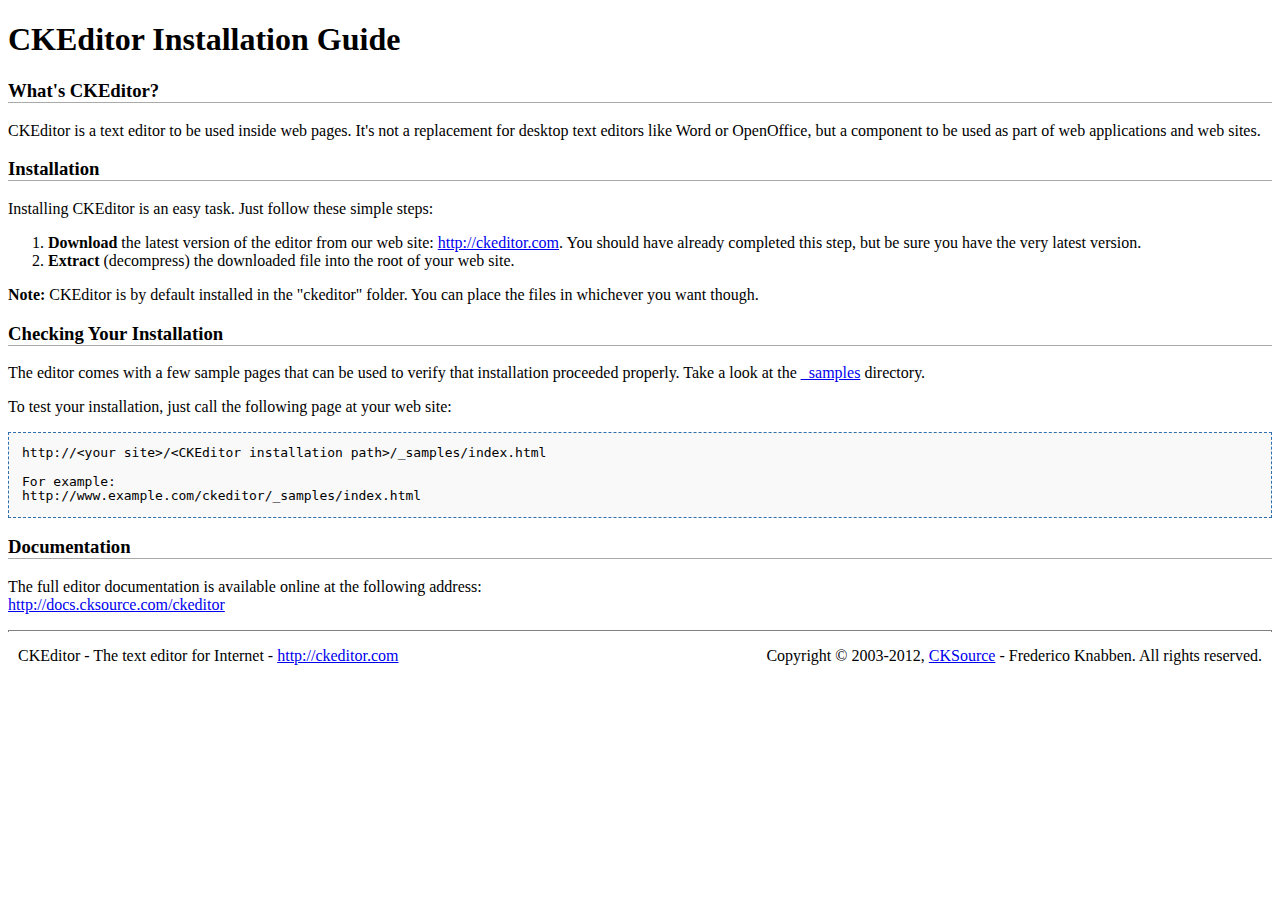
<file: Presentation/Presentation.Panel/Scripts/ckeditor/INSTALL.html>
<!DOCTYPE html PUBLIC "-//W3C//DTD XHTML 1.0 Transitional//EN" "http://www.w3.org/TR/xhtml1/DTD/xhtml1-transitional.dtd">
<!--
Copyright (c) 2003-2012, CKSource - Frederico Knabben. All rights reserved.
For licensing, see LICENSE.html or http://ckeditor.com/license
-->
<html xmlns="http://www.w3.org/1999/xhtml">
<head>
	<title>Installation Guide - CKEditor</title>
	<meta http-equiv="content-type" content="text/html; charset=utf-8" />
	<style type="text/css">
		h3
		{
			border-bottom: 1px solid #AAAAAA;
		}
		pre
		{
			background-color: #F9F9F9;
			border: 1px dashed #2F6FAB;
			padding: 1em;
			line-height: 1.1em;
		}
		#footer hr
		{
			margin: 10px 0 15px 0;
			height: 1px;
			border: solid 1px gray;
			border-bottom: none;
		}
		#footer p
		{
			margin: 0 10px 10px 10px;
			float: left;
		}
		#footer #copy
		{
			float: right;
		}
	</style>
</head>
<body>
	<h1>
		CKEditor Installation Guide</h1>
	<h3>
		What&#39;s CKEditor?</h3>
	<p>
		CKEditor is a text editor to be used inside web pages. It&#39;s not a replacement
		for desktop text editors like Word or OpenOffice, but a component to be used as
		part of web applications and web sites.</p>
	<h3>
		Installation</h3>
	<p>
		Installing CKEditor is an easy task. Just follow these simple steps:</p>
	<ol>
		<li><strong>Download</strong> the latest version of the editor from our web site: <a
			href="http://ckeditor.com">http://ckeditor.com</a>. You should have already completed
			this step, but be sure you have the very latest version.</li>
		<li><strong>Extract</strong> (decompress) the downloaded file into the root of your
			web site.</li>
	</ol>
	<p>
		<strong>Note:</strong> CKEditor is by default installed in the &quot;ckeditor&quot;
		folder. You can place the files in whichever you want though.</p>
	<h3>
		Checking Your Installation
	</h3>
	<p>
		The editor comes with a few sample pages that can be used to verify that installation
		proceeded properly. Take a look at the <a href="_samples">_samples</a> directory.</p>
	<p>
		To test your installation, just call the following page at your web site:</p>
	<pre>
http://&lt;your site&gt;/&lt;CKEditor installation path&gt;/_samples/index.html

For example:
http://www.example.com/ckeditor/_samples/index.html</pre>
	<h3>
		Documentation</h3>
	<p>
		The full editor documentation is available online at the following address:<br />
		<a href="http://docs.cksource.com/ckeditor">http://docs.cksource.com/ckeditor</a></p>
	<div id="footer">
		<hr />
		<p>
			CKEditor - The text editor for Internet - <a href="http://ckeditor.com/">http://ckeditor.com</a>
		</p>
		<p id="copy">
			Copyright &copy; 2003-2012, <a href="http://cksource.com/">CKSource</a> - Frederico
			Knabben. All rights reserved.
		</p>
	</div>
</body>
</html>
</file>
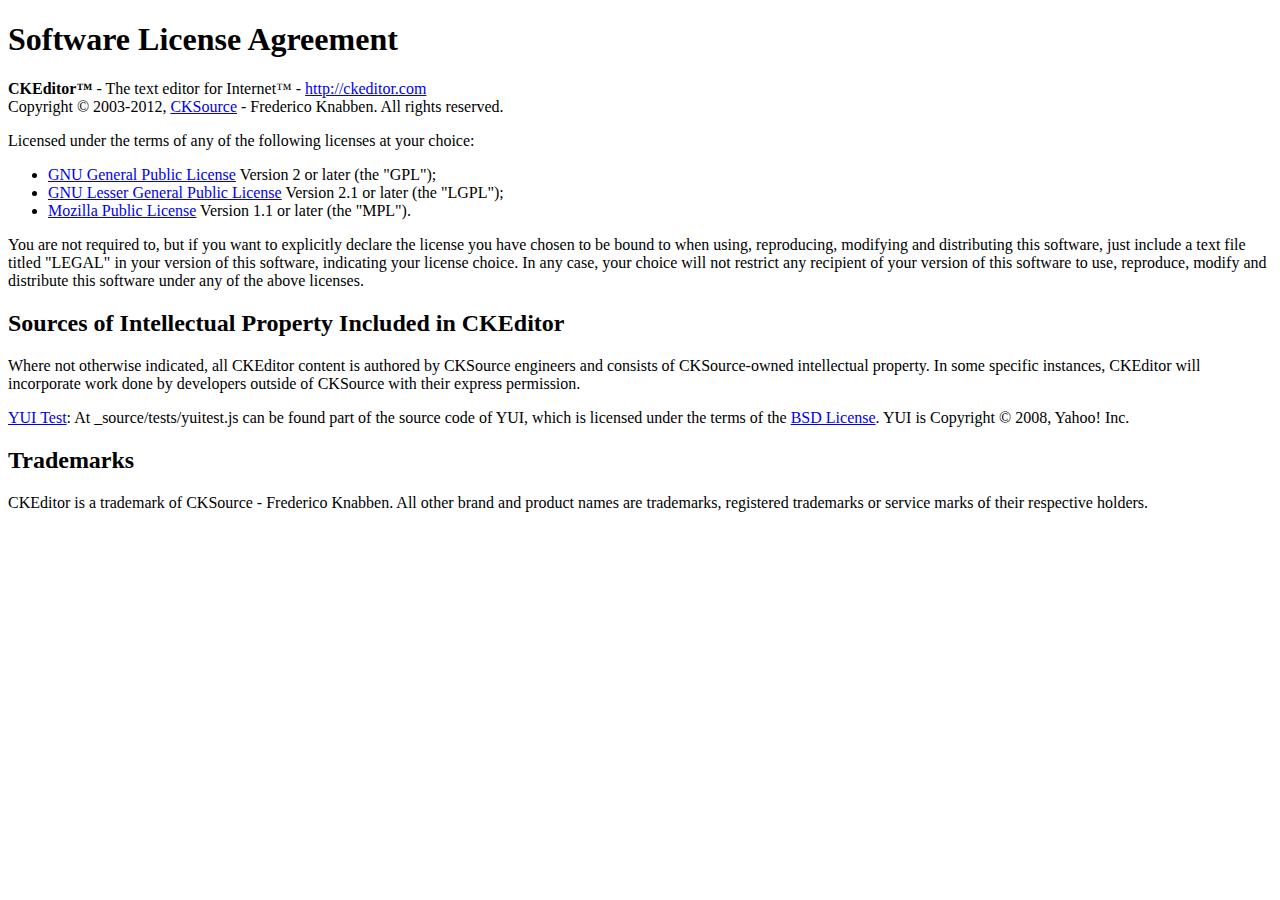
<file: Presentation/Presentation.Panel/Scripts/ckeditor/LICENSE.html>
<!DOCTYPE html PUBLIC "-//W3C//DTD XHTML 1.0 Transitional//EN"
	"http://www.w3.org/TR/xhtml1/DTD/xhtml1-transitional.dtd">
<!--
== BEGIN TEXT ONLY VERSION ==

Software License Agreement
==========================

CKEditor - The text editor for Internet - http://ckeditor.com
Copyright (c) 2003-2012, CKSource - Frederico Knabben. All rights reserved.

Licensed under the terms of any of the following licenses at your
choice:

 - GNU General Public License Version 2 or later (the "GPL")
   http://www.gnu.org/licenses/gpl.html
   (See Appendix A)

 - GNU Lesser General Public License Version 2.1 or later (the "LGPL")
   http://www.gnu.org/licenses/lgpl.html
   (See Appendix B)

 - Mozilla Public License Version 1.1 or later (the "MPL")
   http://www.mozilla.org/MPL/MPL-1.1.html
   (See Appendix C)

You are not required to, but if you want to explicitly declare the
license you have chosen to be bound to when using, reproducing,
modifying and distributing this software, just include a text file
titled "legal.txt" in your version of this software, indicating your
license choice.

Sources of Intellectual Property Included in CKEditor
=====================================================

Where not otherwise indicated, all CKEditor content is authored by
CKSource engineers and consists of CKSource-owned intellectual
property. In some specific instances, CKEditor will incorporate work
done by developers outside of CKSource with their express permission.

Trademarks
==========

CKEditor is a trademark of CKSource - Frederico Knabben. All other brand
and product names are trademarks, registered trademarks or service
marks of their respective holders.

Appendix A: The GPL License
===========================

		    GNU GENERAL PUBLIC LICENSE
		       Version 2, June 1991

 Copyright (C) 1989, 1991 Free Software Foundation, Inc.,
 51 Franklin Street, Fifth Floor, Boston, MA 02110-1301 USA
 Everyone is permitted to copy and distribute verbatim copies
 of this license document, but changing it is not allowed.

			    Preamble

  The licenses for most software are designed to take away your
freedom to share and change it.  By contrast, the GNU General Public
License is intended to guarantee your freedom to share and change free
software-to make sure the software is free for all its users.  This
General Public License applies to most of the Free Software
Foundation's software and to any other program whose authors commit to
using it.  (Some other Free Software Foundation software is covered by
the GNU Lesser General Public License instead.)  You can apply it to
your programs, too.

  When we speak of free software, we are referring to freedom, not
price.  Our General Public Licenses are designed to make sure that you
have the freedom to distribute copies of free software (and charge for
this service if you wish), that you receive source code or can get it
if you want it, that you can change the software or use pieces of it
in new free programs; and that you know you can do these things.

  To protect your rights, we need to make restrictions that forbid
anyone to deny you these rights or to ask you to surrender the rights.
These restrictions translate to certain responsibilities for you if you
distribute copies of the software, or if you modify it.

  For example, if you distribute copies of such a program, whether
gratis or for a fee, you must give the recipients all the rights that
you have.  You must make sure that they, too, receive or can get the
source code.  And you must show them these terms so they know their
rights.

  We protect your rights with two steps: (1) copyright the software, and
(2) offer you this license which gives you legal permission to copy,
distribute and/or modify the software.

  Also, for each author's protection and ours, we want to make certain
that everyone understands that there is no warranty for this free
software.  If the software is modified by someone else and passed on, we
want its recipients to know that what they have is not the original, so
that any problems introduced by others will not reflect on the original
authors' reputations.

  Finally, any free program is threatened constantly by software
patents.  We wish to avoid the danger that redistributors of a free
program will individually obtain patent licenses, in effect making the
program proprietary.  To prevent this, we have made it clear that any
patent must be licensed for everyone's free use or not licensed at all.

  The precise terms and conditions for copying, distribution and
modification follow.

		    GNU GENERAL PUBLIC LICENSE
   TERMS AND CONDITIONS FOR COPYING, DISTRIBUTION AND MODIFICATION

  0. This License applies to any program or other work which contains
a notice placed by the copyright holder saying it may be distributed
under the terms of this General Public License.  The "Program", below,
refers to any such program or work, and a "work based on the Program"
means either the Program or any derivative work under copyright law:
that is to say, a work containing the Program or a portion of it,
either verbatim or with modifications and/or translated into another
language.  (Hereinafter, translation is included without limitation in
the term "modification".)  Each licensee is addressed as "you".

Activities other than copying, distribution and modification are not
covered by this License; they are outside its scope.  The act of
running the Program is not restricted, and the output from the Program
is covered only if its contents constitute a work based on the
Program (independent of having been made by running the Program).
Whether that is true depends on what the Program does.

  1. You may copy and distribute verbatim copies of the Program's
source code as you receive it, in any medium, provided that you
conspicuously and appropriately publish on each copy an appropriate
copyright notice and disclaimer of warranty; keep intact all the
notices that refer to this License and to the absence of any warranty;
and give any other recipients of the Program a copy of this License
along with the Program.

You may charge a fee for the physical act of transferring a copy, and
you may at your option offer warranty protection in exchange for a fee.

  2. You may modify your copy or copies of the Program or any portion
of it, thus forming a work based on the Program, and copy and
distribute such modifications or work under the terms of Section 1
above, provided that you also meet all of these conditions:

    a) You must cause the modified files to carry prominent notices
    stating that you changed the files and the date of any change.

    b) You must cause any work that you distribute or publish, that in
    whole or in part contains or is derived from the Program or any
    part thereof, to be licensed as a whole at no charge to all third
    parties under the terms of this License.

    c) If the modified program normally reads commands interactively
    when run, you must cause it, when started running for such
    interactive use in the most ordinary way, to print or display an
    announcement including an appropriate copyright notice and a
    notice that there is no warranty (or else, saying that you provide
    a warranty) and that users may redistribute the program under
    these conditions, and telling the user how to view a copy of this
    License.  (Exception: if the Program itself is interactive but
    does not normally print such an announcement, your work based on
    the Program is not required to print an announcement.)

These requirements apply to the modified work as a whole.  If
identifiable sections of that work are not derived from the Program,
and can be reasonably considered independent and separate works in
themselves, then this License, and its terms, do not apply to those
sections when you distribute them as separate works.  But when you
distribute the same sections as part of a whole which is a work based
on the Program, the distribution of the whole must be on the terms of
this License, whose permissions for other licensees extend to the
entire whole, and thus to each and every part regardless of who wrote it.

Thus, it is not the intent of this section to claim rights or contest
your rights to work written entirely by you; rather, the intent is to
exercise the right to control the distribution of derivative or
collective works based on the Program.

In addition, mere aggregation of another work not based on the Program
with the Program (or with a work based on the Program) on a volume of
a storage or distribution medium does not bring the other work under
the scope of this License.

  3. You may copy and distribute the Program (or a work based on it,
under Section 2) in object code or executable form under the terms of
Sections 1 and 2 above provided that you also do one of the following:

    a) Accompany it with the complete corresponding machine-readable
    source code, which must be distributed under the terms of Sections
    1 and 2 above on a medium customarily used for software interchange; or,

    b) Accompany it with a written offer, valid for at least three
    years, to give any third party, for a charge no more than your
    cost of physically performing source distribution, a complete
    machine-readable copy of the corresponding source code, to be
    distributed under the terms of Sections 1 and 2 above on a medium
    customarily used for software interchange; or,

    c) Accompany it with the information you received as to the offer
    to distribute corresponding source code.  (This alternative is
    allowed only for noncommercial distribution and only if you
    received the program in object code or executable form with such
    an offer, in accord with Subsection b above.)

The source code for a work means the preferred form of the work for
making modifications to it.  For an executable work, complete source
code means all the source code for all modules it contains, plus any
associated interface definition files, plus the scripts used to
control compilation and installation of the executable.  However, as a
special exception, the source code distributed need not include
anything that is normally distributed (in either source or binary
form) with the major components (compiler, kernel, and so on) of the
operating system on which the executable runs, unless that component
itself accompanies the executable.

If distribution of executable or object code is made by offering
access to copy from a designated place, then offering equivalent
access to copy the source code from the same place counts as
distribution of the source code, even though third parties are not
compelled to copy the source along with the object code.

  4. You may not copy, modify, sublicense, or distribute the Program
except as expressly provided under this License.  Any attempt
otherwise to copy, modify, sublicense or distribute the Program is
void, and will automatically terminate your rights under this License.
However, parties who have received copies, or rights, from you under
this License will not have their licenses terminated so long as such
parties remain in full compliance.

  5. You are not required to accept this License, since you have not
signed it.  However, nothing else grants you permission to modify or
distribute the Program or its derivative works.  These actions are
prohibited by law if you do not accept this License.  Therefore, by
modifying or distributing the Program (or any work based on the
Program), you indicate your acceptance of this License to do so, and
all its terms and conditions for copying, distributing or modifying
the Program or works based on it.

  6. Each time you redistribute the Program (or any work based on the
Program), the recipient automatically receives a license from the
original licensor to copy, distribute or modify the Program subject to
these terms and conditions.  You may not impose any further
restrictions on the recipients' exercise of the rights granted herein.
You are not responsible for enforcing compliance by third parties to
this License.

  7. If, as a consequence of a court judgment or allegation of patent
infringement or for any other reason (not limited to patent issues),
conditions are imposed on you (whether by court order, agreement or
otherwise) that contradict the conditions of this License, they do not
excuse you from the conditions of this License.  If you cannot
distribute so as to satisfy simultaneously your obligations under this
License and any other pertinent obligations, then as a consequence you
may not distribute the Program at all.  For example, if a patent
license would not permit royalty-free redistribution of the Program by
all those who receive copies directly or indirectly through you, then
the only way you could satisfy both it and this License would be to
refrain entirely from distribution of the Program.

If any portion of this section is held invalid or unenforceable under
any particular circumstance, the balance of the section is intended to
apply and the section as a whole is intended to apply in other
circumstances.

It is not the purpose of this section to induce you to infringe any
patents or other property right claims or to contest validity of any
such claims; this section has the sole purpose of protecting the
integrity of the free software distribution system, which is
implemented by public license practices.  Many people have made
generous contributions to the wide range of software distributed
through that system in reliance on consistent application of that
system; it is up to the author/donor to decide if he or she is willing
to distribute software through any other system and a licensee cannot
impose that choice.

This section is intended to make thoroughly clear what is believed to
be a consequence of the rest of this License.

  8. If the distribution and/or use of the Program is restricted in
certain countries either by patents or by copyrighted interfaces, the
original copyright holder who places the Program under this License
may add an explicit geographical distribution limitation excluding
those countries, so that distribution is permitted only in or among
countries not thus excluded.  In such case, this License incorporates
the limitation as if written in the body of this License.

  9. The Free Software Foundation may publish revised and/or new versions
of the General Public License from time to time.  Such new versions will
be similar in spirit to the present version, but may differ in detail to
address new problems or concerns.

Each version is given a distinguishing version number.  If the Program
specifies a version number of this License which applies to it and "any
later version", you have the option of following the terms and conditions
either of that version or of any later version published by the Free
Software Foundation.  If the Program does not specify a version number of
this License, you may choose any version ever published by the Free Software
Foundation.

  10. If you wish to incorporate parts of the Program into other free
programs whose distribution conditions are different, write to the author
to ask for permission.  For software which is copyrighted by the Free
Software Foundation, write to the Free Software Foundation; we sometimes
make exceptions for this.  Our decision will be guided by the two goals
of preserving the free status of all derivatives of our free software and
of promoting the sharing and reuse of software generally.

			    NO WARRANTY

  11. BECAUSE THE PROGRAM IS LICENSED FREE OF CHARGE, THERE IS NO WARRANTY
FOR THE PROGRAM, TO THE EXTENT PERMITTED BY APPLICABLE LAW.  EXCEPT WHEN
OTHERWISE STATED IN WRITING THE COPYRIGHT HOLDERS AND/OR OTHER PARTIES
PROVIDE THE PROGRAM "AS IS" WITHOUT WARRANTY OF ANY KIND, EITHER EXPRESSED
OR IMPLIED, INCLUDING, BUT NOT LIMITED TO, THE IMPLIED WARRANTIES OF
MERCHANTABILITY AND FITNESS FOR A PARTICULAR PURPOSE.  THE ENTIRE RISK AS
TO THE QUALITY AND PERFORMANCE OF THE PROGRAM IS WITH YOU.  SHOULD THE
PROGRAM PROVE DEFECTIVE, YOU ASSUME THE COST OF ALL NECESSARY SERVICING,
REPAIR OR CORRECTION.

  12. IN NO EVENT UNLESS REQUIRED BY APPLICABLE LAW OR AGREED TO IN WRITING
WILL ANY COPYRIGHT HOLDER, OR ANY OTHER PARTY WHO MAY MODIFY AND/OR
REDISTRIBUTE THE PROGRAM AS PERMITTED ABOVE, BE LIABLE TO YOU FOR DAMAGES,
INCLUDING ANY GENERAL, SPECIAL, INCIDENTAL OR CONSEQUENTIAL DAMAGES ARISING
OUT OF THE USE OR INABILITY TO USE THE PROGRAM (INCLUDING BUT NOT LIMITED
TO LOSS OF DATA OR DATA BEING RENDERED INACCURATE OR LOSSES SUSTAINED BY
YOU OR THIRD PARTIES OR A FAILURE OF THE PROGRAM TO OPERATE WITH ANY OTHER
PROGRAMS), EVEN IF SUCH HOLDER OR OTHER PARTY HAS BEEN ADVISED OF THE
POSSIBILITY OF SUCH DAMAGES.

		     END OF TERMS AND CONDITIONS


Appendix B: The LGPL License
============================

		  GNU LESSER GENERAL PUBLIC LICENSE
		       Version 2.1, February 1999

 Copyright (C) 1991, 1999 Free Software Foundation, Inc.
     59 Temple Place, Suite 330, Boston, MA  02111-1307  USA
 Everyone is permitted to copy and distribute verbatim copies
 of this license document, but changing it is not allowed.

[This is the first released version of the Lesser GPL.  It also counts
 as the successor of the GNU Library Public License, version 2, hence
 the version number 2.1.]

			    Preamble

  The licenses for most software are designed to take away your
freedom to share and change it.  By contrast, the GNU General Public
Licenses are intended to guarantee your freedom to share and change
free software-to make sure the software is free for all its users.

  This license, the Lesser General Public License, applies to some
specially designated software packages-typically libraries-of the
Free Software Foundation and other authors who decide to use it.  You
can use it too, but we suggest you first think carefully about whether
this license or the ordinary General Public License is the better
strategy to use in any particular case, based on the explanations below.

  When we speak of free software, we are referring to freedom of use,
not price.  Our General Public Licenses are designed to make sure that
you have the freedom to distribute copies of free software (and charge
for this service if you wish); that you receive source code or can get
it if you want it; that you can change the software and use pieces of
it in new free programs; and that you are informed that you can do
these things.

  To protect your rights, we need to make restrictions that forbid
distributors to deny you these rights or to ask you to surrender these
rights.  These restrictions translate to certain responsibilities for
you if you distribute copies of the library or if you modify it.

  For example, if you distribute copies of the library, whether gratis
or for a fee, you must give the recipients all the rights that we gave
you.  You must make sure that they, too, receive or can get the source
code.  If you link other code with the library, you must provide
complete object files to the recipients, so that they can relink them
with the library after making changes to the library and recompiling
it.  And you must show them these terms so they know their rights.

  We protect your rights with a two-step method: (1) we copyright the
library, and (2) we offer you this license, which gives you legal
permission to copy, distribute and/or modify the library.

  To protect each distributor, we want to make it very clear that
there is no warranty for the free library.  Also, if the library is
modified by someone else and passed on, the recipients should know
that what they have is not the original version, so that the original
author's reputation will not be affected by problems that might be
introduced by others.

  Finally, software patents pose a constant threat to the existence of
any free program.  We wish to make sure that a company cannot
effectively restrict the users of a free program by obtaining a
restrictive license from a patent holder.  Therefore, we insist that
any patent license obtained for a version of the library must be
consistent with the full freedom of use specified in this license.

  Most GNU software, including some libraries, is covered by the
ordinary GNU General Public License.  This license, the GNU Lesser
General Public License, applies to certain designated libraries, and
is quite different from the ordinary General Public License.  We use
this license for certain libraries in order to permit linking those
libraries into non-free programs.

  When a program is linked with a library, whether statically or using
a shared library, the combination of the two is legally speaking a
combined work, a derivative of the original library.  The ordinary
General Public License therefore permits such linking only if the
entire combination fits its criteria of freedom.  The Lesser General
Public License permits more lax criteria for linking other code with
the library.

  We call this license the "Lesser" General Public License because it
does Less to protect the user's freedom than the ordinary General
Public License.  It also provides other free software developers Less
of an advantage over competing non-free programs.  These disadvantages
are the reason we use the ordinary General Public License for many
libraries.  However, the Lesser license provides advantages in certain
special circumstances.

  For example, on rare occasions, there may be a special need to
encourage the widest possible use of a certain library, so that it becomes
a de-facto standard.  To achieve this, non-free programs must be
allowed to use the library.  A more frequent case is that a free
library does the same job as widely used non-free libraries.  In this
case, there is little to gain by limiting the free library to free
software only, so we use the Lesser General Public License.

  In other cases, permission to use a particular library in non-free
programs enables a greater number of people to use a large body of
free software.  For example, permission to use the GNU C Library in
non-free programs enables many more people to use the whole GNU
operating system, as well as its variant, the GNU/Linux operating
system.

  Although the Lesser General Public License is Less protective of the
users' freedom, it does ensure that the user of a program that is
linked with the Library has the freedom and the wherewithal to run
that program using a modified version of the Library.

  The precise terms and conditions for copying, distribution and
modification follow.  Pay close attention to the difference between a
"work based on the library" and a "work that uses the library".  The
former contains code derived from the library, whereas the latter must
be combined with the library in order to run.

		  GNU LESSER GENERAL PUBLIC LICENSE
   TERMS AND CONDITIONS FOR COPYING, DISTRIBUTION AND MODIFICATION

  0. This License Agreement applies to any software library or other
program which contains a notice placed by the copyright holder or
other authorized party saying it may be distributed under the terms of
this Lesser General Public License (also called "this License").
Each licensee is addressed as "you".

  A "library" means a collection of software functions and/or data
prepared so as to be conveniently linked with application programs
(which use some of those functions and data) to form executables.

  The "Library", below, refers to any such software library or work
which has been distributed under these terms.  A "work based on the
Library" means either the Library or any derivative work under
copyright law: that is to say, a work containing the Library or a
portion of it, either verbatim or with modifications and/or translated
straightforwardly into another language.  (Hereinafter, translation is
included without limitation in the term "modification".)

  "Source code" for a work means the preferred form of the work for
making modifications to it.  For a library, complete source code means
all the source code for all modules it contains, plus any associated
interface definition files, plus the scripts used to control compilation
and installation of the library.

  Activities other than copying, distribution and modification are not
covered by this License; they are outside its scope.  The act of
running a program using the Library is not restricted, and output from
such a program is covered only if its contents constitute a work based
on the Library (independent of the use of the Library in a tool for
writing it).  Whether that is true depends on what the Library does
and what the program that uses the Library does.

  1. You may copy and distribute verbatim copies of the Library's
complete source code as you receive it, in any medium, provided that
you conspicuously and appropriately publish on each copy an
appropriate copyright notice and disclaimer of warranty; keep intact
all the notices that refer to this License and to the absence of any
warranty; and distribute a copy of this License along with the
Library.

  You may charge a fee for the physical act of transferring a copy,
and you may at your option offer warranty protection in exchange for a
fee.

  2. You may modify your copy or copies of the Library or any portion
of it, thus forming a work based on the Library, and copy and
distribute such modifications or work under the terms of Section 1
above, provided that you also meet all of these conditions:

    a) The modified work must itself be a software library.

    b) You must cause the files modified to carry prominent notices
    stating that you changed the files and the date of any change.

    c) You must cause the whole of the work to be licensed at no
    charge to all third parties under the terms of this License.

    d) If a facility in the modified Library refers to a function or a
    table of data to be supplied by an application program that uses
    the facility, other than as an argument passed when the facility
    is invoked, then you must make a good faith effort to ensure that,
    in the event an application does not supply such function or
    table, the facility still operates, and performs whatever part of
    its purpose remains meaningful.

    (For example, a function in a library to compute square roots has
    a purpose that is entirely well-defined independent of the
    application.  Therefore, Subsection 2d requires that any
    application-supplied function or table used by this function must
    be optional: if the application does not supply it, the square
    root function must still compute square roots.)

These requirements apply to the modified work as a whole.  If
identifiable sections of that work are not derived from the Library,
and can be reasonably considered independent and separate works in
themselves, then this License, and its terms, do not apply to those
sections when you distribute them as separate works.  But when you
distribute the same sections as part of a whole which is a work based
on the Library, the distribution of the whole must be on the terms of
this License, whose permissions for other licensees extend to the
entire whole, and thus to each and every part regardless of who wrote
it.

Thus, it is not the intent of this section to claim rights or contest
your rights to work written entirely by you; rather, the intent is to
exercise the right to control the distribution of derivative or
collective works based on the Library.

In addition, mere aggregation of another work not based on the Library
with the Library (or with a work based on the Library) on a volume of
a storage or distribution medium does not bring the other work under
the scope of this License.

  3. You may opt to apply the terms of the ordinary GNU General Public
License instead of this License to a given copy of the Library.  To do
this, you must alter all the notices that refer to this License, so
that they refer to the ordinary GNU General Public License, version 2,
instead of to this License.  (If a newer version than version 2 of the
ordinary GNU General Public License has appeared, then you can specify
that version instead if you wish.)  Do not make any other change in
these notices.

  Once this change is made in a given copy, it is irreversible for
that copy, so the ordinary GNU General Public License applies to all
subsequent copies and derivative works made from that copy.

  This option is useful when you wish to copy part of the code of
the Library into a program that is not a library.

  4. You may copy and distribute the Library (or a portion or
derivative of it, under Section 2) in object code or executable form
under the terms of Sections 1 and 2 above provided that you accompany
it with the complete corresponding machine-readable source code, which
must be distributed under the terms of Sections 1 and 2 above on a
medium customarily used for software interchange.

  If distribution of object code is made by offering access to copy
from a designated place, then offering equivalent access to copy the
source code from the same place satisfies the requirement to
distribute the source code, even though third parties are not
compelled to copy the source along with the object code.

  5. A program that contains no derivative of any portion of the
Library, but is designed to work with the Library by being compiled or
linked with it, is called a "work that uses the Library".  Such a
work, in isolation, is not a derivative work of the Library, and
therefore falls outside the scope of this License.

  However, linking a "work that uses the Library" with the Library
creates an executable that is a derivative of the Library (because it
contains portions of the Library), rather than a "work that uses the
library".  The executable is therefore covered by this License.
Section 6 states terms for distribution of such executables.

  When a "work that uses the Library" uses material from a header file
that is part of the Library, the object code for the work may be a
derivative work of the Library even though the source code is not.
Whether this is true is especially significant if the work can be
linked without the Library, or if the work is itself a library.  The
threshold for this to be true is not precisely defined by law.

  If such an object file uses only numerical parameters, data
structure layouts and accessors, and small macros and small inline
functions (ten lines or less in length), then the use of the object
file is unrestricted, regardless of whether it is legally a derivative
work.  (Executables containing this object code plus portions of the
Library will still fall under Section 6.)

  Otherwise, if the work is a derivative of the Library, you may
distribute the object code for the work under the terms of Section 6.
Any executables containing that work also fall under Section 6,
whether or not they are linked directly with the Library itself.

  6. As an exception to the Sections above, you may also combine or
link a "work that uses the Library" with the Library to produce a
work containing portions of the Library, and distribute that work
under terms of your choice, provided that the terms permit
modification of the work for the customer's own use and reverse
engineering for debugging such modifications.

  You must give prominent notice with each copy of the work that the
Library is used in it and that the Library and its use are covered by
this License.  You must supply a copy of this License.  If the work
during execution displays copyright notices, you must include the
copyright notice for the Library among them, as well as a reference
directing the user to the copy of this License.  Also, you must do one
of these things:

    a) Accompany the work with the complete corresponding
    machine-readable source code for the Library including whatever
    changes were used in the work (which must be distributed under
    Sections 1 and 2 above); and, if the work is an executable linked
    with the Library, with the complete machine-readable "work that
    uses the Library", as object code and/or source code, so that the
    user can modify the Library and then relink to produce a modified
    executable containing the modified Library.  (It is understood
    that the user who changes the contents of definitions files in the
    Library will not necessarily be able to recompile the application
    to use the modified definitions.)

    b) Use a suitable shared library mechanism for linking with the
    Library.  A suitable mechanism is one that (1) uses at run time a
    copy of the library already present on the user's computer system,
    rather than copying library functions into the executable, and (2)
    will operate properly with a modified version of the library, if
    the user installs one, as long as the modified version is
    interface-compatible with the version that the work was made with.

    c) Accompany the work with a written offer, valid for at
    least three years, to give the same user the materials
    specified in Subsection 6a, above, for a charge no more
    than the cost of performing this distribution.

    d) If distribution of the work is made by offering access to copy
    from a designated place, offer equivalent access to copy the above
    specified materials from the same place.

    e) Verify that the user has already received a copy of these
    materials or that you have already sent this user a copy.

  For an executable, the required form of the "work that uses the
Library" must include any data and utility programs needed for
reproducing the executable from it.  However, as a special exception,
the materials to be distributed need not include anything that is
normally distributed (in either source or binary form) with the major
components (compiler, kernel, and so on) of the operating system on
which the executable runs, unless that component itself accompanies
the executable.

  It may happen that this requirement contradicts the license
restrictions of other proprietary libraries that do not normally
accompany the operating system.  Such a contradiction means you cannot
use both them and the Library together in an executable that you
distribute.

  7. You may place library facilities that are a work based on the
Library side-by-side in a single library together with other library
facilities not covered by this License, and distribute such a combined
library, provided that the separate distribution of the work based on
the Library and of the other library facilities is otherwise
permitted, and provided that you do these two things:

    a) Accompany the combined library with a copy of the same work
    based on the Library, uncombined with any other library
    facilities.  This must be distributed under the terms of the
    Sections above.

    b) Give prominent notice with the combined library of the fact
    that part of it is a work based on the Library, and explaining
    where to find the accompanying uncombined form of the same work.

  8. You may not copy, modify, sublicense, link with, or distribute
the Library except as expressly provided under this License.  Any
attempt otherwise to copy, modify, sublicense, link with, or
distribute the Library is void, and will automatically terminate your
rights under this License.  However, parties who have received copies,
or rights, from you under this License will not have their licenses
terminated so long as such parties remain in full compliance.

  9. You are not required to accept this License, since you have not
signed it.  However, nothing else grants you permission to modify or
distribute the Library or its derivative works.  These actions are
prohibited by law if you do not accept this License.  Therefore, by
modifying or distributing the Library (or any work based on the
Library), you indicate your acceptance of this License to do so, and
all its terms and conditions for copying, distributing or modifying
the Library or works based on it.

  10. Each time you redistribute the Library (or any work based on the
Library), the recipient automatically receives a license from the
original licensor to copy, distribute, link with or modify the Library
subject to these terms and conditions.  You may not impose any further
restrictions on the recipients' exercise of the rights granted herein.
You are not responsible for enforcing compliance by third parties with
this License.

  11. If, as a consequence of a court judgment or allegation of patent
infringement or for any other reason (not limited to patent issues),
conditions are imposed on you (whether by court order, agreement or
otherwise) that contradict the conditions of this License, they do not
excuse you from the conditions of this License.  If you cannot
distribute so as to satisfy simultaneously your obligations under this
License and any other pertinent obligations, then as a consequence you
may not distribute the Library at all.  For example, if a patent
license would not permit royalty-free redistribution of the Library by
all those who receive copies directly or indirectly through you, then
the only way you could satisfy both it and this License would be to
refrain entirely from distribution of the Library.

If any portion of this section is held invalid or unenforceable under any
particular circumstance, the balance of the section is intended to apply,
and the section as a whole is intended to apply in other circumstances.

It is not the purpose of this section to induce you to infringe any
patents or other property right claims or to contest validity of any
such claims; this section has the sole purpose of protecting the
integrity of the free software distribution system which is
implemented by public license practices.  Many people have made
generous contributions to the wide range of software distributed
through that system in reliance on consistent application of that
system; it is up to the author/donor to decide if he or she is willing
to distribute software through any other system and a licensee cannot
impose that choice.

This section is intended to make thoroughly clear what is believed to
be a consequence of the rest of this License.

  12. If the distribution and/or use of the Library is restricted in
certain countries either by patents or by copyrighted interfaces, the
original copyright holder who places the Library under this License may add
an explicit geographical distribution limitation excluding those countries,
so that distribution is permitted only in or among countries not thus
excluded.  In such case, this License incorporates the limitation as if
written in the body of this License.

  13. The Free Software Foundation may publish revised and/or new
versions of the Lesser General Public License from time to time.
Such new versions will be similar in spirit to the present version,
but may differ in detail to address new problems or concerns.

Each version is given a distinguishing version number.  If the Library
specifies a version number of this License which applies to it and
"any later version", you have the option of following the terms and
conditions either of that version or of any later version published by
the Free Software Foundation.  If the Library does not specify a
license version number, you may choose any version ever published by
the Free Software Foundation.

  14. If you wish to incorporate parts of the Library into other free
programs whose distribution conditions are incompatible with these,
write to the author to ask for permission.  For software which is
copyrighted by the Free Software Foundation, write to the Free
Software Foundation; we sometimes make exceptions for this.  Our
decision will be guided by the two goals of preserving the free status
of all derivatives of our free software and of promoting the sharing
and reuse of software generally.

			    NO WARRANTY

  15. BECAUSE THE LIBRARY IS LICENSED FREE OF CHARGE, THERE IS NO
WARRANTY FOR THE LIBRARY, TO THE EXTENT PERMITTED BY APPLICABLE LAW.
EXCEPT WHEN OTHERWISE STATED IN WRITING THE COPYRIGHT HOLDERS AND/OR
OTHER PARTIES PROVIDE THE LIBRARY "AS IS" WITHOUT WARRANTY OF ANY
KIND, EITHER EXPRESSED OR IMPLIED, INCLUDING, BUT NOT LIMITED TO, THE
IMPLIED WARRANTIES OF MERCHANTABILITY AND FITNESS FOR A PARTICULAR
PURPOSE.  THE ENTIRE RISK AS TO THE QUALITY AND PERFORMANCE OF THE
LIBRARY IS WITH YOU.  SHOULD THE LIBRARY PROVE DEFECTIVE, YOU ASSUME
THE COST OF ALL NECESSARY SERVICING, REPAIR OR CORRECTION.

  16. IN NO EVENT UNLESS REQUIRED BY APPLICABLE LAW OR AGREED TO IN
WRITING WILL ANY COPYRIGHT HOLDER, OR ANY OTHER PARTY WHO MAY MODIFY
AND/OR REDISTRIBUTE THE LIBRARY AS PERMITTED ABOVE, BE LIABLE TO YOU
FOR DAMAGES, INCLUDING ANY GENERAL, SPECIAL, INCIDENTAL OR
CONSEQUENTIAL DAMAGES ARISING OUT OF THE USE OR INABILITY TO USE THE
LIBRARY (INCLUDING BUT NOT LIMITED TO LOSS OF DATA OR DATA BEING
RENDERED INACCURATE OR LOSSES SUSTAINED BY YOU OR THIRD PARTIES OR A
FAILURE OF THE LIBRARY TO OPERATE WITH ANY OTHER SOFTWARE), EVEN IF
SUCH HOLDER OR OTHER PARTY HAS BEEN ADVISED OF THE POSSIBILITY OF SUCH
DAMAGES.

		     END OF TERMS AND CONDITIONS


Appendix C: The MPL License
===========================

                          MOZILLA PUBLIC LICENSE
                                Version 1.1

                              ===============

1. Definitions.

     1.0.1. "Commercial Use" means distribution or otherwise making the
     Covered Code available to a third party.

     1.1. "Contributor" means each entity that creates or contributes to
     the creation of Modifications.

     1.2. "Contributor Version" means the combination of the Original
     Code, prior Modifications used by a Contributor, and the Modifications
     made by that particular Contributor.

     1.3. "Covered Code" means the Original Code or Modifications or the
     combination of the Original Code and Modifications, in each case
     including portions thereof.

     1.4. "Electronic Distribution Mechanism" means a mechanism generally
     accepted in the software development community for the electronic
     transfer of data.

     1.5. "Executable" means Covered Code in any form other than Source
     Code.

     1.6. "Initial Developer" means the individual or entity identified
     as the Initial Developer in the Source Code notice required by Exhibit
     A.

     1.7. "Larger Work" means a work which combines Covered Code or
     portions thereof with code not governed by the terms of this License.

     1.8. "License" means this document.

     1.8.1. "Licensable" means having the right to grant, to the maximum
     extent possible, whether at the time of the initial grant or
     subsequently acquired, any and all of the rights conveyed herein.

     1.9. "Modifications" means any addition to or deletion from the
     substance or structure of either the Original Code or any previous
     Modifications. When Covered Code is released as a series of files, a
     Modification is:
          A. Any addition to or deletion from the contents of a file
          containing Original Code or previous Modifications.

          B. Any new file that contains any part of the Original Code or
          previous Modifications.

     1.10. "Original Code" means Source Code of computer software code
     which is described in the Source Code notice required by Exhibit A as
     Original Code, and which, at the time of its release under this
     License is not already Covered Code governed by this License.

     1.10.1. "Patent Claims" means any patent claim(s), now owned or
     hereafter acquired, including without limitation,  method, process,
     and apparatus claims, in any patent Licensable by grantor.

     1.11. "Source Code" means the preferred form of the Covered Code for
     making modifications to it, including all modules it contains, plus
     any associated interface definition files, scripts used to control
     compilation and installation of an Executable, or source code
     differential comparisons against either the Original Code or another
     well known, available Covered Code of the Contributor's choice. The
     Source Code can be in a compressed or archival form, provided the
     appropriate decompression or de-archiving software is widely available
     for no charge.

     1.12. "You" (or "Your")  means an individual or a legal entity
     exercising rights under, and complying with all of the terms of, this
     License or a future version of this License issued under Section 6.1.
     For legal entities, "You" includes any entity which controls, is
     controlled by, or is under common control with You. For purposes of
     this definition, "control" means (a) the power, direct or indirect,
     to cause the direction or management of such entity, whether by
     contract or otherwise, or (b) ownership of more than fifty percent
     (50%) of the outstanding shares or beneficial ownership of such
     entity.

2. Source Code License.

     2.1. The Initial Developer Grant.
     The Initial Developer hereby grants You a world-wide, royalty-free,
     non-exclusive license, subject to third party intellectual property
     claims:
          (a)  under intellectual property rights (other than patent or
          trademark) Licensable by Initial Developer to use, reproduce,
          modify, display, perform, sublicense and distribute the Original
          Code (or portions thereof) with or without Modifications, and/or
          as part of a Larger Work; and

          (b) under Patents Claims infringed by the making, using or
          selling of Original Code, to make, have made, use, practice,
          sell, and offer for sale, and/or otherwise dispose of the
          Original Code (or portions thereof).

          (c) the licenses granted in this Section 2.1(a) and (b) are
          effective on the date Initial Developer first distributes
          Original Code under the terms of this License.

          (d) Notwithstanding Section 2.1(b) above, no patent license is
          granted: 1) for code that You delete from the Original Code; 2)
          separate from the Original Code;  or 3) for infringements caused
          by: i) the modification of the Original Code or ii) the
          combination of the Original Code with other software or devices.

     2.2. Contributor Grant.
     Subject to third party intellectual property claims, each Contributor
     hereby grants You a world-wide, royalty-free, non-exclusive license

          (a)  under intellectual property rights (other than patent or
          trademark) Licensable by Contributor, to use, reproduce, modify,
          display, perform, sublicense and distribute the Modifications
          created by such Contributor (or portions thereof) either on an
          unmodified basis, with other Modifications, as Covered Code
          and/or as part of a Larger Work; and

          (b) under Patent Claims infringed by the making, using, or
          selling of  Modifications made by that Contributor either alone
          and/or in combination with its Contributor Version (or portions
          of such combination), to make, use, sell, offer for sale, have
          made, and/or otherwise dispose of: 1) Modifications made by that
          Contributor (or portions thereof); and 2) the combination of
          Modifications made by that Contributor with its Contributor
          Version (or portions of such combination).

          (c) the licenses granted in Sections 2.2(a) and 2.2(b) are
          effective on the date Contributor first makes Commercial Use of
          the Covered Code.

          (d)    Notwithstanding Section 2.2(b) above, no patent license is
          granted: 1) for any code that Contributor has deleted from the
          Contributor Version; 2)  separate from the Contributor Version;
          3)  for infringements caused by: i) third party modifications of
          Contributor Version or ii)  the combination of Modifications made
          by that Contributor with other software  (except as part of the
          Contributor Version) or other devices; or 4) under Patent Claims
          infringed by Covered Code in the absence of Modifications made by
          that Contributor.

3. Distribution Obligations.

     3.1. Application of License.
     The Modifications which You create or to which You contribute are
     governed by the terms of this License, including without limitation
     Section 2.2. The Source Code version of Covered Code may be
     distributed only under the terms of this License or a future version
     of this License released under Section 6.1, and You must include a
     copy of this License with every copy of the Source Code You
     distribute. You may not offer or impose any terms on any Source Code
     version that alters or restricts the applicable version of this
     License or the recipients' rights hereunder. However, You may include
     an additional document offering the additional rights described in
     Section 3.5.

     3.2. Availability of Source Code.
     Any Modification which You create or to which You contribute must be
     made available in Source Code form under the terms of this License
     either on the same media as an Executable version or via an accepted
     Electronic Distribution Mechanism to anyone to whom you made an
     Executable version available; and if made available via Electronic
     Distribution Mechanism, must remain available for at least twelve (12)
     months after the date it initially became available, or at least six
     (6) months after a subsequent version of that particular Modification
     has been made available to such recipients. You are responsible for
     ensuring that the Source Code version remains available even if the
     Electronic Distribution Mechanism is maintained by a third party.

     3.3. Description of Modifications.
     You must cause all Covered Code to which You contribute to contain a
     file documenting the changes You made to create that Covered Code and
     the date of any change. You must include a prominent statement that
     the Modification is derived, directly or indirectly, from Original
     Code provided by the Initial Developer and including the name of the
     Initial Developer in (a) the Source Code, and (b) in any notice in an
     Executable version or related documentation in which You describe the
     origin or ownership of the Covered Code.

     3.4. Intellectual Property Matters
          (a) Third Party Claims.
          If Contributor has knowledge that a license under a third party's
          intellectual property rights is required to exercise the rights
          granted by such Contributor under Sections 2.1 or 2.2,
          Contributor must include a text file with the Source Code
          distribution titled "LEGAL" which describes the claim and the
          party making the claim in sufficient detail that a recipient will
          know whom to contact. If Contributor obtains such knowledge after
          the Modification is made available as described in Section 3.2,
          Contributor shall promptly modify the LEGAL file in all copies
          Contributor makes available thereafter and shall take other steps
          (such as notifying appropriate mailing lists or newsgroups)
          reasonably calculated to inform those who received the Covered
          Code that new knowledge has been obtained.

          (b) Contributor APIs.
          If Contributor's Modifications include an application programming
          interface and Contributor has knowledge of patent licenses which
          are reasonably necessary to implement that API, Contributor must
          also include this information in the LEGAL file.

               (c)    Representations.
          Contributor represents that, except as disclosed pursuant to
          Section 3.4(a) above, Contributor believes that Contributor's
          Modifications are Contributor's original creation(s) and/or
          Contributor has sufficient rights to grant the rights conveyed by
          this License.

     3.5. Required Notices.
     You must duplicate the notice in Exhibit A in each file of the Source
     Code.  If it is not possible to put such notice in a particular Source
     Code file due to its structure, then You must include such notice in a
     location (such as a relevant directory) where a user would be likely
     to look for such a notice.  If You created one or more Modification(s)
     You may add your name as a Contributor to the notice described in
     Exhibit A.  You must also duplicate this License in any documentation
     for the Source Code where You describe recipients' rights or ownership
     rights relating to Covered Code.  You may choose to offer, and to
     charge a fee for, warranty, support, indemnity or liability
     obligations to one or more recipients of Covered Code. However, You
     may do so only on Your own behalf, and not on behalf of the Initial
     Developer or any Contributor. You must make it absolutely clear than
     any such warranty, support, indemnity or liability obligation is
     offered by You alone, and You hereby agree to indemnify the Initial
     Developer and every Contributor for any liability incurred by the
     Initial Developer or such Contributor as a result of warranty,
     support, indemnity or liability terms You offer.

     3.6. Distribution of Executable Versions.
     You may distribute Covered Code in Executable form only if the
     requirements of Section 3.1-3.5 have been met for that Covered Code,
     and if You include a notice stating that the Source Code version of
     the Covered Code is available under the terms of this License,
     including a description of how and where You have fulfilled the
     obligations of Section 3.2. The notice must be conspicuously included
     in any notice in an Executable version, related documentation or
     collateral in which You describe recipients' rights relating to the
     Covered Code. You may distribute the Executable version of Covered
     Code or ownership rights under a license of Your choice, which may
     contain terms different from this License, provided that You are in
     compliance with the terms of this License and that the license for the
     Executable version does not attempt to limit or alter the recipient's
     rights in the Source Code version from the rights set forth in this
     License. If You distribute the Executable version under a different
     license You must make it absolutely clear that any terms which differ
     from this License are offered by You alone, not by the Initial
     Developer or any Contributor. You hereby agree to indemnify the
     Initial Developer and every Contributor for any liability incurred by
     the Initial Developer or such Contributor as a result of any such
     terms You offer.

     3.7. Larger Works.
     You may create a Larger Work by combining Covered Code with other code
     not governed by the terms of this License and distribute the Larger
     Work as a single product. In such a case, You must make sure the
     requirements of this License are fulfilled for the Covered Code.

4. Inability to Comply Due to Statute or Regulation.

     If it is impossible for You to comply with any of the terms of this
     License with respect to some or all of the Covered Code due to
     statute, judicial order, or regulation then You must: (a) comply with
     the terms of this License to the maximum extent possible; and (b)
     describe the limitations and the code they affect. Such description
     must be included in the LEGAL file described in Section 3.4 and must
     be included with all distributions of the Source Code. Except to the
     extent prohibited by statute or regulation, such description must be
     sufficiently detailed for a recipient of ordinary skill to be able to
     understand it.

5. Application of this License.

     This License applies to code to which the Initial Developer has
     attached the notice in Exhibit A and to related Covered Code.

6. Versions of the License.

     6.1. New Versions.
     Netscape Communications Corporation ("Netscape") may publish revised
     and/or new versions of the License from time to time. Each version
     will be given a distinguishing version number.

     6.2. Effect of New Versions.
     Once Covered Code has been published under a particular version of the
     License, You may always continue to use it under the terms of that
     version. You may also choose to use such Covered Code under the terms
     of any subsequent version of the License published by Netscape. No one
     other than Netscape has the right to modify the terms applicable to
     Covered Code created under this License.

     6.3. Derivative Works.
     If You create or use a modified version of this License (which you may
     only do in order to apply it to code which is not already Covered Code
     governed by this License), You must (a) rename Your license so that
     the phrases "Mozilla", "MOZILLAPL", "MOZPL", "Netscape",
     "MPL", "NPL" or any confusingly similar phrase do not appear in your
     license (except to note that your license differs from this License)
     and (b) otherwise make it clear that Your version of the license
     contains terms which differ from the Mozilla Public License and
     Netscape Public License. (Filling in the name of the Initial
     Developer, Original Code or Contributor in the notice described in
     Exhibit A shall not of themselves be deemed to be modifications of
     this License.)

7. DISCLAIMER OF WARRANTY.

     COVERED CODE IS PROVIDED UNDER THIS LICENSE ON AN "AS IS" BASIS,
     WITHOUT WARRANTY OF ANY KIND, EITHER EXPRESSED OR IMPLIED, INCLUDING,
     WITHOUT LIMITATION, WARRANTIES THAT THE COVERED CODE IS FREE OF
     DEFECTS, MERCHANTABLE, FIT FOR A PARTICULAR PURPOSE OR NON-INFRINGING.
     THE ENTIRE RISK AS TO THE QUALITY AND PERFORMANCE OF THE COVERED CODE
     IS WITH YOU. SHOULD ANY COVERED CODE PROVE DEFECTIVE IN ANY RESPECT,
     YOU (NOT THE INITIAL DEVELOPER OR ANY OTHER CONTRIBUTOR) ASSUME THE
     COST OF ANY NECESSARY SERVICING, REPAIR OR CORRECTION. THIS DISCLAIMER
     OF WARRANTY CONSTITUTES AN ESSENTIAL PART OF THIS LICENSE. NO USE OF
     ANY COVERED CODE IS AUTHORIZED HEREUNDER EXCEPT UNDER THIS DISCLAIMER.

8. TERMINATION.

     8.1.  This License and the rights granted hereunder will terminate
     automatically if You fail to comply with terms herein and fail to cure
     such breach within 30 days of becoming aware of the breach. All
     sublicenses to the Covered Code which are properly granted shall
     survive any termination of this License. Provisions which, by their
     nature, must remain in effect beyond the termination of this License
     shall survive.

     8.2.  If You initiate litigation by asserting a patent infringement
     claim (excluding declatory judgment actions) against Initial Developer
     or a Contributor (the Initial Developer or Contributor against whom
     You file such action is referred to as "Participant")  alleging that:

     (a)  such Participant's Contributor Version directly or indirectly
     infringes any patent, then any and all rights granted by such
     Participant to You under Sections 2.1 and/or 2.2 of this License
     shall, upon 60 days notice from Participant terminate prospectively,
     unless if within 60 days after receipt of notice You either: (i)
     agree in writing to pay Participant a mutually agreeable reasonable
     royalty for Your past and future use of Modifications made by such
     Participant, or (ii) withdraw Your litigation claim with respect to
     the Contributor Version against such Participant.  If within 60 days
     of notice, a reasonable royalty and payment arrangement are not
     mutually agreed upon in writing by the parties or the litigation claim
     is not withdrawn, the rights granted by Participant to You under
     Sections 2.1 and/or 2.2 automatically terminate at the expiration of
     the 60 day notice period specified above.

     (b)  any software, hardware, or device, other than such Participant's
     Contributor Version, directly or indirectly infringes any patent, then
     any rights granted to You by such Participant under Sections 2.1(b)
     and 2.2(b) are revoked effective as of the date You first made, used,
     sold, distributed, or had made, Modifications made by that
     Participant.

     8.3.  If You assert a patent infringement claim against Participant
     alleging that such Participant's Contributor Version directly or
     indirectly infringes any patent where such claim is resolved (such as
     by license or settlement) prior to the initiation of patent
     infringement litigation, then the reasonable value of the licenses
     granted by such Participant under Sections 2.1 or 2.2 shall be taken
     into account in determining the amount or value of any payment or
     license.

     8.4.  In the event of termination under Sections 8.1 or 8.2 above,
     all end user license agreements (excluding distributors and resellers)
     which have been validly granted by You or any distributor hereunder
     prior to termination shall survive termination.

9. LIMITATION OF LIABILITY.

     UNDER NO CIRCUMSTANCES AND UNDER NO LEGAL THEORY, WHETHER TORT
     (INCLUDING NEGLIGENCE), CONTRACT, OR OTHERWISE, SHALL YOU, THE INITIAL
     DEVELOPER, ANY OTHER CONTRIBUTOR, OR ANY DISTRIBUTOR OF COVERED CODE,
     OR ANY SUPPLIER OF ANY OF SUCH PARTIES, BE LIABLE TO ANY PERSON FOR
     ANY INDIRECT, SPECIAL, INCIDENTAL, OR CONSEQUENTIAL DAMAGES OF ANY
     CHARACTER INCLUDING, WITHOUT LIMITATION, DAMAGES FOR LOSS OF GOODWILL,
     WORK STOPPAGE, COMPUTER FAILURE OR MALFUNCTION, OR ANY AND ALL OTHER
     COMMERCIAL DAMAGES OR LOSSES, EVEN IF SUCH PARTY SHALL HAVE BEEN
     INFORMED OF THE POSSIBILITY OF SUCH DAMAGES. THIS LIMITATION OF
     LIABILITY SHALL NOT APPLY TO LIABILITY FOR DEATH OR PERSONAL INJURY
     RESULTING FROM SUCH PARTY'S NEGLIGENCE TO THE EXTENT APPLICABLE LAW
     PROHIBITS SUCH LIMITATION. SOME JURISDICTIONS DO NOT ALLOW THE
     EXCLUSION OR LIMITATION OF INCIDENTAL OR CONSEQUENTIAL DAMAGES, SO
     THIS EXCLUSION AND LIMITATION MAY NOT APPLY TO YOU.

10. U.S. GOVERNMENT END USERS.

     The Covered Code is a "commercial item," as that term is defined in
     48 C.F.R. 2.101 (Oct. 1995), consisting of "commercial computer
     software" and "commercial computer software documentation," as such
     terms are used in 48 C.F.R. 12.212 (Sept. 1995). Consistent with 48
     C.F.R. 12.212 and 48 C.F.R. 227.7202-1 through 227.7202-4 (June 1995),
     all U.S. Government End Users acquire Covered Code with only those
     rights set forth herein.

11. MISCELLANEOUS.

     This License represents the complete agreement concerning subject
     matter hereof. If any provision of this License is held to be
     unenforceable, such provision shall be reformed only to the extent
     necessary to make it enforceable. This License shall be governed by
     California law provisions (except to the extent applicable law, if
     any, provides otherwise), excluding its conflict-of-law provisions.
     With respect to disputes in which at least one party is a citizen of,
     or an entity chartered or registered to do business in the United
     States of America, any litigation relating to this License shall be
     subject to the jurisdiction of the Federal Courts of the Northern
     District of California, with venue lying in Santa Clara County,
     California, with the losing party responsible for costs, including
     without limitation, court costs and reasonable attorneys' fees and
     expenses. The application of the United Nations Convention on
     Contracts for the International Sale of Goods is expressly excluded.
     Any law or regulation which provides that the language of a contract
     shall be construed against the drafter shall not apply to this
     License.

12. RESPONSIBILITY FOR CLAIMS.

     As between Initial Developer and the Contributors, each party is
     responsible for claims and damages arising, directly or indirectly,
     out of its utilization of rights under this License and You agree to
     work with Initial Developer and Contributors to distribute such
     responsibility on an equitable basis. Nothing herein is intended or
     shall be deemed to constitute any admission of liability.

13. MULTIPLE-LICENSED CODE.

     Initial Developer may designate portions of the Covered Code as
     "Multiple-Licensed".  "Multiple-Licensed" means that the Initial
     Developer permits you to utilize portions of the Covered Code under
     Your choice of the NPL or the alternative licenses, if any, specified
     by the Initial Developer in the file described in Exhibit A.

EXHIBIT A -Mozilla Public License.

     ``The contents of this file are subject to the Mozilla Public License
     Version 1.1 (the "License"); you may not use this file except in
     compliance with the License. You may obtain a copy of the License at
     http://www.mozilla.org/MPL/

     Software distributed under the License is distributed on an "AS IS"
     basis, WITHOUT WARRANTY OF ANY KIND, either express or implied. See the
     License for the specific language governing rights and limitations
     under the License.

     The Original Code is ______________________________________.

     The Initial Developer of the Original Code is ________________________.
     Portions created by ______________________ are Copyright (C) ______
     _______________________. All Rights Reserved.

     Contributor(s): ______________________________________.

     Alternatively, the contents of this file may be used under the terms
     of the _____ license (the  "[___] License"), in which case the
     provisions of [______] License are applicable instead of those
     above.  If you wish to allow use of your version of this file only
     under the terms of the [____] License and not to allow others to use
     your version of this file under the MPL, indicate your decision by
     deleting  the provisions above and replace  them with the notice and
     other provisions required by the [___] License.  If you do not delete
     the provisions above, a recipient may use your version of this file
     under either the MPL or the [___] License."

     [NOTE: The text of this Exhibit A may differ slightly from the text of
     the notices in the Source Code files of the Original Code. You should
     use the text of this Exhibit A rather than the text found in the
     Original Code Source Code for Your Modifications.]

== END TEXT ONLY VERSION ==
-->
<html xmlns="http://www.w3.org/1999/xhtml">
<head>
	<title>License - CKEditor</title>
</head>
<body>
	<h1>
		Software License Agreement
	</h1>
	<p>
		<strong>CKEditor&trade;</strong> - The text editor for Internet&trade; - <a href="http://ckeditor.com">
			http://ckeditor.com</a><br />
		Copyright &copy; 2003-2012, <a href="http://cksource.com/">CKSource</a> - Frederico Knabben. All rights reserved.
	</p>
	<p>
		Licensed under the terms of any of the following licenses at your choice:
	</p>
	<ul>
		<li><a href="http://www.gnu.org/licenses/gpl.html">GNU General Public License</a> Version
			2 or later (the "GPL");</li>
		<li><a href="http://www.gnu.org/licenses/lgpl.html">GNU Lesser General Public License</a>
			Version 2.1 or later (the "LGPL");</li>
		<li><a href="http://www.mozilla.org/MPL/MPL-1.1.html">Mozilla Public License</a> Version
			1.1 or later (the "MPL").</li>
	</ul>
	<p>
		You are not required to, but if you want to explicitly declare the license you have
		chosen to be bound to when using, reproducing, modifying and distributing this software,
		just include a text file titled "LEGAL" in your version of this software, indicating
		your license choice. In any case, your choice will not restrict any recipient of
		your version of this software to use, reproduce, modify and distribute this software
		under any of the above licenses.
	</p>
	<h2>
		Sources of Intellectual Property Included in CKEditor
	</h2>
	<p>
		Where not otherwise indicated, all CKEditor content is authored by CKSource engineers
		and consists of CKSource-owned intellectual property. In some specific instances,
		CKEditor will incorporate work done by developers outside of CKSource with their
		express permission.
	</p>
	<p>
		<a href="http://developer.yahoo.com/yui/yuitest/">YUI Test</a>: At _source/tests/yuitest.js
		can be found part of the source code of YUI, which is licensed under the terms of
		the <a href="http://developer.yahoo.com/yui/license.txt">BSD License</a>. YUI is
		Copyright &copy; 2008, Yahoo! Inc.
	</p>
	<h2>
		Trademarks
	</h2>
	<p>
		CKEditor is a trademark of CKSource - Frederico Knabben. All other brand and product
		names are trademarks, registered trademarks or service marks of their respective
		holders.
	</p>
</body>
</html>
</file>
<file: Presentation/Presentation.Panel/Scripts/chosen/docsupport/prism.css>
/**
 * okaidia theme for JavaScript, CSS and HTML
 * Loosely based on Monokai textmate theme by http://www.monokai.nl/
 * @author ocodia
 */

code[class*="language-"],
pre[class*="language-"] {
	color: #f8f8f2;
	text-shadow: 0 1px rgba(0,0,0,0.3);
	font-family: Consolas, Monaco, 'Andale Mono', monospace;
	direction: ltr;
	text-align: left;
	white-space: pre;
	word-spacing: normal;
	
	-moz-tab-size: 4;
	-o-tab-size: 4;
	tab-size: 4;
	
	-webkit-hyphens: none;
	-moz-hyphens: none;
	-ms-hyphens: none;
	hyphens: none;
}

/* Code blocks */
pre[class*="language-"] {
	padding: 1em;
	margin: .5em 0;
	overflow: auto;	
	border-radius: 0.3em;
}

:not(pre) > code[class*="language-"],
pre[class*="language-"] {
	background: #272822;
}

/* Inline code */
:not(pre) > code[class*="language-"] {
	padding: .1em;
	border-radius: .3em;
}

.token.comment,
.token.prolog,
.token.doctype,
.token.cdata {
	color: slategray;
}

.token.punctuation {
	color: #f8f8f2;
}

.namespace {
	opacity: .7;
}

.token.property,
.token.tag {
	color: #f92672;
}

.token.boolean,
.token.number{
	color: #ae81ff;
}

.token.selector,
.token.attr-name,
.token.string {
	color: #a6e22e;
}


.token.operator,
.token.entity,
.token.url,
.language-css .token.string,
.style .token.string {
	color: #f8f8f2;
}

.token.atrule,
.token.attr-value
{
	color: #e6db74;
}


.token.keyword{
color: #66d9ef;
}

.token.regex,
.token.important {
	color: #fd971f;
}

.token.important {
	font-weight: bold;
}

.token.entity {
	cursor: help;
}
</file>
<file: Presentation/Presentation.Panel/Scripts/chosen/docsupport/style.css>
/* Reset */
html, body, div, span, object, iframe, h1, h2, h3, h4, h5, h6, p, blockquote, pre, abbr, address, cite, code, del, dfn, em, img, ins, kbd, q, samp, small, strong, sub, sup, var, b, i, dl, dt, dd, ol, ul, li, fieldset, form, label, legend, table, caption, tbody, tfoot, thead, tr, th, td, article, aside, canvas, details, figcaption, figure, footer, header, hgroup, menu, nav, section, summary, time, mark, audio, video { margin: 0; padding: 0; border: 0; font-size: 100%; font: inherit; vertical-align: baseline; }

article, aside, details, figcaption, figure, footer, header, hgroup, menu, nav, section { display: block; }

blockquote, q { quotes: none; }
blockquote:before, blockquote:after, q:before, q:after { content: ""; content: none; }
ins { background-color: #ff9; color: #000; text-decoration: none; }
mark { background-color: #ff9; color: #000; font-style: italic; font-weight: bold; }
del { text-decoration: line-through; }
abbr[title], dfn[title] { border-bottom: 1px dotted; cursor: help; }
table { border-collapse: collapse; border-spacing: 0; }
hr { display: block; height: 1px; border: 0; border-top: 1px solid #ccc; margin: 1em 0; padding: 0; }
input, select { vertical-align: middle; }

body { font:13px/1.231 sans-serif; *font-size:small; } /* Hack retained to preserve specificity */
select, input, textarea, button { font:99% sans-serif; }
pre, code, kbd, samp { font-family: monospace, sans-serif; }


body { background: #EEE; color: #444; line-height: 1.4em; }

header h1 { color: black; font-size: 2em; line-height: 1.1em; display: inline-block; height: 27px; margin: 20px 0 25px; }
header h1 small { font-size: 0.6em; }

div#content { background: white; border: 1px solid #ccc; border-width: 0 1px 1px; margin: 0 auto; padding: 40px 50px 40px; width: 738px; }

footer { color: #999; padding-top: 40px; font-size: 0.8em; text-align: center; }

body { font-family: sans-serif; font-size: 1em; }

p { margin: 0 0 .7em; max-width: 700px; }
table+p { margin-top: 1em; }

h2 { border-bottom: 1px solid #ccc; font-size: 1.2em; margin: 3em 0 1em 0; font-weight: bold;}
h3 { font-weight: bold; }

h2.intro { border-bottom: none; font-size: 1em; font-weight: normal; margin-top:0; }

ul li { list-style: disc; margin-left: 1em; margin-bottom: 1.25em; }
ol li { margin-left: 1.25em; }
ol ul, ul ul { margin: .25em 0 0; }
ol ul li, ul ul li { list-style-type: circle; margin: 0 0 .25em 1em; }

li > p { margin-top: .25em; }

div.side-by-side { width: 100%; margin-bottom: 1em; }
div.side-by-side > div { float: left; width: 49%; }
div.side-by-side > div > em { margin-bottom: 10px; display: block; }

.faqs em { display: block; }

.clearfix:after {
  content: "\0020";
  display: block;
  height: 0;
  clear: both;
  overflow: hidden;
  visibility: hidden;
}

a { color: #F36C00; outline: none; text-decoration: none; }
a:hover { text-decoration: underline; }

ul.credits li { margin-bottom: .25em; }

strong { font-weight: bold; }
i { font-style: italic; }

.button {
  background: #fafafa;
  background: -webkit-linear-gradient(top, #ffffff, #eeeeee);
  background: -moz-linear-gradient(top, #ffffff, #eeeeee);
  background: -o-linear-gradient(top, #ffffff, #eeeeee);
  background: linear-gradient(to bottom, #ffffff, #eeeeee);
  border: 1px solid #bbbbbb;
  border-radius: 4px;
  box-shadow: inset 0 1px 1px rgba(255, 255, 255, 0.2);
  color: #555555;
  cursor: pointer;
  display: inline-block;
  font-family: "Helvetica Neue", Arial, Verdana, "Nimbus Sans L", sans-serif;
  font-size: 13px;
  font-weight: 500;
  height: 31px;
  line-height: 28px;
  outline: none;
  padding: 0 13px;
  text-shadow: 0 1px 0 white;
  text-decoration: none;
  vertical-align: middle;
  white-space: nowrap;
  -webkit-font-smoothing: antialiased;
  -webkit-box-sizing: border-box;
  -moz-box-sizing: border-box;
  box-sizing: border-box;
}

.button-blue {
  background: #1385e5;
  background: -webkit-linear-gradient(top, #53b2fc, #1385e5);
  background: -moz-linear-gradient(top, #53b2fc, #1385e5);
  background: -o-linear-gradient(top, #53b2fc, #1385e5);
  background: linear-gradient(to bottom, #53b2fc, #1385e5);
  border-color: #075fa9;
  color: white;
  font-weight: bold;
  text-shadow: 0 -1px 0 rgba(0, 0, 0, 0.4);
}


/* Tweak navbar brand link to be super sleek
-------------------------------------------------- */
.oss-bar {
  top: 0;
  right: 20px;
  position: fixed;
  z-index: 1030;
}
.oss-bar ul {
  float: right;
  margin: 0;
  list-style: none;
}
.oss-bar ul li {
  list-style: none;
  float: left;
  line-height: 0;
  margin: 0;
}
.oss-bar ul li a {
   -moz-box-sizing:    border-box;
  -webkit-box-sizing: border-box;
  -ms-box-sizing:     border-box;
   box-sizing:        border-box;
  border: 0;
  margin-top: -10px;
  display: block;
  height: 58px;
  background: #F36C00 url(oss-credit.png) no-repeat 20px 22px;
  padding: 22px 20px 12px 20px;
  text-indent: 120%; /* stupid padding */
  white-space: nowrap;
  overflow: hidden;
  -webkit-transition: all 0.10s ease-in-out;
  -moz-transition: all 0.10s ease-in-out;
  transition: all 0.15s ease-in-out;
}
.oss-bar ul li a:hover {
  margin-top: 0px;
}
.oss-bar a.harvest {
  width: 196px;
  background-color: #F36C00;
  background-position: -142px 22px;
  padding-right: 22px; /* optical illusion */
}
.oss-bar a.fork {
  width: 162px;
  background-color: #333333;
}

.docs-table th, .docs-table td {
  border: 1px solid #000;
  padding: 4px 6px;
  white-space: nowrap;
}

.docs-table td:last-child {
  white-space: normal;
}

.docs-table th {
  font-weight: bold;
  text-align: left;
}

#content pre[class*=language-] {
  font-size: 14px;
  margin-bottom: 20px;
}

#content pre[class*=language-] code {
  font-size: 14px;
  padding: 0;
}

#content code[class*=language-] {
  font-size: 12px;
  padding: 2px 4px;
}

.anchor {
  color: inherit;
  position: relative;
}

.anchor:hover {
  background: url([data-uri]) 0 50% no-repeat;
  background-size: 21px 9px;
  margin-left: -27px;
  padding-left: 27px;
  text-decoration: none;
}

.select,
.chosen-select,
.chosen-select-no-single,
.chosen-select-no-results,
.chosen-select-deselect,
.chosen-select-rtl,
.chosen-select-width {
  width: 350px;
}

.jquery-version-refer {
  margin-top: 40px;
  font-style: italic;
}
</file>
